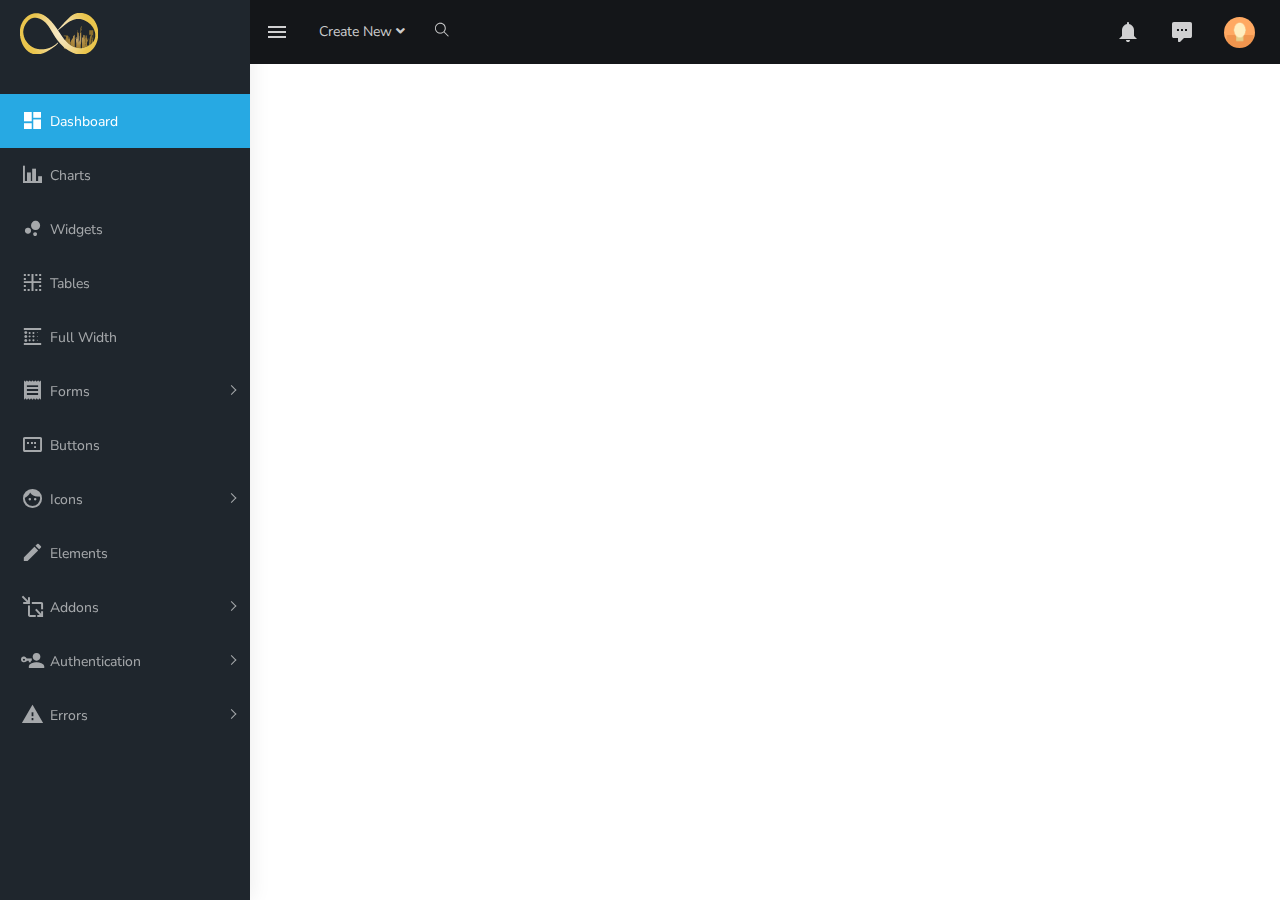
<file: admin/includes_des/ltr/index.html>
<!DOCTYPE html>
<html dir="ltr" lang="en">

<head>
    <meta charset="utf-8">
    <meta http-equiv="X-UA-Compatible" content="IE=edge">
    <!-- Tell the browser to be responsive to screen width -->
    <meta name="viewport" content="width=device-width, initial-scale=1">
    <meta name="description" content="">
    <meta name="author" content="">
    <!-- Favicon icon -->
    <link rel="icon" type="image/png" sizes="16x16" href="../../assets/images/favicon.png">
    <title>Matrix Template - The Ultimate Multipurpose admin template</title>
    <!-- Custom CSS -->
    <link href="../../assets/libs/flot/css/float-chart.css" rel="stylesheet">
    <!-- Custom CSS -->
    <link href="../../dist/css/style.min.css" rel="stylesheet">
    <!-- HTML5 Shim and Respond.js IE8 support of HTML5 elements and media queries -->
    <!-- WARNING: Respond.js doesn't work if you view the page via file:// -->
    <!--[if lt IE 9]>
    <script src="https://oss.maxcdn.com/libs/html5shiv/3.7.0/html5shiv.js"></script>
    <script src="https://oss.maxcdn.com/libs/respond.js/1.4.2/respond.min.js"></script>
<![endif]-->
</head>

<body>
    <!-- ============================================================== -->
    <!-- Preloader - style you can find in spinners.css -->
    <!-- ============================================================== -->
    <div class="preloader">
        <div class="lds-ripple">
            <div class="lds-pos"></div>
            <div class="lds-pos"></div>
        </div>
    </div>
    <!-- ============================================================== -->
    <!-- Main wrapper - style you can find in pages.scss -->
    <!-- ============================================================== -->
    <div id="main-wrapper">
        <!-- ============================================================== -->
        <!-- Topbar header - style you can find in pages.scss -->
        <!-- ============================================================== -->
        <header class="topbar" data-navbarbg="skin5">
            <nav class="navbar top-navbar navbar-expand-md navbar-dark">
                <div class="navbar-header" data-logobg="skin5">
                    <!-- This is for the sidebar toggle which is visible on mobile only -->
                    <a class="nav-toggler waves-effect waves-light d-block d-md-none" href="javascript:void(0)"><i class="ti-menu ti-close"></i></a>
                    <!-- ============================================================== -->
                    <!-- Logo -->
                    <!-- ============================================================== -->
                    <a class="navbar-brand" href="index.html">
                        <!-- Logo icon -->
                        <b class="logo-icon p-l-10">
                            <!--You can put here icon as well // <i class="wi wi-sunset"></i> //-->
                            <!-- Dark Logo icon -->
                            <img src="../../assets/images/logo-icon.png" alt="homepage" class="light-logo" />
                           
                        </b>
                        <!--End Logo icon -->
                         <!-- Logo text -->
                        
                        <!-- Logo icon -->
                        <!-- <b class="logo-icon"> -->
                            <!--You can put here icon as well // <i class="wi wi-sunset"></i> 
                            <!-- Dark Logo icon -->
                            <!-- <img src="../../assets/images/logo-text.png" alt="homepage" class="light-logo" /> -->
                            
                        <!-- </b> -->
                        <!--End Logo icon -->
                    </a>
                    <!-- ============================================================== -->
                    <!-- End Logo -->
                    <!-- ============================================================== -->
                    <!-- ============================================================== -->
                    <!-- Toggle which is visible on mobile only -->
                    <!-- ============================================================== -->
                    <a class="topbartoggler d-block d-md-none waves-effect waves-light" href="javascript:void(0)" data-toggle="collapse" data-target="#navbarSupportedContent" aria-controls="navbarSupportedContent" aria-expanded="false" aria-label="Toggle navigation"><i class="ti-more"></i></a>
                </div>
                <!-- ============================================================== -->
                <!-- End Logo -->
                <!-- ============================================================== -->
                <div class="navbar-collapse collapse" id="navbarSupportedContent" data-navbarbg="skin5">
                    <!-- ============================================================== -->
                    <!-- toggle and nav items -->
                    <!-- ============================================================== -->
                    <ul class="navbar-nav float-left mr-auto">
                        <li class="nav-item d-none d-md-block"><a class="nav-link sidebartoggler waves-effect waves-light" href="javascript:void(0)" data-sidebartype="mini-sidebar"><i class="mdi mdi-menu font-24"></i></a></li>
                        <!-- ============================================================== -->
                        <!-- create new -->
                        <!-- ============================================================== -->
                        <li class="nav-item dropdown">
                            <a class="nav-link dropdown-toggle" href="#" id="navbarDropdown" role="button" data-toggle="dropdown" aria-haspopup="true" aria-expanded="false">
                             <span class="d-none d-md-block">Create New <i class="fa fa-angle-down"></i></span>
                             <span class="d-block d-md-none"><i class="fa fa-plus"></i></span>   
                            </a>
                            <div class="dropdown-menu" aria-labelledby="navbarDropdown">
                                <a class="dropdown-item" href="#">Action</a>
                                <a class="dropdown-item" href="#">Another action</a>
                                <div class="dropdown-divider"></div>
                                <a class="dropdown-item" href="#">Something else here</a>
                            </div>
                        </li>
                        <!-- ============================================================== -->
                        <!-- Search -->
                        <!-- ============================================================== -->
                        <li class="nav-item search-box"> <a class="nav-link waves-effect waves-dark" href="javascript:void(0)"><i class="ti-search"></i></a>
                            <form class="app-search position-absolute">
                                <input type="text" class="form-control" placeholder="Search &amp; enter"> <a class="srh-btn"><i class="ti-close"></i></a>
                            </form>
                        </li>
                    </ul>
                    <!-- ============================================================== -->
                    <!-- Right side toggle and nav items -->
                    <!-- ============================================================== -->
                    <ul class="navbar-nav float-right">
                        <!-- ============================================================== -->
                        <!-- Comment -->
                        <!-- ============================================================== -->
                        <li class="nav-item dropdown">
                            <a class="nav-link dropdown-toggle waves-effect waves-dark" href="" data-toggle="dropdown" aria-haspopup="true" aria-expanded="false"> <i class="mdi mdi-bell font-24"></i>
                            </a>
                             <div class="dropdown-menu" aria-labelledby="navbarDropdown">
                                <a class="dropdown-item" href="#">Action</a>
                                <a class="dropdown-item" href="#">Another action</a>
                                <div class="dropdown-divider"></div>
                                <a class="dropdown-item" href="#">Something else here</a>
                            </div>
                        </li>
                        <!-- ============================================================== -->
                        <!-- End Comment -->
                        <!-- ============================================================== -->
                        <!-- ============================================================== -->
                        <!-- Messages -->
                        <!-- ============================================================== -->
                        <li class="nav-item dropdown">
                            <a class="nav-link dropdown-toggle waves-effect waves-dark" href="" id="2" data-toggle="dropdown" aria-haspopup="true" aria-expanded="false"> <i class="font-24 mdi mdi-comment-processing"></i>
                            </a>
                            <div class="dropdown-menu dropdown-menu-right mailbox animated bounceInDown" aria-labelledby="2">
                                <ul class="list-style-none">
                                    <li>
                                        <div class="">
                                             <!-- Message -->
                                            <a href="javascript:void(0)" class="link border-top">
                                                <div class="d-flex no-block align-items-center p-10">
                                                    <span class="btn btn-success btn-circle"><i class="ti-calendar"></i></span>
                                                    <div class="m-l-10">
                                                        <h5 class="m-b-0">Event today</h5> 
                                                        <span class="mail-desc">Just a reminder that event</span> 
                                                    </div>
                                                </div>
                                            </a>
                                            <!-- Message -->
                                            <a href="javascript:void(0)" class="link border-top">
                                                <div class="d-flex no-block align-items-center p-10">
                                                    <span class="btn btn-info btn-circle"><i class="ti-settings"></i></span>
                                                    <div class="m-l-10">
                                                        <h5 class="m-b-0">Settings</h5> 
                                                        <span class="mail-desc">You can customize this template</span> 
                                                    </div>
                                                </div>
                                            </a>
                                            <!-- Message -->
                                            <a href="javascript:void(0)" class="link border-top">
                                                <div class="d-flex no-block align-items-center p-10">
                                                    <span class="btn btn-primary btn-circle"><i class="ti-user"></i></span>
                                                    <div class="m-l-10">
                                                        <h5 class="m-b-0">Pavan kumar</h5> 
                                                        <span class="mail-desc">Just see the my admin!</span> 
                                                    </div>
                                                </div>
                                            </a>
                                            <!-- Message -->
                                            <a href="javascript:void(0)" class="link border-top">
                                                <div class="d-flex no-block align-items-center p-10">
                                                    <span class="btn btn-danger btn-circle"><i class="fa fa-link"></i></span>
                                                    <div class="m-l-10">
                                                        <h5 class="m-b-0">Luanch Admin</h5> 
                                                        <span class="mail-desc">Just see the my new admin!</span> 
                                                    </div>
                                                </div>
                                            </a>
                                        </div>
                                    </li>
                                </ul>
                            </div>
                        </li>
                        <!-- ============================================================== -->
                        <!-- End Messages -->
                        <!-- ============================================================== -->

                        <!-- ============================================================== -->
                        <!-- User profile and search -->
                        <!-- ============================================================== -->
                        <li class="nav-item dropdown">
                            <a class="nav-link dropdown-toggle text-muted waves-effect waves-dark pro-pic" href="" data-toggle="dropdown" aria-haspopup="true" aria-expanded="false"><img src="../../assets/images/users/1.jpg" alt="user" class="rounded-circle" width="31"></a>
                            <div class="dropdown-menu dropdown-menu-right user-dd animated">
                                <a class="dropdown-item" href="javascript:void(0)"><i class="ti-user m-r-5 m-l-5"></i> My Profile</a>
                                <a class="dropdown-item" href="javascript:void(0)"><i class="ti-wallet m-r-5 m-l-5"></i> My Balance</a>
                                <a class="dropdown-item" href="javascript:void(0)"><i class="ti-email m-r-5 m-l-5"></i> Inbox</a>
                                <div class="dropdown-divider"></div>
                                <a class="dropdown-item" href="javascript:void(0)"><i class="ti-settings m-r-5 m-l-5"></i> Account Setting</a>
                                <div class="dropdown-divider"></div>
                                <a class="dropdown-item" href="javascript:void(0)"><i class="fa fa-power-off m-r-5 m-l-5"></i> Logout</a>
                                <div class="dropdown-divider"></div>
                                <div class="p-l-30 p-10"><a href="javascript:void(0)" class="btn btn-sm btn-success btn-rounded">View Profile</a></div>
                            </div>
                        </li>
                        <!-- ============================================================== -->
                        <!-- User profile and search -->
                        <!-- ============================================================== -->
                    </ul>
                </div>

            </nav>
        </header>
        <!-- ============================================================== -->
        <!-- End Topbar header -->
        <!-- ============================================================== -->
        <!-- ============================================================== -->
        <!-- Left Sidebar - style you can find in sidebar.scss  -->
        <!-- ============================================================== -->
        <aside class="left-sidebar" data-sidebarbg="skin5">
            <!-- Sidebar scroll-->
            <div class="scroll-sidebar">
                <!-- Sidebar navigation-->
                <nav class="sidebar-nav">
                    <ul id="sidebarnav" class="p-t-30">
                        <li class="sidebar-item"> <a class="sidebar-link waves-effect waves-dark sidebar-link" href="index.html" aria-expanded="false"><i class="mdi mdi-view-dashboard"></i><span class="hide-menu">Dashboard</span></a></li>
                        <li class="sidebar-item"> <a class="sidebar-link waves-effect waves-dark sidebar-link" href="charts.html" aria-expanded="false"><i class="mdi mdi-chart-bar"></i><span class="hide-menu">Charts</span></a></li>
                        <li class="sidebar-item"> <a class="sidebar-link waves-effect waves-dark sidebar-link" href="widgets.html" aria-expanded="false"><i class="mdi mdi-chart-bubble"></i><span class="hide-menu">Widgets</span></a></li>
                        <li class="sidebar-item"> <a class="sidebar-link waves-effect waves-dark sidebar-link" href="tables.html" aria-expanded="false"><i class="mdi mdi-border-inside"></i><span class="hide-menu">Tables</span></a></li>
                        <li class="sidebar-item"> <a class="sidebar-link waves-effect waves-dark sidebar-link" href="grid.html" aria-expanded="false"><i class="mdi mdi-blur-linear"></i><span class="hide-menu">Full Width</span></a></li>
                        <li class="sidebar-item"> <a class="sidebar-link has-arrow waves-effect waves-dark" href="javascript:void(0)" aria-expanded="false"><i class="mdi mdi-receipt"></i><span class="hide-menu">Forms </span></a>
                            <ul aria-expanded="false" class="collapse  first-level">
                                <li class="sidebar-item"><a href="form-basic.html" class="sidebar-link"><i class="mdi mdi-note-outline"></i><span class="hide-menu"> Form Basic </span></a></li>
                                <li class="sidebar-item"><a href="form-wizard.html" class="sidebar-link"><i class="mdi mdi-note-plus"></i><span class="hide-menu"> Form Wizard </span></a></li>
                            </ul>
                        </li>
                        <li class="sidebar-item"> <a class="sidebar-link waves-effect waves-dark sidebar-link" href="pages-buttons.html" aria-expanded="false"><i class="mdi mdi-relative-scale"></i><span class="hide-menu">Buttons</span></a></li>
                        <li class="sidebar-item"> <a class="sidebar-link has-arrow waves-effect waves-dark" href="javascript:void(0)" aria-expanded="false"><i class="mdi mdi-face"></i><span class="hide-menu">Icons </span></a>
                            <ul aria-expanded="false" class="collapse  first-level">
                                <li class="sidebar-item"><a href="icon-material.html" class="sidebar-link"><i class="mdi mdi-emoticon"></i><span class="hide-menu"> Material Icons </span></a></li>
                                <li class="sidebar-item"><a href="icon-fontawesome.html" class="sidebar-link"><i class="mdi mdi-emoticon-cool"></i><span class="hide-menu"> Font Awesome Icons </span></a></li>
                            </ul>
                        </li>
                        <li class="sidebar-item"> <a class="sidebar-link waves-effect waves-dark sidebar-link" href="pages-elements.html" aria-expanded="false"><i class="mdi mdi-pencil"></i><span class="hide-menu">Elements</span></a></li>
                        <li class="sidebar-item"> <a class="sidebar-link has-arrow waves-effect waves-dark" href="javascript:void(0)" aria-expanded="false"><i class="mdi mdi-move-resize-variant"></i><span class="hide-menu">Addons </span></a>
                            <ul aria-expanded="false" class="collapse  first-level">
                                <li class="sidebar-item"><a href="index2.html" class="sidebar-link"><i class="mdi mdi-view-dashboard"></i><span class="hide-menu"> Dashboard-2 </span></a></li>
                                <li class="sidebar-item"><a href="pages-gallery.html" class="sidebar-link"><i class="mdi mdi-multiplication-box"></i><span class="hide-menu"> Gallery </span></a></li>
                                <li class="sidebar-item"><a href="pages-calendar.html" class="sidebar-link"><i class="mdi mdi-calendar-check"></i><span class="hide-menu"> Calendar </span></a></li>
                                <li class="sidebar-item"><a href="pages-invoice.html" class="sidebar-link"><i class="mdi mdi-bulletin-board"></i><span class="hide-menu"> Invoice </span></a></li>
                                <li class="sidebar-item"><a href="pages-chat.html" class="sidebar-link"><i class="mdi mdi-message-outline"></i><span class="hide-menu"> Chat Option </span></a></li>
                            </ul>
                        </li>
                        <li class="sidebar-item"> <a class="sidebar-link has-arrow waves-effect waves-dark" href="javascript:void(0)" aria-expanded="false"><i class="mdi mdi-account-key"></i><span class="hide-menu">Authentication </span></a>
                            <ul aria-expanded="false" class="collapse  first-level">
                                <li class="sidebar-item"><a href="authentication-login.html" class="sidebar-link"><i class="mdi mdi-all-inclusive"></i><span class="hide-menu"> Login </span></a></li>
                                <li class="sidebar-item"><a href="authentication-register.html" class="sidebar-link"><i class="mdi mdi-all-inclusive"></i><span class="hide-menu"> Register </span></a></li>
                            </ul>
                        </li>
                        <li class="sidebar-item"> <a class="sidebar-link has-arrow waves-effect waves-dark" href="javascript:void(0)" aria-expanded="false"><i class="mdi mdi-alert"></i><span class="hide-menu">Errors </span></a>
                            <ul aria-expanded="false" class="collapse  first-level">
                                <li class="sidebar-item"><a href="error-403.html" class="sidebar-link"><i class="mdi mdi-alert-octagon"></i><span class="hide-menu"> Error 403 </span></a></li>
                                <li class="sidebar-item"><a href="error-404.html" class="sidebar-link"><i class="mdi mdi-alert-octagon"></i><span class="hide-menu"> Error 404 </span></a></li>
                                <li class="sidebar-item"><a href="error-405.html" class="sidebar-link"><i class="mdi mdi-alert-octagon"></i><span class="hide-menu"> Error 405 </span></a></li>
                                <li class="sidebar-item"><a href="error-500.html" class="sidebar-link"><i class="mdi mdi-alert-octagon"></i><span class="hide-menu"> Error 500 </span></a></li>
                            </ul>
                        </li>
                    </ul>
                </nav>
                <!-- End Sidebar navigation -->
            </div>
            <!-- End Sidebar scroll-->
        </aside>
        <!-- ============================================================== -->
        <!-- End Left Sidebar - style you can find in sidebar.scss  -->
        <!-- ============================================================== -->
        <!-- ============================================================== -->
        <!-- Page wrapper  -->
        <!-- ============================================================== -->

        <!-- ============================================================== -->
        <!-- End Page wrapper  -->
        <!-- ============================================================== -->
    </div>
    <!-- ============================================================== -->
    <!-- End Wrapper -->
    <!-- ============================================================== -->
    <!-- ============================================================== -->
    <!-- All Jquery -->
    <!-- ============================================================== -->
    <script src="../../assets/libs/jquery/dist/jquery.min.js"></script>
    <!-- Bootstrap tether Core JavaScript -->
    <script src="../../assets/libs/popper.js/dist/umd/popper.min.js"></script>
    <script src="../../assets/libs/bootstrap/dist/js/bootstrap.min.js"></script>
    <script src="../../assets/libs/perfect-scrollbar/dist/perfect-scrollbar.jquery.min.js"></script>
    <script src="../../assets/extra-libs/sparkline/sparkline.js"></script>
    <!--Wave Effects -->
    <script src="../../dist/js/waves.js"></script>
    <!--Menu sidebar -->
    <script src="../../dist/js/sidebarmenu.js"></script>
    <!--Custom JavaScript -->
    <script src="../../dist/js/custom.min.js"></script>
    <!--This page JavaScript -->
    <!-- <script src="../../dist/js/pages/dashboards/dashboard1.js"></script> -->
    <!-- Charts js Files -->
    <script src="../../assets/libs/flot/excanvas.js"></script>
    <script src="../../assets/libs/flot/jquery.flot.js"></script>
    <script src="../../assets/libs/flot/jquery.flot.pie.js"></script>
    <script src="../../assets/libs/flot/jquery.flot.time.js"></script>
    <script src="../../assets/libs/flot/jquery.flot.stack.js"></script>
    <script src="../../assets/libs/flot/jquery.flot.crosshair.js"></script>
    <script src="../../assets/libs/flot.tooltip/js/jquery.flot.tooltip.min.js"></script>
    <script src="../../dist/js/pages/chart/chart-page-init.js"></script>

</body>

</html>
</file>
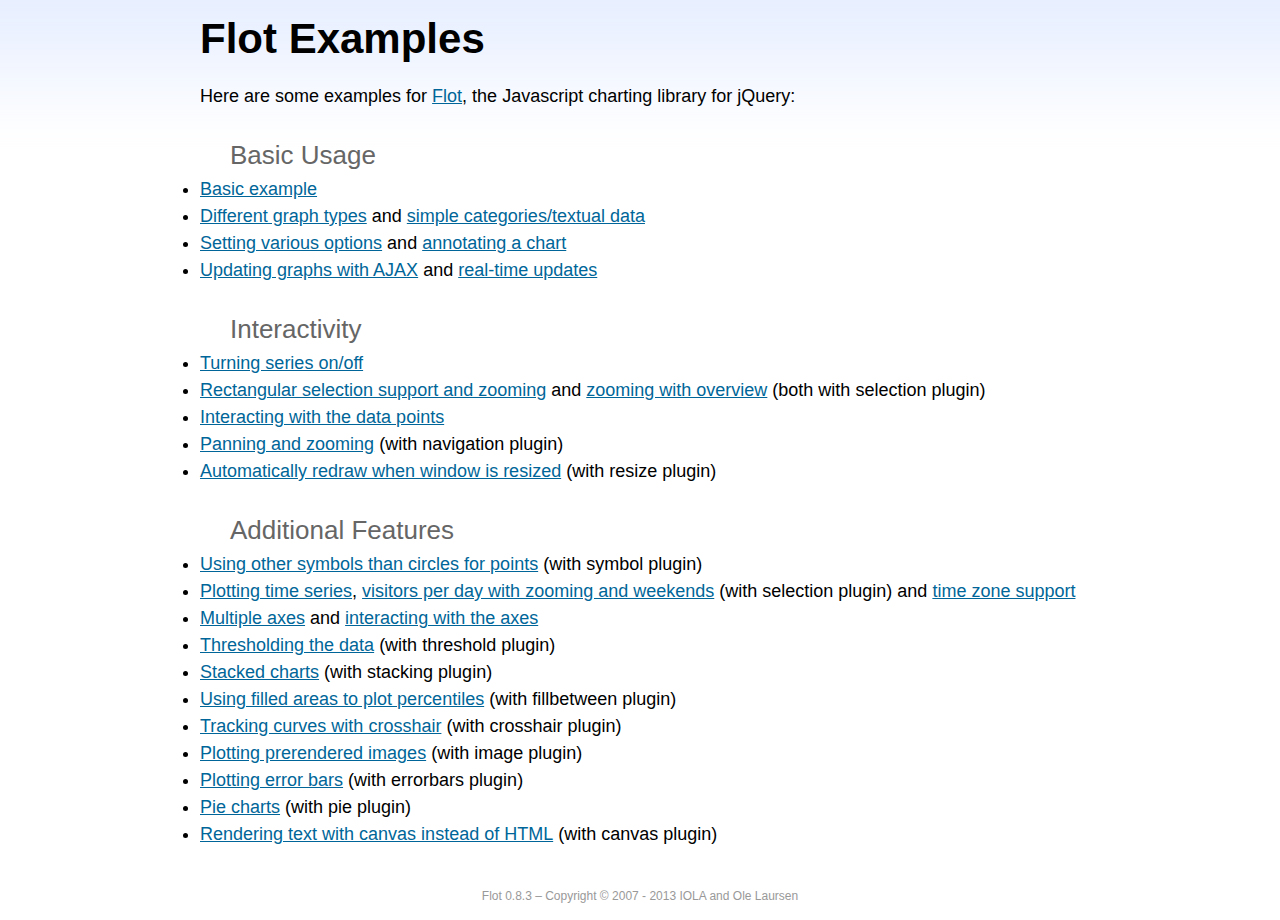
<file: admin/assets/libs/flot/examples/index.html>
<!DOCTYPE html PUBLIC "-//W3C//DTD HTML 4.01//EN" "http://www.w3.org/TR/html4/strict.dtd">
<html>
<head>
	<meta http-equiv="Content-Type" content="text/html; charset=utf-8">
	<title>Flot Examples</title>
	<link href="examples.css" rel="stylesheet" type="text/css">
	<style>

	h3 {
		margin-top: 30px;
		margin-bottom: 5px;
	}

	</style>
	<script language="javascript" type="text/javascript" src="../jquery.js"></script>
	<script language="javascript" type="text/javascript" src="../jquery.flot.js"></script>
	<script type="text/javascript">

	$(function() {

		// Add the Flot version string to the footer

		$("#footer").prepend("Flot " + $.plot.version + " &ndash; ");
	});

	</script>
</head>
<body>

	<div id="header">
		<h2>Flot Examples</h2>
	</div>

	<div id="content">

		<p>Here are some examples for <a href="http://www.flotcharts.org">Flot</a>, the Javascript charting library for jQuery:</p>

		<h3>Basic Usage</h3>

		<ul>
			<li><a href="basic-usage/index.html">Basic example</a></li>
			<li><a href="series-types/index.html">Different graph types</a> and <a href="categories/index.html">simple categories/textual data</a></li>
			<li><a href="basic-options/index.html">Setting various options</a> and <a href="annotating/index.html">annotating a chart</a></li>
			<li><a href="ajax/index.html">Updating graphs with AJAX</a> and <a href="realtime/index.html">real-time updates</a></li>
		</ul>

		<h3>Interactivity</h3>

		<ul>
			<li><a href="series-toggle/index.html">Turning series on/off</a></li>
			<li><a href="selection/index.html">Rectangular selection support and zooming</a> and <a href="zooming/index.html">zooming with overview</a> (both with selection plugin)</li>
			<li><a href="interacting/index.html">Interacting with the data points</a></li>
			<li><a href="navigate/index.html">Panning and zooming</a> (with navigation plugin)</li>
			<li><a href="resize/index.html">Automatically redraw when window is resized</a> (with resize plugin)</li>
		</ul>

		<h3>Additional Features</h3>

		<ul>
			<li><a href="symbols/index.html">Using other symbols than circles for points</a> (with symbol plugin)</li>
			<li><a href="axes-time/index.html">Plotting time series</a>, <a href="visitors/index.html">visitors per day with zooming and weekends</a> (with selection plugin) and <a href="axes-time-zones/index.html">time zone support</a></li>
			<li><a href="axes-multiple/index.html">Multiple axes</a> and <a href="axes-interacting/index.html">interacting with the axes</a></li>
			<li><a href="threshold/index.html">Thresholding the data</a> (with threshold plugin)</li>
			<li><a href="stacking/index.html">Stacked charts</a> (with stacking plugin)</li>
			<li><a href="percentiles/index.html">Using filled areas to plot percentiles</a> (with fillbetween plugin)</li>
			<li><a href="tracking/index.html">Tracking curves with crosshair</a> (with crosshair plugin)</li>
			<li><a href="image/index.html">Plotting prerendered images</a> (with image plugin)</li>
			<li><a href="series-errorbars/index.html">Plotting error bars</a> (with errorbars plugin)</li>
			<li><a href="series-pie/index.html">Pie charts</a> (with pie plugin)</li>
			<li><a href="canvas/index.html">Rendering text with canvas instead of HTML</a> (with canvas plugin)</li>
		</ul>

	</div>

	<div id="footer">
		Copyright &copy; 2007 - 2013 IOLA and Ole Laursen
	</div>

</body>
</html>
</file>
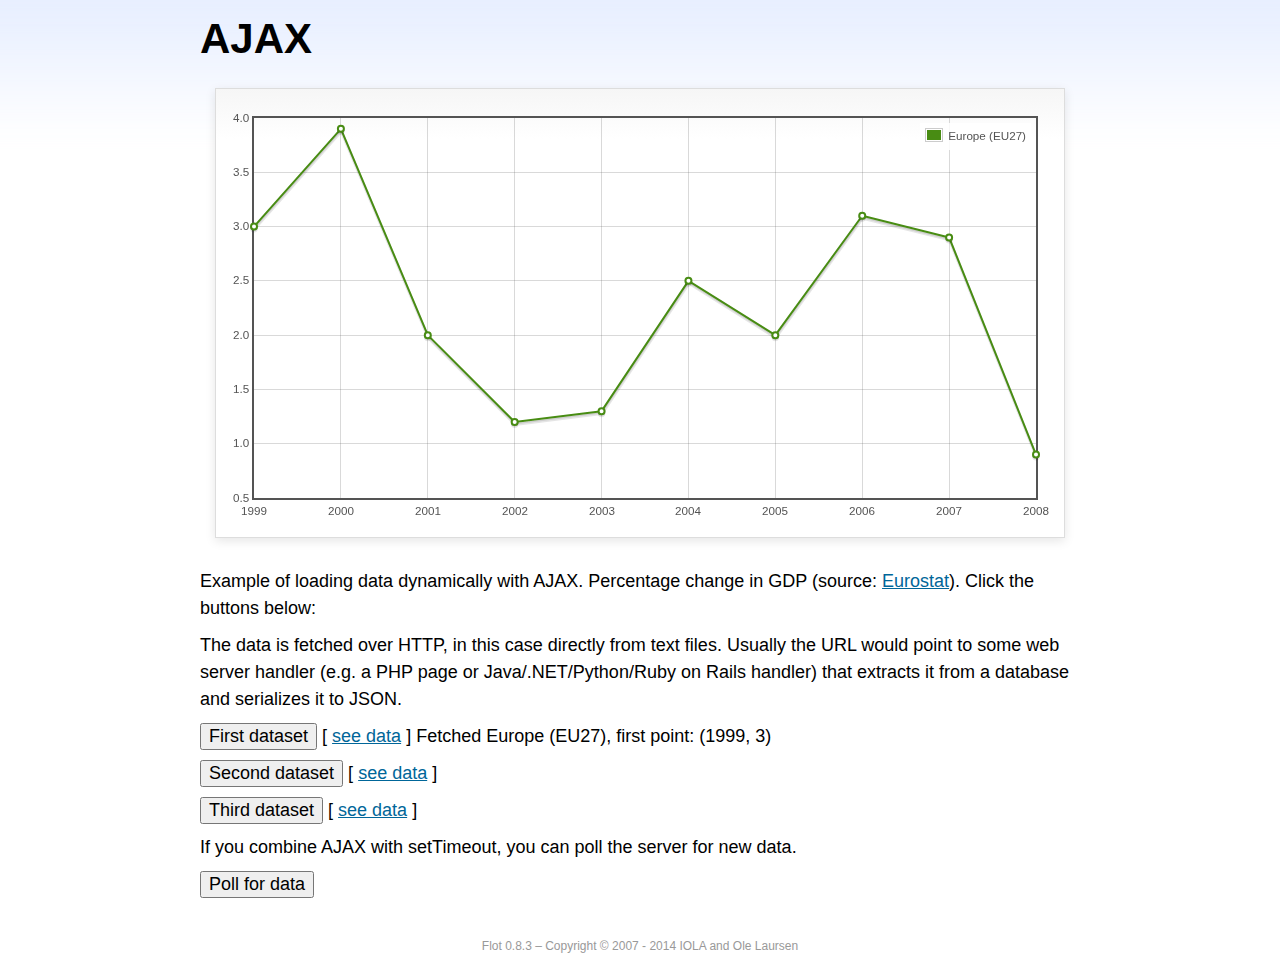
<file: admin/assets/libs/flot/examples/ajax/index.html>
<!DOCTYPE html PUBLIC "-//W3C//DTD HTML 4.01//EN" "http://www.w3.org/TR/html4/strict.dtd">
<html>
<head>
	<meta http-equiv="Content-Type" content="text/html; charset=utf-8">
	<title>Flot Examples: AJAX</title>
	<link href="../examples.css" rel="stylesheet" type="text/css">
	<!--[if lte IE 8]><script language="javascript" type="text/javascript" src="../../excanvas.min.js"></script><![endif]-->
	<script language="javascript" type="text/javascript" src="../../jquery.js"></script>
	<script language="javascript" type="text/javascript" src="../../jquery.flot.js"></script>
	<script type="text/javascript">

	$(function() {

		var options = {
			lines: {
				show: true
			},
			points: {
				show: true
			},
			xaxis: {
				tickDecimals: 0,
				tickSize: 1
			}
		};

		var data = [];

		$.plot("#placeholder", data, options);

		// Fetch one series, adding to what we already have

		var alreadyFetched = {};

		$("button.fetchSeries").click(function () {

			var button = $(this);

			// Find the URL in the link right next to us, then fetch the data

			var dataurl = button.siblings("a").attr("href");

			function onDataReceived(series) {

				// Extract the first coordinate pair; jQuery has parsed it, so
				// the data is now just an ordinary JavaScript object

				var firstcoordinate = "(" + series.data[0][0] + ", " + series.data[0][1] + ")";
				button.siblings("span").text("Fetched " + series.label + ", first point: " + firstcoordinate);

				// Push the new data onto our existing data array

				if (!alreadyFetched[series.label]) {
					alreadyFetched[series.label] = true;
					data.push(series);
				}

				$.plot("#placeholder", data, options);
			}

			$.ajax({
				url: dataurl,
				type: "GET",
				dataType: "json",
				success: onDataReceived
			});
		});

		// Initiate a recurring data update

		$("button.dataUpdate").click(function () {

			data = [];
			alreadyFetched = {};

			$.plot("#placeholder", data, options);

			var iteration = 0;

			function fetchData() {

				++iteration;

				function onDataReceived(series) {

					// Load all the data in one pass; if we only got partial
					// data we could merge it with what we already have.

					data = [ series ];
					$.plot("#placeholder", data, options);
				}

				// Normally we call the same URL - a script connected to a
				// database - but in this case we only have static example
				// files, so we need to modify the URL.

				$.ajax({
					url: "data-eu-gdp-growth-" + iteration + ".json",
					type: "GET",
					dataType: "json",
					success: onDataReceived
				});

				if (iteration < 5) {
					setTimeout(fetchData, 1000);
				} else {
					data = [];
					alreadyFetched = {};
				}
			}

			setTimeout(fetchData, 1000);
		});

		// Load the first series by default, so we don't have an empty plot

		$("button.fetchSeries:first").click();

		// Add the Flot version string to the footer

		$("#footer").prepend("Flot " + $.plot.version + " &ndash; ");
	});

	</script>
</head>
<body>

	<div id="header">
		<h2>AJAX</h2>
	</div>

	<div id="content">

		<div class="demo-container">
			<div id="placeholder" class="demo-placeholder"></div>
		</div>

		<p>Example of loading data dynamically with AJAX. Percentage change in GDP (source: <a href="http://epp.eurostat.ec.europa.eu/tgm/table.do?tab=table&init=1&plugin=1&language=en&pcode=tsieb020">Eurostat</a>). Click the buttons below:</p>

		<p>The data is fetched over HTTP, in this case directly from text files. Usually the URL would point to some web server handler (e.g. a PHP page or Java/.NET/Python/Ruby on Rails handler) that extracts it from a database and serializes it to JSON.</p>

		<p>
			<button class="fetchSeries">First dataset</button>
			[ <a href="data-eu-gdp-growth.json">see data</a> ]
			<span></span>
		</p>

		<p>
			<button class="fetchSeries">Second dataset</button>
			[ <a href="data-japan-gdp-growth.json">see data</a> ]
			<span></span>
		</p>

		<p>
			<button class="fetchSeries">Third dataset</button>
			[ <a href="data-usa-gdp-growth.json">see data</a> ]
			<span></span>
		</p>

		<p>If you combine AJAX with setTimeout, you can poll the server for new data.</p>

		<p>
			<button class="dataUpdate">Poll for data</button>
		</p>

	</div>

	<div id="footer">
		Copyright &copy; 2007 - 2014 IOLA and Ole Laursen
	</div>

</body>
</html>
</file>
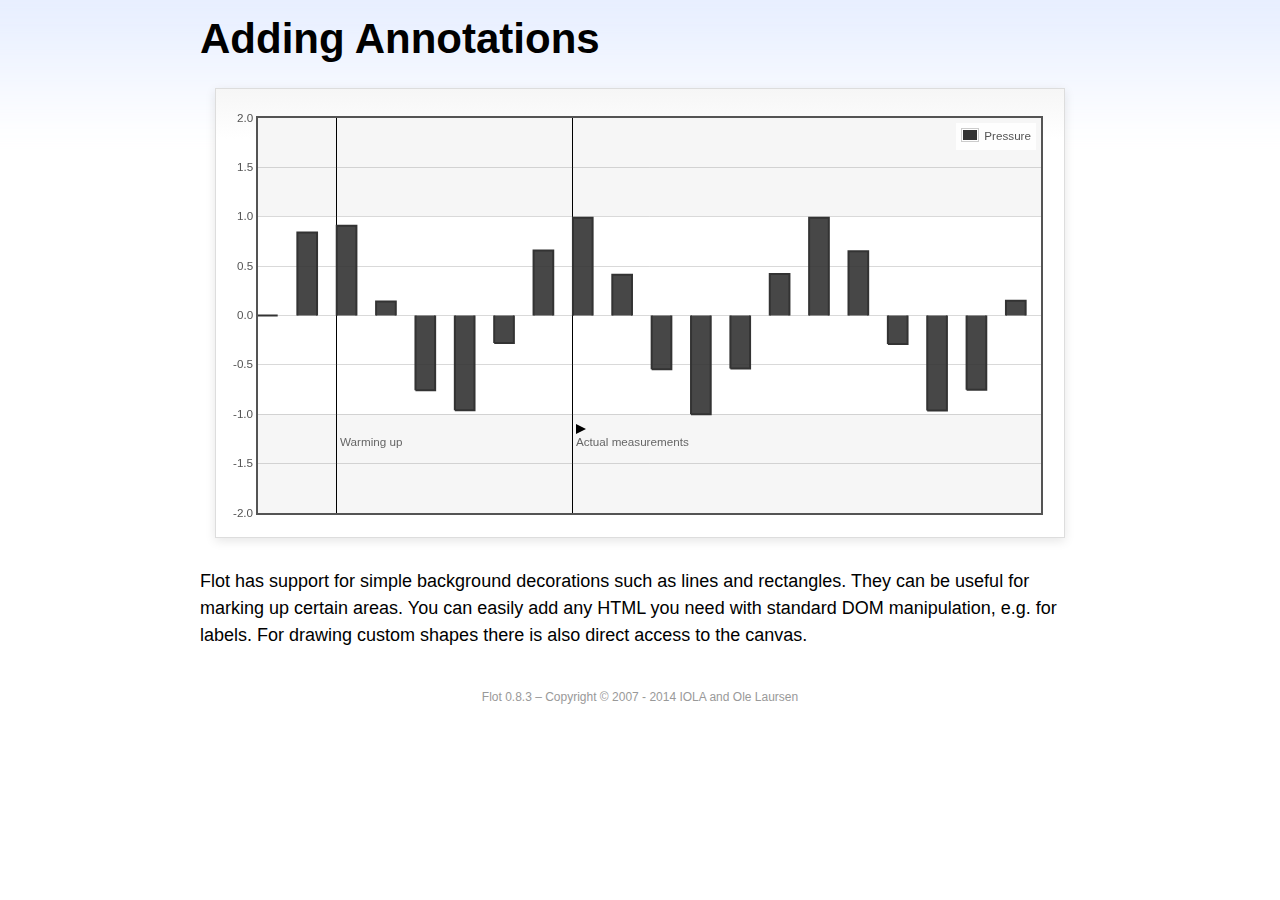
<file: admin/assets/libs/flot/examples/annotating/index.html>
<!DOCTYPE html PUBLIC "-//W3C//DTD HTML 4.01//EN" "http://www.w3.org/TR/html4/strict.dtd">
<html>
<head>
	<meta http-equiv="Content-Type" content="text/html; charset=utf-8">
	<title>Flot Examples: Adding Annotations</title>
	<link href="../examples.css" rel="stylesheet" type="text/css">
	<!--[if lte IE 8]><script language="javascript" type="text/javascript" src="../../excanvas.min.js"></script><![endif]-->
	<script language="javascript" type="text/javascript" src="../../jquery.js"></script>
	<script language="javascript" type="text/javascript" src="../../jquery.flot.js"></script>
	<script type="text/javascript">

	$(function() {

		var d1 = [];
		for (var i = 0; i < 20; ++i) {
			d1.push([i, Math.sin(i)]);
		}

		var data = [{ data: d1, label: "Pressure", color: "#333" }];

		var markings = [
			{ color: "#f6f6f6", yaxis: { from: 1 } },
			{ color: "#f6f6f6", yaxis: { to: -1 } },
			{ color: "#000", lineWidth: 1, xaxis: { from: 2, to: 2 } },
			{ color: "#000", lineWidth: 1, xaxis: { from: 8, to: 8 } }
		];

		var placeholder = $("#placeholder");

		var plot = $.plot(placeholder, data, {
			bars: { show: true, barWidth: 0.5, fill: 0.9 },
			xaxis: { ticks: [], autoscaleMargin: 0.02 },
			yaxis: { min: -2, max: 2 },
			grid: { markings: markings }
		});

		var o = plot.pointOffset({ x: 2, y: -1.2});

		// Append it to the placeholder that Flot already uses for positioning

		placeholder.append("<div style='position:absolute;left:" + (o.left + 4) + "px;top:" + o.top + "px;color:#666;font-size:smaller'>Warming up</div>");

		o = plot.pointOffset({ x: 8, y: -1.2});
		placeholder.append("<div style='position:absolute;left:" + (o.left + 4) + "px;top:" + o.top + "px;color:#666;font-size:smaller'>Actual measurements</div>");

		// Draw a little arrow on top of the last label to demonstrate canvas
		// drawing

		var ctx = plot.getCanvas().getContext("2d");
		ctx.beginPath();
		o.left += 4;
		ctx.moveTo(o.left, o.top);
		ctx.lineTo(o.left, o.top - 10);
		ctx.lineTo(o.left + 10, o.top - 5);
		ctx.lineTo(o.left, o.top);
		ctx.fillStyle = "#000";
		ctx.fill();

		// Add the Flot version string to the footer

		$("#footer").prepend("Flot " + $.plot.version + " &ndash; ");
	});

	</script>
</head>
<body>

	<div id="header">
		<h2>Adding Annotations</h2>
	</div>

	<div id="content">

		<div class="demo-container">
			<div id="placeholder" class="demo-placeholder"></div>
		</div>

		<p>Flot has support for simple background decorations such as lines and rectangles. They can be useful for marking up certain areas. You can easily add any HTML you need with standard DOM manipulation, e.g. for labels. For drawing custom shapes there is also direct access to the canvas.</p>

	</div>

	<div id="footer">
		Copyright &copy; 2007 - 2014 IOLA and Ole Laursen
	</div>

</body>
</html>
</file>
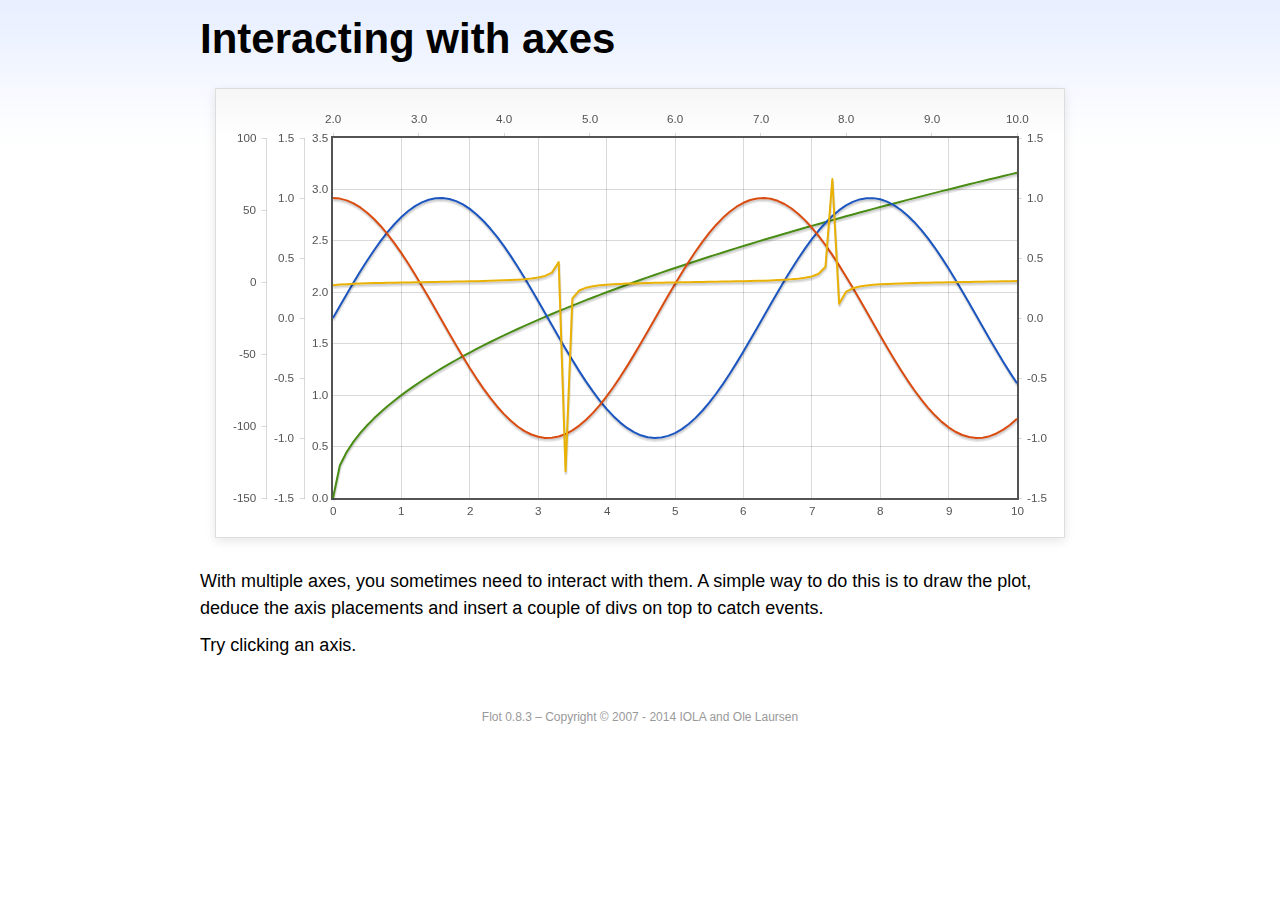
<file: admin/assets/libs/flot/examples/axes-interacting/index.html>
<!DOCTYPE html PUBLIC "-//W3C//DTD HTML 4.01//EN" "http://www.w3.org/TR/html4/strict.dtd">
<html>
<head>
	<meta http-equiv="Content-Type" content="text/html; charset=utf-8">
	<title>Flot Examples: Interacting with axes</title>
	<link href="../examples.css" rel="stylesheet" type="text/css">
	<!--[if lte IE 8]><script language="javascript" type="text/javascript" src="../../excanvas.min.js"></script><![endif]-->
	<script language="javascript" type="text/javascript" src="../../jquery.js"></script>
	<script language="javascript" type="text/javascript" src="../../jquery.flot.js"></script>
	<script type="text/javascript">

	$(function() {

		function generate(start, end, fn) {
			var res = [];
			for (var i = 0; i <= 100; ++i) {
				var x = start + i / 100 * (end - start);
				res.push([x, fn(x)]);
			}
			return res;
		}

		var data = [
			{ data: generate(0, 10, function (x) { return Math.sqrt(x);}), xaxis: 1, yaxis:1 },
			{ data: generate(0, 10, function (x) { return Math.sin(x);}), xaxis: 1, yaxis:2 },
			{ data: generate(0, 10, function (x) { return Math.cos(x);}), xaxis: 1, yaxis:3 },
			{ data: generate(2, 10, function (x) { return Math.tan(x);}), xaxis: 2, yaxis: 4 }
		];

		var plot = $.plot("#placeholder", data, {
			xaxes: [
				{ position: 'bottom' },
				{ position: 'top'}
			],
			yaxes: [
				{ position: 'left' },
				{ position: 'left' },
				{ position: 'right' },
				{ position: 'left' }
			]
		});

		// Create a div for each axis

		$.each(plot.getAxes(), function (i, axis) {
			if (!axis.show)
				return;

			var box = axis.box;

			$("<div class='axisTarget' style='position:absolute; left:" + box.left + "px; top:" + box.top + "px; width:" + box.width +  "px; height:" + box.height + "px'></div>")
				.data("axis.direction", axis.direction)
				.data("axis.n", axis.n)
				.css({ backgroundColor: "#f00", opacity: 0, cursor: "pointer" })
				.appendTo(plot.getPlaceholder())
				.hover(
					function () { $(this).css({ opacity: 0.10 }) },
					function () { $(this).css({ opacity: 0 }) }
				)
				.click(function () {
					$("#click").text("You clicked the " + axis.direction + axis.n + "axis!")
				});
		});

		// Add the Flot version string to the footer

		$("#footer").prepend("Flot " + $.plot.version + " &ndash; ");
	});

	</script>
</head>
<body>

	<div id="header">
		<h2>Interacting with axes</h2>
	</div>

	<div id="content">

		<div class="demo-container">
			<div id="placeholder" class="demo-placeholder"></div>
		</div>

		<p>With multiple axes, you sometimes need to interact with them. A simple way to do this is to draw the plot, deduce the axis placements and insert a couple of divs on top to catch events.</p>

		<p>Try clicking an axis.</p>

		<p id="click"></p>

	</div>

	<div id="footer">
		Copyright &copy; 2007 - 2014 IOLA and Ole Laursen
	</div>

</body>
</html>
</file>
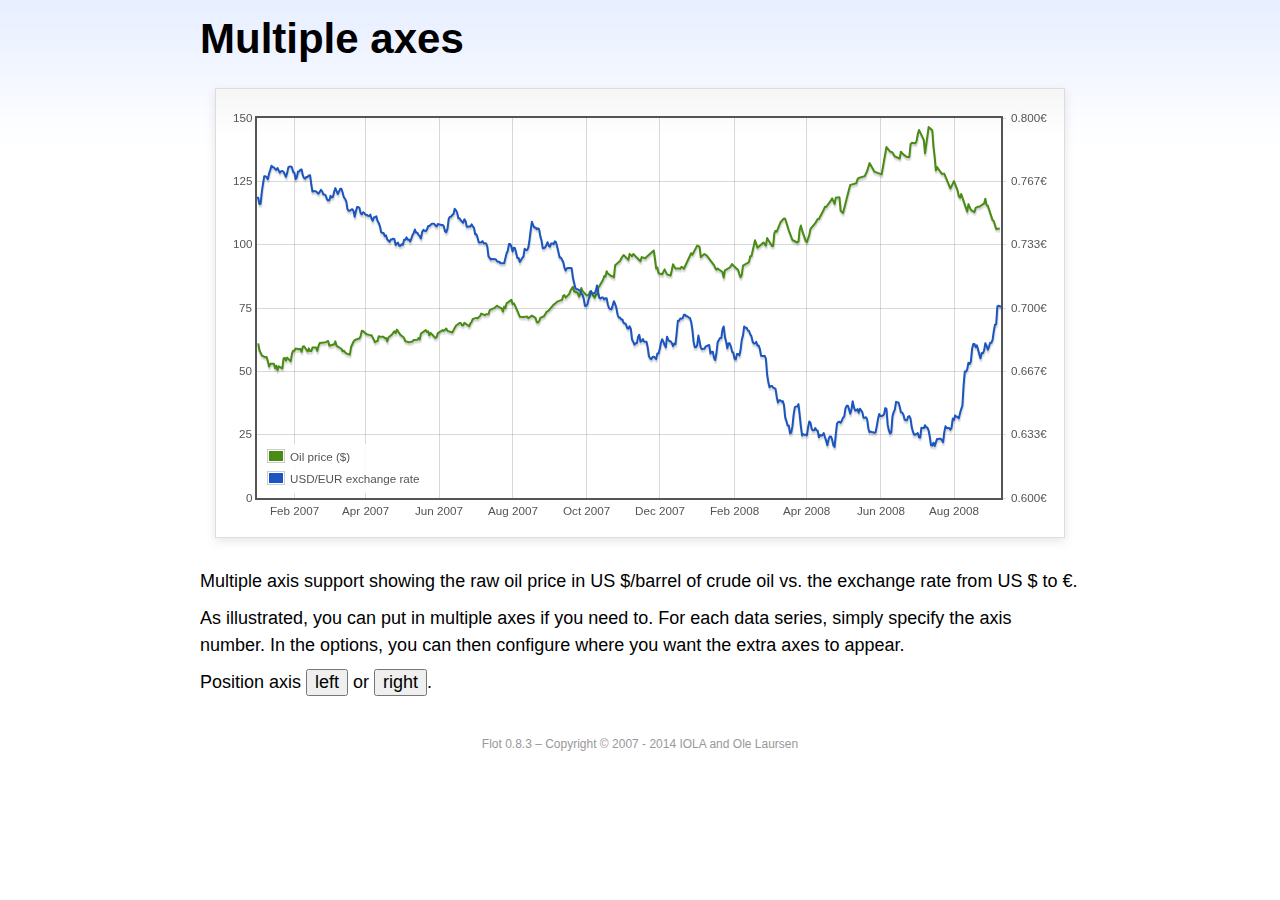
<file: admin/assets/libs/flot/examples/axes-multiple/index.html>
<!DOCTYPE html PUBLIC "-//W3C//DTD HTML 4.01//EN" "http://www.w3.org/TR/html4/strict.dtd">
<html>
<head>
	<meta http-equiv="Content-Type" content="text/html; charset=utf-8">
	<title>Flot Examples: Multiple Axes</title>
	<link href="../examples.css" rel="stylesheet" type="text/css">
	<!--[if lte IE 8]><script language="javascript" type="text/javascript" src="../../excanvas.min.js"></script><![endif]-->
	<script language="javascript" type="text/javascript" src="../../jquery.js"></script>
	<script language="javascript" type="text/javascript" src="../../jquery.flot.js"></script>
	<script language="javascript" type="text/javascript" src="../../jquery.flot.time.js"></script>
	<script type="text/javascript">

	$(function() {

		var oilprices = [[1167692400000,61.05], [1167778800000,58.32], [1167865200000,57.35], [1167951600000,56.31], [1168210800000,55.55], [1168297200000,55.64], [1168383600000,54.02], [1168470000000,51.88], [1168556400000,52.99], [1168815600000,52.99], [1168902000000,51.21], [1168988400000,52.24], [1169074800000,50.48], [1169161200000,51.99], [1169420400000,51.13], [1169506800000,55.04], [1169593200000,55.37], [1169679600000,54.23], [1169766000000,55.42], [1170025200000,54.01], [1170111600000,56.97], [1170198000000,58.14], [1170284400000,58.14], [1170370800000,59.02], [1170630000000,58.74], [1170716400000,58.88], [1170802800000,57.71], [1170889200000,59.71], [1170975600000,59.89], [1171234800000,57.81], [1171321200000,59.06], [1171407600000,58.00], [1171494000000,57.99], [1171580400000,59.39], [1171839600000,59.39], [1171926000000,58.07], [1172012400000,60.07], [1172098800000,61.14], [1172444400000,61.39], [1172530800000,61.46], [1172617200000,61.79], [1172703600000,62.00], [1172790000000,60.07], [1173135600000,60.69], [1173222000000,61.82], [1173308400000,60.05], [1173654000000,58.91], [1173740400000,57.93], [1173826800000,58.16], [1173913200000,57.55], [1173999600000,57.11], [1174258800000,56.59], [1174345200000,59.61], [1174518000000,61.69], [1174604400000,62.28], [1174860000000,62.91], [1174946400000,62.93], [1175032800000,64.03], [1175119200000,66.03], [1175205600000,65.87], [1175464800000,64.64], [1175637600000,64.38], [1175724000000,64.28], [1175810400000,64.28], [1176069600000,61.51], [1176156000000,61.89], [1176242400000,62.01], [1176328800000,63.85], [1176415200000,63.63], [1176674400000,63.61], [1176760800000,63.10], [1176847200000,63.13], [1176933600000,61.83], [1177020000000,63.38], [1177279200000,64.58], [1177452000000,65.84], [1177538400000,65.06], [1177624800000,66.46], [1177884000000,64.40], [1178056800000,63.68], [1178143200000,63.19], [1178229600000,61.93], [1178488800000,61.47], [1178575200000,61.55], [1178748000000,61.81], [1178834400000,62.37], [1179093600000,62.46], [1179180000000,63.17], [1179266400000,62.55], [1179352800000,64.94], [1179698400000,66.27], [1179784800000,65.50], [1179871200000,65.77], [1179957600000,64.18], [1180044000000,65.20], [1180389600000,63.15], [1180476000000,63.49], [1180562400000,65.08], [1180908000000,66.30], [1180994400000,65.96], [1181167200000,66.93], [1181253600000,65.98], [1181599200000,65.35], [1181685600000,66.26], [1181858400000,68.00], [1182117600000,69.09], [1182204000000,69.10], [1182290400000,68.19], [1182376800000,68.19], [1182463200000,69.14], [1182722400000,68.19], [1182808800000,67.77], [1182895200000,68.97], [1182981600000,69.57], [1183068000000,70.68], [1183327200000,71.09], [1183413600000,70.92], [1183586400000,71.81], [1183672800000,72.81], [1183932000000,72.19], [1184018400000,72.56], [1184191200000,72.50], [1184277600000,74.15], [1184623200000,75.05], [1184796000000,75.92], [1184882400000,75.57], [1185141600000,74.89], [1185228000000,73.56], [1185314400000,75.57], [1185400800000,74.95], [1185487200000,76.83], [1185832800000,78.21], [1185919200000,76.53], [1186005600000,76.86], [1186092000000,76.00], [1186437600000,71.59], [1186696800000,71.47], [1186956000000,71.62], [1187042400000,71.00], [1187301600000,71.98], [1187560800000,71.12], [1187647200000,69.47], [1187733600000,69.26], [1187820000000,69.83], [1187906400000,71.09], [1188165600000,71.73], [1188338400000,73.36], [1188511200000,74.04], [1188856800000,76.30], [1189116000000,77.49], [1189461600000,78.23], [1189548000000,79.91], [1189634400000,80.09], [1189720800000,79.10], [1189980000000,80.57], [1190066400000,81.93], [1190239200000,83.32], [1190325600000,81.62], [1190584800000,80.95], [1190671200000,79.53], [1190757600000,80.30], [1190844000000,82.88], [1190930400000,81.66], [1191189600000,80.24], [1191276000000,80.05], [1191362400000,79.94], [1191448800000,81.44], [1191535200000,81.22], [1191794400000,79.02], [1191880800000,80.26], [1191967200000,80.30], [1192053600000,83.08], [1192140000000,83.69], [1192399200000,86.13], [1192485600000,87.61], [1192572000000,87.40], [1192658400000,89.47], [1192744800000,88.60], [1193004000000,87.56], [1193090400000,87.56], [1193176800000,87.10], [1193263200000,91.86], [1193612400000,93.53], [1193698800000,94.53], [1193871600000,95.93], [1194217200000,93.98], [1194303600000,96.37], [1194476400000,95.46], [1194562800000,96.32], [1195081200000,93.43], [1195167600000,95.10], [1195426800000,94.64], [1195513200000,95.10], [1196031600000,97.70], [1196118000000,94.42], [1196204400000,90.62], [1196290800000,91.01], [1196377200000,88.71], [1196636400000,88.32], [1196809200000,90.23], [1196982000000,88.28], [1197241200000,87.86], [1197327600000,90.02], [1197414000000,92.25], [1197586800000,90.63], [1197846000000,90.63], [1197932400000,90.49], [1198018800000,91.24], [1198105200000,91.06], [1198191600000,90.49], [1198710000000,96.62], [1198796400000,96.00], [1199142000000,99.62], [1199314800000,99.18], [1199401200000,95.09], [1199660400000,96.33], [1199833200000,95.67], [1200351600000,91.90], [1200438000000,90.84], [1200524400000,90.13], [1200610800000,90.57], [1200956400000,89.21], [1201042800000,86.99], [1201129200000,89.85], [1201474800000,90.99], [1201561200000,91.64], [1201647600000,92.33], [1201734000000,91.75], [1202079600000,90.02], [1202166000000,88.41], [1202252400000,87.14], [1202338800000,88.11], [1202425200000,91.77], [1202770800000,92.78], [1202857200000,93.27], [1202943600000,95.46], [1203030000000,95.46], [1203289200000,101.74], [1203462000000,98.81], [1203894000000,100.88], [1204066800000,99.64], [1204153200000,102.59], [1204239600000,101.84], [1204498800000,99.52], [1204585200000,99.52], [1204671600000,104.52], [1204758000000,105.47], [1204844400000,105.15], [1205103600000,108.75], [1205276400000,109.92], [1205362800000,110.33], [1205449200000,110.21], [1205708400000,105.68], [1205967600000,101.84], [1206313200000,100.86], [1206399600000,101.22], [1206486000000,105.90], [1206572400000,107.58], [1206658800000,105.62], [1206914400000,101.58], [1207000800000,100.98], [1207173600000,103.83], [1207260000000,106.23], [1207605600000,108.50], [1207778400000,110.11], [1207864800000,110.14], [1208210400000,113.79], [1208296800000,114.93], [1208383200000,114.86], [1208728800000,117.48], [1208815200000,118.30], [1208988000000,116.06], [1209074400000,118.52], [1209333600000,118.75], [1209420000000,113.46], [1209592800000,112.52], [1210024800000,121.84], [1210111200000,123.53], [1210197600000,123.69], [1210543200000,124.23], [1210629600000,125.80], [1210716000000,126.29], [1211148000000,127.05], [1211320800000,129.07], [1211493600000,132.19], [1211839200000,128.85], [1212357600000,127.76], [1212703200000,138.54], [1212962400000,136.80], [1213135200000,136.38], [1213308000000,134.86], [1213653600000,134.01], [1213740000000,136.68], [1213912800000,135.65], [1214172000000,134.62], [1214258400000,134.62], [1214344800000,134.62], [1214431200000,139.64], [1214517600000,140.21], [1214776800000,140.00], [1214863200000,140.97], [1214949600000,143.57], [1215036000000,145.29], [1215381600000,141.37], [1215468000000,136.04], [1215727200000,146.40], [1215986400000,145.18], [1216072800000,138.74], [1216159200000,134.60], [1216245600000,129.29], [1216332000000,130.65], [1216677600000,127.95], [1216850400000,127.95], [1217282400000,122.19], [1217455200000,124.08], [1217541600000,125.10], [1217800800000,121.41], [1217887200000,119.17], [1217973600000,118.58], [1218060000000,120.02], [1218405600000,114.45], [1218492000000,113.01], [1218578400000,116.00], [1218751200000,113.77], [1219010400000,112.87], [1219096800000,114.53], [1219269600000,114.98], [1219356000000,114.98], [1219701600000,116.27], [1219788000000,118.15], [1219874400000,115.59], [1219960800000,115.46], [1220306400000,109.71], [1220392800000,109.35], [1220565600000,106.23], [1220824800000,106.34]];

		var exchangerates = [[1167606000000,0.7580], [1167692400000,0.7580], [1167778800000,0.75470], [1167865200000,0.75490], [1167951600000,0.76130], [1168038000000,0.76550], [1168124400000,0.76930], [1168210800000,0.76940], [1168297200000,0.76880], [1168383600000,0.76780], [1168470000000,0.77080], [1168556400000,0.77270], [1168642800000,0.77490], [1168729200000,0.77410], [1168815600000,0.77410], [1168902000000,0.77320], [1168988400000,0.77270], [1169074800000,0.77370], [1169161200000,0.77240], [1169247600000,0.77120], [1169334000000,0.7720], [1169420400000,0.77210], [1169506800000,0.77170], [1169593200000,0.77040], [1169679600000,0.7690], [1169766000000,0.77110], [1169852400000,0.7740], [1169938800000,0.77450], [1170025200000,0.77450], [1170111600000,0.7740], [1170198000000,0.77160], [1170284400000,0.77130], [1170370800000,0.76780], [1170457200000,0.76880], [1170543600000,0.77180], [1170630000000,0.77180], [1170716400000,0.77280], [1170802800000,0.77290], [1170889200000,0.76980], [1170975600000,0.76850], [1171062000000,0.76810], [1171148400000,0.7690], [1171234800000,0.7690], [1171321200000,0.76980], [1171407600000,0.76990], [1171494000000,0.76510], [1171580400000,0.76130], [1171666800000,0.76160], [1171753200000,0.76140], [1171839600000,0.76140], [1171926000000,0.76070], [1172012400000,0.76020], [1172098800000,0.76110], [1172185200000,0.76220], [1172271600000,0.76150], [1172358000000,0.75980], [1172444400000,0.75980], [1172530800000,0.75920], [1172617200000,0.75730], [1172703600000,0.75660], [1172790000000,0.75670], [1172876400000,0.75910], [1172962800000,0.75820], [1173049200000,0.75850], [1173135600000,0.76130], [1173222000000,0.76310], [1173308400000,0.76150], [1173394800000,0.760], [1173481200000,0.76130], [1173567600000,0.76270], [1173654000000,0.76270], [1173740400000,0.76080], [1173826800000,0.75830], [1173913200000,0.75750], [1173999600000,0.75620], [1174086000000,0.7520], [1174172400000,0.75120], [1174258800000,0.75120], [1174345200000,0.75170], [1174431600000,0.7520], [1174518000000,0.75110], [1174604400000,0.7480], [1174690800000,0.75090], [1174777200000,0.75310], [1174860000000,0.75310], [1174946400000,0.75270], [1175032800000,0.74980], [1175119200000,0.74930], [1175205600000,0.75040], [1175292000000,0.750], [1175378400000,0.74910], [1175464800000,0.74910], [1175551200000,0.74850], [1175637600000,0.74840], [1175724000000,0.74920], [1175810400000,0.74710], [1175896800000,0.74590], [1175983200000,0.74770], [1176069600000,0.74770], [1176156000000,0.74830], [1176242400000,0.74580], [1176328800000,0.74480], [1176415200000,0.7430], [1176501600000,0.73990], [1176588000000,0.73950], [1176674400000,0.73950], [1176760800000,0.73780], [1176847200000,0.73820], [1176933600000,0.73620], [1177020000000,0.73550], [1177106400000,0.73480], [1177192800000,0.73610], [1177279200000,0.73610], [1177365600000,0.73650], [1177452000000,0.73620], [1177538400000,0.73310], [1177624800000,0.73390], [1177711200000,0.73440], [1177797600000,0.73270], [1177884000000,0.73270], [1177970400000,0.73360], [1178056800000,0.73330], [1178143200000,0.73590], [1178229600000,0.73590], [1178316000000,0.73720], [1178402400000,0.7360], [1178488800000,0.7360], [1178575200000,0.7350], [1178661600000,0.73650], [1178748000000,0.73840], [1178834400000,0.73950], [1178920800000,0.74130], [1179007200000,0.73970], [1179093600000,0.73960], [1179180000000,0.73850], [1179266400000,0.73780], [1179352800000,0.73660], [1179439200000,0.740], [1179525600000,0.74110], [1179612000000,0.74060], [1179698400000,0.74050], [1179784800000,0.74140], [1179871200000,0.74310], [1179957600000,0.74310], [1180044000000,0.74380], [1180130400000,0.74430], [1180216800000,0.74430], [1180303200000,0.74430], [1180389600000,0.74340], [1180476000000,0.74290], [1180562400000,0.74420], [1180648800000,0.7440], [1180735200000,0.74390], [1180821600000,0.74370], [1180908000000,0.74370], [1180994400000,0.74290], [1181080800000,0.74030], [1181167200000,0.73990], [1181253600000,0.74180], [1181340000000,0.74680], [1181426400000,0.7480], [1181512800000,0.7480], [1181599200000,0.7490], [1181685600000,0.74940], [1181772000000,0.75220], [1181858400000,0.75150], [1181944800000,0.75020], [1182031200000,0.74720], [1182117600000,0.74720], [1182204000000,0.74620], [1182290400000,0.74550], [1182376800000,0.74490], [1182463200000,0.74670], [1182549600000,0.74580], [1182636000000,0.74270], [1182722400000,0.74270], [1182808800000,0.7430], [1182895200000,0.74290], [1182981600000,0.7440], [1183068000000,0.7430], [1183154400000,0.74220], [1183240800000,0.73880], [1183327200000,0.73880], [1183413600000,0.73690], [1183500000000,0.73450], [1183586400000,0.73450], [1183672800000,0.73450], [1183759200000,0.73520], [1183845600000,0.73410], [1183932000000,0.73410], [1184018400000,0.7340], [1184104800000,0.73240], [1184191200000,0.72720], [1184277600000,0.72640], [1184364000000,0.72550], [1184450400000,0.72580], [1184536800000,0.72580], [1184623200000,0.72560], [1184709600000,0.72570], [1184796000000,0.72470], [1184882400000,0.72430], [1184968800000,0.72440], [1185055200000,0.72350], [1185141600000,0.72350], [1185228000000,0.72350], [1185314400000,0.72350], [1185400800000,0.72620], [1185487200000,0.72880], [1185573600000,0.73010], [1185660000000,0.73370], [1185746400000,0.73370], [1185832800000,0.73240], [1185919200000,0.72970], [1186005600000,0.73170], [1186092000000,0.73150], [1186178400000,0.72880], [1186264800000,0.72630], [1186351200000,0.72630], [1186437600000,0.72420], [1186524000000,0.72530], [1186610400000,0.72640], [1186696800000,0.7270], [1186783200000,0.73120], [1186869600000,0.73050], [1186956000000,0.73050], [1187042400000,0.73180], [1187128800000,0.73580], [1187215200000,0.74090], [1187301600000,0.74540], [1187388000000,0.74370], [1187474400000,0.74240], [1187560800000,0.74240], [1187647200000,0.74150], [1187733600000,0.74190], [1187820000000,0.74140], [1187906400000,0.73770], [1187992800000,0.73550], [1188079200000,0.73150], [1188165600000,0.73150], [1188252000000,0.7320], [1188338400000,0.73320], [1188424800000,0.73460], [1188511200000,0.73280], [1188597600000,0.73230], [1188684000000,0.7340], [1188770400000,0.7340], [1188856800000,0.73360], [1188943200000,0.73510], [1189029600000,0.73460], [1189116000000,0.73210], [1189202400000,0.72940], [1189288800000,0.72660], [1189375200000,0.72660], [1189461600000,0.72540], [1189548000000,0.72420], [1189634400000,0.72130], [1189720800000,0.71970], [1189807200000,0.72090], [1189893600000,0.7210], [1189980000000,0.7210], [1190066400000,0.7210], [1190152800000,0.72090], [1190239200000,0.71590], [1190325600000,0.71330], [1190412000000,0.71050], [1190498400000,0.70990], [1190584800000,0.70990], [1190671200000,0.70930], [1190757600000,0.70930], [1190844000000,0.70760], [1190930400000,0.7070], [1191016800000,0.70490], [1191103200000,0.70120], [1191189600000,0.70110], [1191276000000,0.70190], [1191362400000,0.70460], [1191448800000,0.70630], [1191535200000,0.70890], [1191621600000,0.70770], [1191708000000,0.70770], [1191794400000,0.70770], [1191880800000,0.70910], [1191967200000,0.71180], [1192053600000,0.70790], [1192140000000,0.70530], [1192226400000,0.7050], [1192312800000,0.70550], [1192399200000,0.70550], [1192485600000,0.70450], [1192572000000,0.70510], [1192658400000,0.70510], [1192744800000,0.70170], [1192831200000,0.70], [1192917600000,0.69950], [1193004000000,0.69940], [1193090400000,0.70140], [1193176800000,0.70360], [1193263200000,0.70210], [1193349600000,0.70020], [1193436000000,0.69670], [1193522400000,0.6950], [1193612400000,0.6950], [1193698800000,0.69390], [1193785200000,0.6940], [1193871600000,0.69220], [1193958000000,0.69190], [1194044400000,0.69140], [1194130800000,0.68940], [1194217200000,0.68910], [1194303600000,0.69040], [1194390000000,0.6890], [1194476400000,0.68340], [1194562800000,0.68230], [1194649200000,0.68070], [1194735600000,0.68150], [1194822000000,0.68150], [1194908400000,0.68470], [1194994800000,0.68590], [1195081200000,0.68220], [1195167600000,0.68270], [1195254000000,0.68370], [1195340400000,0.68230], [1195426800000,0.68220], [1195513200000,0.68220], [1195599600000,0.67920], [1195686000000,0.67460], [1195772400000,0.67350], [1195858800000,0.67310], [1195945200000,0.67420], [1196031600000,0.67440], [1196118000000,0.67390], [1196204400000,0.67310], [1196290800000,0.67610], [1196377200000,0.67610], [1196463600000,0.67850], [1196550000000,0.68180], [1196636400000,0.68360], [1196722800000,0.68230], [1196809200000,0.68050], [1196895600000,0.67930], [1196982000000,0.68490], [1197068400000,0.68330], [1197154800000,0.68250], [1197241200000,0.68250], [1197327600000,0.68160], [1197414000000,0.67990], [1197500400000,0.68130], [1197586800000,0.68090], [1197673200000,0.68680], [1197759600000,0.69330], [1197846000000,0.69330], [1197932400000,0.69450], [1198018800000,0.69440], [1198105200000,0.69460], [1198191600000,0.69640], [1198278000000,0.69650], [1198364400000,0.69560], [1198450800000,0.69560], [1198537200000,0.6950], [1198623600000,0.69480], [1198710000000,0.69280], [1198796400000,0.68870], [1198882800000,0.68240], [1198969200000,0.67940], [1199055600000,0.67940], [1199142000000,0.68030], [1199228400000,0.68550], [1199314800000,0.68240], [1199401200000,0.67910], [1199487600000,0.67830], [1199574000000,0.67850], [1199660400000,0.67850], [1199746800000,0.67970], [1199833200000,0.680], [1199919600000,0.68030], [1200006000000,0.68050], [1200092400000,0.6760], [1200178800000,0.6770], [1200265200000,0.6770], [1200351600000,0.67360], [1200438000000,0.67260], [1200524400000,0.67640], [1200610800000,0.68210], [1200697200000,0.68310], [1200783600000,0.68420], [1200870000000,0.68420], [1200956400000,0.68870], [1201042800000,0.69030], [1201129200000,0.68480], [1201215600000,0.68240], [1201302000000,0.67880], [1201388400000,0.68140], [1201474800000,0.68140], [1201561200000,0.67970], [1201647600000,0.67690], [1201734000000,0.67650], [1201820400000,0.67330], [1201906800000,0.67290], [1201993200000,0.67580], [1202079600000,0.67580], [1202166000000,0.6750], [1202252400000,0.6780], [1202338800000,0.68330], [1202425200000,0.68560], [1202511600000,0.69030], [1202598000000,0.68960], [1202684400000,0.68960], [1202770800000,0.68820], [1202857200000,0.68790], [1202943600000,0.68620], [1203030000000,0.68520], [1203116400000,0.68230], [1203202800000,0.68130], [1203289200000,0.68130], [1203375600000,0.68220], [1203462000000,0.68020], [1203548400000,0.68020], [1203634800000,0.67840], [1203721200000,0.67480], [1203807600000,0.67470], [1203894000000,0.67470], [1203980400000,0.67480], [1204066800000,0.67330], [1204153200000,0.6650], [1204239600000,0.66110], [1204326000000,0.65830], [1204412400000,0.6590], [1204498800000,0.6590], [1204585200000,0.65810], [1204671600000,0.65780], [1204758000000,0.65740], [1204844400000,0.65320], [1204930800000,0.65020], [1205017200000,0.65140], [1205103600000,0.65140], [1205190000000,0.65070], [1205276400000,0.6510], [1205362800000,0.64890], [1205449200000,0.64240], [1205535600000,0.64060], [1205622000000,0.63820], [1205708400000,0.63820], [1205794800000,0.63410], [1205881200000,0.63440], [1205967600000,0.63780], [1206054000000,0.64390], [1206140400000,0.64780], [1206226800000,0.64810], [1206313200000,0.64810], [1206399600000,0.64940], [1206486000000,0.64380], [1206572400000,0.63770], [1206658800000,0.63290], [1206745200000,0.63360], [1206831600000,0.63330], [1206914400000,0.63330], [1207000800000,0.6330], [1207087200000,0.63710], [1207173600000,0.64030], [1207260000000,0.63960], [1207346400000,0.63640], [1207432800000,0.63560], [1207519200000,0.63560], [1207605600000,0.63680], [1207692000000,0.63570], [1207778400000,0.63540], [1207864800000,0.6320], [1207951200000,0.63320], [1208037600000,0.63280], [1208124000000,0.63310], [1208210400000,0.63420], [1208296800000,0.63210], [1208383200000,0.63020], [1208469600000,0.62780], [1208556000000,0.63080], [1208642400000,0.63240], [1208728800000,0.63240], [1208815200000,0.63070], [1208901600000,0.62770], [1208988000000,0.62690], [1209074400000,0.63350], [1209160800000,0.63920], [1209247200000,0.640], [1209333600000,0.64010], [1209420000000,0.63960], [1209506400000,0.64070], [1209592800000,0.64230], [1209679200000,0.64290], [1209765600000,0.64720], [1209852000000,0.64850], [1209938400000,0.64860], [1210024800000,0.64670], [1210111200000,0.64440], [1210197600000,0.64670], [1210284000000,0.65090], [1210370400000,0.64780], [1210456800000,0.64610], [1210543200000,0.64610], [1210629600000,0.64680], [1210716000000,0.64490], [1210802400000,0.6470], [1210888800000,0.64610], [1210975200000,0.64520], [1211061600000,0.64220], [1211148000000,0.64220], [1211234400000,0.64250], [1211320800000,0.64140], [1211407200000,0.63660], [1211493600000,0.63460], [1211580000000,0.6350], [1211666400000,0.63460], [1211752800000,0.63460], [1211839200000,0.63430], [1211925600000,0.63460], [1212012000000,0.63790], [1212098400000,0.64160], [1212184800000,0.64420], [1212271200000,0.64310], [1212357600000,0.64310], [1212444000000,0.64350], [1212530400000,0.6440], [1212616800000,0.64730], [1212703200000,0.64690], [1212789600000,0.63860], [1212876000000,0.63560], [1212962400000,0.6340], [1213048800000,0.63460], [1213135200000,0.6430], [1213221600000,0.64520], [1213308000000,0.64670], [1213394400000,0.65060], [1213480800000,0.65040], [1213567200000,0.65030], [1213653600000,0.64810], [1213740000000,0.64510], [1213826400000,0.6450], [1213912800000,0.64410], [1213999200000,0.64140], [1214085600000,0.64090], [1214172000000,0.64090], [1214258400000,0.64280], [1214344800000,0.64310], [1214431200000,0.64180], [1214517600000,0.63710], [1214604000000,0.63490], [1214690400000,0.63330], [1214776800000,0.63340], [1214863200000,0.63380], [1214949600000,0.63420], [1215036000000,0.6320], [1215122400000,0.63180], [1215208800000,0.6370], [1215295200000,0.63680], [1215381600000,0.63680], [1215468000000,0.63830], [1215554400000,0.63710], [1215640800000,0.63710], [1215727200000,0.63550], [1215813600000,0.6320], [1215900000000,0.62770], [1215986400000,0.62760], [1216072800000,0.62910], [1216159200000,0.62740], [1216245600000,0.62930], [1216332000000,0.63110], [1216418400000,0.6310], [1216504800000,0.63120], [1216591200000,0.63120], [1216677600000,0.63040], [1216764000000,0.62940], [1216850400000,0.63480], [1216936800000,0.63780], [1217023200000,0.63680], [1217109600000,0.63680], [1217196000000,0.63680], [1217282400000,0.6360], [1217368800000,0.6370], [1217455200000,0.64180], [1217541600000,0.64110], [1217628000000,0.64350], [1217714400000,0.64270], [1217800800000,0.64270], [1217887200000,0.64190], [1217973600000,0.64460], [1218060000000,0.64680], [1218146400000,0.64870], [1218232800000,0.65940], [1218319200000,0.66660], [1218405600000,0.66660], [1218492000000,0.66780], [1218578400000,0.67120], [1218664800000,0.67050], [1218751200000,0.67180], [1218837600000,0.67840], [1218924000000,0.68110], [1219010400000,0.68110], [1219096800000,0.67940], [1219183200000,0.68040], [1219269600000,0.67810], [1219356000000,0.67560], [1219442400000,0.67350], [1219528800000,0.67630], [1219615200000,0.67620], [1219701600000,0.67770], [1219788000000,0.68150], [1219874400000,0.68020], [1219960800000,0.6780], [1220047200000,0.67960], [1220133600000,0.68170], [1220220000000,0.68170], [1220306400000,0.68320], [1220392800000,0.68770], [1220479200000,0.69120], [1220565600000,0.69140], [1220652000000,0.70090], [1220738400000,0.70120], [1220824800000,0.7010], [1220911200000,0.70050]];

		function euroFormatter(v, axis) {
			return v.toFixed(axis.tickDecimals) + "€";
		}

		function doPlot(position) {
			$.plot("#placeholder", [
				{ data: oilprices, label: "Oil price ($)" },
				{ data: exchangerates, label: "USD/EUR exchange rate", yaxis: 2 }
			], {
				xaxes: [ { mode: "time" } ],
				yaxes: [ { min: 0 }, {
					// align if we are to the right
					alignTicksWithAxis: position == "right" ? 1 : null,
					position: position,
					tickFormatter: euroFormatter
				} ],
				legend: { position: "sw" }
			});
		}

		doPlot("right");

		$("button").click(function () {
			doPlot($(this).text());
		});

		// Add the Flot version string to the footer

		$("#footer").prepend("Flot " + $.plot.version + " &ndash; ");
	});

	</script>
</head>
<body>

	<div id="header">
		<h2>Multiple axes</h2>
	</div>

	<div id="content">

		<div class="demo-container">
			<div id="placeholder" class="demo-placeholder"></div>
		</div>

		<p>Multiple axis support showing the raw oil price in US $/barrel of crude oil vs. the exchange rate from US $ to €.</p>

		<p>As illustrated, you can put in multiple axes if you need to. For each data series, simply specify the axis number. In the options, you can then configure where you want the extra axes to appear.</p>

		<p>Position axis <button>left</button> or <button>right</button>.</p>

	</div>

	<div id="footer">
		Copyright &copy; 2007 - 2014 IOLA and Ole Laursen
	</div>

</body>
</html>
</file>
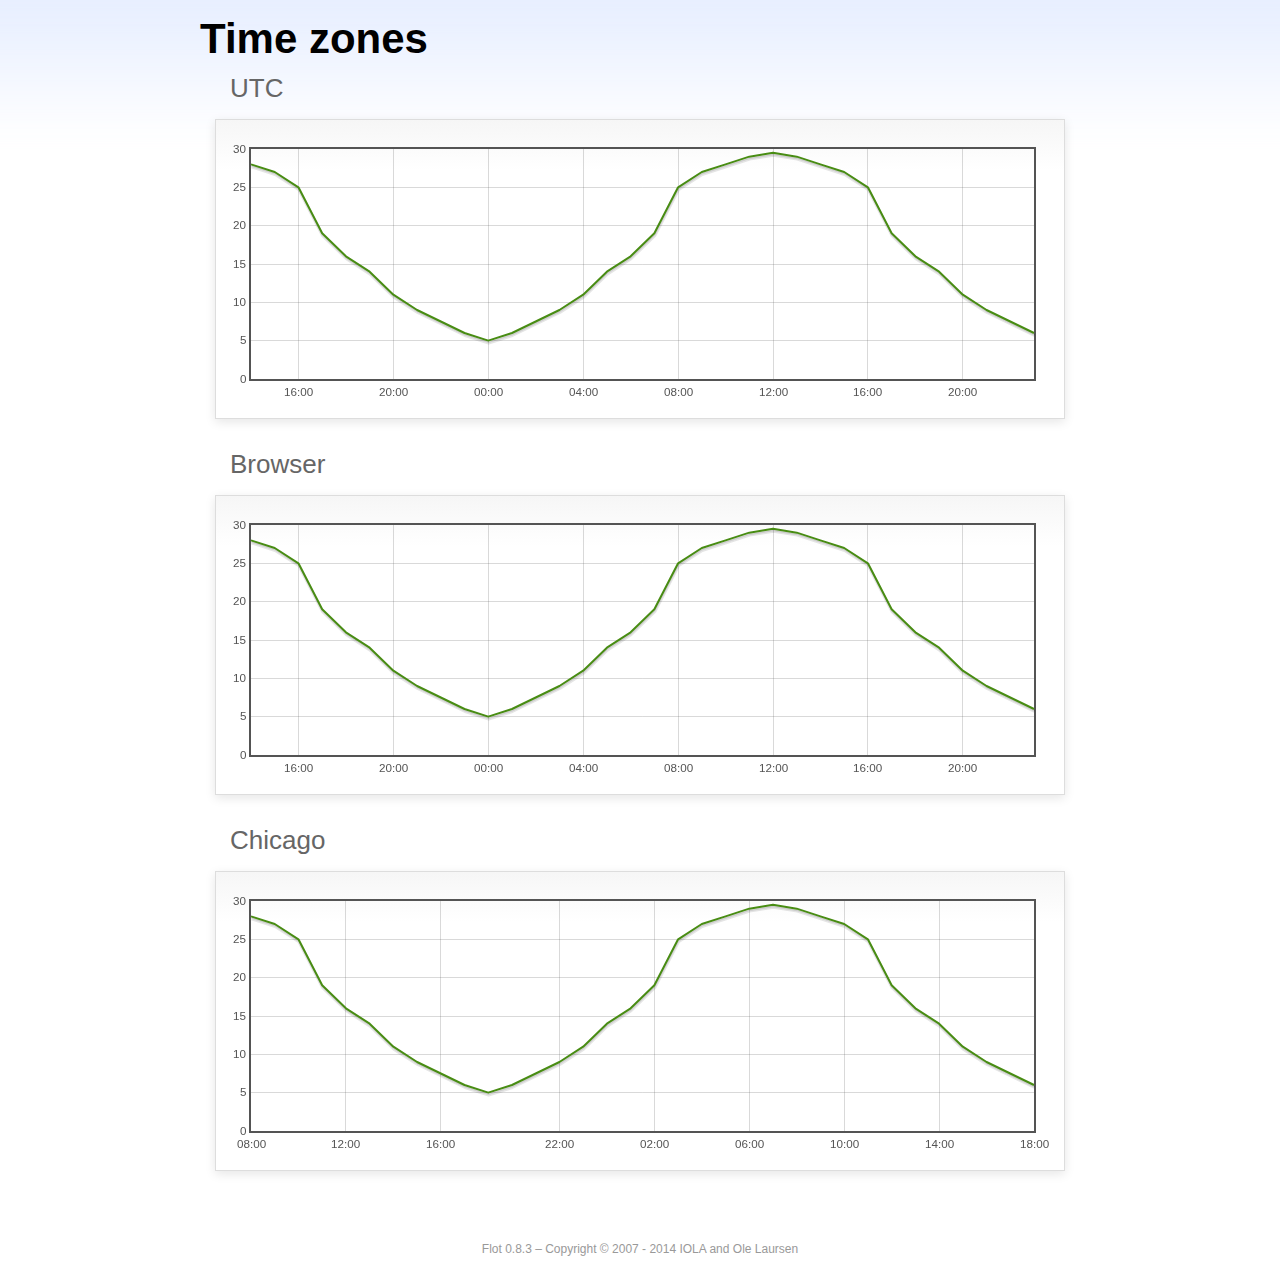
<file: admin/assets/libs/flot/examples/axes-time-zones/index.html>
<!DOCTYPE html PUBLIC "-//W3C//DTD HTML 4.01//EN" "http://www.w3.org/TR/html4/strict.dtd">
<html>
<head>
	<meta http-equiv="Content-Type" content="text/html; charset=utf-8">
	<title>Flot Examples: Time zones</title>
	<link href="../examples.css" rel="stylesheet" type="text/css">
	<!--[if lte IE 8]><script language="javascript" type="text/javascript" src="../../excanvas.min.js"></script><![endif]-->
	<script language="javascript" type="text/javascript" src="../../jquery.js"></script>
	<script language="javascript" type="text/javascript" src="../../jquery.flot.js"></script>
	<script language="javascript" type="text/javascript" src="../../jquery.flot.time.js"></script>
	<script language="javascript" type="text/javascript" src="date.js"></script>
	<script type="text/javascript">

	$(function() {

		timezoneJS.timezone.zoneFileBasePath = "tz";
		timezoneJS.timezone.defaultZoneFile = [];
		timezoneJS.timezone.init({async: false});

		var d = [
			[Date.UTC(2011, 2, 12, 14, 0, 0), 28],
			[Date.UTC(2011, 2, 12, 15, 0, 0), 27],
			[Date.UTC(2011, 2, 12, 16, 0, 0), 25],
			[Date.UTC(2011, 2, 12, 17, 0, 0), 19],
			[Date.UTC(2011, 2, 12, 18, 0, 0), 16],
			[Date.UTC(2011, 2, 12, 19, 0, 0), 14],
			[Date.UTC(2011, 2, 12, 20, 0, 0), 11],
			[Date.UTC(2011, 2, 12, 21, 0, 0), 9],
			[Date.UTC(2011, 2, 12, 22, 0, 0), 7.5],
			[Date.UTC(2011, 2, 12, 23, 0, 0), 6],
			[Date.UTC(2011, 2, 13, 0, 0, 0), 5],
			[Date.UTC(2011, 2, 13, 1, 0, 0), 6],
			[Date.UTC(2011, 2, 13, 2, 0, 0), 7.5],
			[Date.UTC(2011, 2, 13, 3, 0, 0), 9],
			[Date.UTC(2011, 2, 13, 4, 0, 0), 11],
			[Date.UTC(2011, 2, 13, 5, 0, 0), 14],
			[Date.UTC(2011, 2, 13, 6, 0, 0), 16],
			[Date.UTC(2011, 2, 13, 7, 0, 0), 19],
			[Date.UTC(2011, 2, 13, 8, 0, 0), 25],
			[Date.UTC(2011, 2, 13, 9, 0, 0), 27],
			[Date.UTC(2011, 2, 13, 10, 0, 0), 28],
			[Date.UTC(2011, 2, 13, 11, 0, 0), 29],
			[Date.UTC(2011, 2, 13, 12, 0, 0), 29.5],
			[Date.UTC(2011, 2, 13, 13, 0, 0), 29],
			[Date.UTC(2011, 2, 13, 14, 0, 0), 28],
			[Date.UTC(2011, 2, 13, 15, 0, 0), 27],
			[Date.UTC(2011, 2, 13, 16, 0, 0), 25],
			[Date.UTC(2011, 2, 13, 17, 0, 0), 19],
			[Date.UTC(2011, 2, 13, 18, 0, 0), 16],
			[Date.UTC(2011, 2, 13, 19, 0, 0), 14],
			[Date.UTC(2011, 2, 13, 20, 0, 0), 11],
			[Date.UTC(2011, 2, 13, 21, 0, 0), 9],
			[Date.UTC(2011, 2, 13, 22, 0, 0), 7.5],
			[Date.UTC(2011, 2, 13, 23, 0, 0), 6]
		];

		var plot = $.plot("#placeholderUTC", [d], {
			xaxis: {
				mode: "time"
			}
		});

		var plot = $.plot("#placeholderLocal", [d], {
			xaxis: {
				mode: "time",
				timezone: "browser"
			}
		});

		var plot = $.plot("#placeholderChicago", [d], {
			xaxis: {
				mode: "time",
				timezone: "America/Chicago"
			}
		});

		// Add the Flot version string to the footer

		$("#footer").prepend("Flot " + $.plot.version + " &ndash; ");
	});

	</script>
</head>
<body>

	<div id="header">
		<h2>Time zones</h2>
	</div>

	<div id="content">

		<h3>UTC</h3>
		<div class="demo-container" style="height: 300px;">
			<div id="placeholderUTC" class="demo-placeholder"></div>
		</div>

		<h3>Browser</h3>
		<div class="demo-container" style="height: 300px;">
			<div id="placeholderLocal" class="demo-placeholder"></div>
		</div>

		<h3>Chicago</h3>
		<div class="demo-container" style="height: 300px;">
			<div id="placeholderChicago" class="demo-placeholder"></div>
		</div>

	</div>

	<div id="footer">
		Copyright &copy; 2007 - 2014 IOLA and Ole Laursen
	</div>

</body>
</html>
</file>
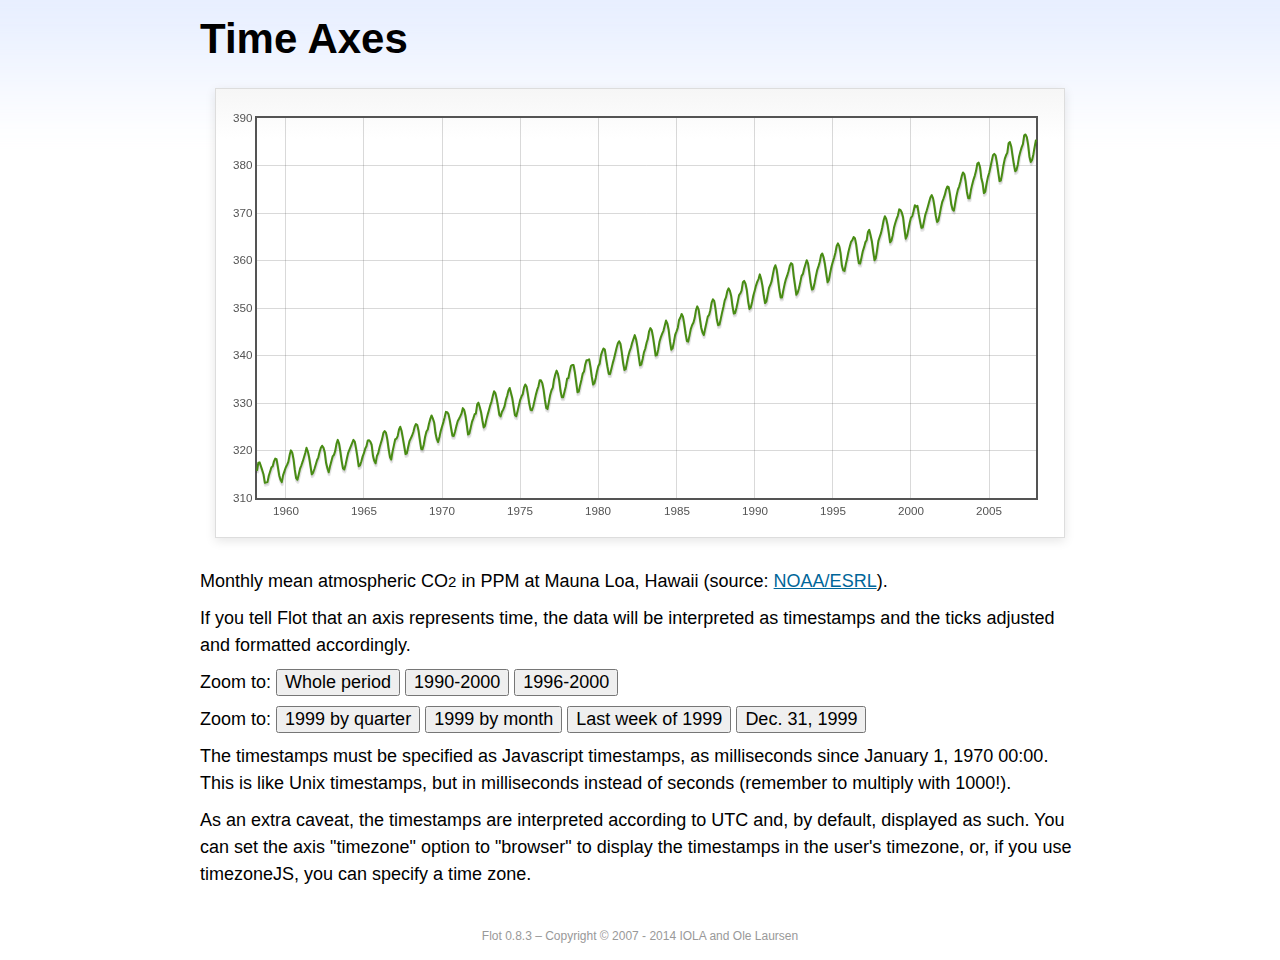
<file: admin/assets/libs/flot/examples/axes-time/index.html>
<!DOCTYPE html PUBLIC "-//W3C//DTD HTML 4.01//EN" "http://www.w3.org/TR/html4/strict.dtd">
<html>
<head>
	<meta http-equiv="Content-Type" content="text/html; charset=utf-8">
	<title>Flot Examples: Time Axes</title>
	<link href="../examples.css" rel="stylesheet" type="text/css">
	<!--[if lte IE 8]><script language="javascript" type="text/javascript" src="../../excanvas.min.js"></script><![endif]-->
	<script language="javascript" type="text/javascript" src="../../jquery.js"></script>
	<script language="javascript" type="text/javascript" src="../../jquery.flot.js"></script>
	<script language="javascript" type="text/javascript" src="../../jquery.flot.time.js"></script>
	<script type="text/javascript">

	$(function() {

		var d = [[-373597200000, 315.71], [-370918800000, 317.45], [-368326800000, 317.50], [-363056400000, 315.86], [-360378000000, 314.93], [-357699600000, 313.19], [-352429200000, 313.34], [-349837200000, 314.67], [-347158800000, 315.58], [-344480400000, 316.47], [-342061200000, 316.65], [-339382800000, 317.71], [-336790800000, 318.29], [-334112400000, 318.16], [-331520400000, 316.55], [-328842000000, 314.80], [-326163600000, 313.84], [-323571600000, 313.34], [-320893200000, 314.81], [-318301200000, 315.59], [-315622800000, 316.43], [-312944400000, 316.97], [-310438800000, 317.58], [-307760400000, 319.03], [-305168400000, 320.03], [-302490000000, 319.59], [-299898000000, 318.18], [-297219600000, 315.91], [-294541200000, 314.16], [-291949200000, 313.83], [-289270800000, 315.00], [-286678800000, 316.19], [-284000400000, 316.89], [-281322000000, 317.70], [-278902800000, 318.54], [-276224400000, 319.48], [-273632400000, 320.58], [-270954000000, 319.78], [-268362000000, 318.58], [-265683600000, 316.79], [-263005200000, 314.99], [-260413200000, 315.31], [-257734800000, 316.10], [-255142800000, 317.01], [-252464400000, 317.94], [-249786000000, 318.56], [-247366800000, 319.69], [-244688400000, 320.58], [-242096400000, 321.01], [-239418000000, 320.61], [-236826000000, 319.61], [-234147600000, 317.40], [-231469200000, 316.26], [-228877200000, 315.42], [-226198800000, 316.69], [-223606800000, 317.69], [-220928400000, 318.74], [-218250000000, 319.08], [-215830800000, 319.86], [-213152400000, 321.39], [-210560400000, 322.24], [-207882000000, 321.47], [-205290000000, 319.74], [-202611600000, 317.77], [-199933200000, 316.21], [-197341200000, 315.99], [-194662800000, 317.07], [-192070800000, 318.36], [-189392400000, 319.57], [-178938000000, 322.23], [-176259600000, 321.89], [-173667600000, 320.44], [-170989200000, 318.70], [-168310800000, 316.70], [-165718800000, 316.87], [-163040400000, 317.68], [-160448400000, 318.71], [-157770000000, 319.44], [-155091600000, 320.44], [-152672400000, 320.89], [-149994000000, 322.13], [-147402000000, 322.16], [-144723600000, 321.87], [-142131600000, 321.21], [-139453200000, 318.87], [-136774800000, 317.81], [-134182800000, 317.30], [-131504400000, 318.87], [-128912400000, 319.42], [-126234000000, 320.62], [-123555600000, 321.59], [-121136400000, 322.39], [-118458000000, 323.70], [-115866000000, 324.07], [-113187600000, 323.75], [-110595600000, 322.40], [-107917200000, 320.37], [-105238800000, 318.64], [-102646800000, 318.10], [-99968400000, 319.79], [-97376400000, 321.03], [-94698000000, 322.33], [-92019600000, 322.50], [-89600400000, 323.04], [-86922000000, 324.42], [-84330000000, 325.00], [-81651600000, 324.09], [-79059600000, 322.55], [-76381200000, 320.92], [-73702800000, 319.26], [-71110800000, 319.39], [-68432400000, 320.72], [-65840400000, 321.96], [-63162000000, 322.57], [-60483600000, 323.15], [-57978000000, 323.89], [-55299600000, 325.02], [-52707600000, 325.57], [-50029200000, 325.36], [-47437200000, 324.14], [-44758800000, 322.11], [-42080400000, 320.33], [-39488400000, 320.25], [-36810000000, 321.32], [-34218000000, 322.90], [-31539600000, 324.00], [-28861200000, 324.42], [-26442000000, 325.64], [-23763600000, 326.66], [-21171600000, 327.38], [-18493200000, 326.70], [-15901200000, 325.89], [-13222800000, 323.67], [-10544400000, 322.38], [-7952400000, 321.78], [-5274000000, 322.85], [-2682000000, 324.12], [-3600000, 325.06], [2674800000, 325.98], [5094000000, 326.93], [7772400000, 328.13], [10364400000, 328.07], [13042800000, 327.66], [15634800000, 326.35], [18313200000, 324.69], [20991600000, 323.10], [23583600000, 323.07], [26262000000, 324.01], [28854000000, 325.13], [31532400000, 326.17], [34210800000, 326.68], [36630000000, 327.18], [39308400000, 327.78], [41900400000, 328.92], [44578800000, 328.57], [47170800000, 327.37], [49849200000, 325.43], [52527600000, 323.36], [55119600000, 323.56], [57798000000, 324.80], [60390000000, 326.01], [63068400000, 326.77], [65746800000, 327.63], [68252400000, 327.75], [70930800000, 329.72], [73522800000, 330.07], [76201200000, 329.09], [78793200000, 328.05], [81471600000, 326.32], [84150000000, 324.84], [86742000000, 325.20], [89420400000, 326.50], [92012400000, 327.55], [94690800000, 328.54], [97369200000, 329.56], [99788400000, 330.30], [102466800000, 331.50], [105058800000, 332.48], [107737200000, 332.07], [110329200000, 330.87], [113007600000, 329.31], [115686000000, 327.51], [118278000000, 327.18], [120956400000, 328.16], [123548400000, 328.64], [126226800000, 329.35], [128905200000, 330.71], [131324400000, 331.48], [134002800000, 332.65], [136594800000, 333.16], [139273200000, 332.06], [141865200000, 330.99], [144543600000, 329.17], [147222000000, 327.41], [149814000000, 327.20], [152492400000, 328.33], [155084400000, 329.50], [157762800000, 330.68], [160441200000, 331.41], [162860400000, 331.85], [165538800000, 333.29], [168130800000, 333.91], [170809200000, 333.40], [173401200000, 331.78], [176079600000, 329.88], [178758000000, 328.57], [181350000000, 328.46], [184028400000, 329.26], [189298800000, 331.71], [191977200000, 332.76], [194482800000, 333.48], [197161200000, 334.78], [199753200000, 334.78], [202431600000, 334.17], [205023600000, 332.78], [207702000000, 330.64], [210380400000, 328.95], [212972400000, 328.77], [215650800000, 330.23], [218242800000, 331.69], [220921200000, 332.70], [223599600000, 333.24], [226018800000, 334.96], [228697200000, 336.04], [231289200000, 336.82], [233967600000, 336.13], [236559600000, 334.73], [239238000000, 332.52], [241916400000, 331.19], [244508400000, 331.19], [247186800000, 332.35], [249778800000, 333.47], [252457200000, 335.11], [255135600000, 335.26], [257554800000, 336.60], [260233200000, 337.77], [262825200000, 338.00], [265503600000, 337.99], [268095600000, 336.48], [270774000000, 334.37], [273452400000, 332.27], [276044400000, 332.41], [278722800000, 333.76], [281314800000, 334.83], [283993200000, 336.21], [286671600000, 336.64], [289090800000, 338.12], [291769200000, 339.02], [294361200000, 339.02], [297039600000, 339.20], [299631600000, 337.58], [302310000000, 335.55], [304988400000, 333.89], [307580400000, 334.14], [310258800000, 335.26], [312850800000, 336.71], [315529200000, 337.81], [318207600000, 338.29], [320713200000, 340.04], [323391600000, 340.86], [325980000000, 341.47], [328658400000, 341.26], [331250400000, 339.29], [333928800000, 337.60], [336607200000, 336.12], [339202800000, 336.08], [341881200000, 337.22], [344473200000, 338.34], [347151600000, 339.36], [349830000000, 340.51], [352249200000, 341.57], [354924000000, 342.56], [357516000000, 343.01], [360194400000, 342.47], [362786400000, 340.71], [365464800000, 338.52], [368143200000, 336.96], [370738800000, 337.13], [373417200000, 338.58], [376009200000, 339.89], [378687600000, 340.93], [381366000000, 341.69], [383785200000, 342.69], [389052000000, 344.30], [391730400000, 343.43], [394322400000, 341.88], [397000800000, 339.89], [399679200000, 337.95], [402274800000, 338.10], [404953200000, 339.27], [407545200000, 340.67], [410223600000, 341.42], [412902000000, 342.68], [415321200000, 343.46], [417996000000, 345.10], [420588000000, 345.76], [423266400000, 345.36], [425858400000, 343.91], [428536800000, 342.05], [431215200000, 340.00], [433810800000, 340.12], [436489200000, 341.33], [439081200000, 342.94], [441759600000, 343.87], [444438000000, 344.60], [446943600000, 345.20], [452210400000, 347.36], [454888800000, 346.74], [457480800000, 345.41], [460159200000, 343.01], [462837600000, 341.23], [465433200000, 341.52], [468111600000, 342.86], [470703600000, 344.41], [473382000000, 345.09], [476060400000, 345.89], [478479600000, 347.49], [481154400000, 348.00], [483746400000, 348.75], [486424800000, 348.19], [489016800000, 346.54], [491695200000, 344.63], [494373600000, 343.03], [496969200000, 342.92], [499647600000, 344.24], [502239600000, 345.62], [504918000000, 346.43], [507596400000, 346.94], [510015600000, 347.88], [512690400000, 349.57], [515282400000, 350.35], [517960800000, 349.72], [520552800000, 347.78], [523231200000, 345.86], [525909600000, 344.84], [528505200000, 344.32], [531183600000, 345.67], [533775600000, 346.88], [536454000000, 348.19], [539132400000, 348.55], [541551600000, 349.52], [544226400000, 351.12], [546818400000, 351.84], [549496800000, 351.49], [552088800000, 349.82], [554767200000, 347.63], [557445600000, 346.38], [560041200000, 346.49], [562719600000, 347.75], [565311600000, 349.03], [567990000000, 350.20], [570668400000, 351.61], [573174000000, 352.22], [575848800000, 353.53], [578440800000, 354.14], [581119200000, 353.62], [583711200000, 352.53], [586389600000, 350.41], [589068000000, 348.84], [591663600000, 348.94], [594342000000, 350.04], [596934000000, 351.29], [599612400000, 352.72], [602290800000, 353.10], [604710000000, 353.65], [607384800000, 355.43], [609976800000, 355.70], [612655200000, 355.11], [615247200000, 353.79], [617925600000, 351.42], [620604000000, 349.81], [623199600000, 350.11], [625878000000, 351.26], [628470000000, 352.63], [631148400000, 353.64], [633826800000, 354.72], [636246000000, 355.49], [638920800000, 356.09], [641512800000, 357.08], [644191200000, 356.11], [646783200000, 354.70], [649461600000, 352.68], [652140000000, 351.05], [654735600000, 351.36], [657414000000, 352.81], [660006000000, 354.22], [662684400000, 354.85], [665362800000, 355.66], [667782000000, 357.04], [670456800000, 358.40], [673048800000, 359.00], [675727200000, 357.99], [678319200000, 356.00], [680997600000, 353.78], [683676000000, 352.20], [686271600000, 352.22], [688950000000, 353.70], [691542000000, 354.98], [694220400000, 356.09], [696898800000, 356.85], [699404400000, 357.73], [702079200000, 358.91], [704671200000, 359.45], [707349600000, 359.19], [709941600000, 356.72], [712620000000, 354.79], [715298400000, 352.79], [717894000000, 353.20], [720572400000, 354.15], [723164400000, 355.39], [725842800000, 356.77], [728521200000, 357.17], [730940400000, 358.26], [733615200000, 359.16], [736207200000, 360.07], [738885600000, 359.41], [741477600000, 357.44], [744156000000, 355.30], [746834400000, 353.87], [749430000000, 354.04], [752108400000, 355.27], [754700400000, 356.70], [757378800000, 358.00], [760057200000, 358.81], [762476400000, 359.68], [765151200000, 361.13], [767743200000, 361.48], [770421600000, 360.60], [773013600000, 359.20], [775692000000, 357.23], [778370400000, 355.42], [780966000000, 355.89], [783644400000, 357.41], [786236400000, 358.74], [788914800000, 359.73], [791593200000, 360.61], [794012400000, 361.58], [796687200000, 363.05], [799279200000, 363.62], [801957600000, 363.03], [804549600000, 361.55], [807228000000, 358.94], [809906400000, 357.93], [812502000000, 357.80], [815180400000, 359.22], [817772400000, 360.44], [820450800000, 361.83], [823129200000, 362.95], [825634800000, 363.91], [828309600000, 364.28], [830901600000, 364.94], [833580000000, 364.70], [836172000000, 363.31], [838850400000, 361.15], [841528800000, 359.40], [844120800000, 359.34], [846802800000, 360.62], [849394800000, 361.96], [852073200000, 362.81], [854751600000, 363.87], [857170800000, 364.25], [859845600000, 366.02], [862437600000, 366.46], [865116000000, 365.32], [867708000000, 364.07], [870386400000, 361.95], [873064800000, 360.06], [875656800000, 360.49], [878338800000, 362.19], [880930800000, 364.12], [883609200000, 364.99], [886287600000, 365.82], [888706800000, 366.95], [891381600000, 368.42], [893973600000, 369.33], [896652000000, 368.78], [899244000000, 367.59], [901922400000, 365.84], [904600800000, 363.83], [907192800000, 364.18], [909874800000, 365.34], [912466800000, 366.93], [915145200000, 367.94], [917823600000, 368.82], [920242800000, 369.46], [922917600000, 370.77], [925509600000, 370.66], [928188000000, 370.10], [930780000000, 369.08], [933458400000, 366.66], [936136800000, 364.60], [938728800000, 365.17], [941410800000, 366.51], [944002800000, 367.89], [946681200000, 369.04], [949359600000, 369.35], [951865200000, 370.38], [954540000000, 371.63], [957132000000, 371.32], [959810400000, 371.53], [962402400000, 369.75], [965080800000, 368.23], [967759200000, 366.87], [970351200000, 366.94], [973033200000, 368.27], [975625200000, 369.64], [978303600000, 370.46], [980982000000, 371.44], [983401200000, 372.37], [986076000000, 373.33], [988668000000, 373.77], [991346400000, 373.09], [993938400000, 371.51], [996616800000, 369.55], [999295200000, 368.12], [1001887200000, 368.38], [1004569200000, 369.66], [1007161200000, 371.11], [1009839600000, 372.36], [1012518000000, 373.09], [1014937200000, 373.81], [1017612000000, 374.93], [1020204000000, 375.58], [1022882400000, 375.44], [1025474400000, 373.86], [1028152800000, 371.77], [1030831200000, 370.73], [1033423200000, 370.50], [1036105200000, 372.18], [1038697200000, 373.70], [1041375600000, 374.92], [1044054000000, 375.62], [1046473200000, 376.51], [1049148000000, 377.75], [1051740000000, 378.54], [1054418400000, 378.20], [1057010400000, 376.68], [1059688800000, 374.43], [1062367200000, 373.11], [1064959200000, 373.10], [1067641200000, 374.77], [1070233200000, 375.97], [1072911600000, 377.03], [1075590000000, 377.87], [1078095600000, 378.88], [1080770400000, 380.42], [1083362400000, 380.62], [1086040800000, 379.70], [1088632800000, 377.43], [1091311200000, 376.32], [1093989600000, 374.19], [1096581600000, 374.47], [1099263600000, 376.15], [1101855600000, 377.51], [1104534000000, 378.43], [1107212400000, 379.70], [1109631600000, 380.92], [1112306400000, 382.18], [1114898400000, 382.45], [1117576800000, 382.14], [1120168800000, 380.60], [1122847200000, 378.64], [1125525600000, 376.73], [1128117600000, 376.84], [1130799600000, 378.29], [1133391600000, 380.06], [1136070000000, 381.40], [1138748400000, 382.20], [1141167600000, 382.66], [1143842400000, 384.69], [1146434400000, 384.94], [1149112800000, 384.01], [1151704800000, 382.14], [1154383200000, 380.31], [1157061600000, 378.81], [1159653600000, 379.03], [1162335600000, 380.17], [1164927600000, 381.85], [1167606000000, 382.94], [1170284400000, 383.86], [1172703600000, 384.49], [1175378400000, 386.37], [1177970400000, 386.54], [1180648800000, 385.98], [1183240800000, 384.36], [1185919200000, 381.85], [1188597600000, 380.74], [1191189600000, 381.15], [1193871600000, 382.38], [1196463600000, 383.94], [1199142000000, 385.44]]; 

		$.plot("#placeholder", [d], {
			xaxis: { mode: "time" }
		});

		$("#whole").click(function () {
			$.plot("#placeholder", [d], {
				xaxis: { mode: "time" }
			});
		});

		$("#nineties").click(function () {
			$.plot("#placeholder", [d], {
				xaxis: {
					mode: "time",
					min: (new Date(1990, 0, 1)).getTime(),
					max: (new Date(2000, 0, 1)).getTime()
				}
			});
		});

		$("#latenineties").click(function () {
			$.plot("#placeholder", [d], {
				xaxis: {
					mode: "time",
					minTickSize: [1, "year"],
					min: (new Date(1996, 0, 1)).getTime(),
					max: (new Date(2000, 0, 1)).getTime()
				}
			});
		});

		$("#ninetyninequarters").click(function () {
			$.plot("#placeholder", [d], {
				xaxis: {
					mode: "time",
					minTickSize: [1, "quarter"],
					min: (new Date(1999, 0, 1)).getTime(),
					max: (new Date(2000, 0, 1)).getTime()
				}
			});
		});

		$("#ninetynine").click(function () {
			$.plot("#placeholder", [d], {
				xaxis: {
					mode: "time",
					minTickSize: [1, "month"],
					min: (new Date(1999, 0, 1)).getTime(),
					max: (new Date(2000, 0, 1)).getTime()
				}
			});
		});

		$("#lastweekninetynine").click(function () {
			$.plot("#placeholder", [d], {
				xaxis: {
					mode: "time",
					minTickSize: [1, "day"],
					min: (new Date(1999, 11, 25)).getTime(),
					max: (new Date(2000, 0, 1)).getTime(),
					timeformat: "%a"
				}
			});
		});

		$("#lastdayninetynine").click(function () {
			$.plot("#placeholder", [d], {
				xaxis: {
					mode: "time",
					minTickSize: [1, "hour"],
					min: (new Date(1999, 11, 31)).getTime(),
					max: (new Date(2000, 0, 1)).getTime(),
					twelveHourClock: true
				}
			});
		});

		// Add the Flot version string to the footer

		$("#footer").prepend("Flot " + $.plot.version + " &ndash; ");
	});

	</script>
</head>
<body>

	<div id="header">
		<h2>Time Axes</h2>
	</div>

	<div id="content">

		<div class="demo-container">
			<div id="placeholder" class="demo-placeholder"></div>
		</div>

		<p>Monthly mean atmospheric CO<sub>2</sub> in PPM at Mauna Loa, Hawaii (source: <a href="http://www.esrl.noaa.gov/gmd/ccgg/trends/">NOAA/ESRL</a>).</p>

		<p>If you tell Flot that an axis represents time, the data will be interpreted as timestamps and the ticks adjusted and formatted accordingly.</p>

		<p>Zoom to: <button id="whole">Whole period</button>
		<button id="nineties">1990-2000</button>
		<button id="latenineties">1996-2000</button></p>

		<p>Zoom to: <button id="ninetyninequarters">1999 by quarter</button>
		<button id="ninetynine">1999 by month</button>
		<button id="lastweekninetynine">Last week of 1999</button>
		<button id="lastdayninetynine">Dec. 31, 1999</button></p>

		<p>The timestamps must be specified as Javascript timestamps, as milliseconds since January 1, 1970 00:00. This is like Unix timestamps, but in milliseconds instead of seconds (remember to multiply with 1000!).</p>

		<p>As an extra caveat, the timestamps are interpreted according to UTC and, by default, displayed as such. You can set the axis "timezone" option to "browser" to display the timestamps in the user's timezone, or, if you use timezoneJS, you can specify a time zone.</p>

	</div>

	<div id="footer">
		Copyright &copy; 2007 - 2014 IOLA and Ole Laursen
	</div>

</body>
</html>
</file>
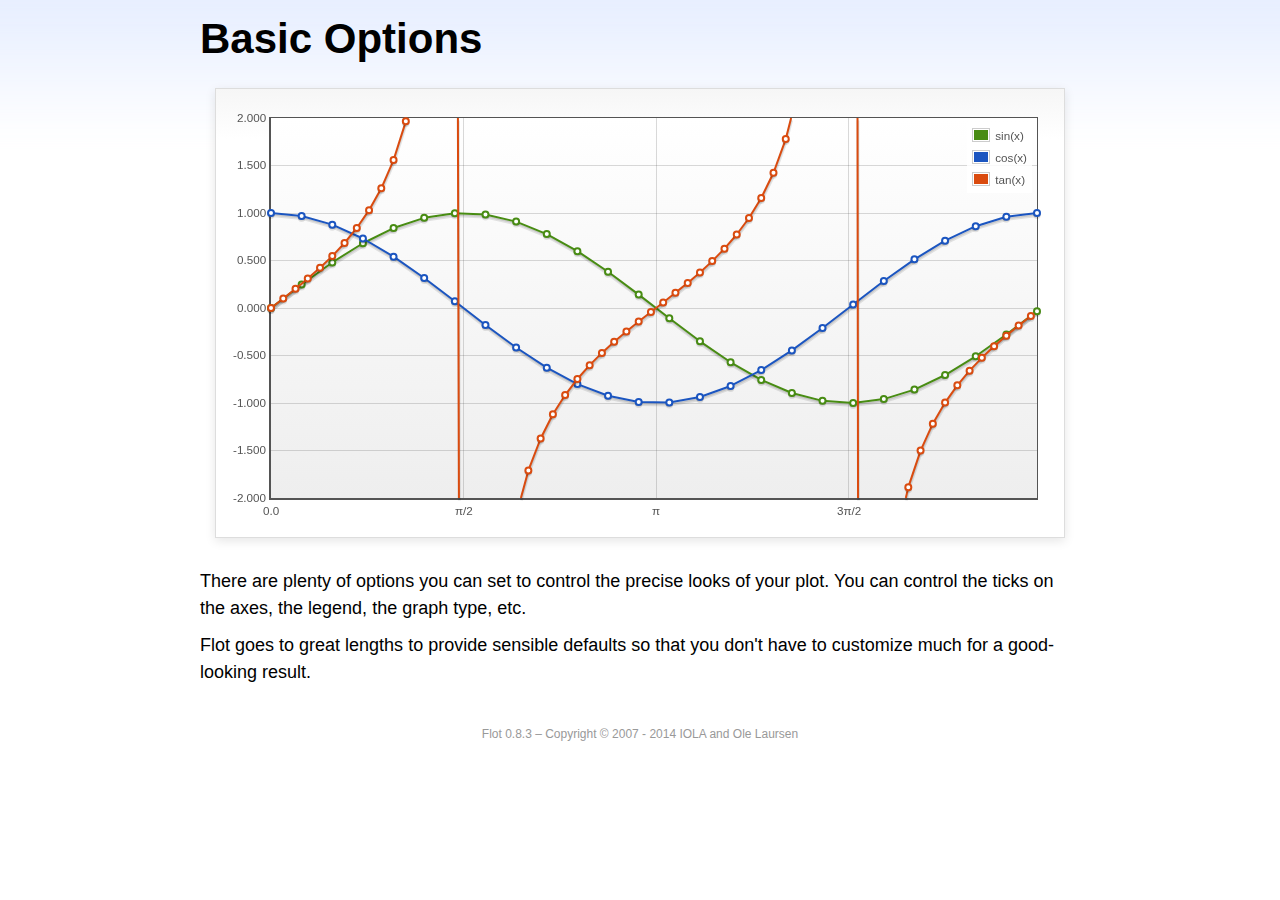
<file: admin/assets/libs/flot/examples/basic-options/index.html>
<!DOCTYPE html PUBLIC "-//W3C//DTD HTML 4.01//EN" "http://www.w3.org/TR/html4/strict.dtd">
<html>
<head>
	<meta http-equiv="Content-Type" content="text/html; charset=utf-8">
	<title>Flot Examples: Basic Options</title>
	<link href="../examples.css" rel="stylesheet" type="text/css">
	<!--[if lte IE 8]><script language="javascript" type="text/javascript" src="../../excanvas.min.js"></script><![endif]-->
	<script language="javascript" type="text/javascript" src="../../jquery.js"></script>
	<script language="javascript" type="text/javascript" src="../../jquery.flot.js"></script>
	<script type="text/javascript">

	$(function () {

		var d1 = [];
		for (var i = 0; i < Math.PI * 2; i += 0.25) {
			d1.push([i, Math.sin(i)]);
		}

		var d2 = [];
		for (var i = 0; i < Math.PI * 2; i += 0.25) {
			d2.push([i, Math.cos(i)]);
		}

		var d3 = [];
		for (var i = 0; i < Math.PI * 2; i += 0.1) {
			d3.push([i, Math.tan(i)]);
		}

		$.plot("#placeholder", [
			{ label: "sin(x)", data: d1 },
			{ label: "cos(x)", data: d2 },
			{ label: "tan(x)", data: d3 }
		], {
			series: {
				lines: { show: true },
				points: { show: true }
			},
			xaxis: {
				ticks: [
					0, [ Math.PI/2, "\u03c0/2" ], [ Math.PI, "\u03c0" ],
					[ Math.PI * 3/2, "3\u03c0/2" ], [ Math.PI * 2, "2\u03c0" ]
				]
			},
			yaxis: {
				ticks: 10,
				min: -2,
				max: 2,
				tickDecimals: 3
			},
			grid: {
				backgroundColor: { colors: [ "#fff", "#eee" ] },
				borderWidth: {
					top: 1,
					right: 1,
					bottom: 2,
					left: 2
				}
			}
		});

		// Add the Flot version string to the footer

		$("#footer").prepend("Flot " + $.plot.version + " &ndash; ");
	});

	</script>
</head>
<body>

	<div id="header">
		<h2>Basic Options</h2>
	</div>

	<div id="content">

		<div class="demo-container">
			<div id="placeholder" class="demo-placeholder"></div>
		</div>

		<p>There are plenty of options you can set to control the precise looks of your plot. You can control the ticks on the axes, the legend, the graph type, etc.</p>

		<p>Flot goes to great lengths to provide sensible defaults so that you don't have to customize much for a good-looking result.</p>

	</div>

	<div id="footer">
		Copyright &copy; 2007 - 2014 IOLA and Ole Laursen
	</div>

</body>
</html>
</file>
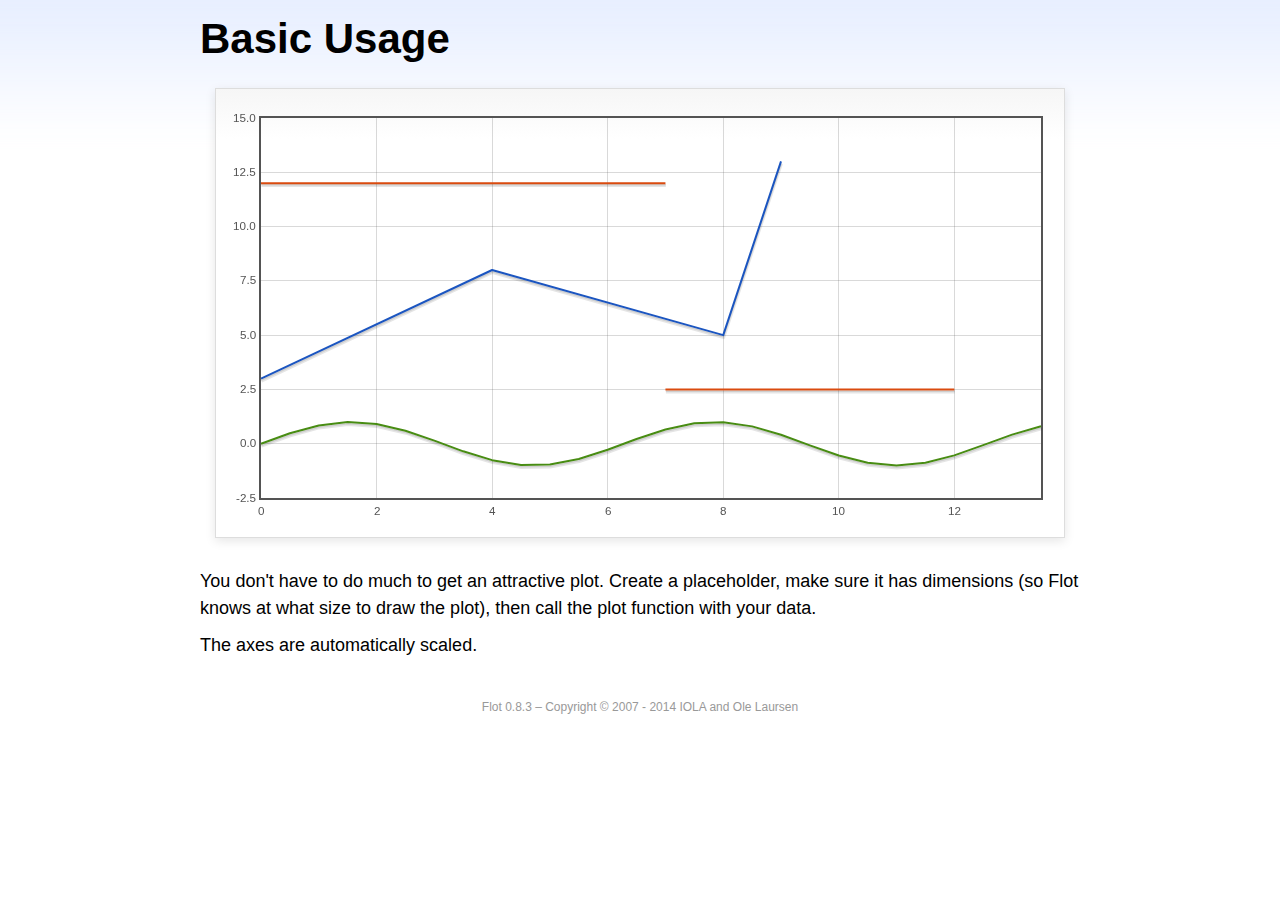
<file: admin/assets/libs/flot/examples/basic-usage/index.html>
<!DOCTYPE html PUBLIC "-//W3C//DTD HTML 4.01//EN" "http://www.w3.org/TR/html4/strict.dtd">
<html>
<head>
	<meta http-equiv="Content-Type" content="text/html; charset=utf-8">
	<title>Flot Examples: Basic Usage</title>
	<link href="../examples.css" rel="stylesheet" type="text/css">
	<!--[if lte IE 8]><script language="javascript" type="text/javascript" src="../../excanvas.min.js"></script><![endif]-->
	<script language="javascript" type="text/javascript" src="../../jquery.js"></script>
	<script language="javascript" type="text/javascript" src="../../jquery.flot.js"></script>
	<script type="text/javascript">

	$(function() {

		var d1 = [];
		for (var i = 0; i < 14; i += 0.5) {
			d1.push([i, Math.sin(i)]);
		}

		var d2 = [[0, 3], [4, 8], [8, 5], [9, 13]];

		// A null signifies separate line segments

		var d3 = [[0, 12], [7, 12], null, [7, 2.5], [12, 2.5]];

		$.plot("#placeholder", [ d1, d2, d3 ]);

		// Add the Flot version string to the footer

		$("#footer").prepend("Flot " + $.plot.version + " &ndash; ");
	});

	</script>
</head>
<body>

	<div id="header">
		<h2>Basic Usage</h2>
	</div>

	<div id="content">

		<div class="demo-container">
			<div id="placeholder" class="demo-placeholder"></div>
		</div>

		<p>You don't have to do much to get an attractive plot.  Create a placeholder, make sure it has dimensions (so Flot knows at what size to draw the plot), then call the plot function with your data.</p>

		<p>The axes are automatically scaled.</p>

	</div>

	<div id="footer">
		Copyright &copy; 2007 - 2014 IOLA and Ole Laursen
	</div>

</body>
</html>
</file>
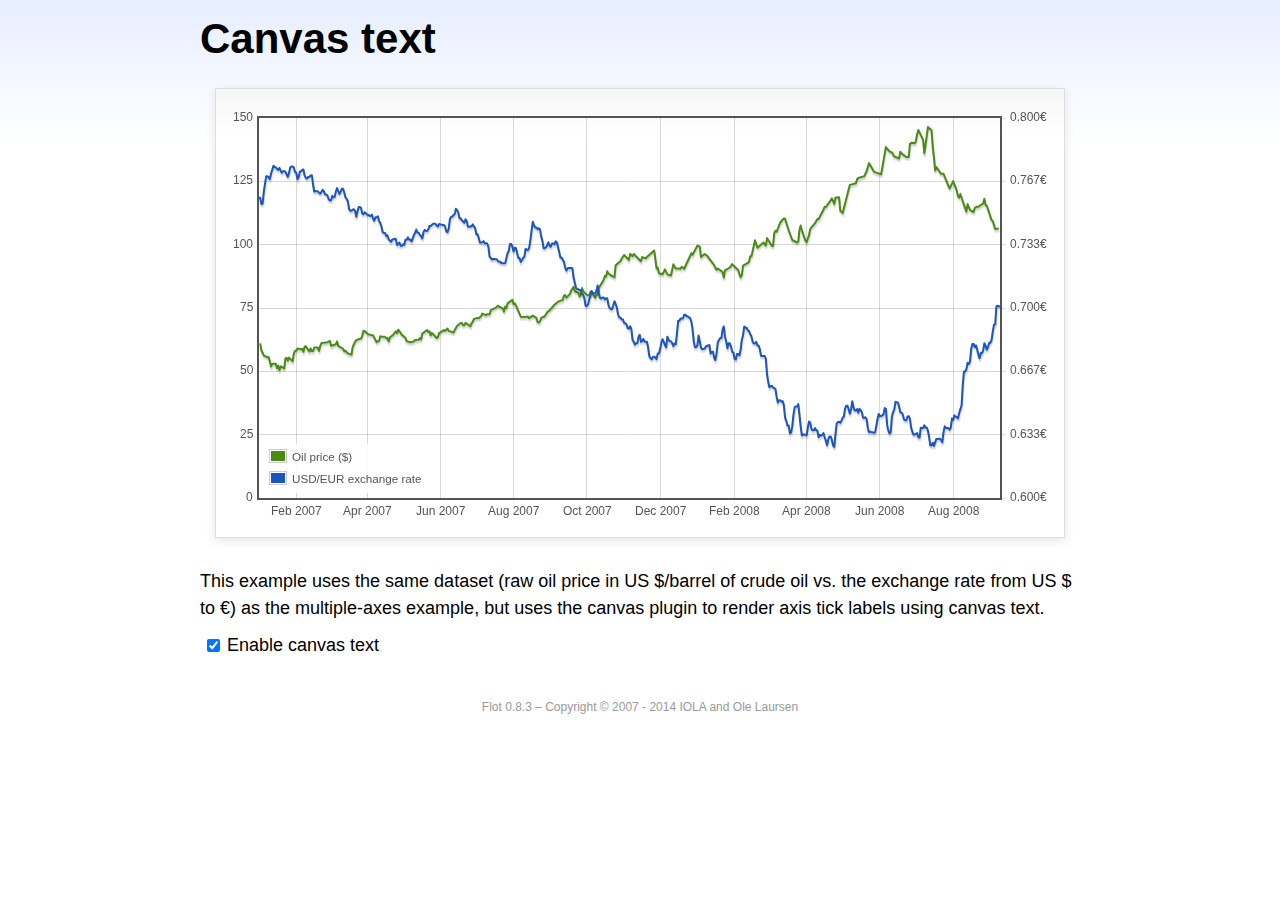
<file: admin/assets/libs/flot/examples/canvas/index.html>
<!DOCTYPE html PUBLIC "-//W3C//DTD HTML 4.01//EN" "http://www.w3.org/TR/html4/strict.dtd">
<html>
<head>
	<meta http-equiv="Content-Type" content="text/html; charset=utf-8">
	<title>Flot Examples: Canvas text</title>
	<link href="../examples.css" rel="stylesheet" type="text/css">
	<!--[if lte IE 8]><script language="javascript" type="text/javascript" src="../../excanvas.min.js"></script><![endif]-->
	<script language="javascript" type="text/javascript" src="../../jquery.js"></script>
	<script language="javascript" type="text/javascript" src="../../jquery.flot.js"></script>
	<script language="javascript" type="text/javascript" src="../../jquery.flot.time.js"></script>
	<script language="javascript" type="text/javascript" src="../../jquery.flot.canvas.js"></script>
	<script type="text/javascript">

	$(function() {

		var oilPrices = [[1167692400000,61.05], [1167778800000,58.32], [1167865200000,57.35], [1167951600000,56.31], [1168210800000,55.55], [1168297200000,55.64], [1168383600000,54.02], [1168470000000,51.88], [1168556400000,52.99], [1168815600000,52.99], [1168902000000,51.21], [1168988400000,52.24], [1169074800000,50.48], [1169161200000,51.99], [1169420400000,51.13], [1169506800000,55.04], [1169593200000,55.37], [1169679600000,54.23], [1169766000000,55.42], [1170025200000,54.01], [1170111600000,56.97], [1170198000000,58.14], [1170284400000,58.14], [1170370800000,59.02], [1170630000000,58.74], [1170716400000,58.88], [1170802800000,57.71], [1170889200000,59.71], [1170975600000,59.89], [1171234800000,57.81], [1171321200000,59.06], [1171407600000,58.00], [1171494000000,57.99], [1171580400000,59.39], [1171839600000,59.39], [1171926000000,58.07], [1172012400000,60.07], [1172098800000,61.14], [1172444400000,61.39], [1172530800000,61.46], [1172617200000,61.79], [1172703600000,62.00], [1172790000000,60.07], [1173135600000,60.69], [1173222000000,61.82], [1173308400000,60.05], [1173654000000,58.91], [1173740400000,57.93], [1173826800000,58.16], [1173913200000,57.55], [1173999600000,57.11], [1174258800000,56.59], [1174345200000,59.61], [1174518000000,61.69], [1174604400000,62.28], [1174860000000,62.91], [1174946400000,62.93], [1175032800000,64.03], [1175119200000,66.03], [1175205600000,65.87], [1175464800000,64.64], [1175637600000,64.38], [1175724000000,64.28], [1175810400000,64.28], [1176069600000,61.51], [1176156000000,61.89], [1176242400000,62.01], [1176328800000,63.85], [1176415200000,63.63], [1176674400000,63.61], [1176760800000,63.10], [1176847200000,63.13], [1176933600000,61.83], [1177020000000,63.38], [1177279200000,64.58], [1177452000000,65.84], [1177538400000,65.06], [1177624800000,66.46], [1177884000000,64.40], [1178056800000,63.68], [1178143200000,63.19], [1178229600000,61.93], [1178488800000,61.47], [1178575200000,61.55], [1178748000000,61.81], [1178834400000,62.37], [1179093600000,62.46], [1179180000000,63.17], [1179266400000,62.55], [1179352800000,64.94], [1179698400000,66.27], [1179784800000,65.50], [1179871200000,65.77], [1179957600000,64.18], [1180044000000,65.20], [1180389600000,63.15], [1180476000000,63.49], [1180562400000,65.08], [1180908000000,66.30], [1180994400000,65.96], [1181167200000,66.93], [1181253600000,65.98], [1181599200000,65.35], [1181685600000,66.26], [1181858400000,68.00], [1182117600000,69.09], [1182204000000,69.10], [1182290400000,68.19], [1182376800000,68.19], [1182463200000,69.14], [1182722400000,68.19], [1182808800000,67.77], [1182895200000,68.97], [1182981600000,69.57], [1183068000000,70.68], [1183327200000,71.09], [1183413600000,70.92], [1183586400000,71.81], [1183672800000,72.81], [1183932000000,72.19], [1184018400000,72.56], [1184191200000,72.50], [1184277600000,74.15], [1184623200000,75.05], [1184796000000,75.92], [1184882400000,75.57], [1185141600000,74.89], [1185228000000,73.56], [1185314400000,75.57], [1185400800000,74.95], [1185487200000,76.83], [1185832800000,78.21], [1185919200000,76.53], [1186005600000,76.86], [1186092000000,76.00], [1186437600000,71.59], [1186696800000,71.47], [1186956000000,71.62], [1187042400000,71.00], [1187301600000,71.98], [1187560800000,71.12], [1187647200000,69.47], [1187733600000,69.26], [1187820000000,69.83], [1187906400000,71.09], [1188165600000,71.73], [1188338400000,73.36], [1188511200000,74.04], [1188856800000,76.30], [1189116000000,77.49], [1189461600000,78.23], [1189548000000,79.91], [1189634400000,80.09], [1189720800000,79.10], [1189980000000,80.57], [1190066400000,81.93], [1190239200000,83.32], [1190325600000,81.62], [1190584800000,80.95], [1190671200000,79.53], [1190757600000,80.30], [1190844000000,82.88], [1190930400000,81.66], [1191189600000,80.24], [1191276000000,80.05], [1191362400000,79.94], [1191448800000,81.44], [1191535200000,81.22], [1191794400000,79.02], [1191880800000,80.26], [1191967200000,80.30], [1192053600000,83.08], [1192140000000,83.69], [1192399200000,86.13], [1192485600000,87.61], [1192572000000,87.40], [1192658400000,89.47], [1192744800000,88.60], [1193004000000,87.56], [1193090400000,87.56], [1193176800000,87.10], [1193263200000,91.86], [1193612400000,93.53], [1193698800000,94.53], [1193871600000,95.93], [1194217200000,93.98], [1194303600000,96.37], [1194476400000,95.46], [1194562800000,96.32], [1195081200000,93.43], [1195167600000,95.10], [1195426800000,94.64], [1195513200000,95.10], [1196031600000,97.70], [1196118000000,94.42], [1196204400000,90.62], [1196290800000,91.01], [1196377200000,88.71], [1196636400000,88.32], [1196809200000,90.23], [1196982000000,88.28], [1197241200000,87.86], [1197327600000,90.02], [1197414000000,92.25], [1197586800000,90.63], [1197846000000,90.63], [1197932400000,90.49], [1198018800000,91.24], [1198105200000,91.06], [1198191600000,90.49], [1198710000000,96.62], [1198796400000,96.00], [1199142000000,99.62], [1199314800000,99.18], [1199401200000,95.09], [1199660400000,96.33], [1199833200000,95.67], [1200351600000,91.90], [1200438000000,90.84], [1200524400000,90.13], [1200610800000,90.57], [1200956400000,89.21], [1201042800000,86.99], [1201129200000,89.85], [1201474800000,90.99], [1201561200000,91.64], [1201647600000,92.33], [1201734000000,91.75], [1202079600000,90.02], [1202166000000,88.41], [1202252400000,87.14], [1202338800000,88.11], [1202425200000,91.77], [1202770800000,92.78], [1202857200000,93.27], [1202943600000,95.46], [1203030000000,95.46], [1203289200000,101.74], [1203462000000,98.81], [1203894000000,100.88], [1204066800000,99.64], [1204153200000,102.59], [1204239600000,101.84], [1204498800000,99.52], [1204585200000,99.52], [1204671600000,104.52], [1204758000000,105.47], [1204844400000,105.15], [1205103600000,108.75], [1205276400000,109.92], [1205362800000,110.33], [1205449200000,110.21], [1205708400000,105.68], [1205967600000,101.84], [1206313200000,100.86], [1206399600000,101.22], [1206486000000,105.90], [1206572400000,107.58], [1206658800000,105.62], [1206914400000,101.58], [1207000800000,100.98], [1207173600000,103.83], [1207260000000,106.23], [1207605600000,108.50], [1207778400000,110.11], [1207864800000,110.14], [1208210400000,113.79], [1208296800000,114.93], [1208383200000,114.86], [1208728800000,117.48], [1208815200000,118.30], [1208988000000,116.06], [1209074400000,118.52], [1209333600000,118.75], [1209420000000,113.46], [1209592800000,112.52], [1210024800000,121.84], [1210111200000,123.53], [1210197600000,123.69], [1210543200000,124.23], [1210629600000,125.80], [1210716000000,126.29], [1211148000000,127.05], [1211320800000,129.07], [1211493600000,132.19], [1211839200000,128.85], [1212357600000,127.76], [1212703200000,138.54], [1212962400000,136.80], [1213135200000,136.38], [1213308000000,134.86], [1213653600000,134.01], [1213740000000,136.68], [1213912800000,135.65], [1214172000000,134.62], [1214258400000,134.62], [1214344800000,134.62], [1214431200000,139.64], [1214517600000,140.21], [1214776800000,140.00], [1214863200000,140.97], [1214949600000,143.57], [1215036000000,145.29], [1215381600000,141.37], [1215468000000,136.04], [1215727200000,146.40], [1215986400000,145.18], [1216072800000,138.74], [1216159200000,134.60], [1216245600000,129.29], [1216332000000,130.65], [1216677600000,127.95], [1216850400000,127.95], [1217282400000,122.19], [1217455200000,124.08], [1217541600000,125.10], [1217800800000,121.41], [1217887200000,119.17], [1217973600000,118.58], [1218060000000,120.02], [1218405600000,114.45], [1218492000000,113.01], [1218578400000,116.00], [1218751200000,113.77], [1219010400000,112.87], [1219096800000,114.53], [1219269600000,114.98], [1219356000000,114.98], [1219701600000,116.27], [1219788000000,118.15], [1219874400000,115.59], [1219960800000,115.46], [1220306400000,109.71], [1220392800000,109.35], [1220565600000,106.23], [1220824800000,106.34]];

		var exchangeRates = [[1167606000000,0.7580], [1167692400000,0.7580], [1167778800000,0.75470], [1167865200000,0.75490], [1167951600000,0.76130], [1168038000000,0.76550], [1168124400000,0.76930], [1168210800000,0.76940], [1168297200000,0.76880], [1168383600000,0.76780], [1168470000000,0.77080], [1168556400000,0.77270], [1168642800000,0.77490], [1168729200000,0.77410], [1168815600000,0.77410], [1168902000000,0.77320], [1168988400000,0.77270], [1169074800000,0.77370], [1169161200000,0.77240], [1169247600000,0.77120], [1169334000000,0.7720], [1169420400000,0.77210], [1169506800000,0.77170], [1169593200000,0.77040], [1169679600000,0.7690], [1169766000000,0.77110], [1169852400000,0.7740], [1169938800000,0.77450], [1170025200000,0.77450], [1170111600000,0.7740], [1170198000000,0.77160], [1170284400000,0.77130], [1170370800000,0.76780], [1170457200000,0.76880], [1170543600000,0.77180], [1170630000000,0.77180], [1170716400000,0.77280], [1170802800000,0.77290], [1170889200000,0.76980], [1170975600000,0.76850], [1171062000000,0.76810], [1171148400000,0.7690], [1171234800000,0.7690], [1171321200000,0.76980], [1171407600000,0.76990], [1171494000000,0.76510], [1171580400000,0.76130], [1171666800000,0.76160], [1171753200000,0.76140], [1171839600000,0.76140], [1171926000000,0.76070], [1172012400000,0.76020], [1172098800000,0.76110], [1172185200000,0.76220], [1172271600000,0.76150], [1172358000000,0.75980], [1172444400000,0.75980], [1172530800000,0.75920], [1172617200000,0.75730], [1172703600000,0.75660], [1172790000000,0.75670], [1172876400000,0.75910], [1172962800000,0.75820], [1173049200000,0.75850], [1173135600000,0.76130], [1173222000000,0.76310], [1173308400000,0.76150], [1173394800000,0.760], [1173481200000,0.76130], [1173567600000,0.76270], [1173654000000,0.76270], [1173740400000,0.76080], [1173826800000,0.75830], [1173913200000,0.75750], [1173999600000,0.75620], [1174086000000,0.7520], [1174172400000,0.75120], [1174258800000,0.75120], [1174345200000,0.75170], [1174431600000,0.7520], [1174518000000,0.75110], [1174604400000,0.7480], [1174690800000,0.75090], [1174777200000,0.75310], [1174860000000,0.75310], [1174946400000,0.75270], [1175032800000,0.74980], [1175119200000,0.74930], [1175205600000,0.75040], [1175292000000,0.750], [1175378400000,0.74910], [1175464800000,0.74910], [1175551200000,0.74850], [1175637600000,0.74840], [1175724000000,0.74920], [1175810400000,0.74710], [1175896800000,0.74590], [1175983200000,0.74770], [1176069600000,0.74770], [1176156000000,0.74830], [1176242400000,0.74580], [1176328800000,0.74480], [1176415200000,0.7430], [1176501600000,0.73990], [1176588000000,0.73950], [1176674400000,0.73950], [1176760800000,0.73780], [1176847200000,0.73820], [1176933600000,0.73620], [1177020000000,0.73550], [1177106400000,0.73480], [1177192800000,0.73610], [1177279200000,0.73610], [1177365600000,0.73650], [1177452000000,0.73620], [1177538400000,0.73310], [1177624800000,0.73390], [1177711200000,0.73440], [1177797600000,0.73270], [1177884000000,0.73270], [1177970400000,0.73360], [1178056800000,0.73330], [1178143200000,0.73590], [1178229600000,0.73590], [1178316000000,0.73720], [1178402400000,0.7360], [1178488800000,0.7360], [1178575200000,0.7350], [1178661600000,0.73650], [1178748000000,0.73840], [1178834400000,0.73950], [1178920800000,0.74130], [1179007200000,0.73970], [1179093600000,0.73960], [1179180000000,0.73850], [1179266400000,0.73780], [1179352800000,0.73660], [1179439200000,0.740], [1179525600000,0.74110], [1179612000000,0.74060], [1179698400000,0.74050], [1179784800000,0.74140], [1179871200000,0.74310], [1179957600000,0.74310], [1180044000000,0.74380], [1180130400000,0.74430], [1180216800000,0.74430], [1180303200000,0.74430], [1180389600000,0.74340], [1180476000000,0.74290], [1180562400000,0.74420], [1180648800000,0.7440], [1180735200000,0.74390], [1180821600000,0.74370], [1180908000000,0.74370], [1180994400000,0.74290], [1181080800000,0.74030], [1181167200000,0.73990], [1181253600000,0.74180], [1181340000000,0.74680], [1181426400000,0.7480], [1181512800000,0.7480], [1181599200000,0.7490], [1181685600000,0.74940], [1181772000000,0.75220], [1181858400000,0.75150], [1181944800000,0.75020], [1182031200000,0.74720], [1182117600000,0.74720], [1182204000000,0.74620], [1182290400000,0.74550], [1182376800000,0.74490], [1182463200000,0.74670], [1182549600000,0.74580], [1182636000000,0.74270], [1182722400000,0.74270], [1182808800000,0.7430], [1182895200000,0.74290], [1182981600000,0.7440], [1183068000000,0.7430], [1183154400000,0.74220], [1183240800000,0.73880], [1183327200000,0.73880], [1183413600000,0.73690], [1183500000000,0.73450], [1183586400000,0.73450], [1183672800000,0.73450], [1183759200000,0.73520], [1183845600000,0.73410], [1183932000000,0.73410], [1184018400000,0.7340], [1184104800000,0.73240], [1184191200000,0.72720], [1184277600000,0.72640], [1184364000000,0.72550], [1184450400000,0.72580], [1184536800000,0.72580], [1184623200000,0.72560], [1184709600000,0.72570], [1184796000000,0.72470], [1184882400000,0.72430], [1184968800000,0.72440], [1185055200000,0.72350], [1185141600000,0.72350], [1185228000000,0.72350], [1185314400000,0.72350], [1185400800000,0.72620], [1185487200000,0.72880], [1185573600000,0.73010], [1185660000000,0.73370], [1185746400000,0.73370], [1185832800000,0.73240], [1185919200000,0.72970], [1186005600000,0.73170], [1186092000000,0.73150], [1186178400000,0.72880], [1186264800000,0.72630], [1186351200000,0.72630], [1186437600000,0.72420], [1186524000000,0.72530], [1186610400000,0.72640], [1186696800000,0.7270], [1186783200000,0.73120], [1186869600000,0.73050], [1186956000000,0.73050], [1187042400000,0.73180], [1187128800000,0.73580], [1187215200000,0.74090], [1187301600000,0.74540], [1187388000000,0.74370], [1187474400000,0.74240], [1187560800000,0.74240], [1187647200000,0.74150], [1187733600000,0.74190], [1187820000000,0.74140], [1187906400000,0.73770], [1187992800000,0.73550], [1188079200000,0.73150], [1188165600000,0.73150], [1188252000000,0.7320], [1188338400000,0.73320], [1188424800000,0.73460], [1188511200000,0.73280], [1188597600000,0.73230], [1188684000000,0.7340], [1188770400000,0.7340], [1188856800000,0.73360], [1188943200000,0.73510], [1189029600000,0.73460], [1189116000000,0.73210], [1189202400000,0.72940], [1189288800000,0.72660], [1189375200000,0.72660], [1189461600000,0.72540], [1189548000000,0.72420], [1189634400000,0.72130], [1189720800000,0.71970], [1189807200000,0.72090], [1189893600000,0.7210], [1189980000000,0.7210], [1190066400000,0.7210], [1190152800000,0.72090], [1190239200000,0.71590], [1190325600000,0.71330], [1190412000000,0.71050], [1190498400000,0.70990], [1190584800000,0.70990], [1190671200000,0.70930], [1190757600000,0.70930], [1190844000000,0.70760], [1190930400000,0.7070], [1191016800000,0.70490], [1191103200000,0.70120], [1191189600000,0.70110], [1191276000000,0.70190], [1191362400000,0.70460], [1191448800000,0.70630], [1191535200000,0.70890], [1191621600000,0.70770], [1191708000000,0.70770], [1191794400000,0.70770], [1191880800000,0.70910], [1191967200000,0.71180], [1192053600000,0.70790], [1192140000000,0.70530], [1192226400000,0.7050], [1192312800000,0.70550], [1192399200000,0.70550], [1192485600000,0.70450], [1192572000000,0.70510], [1192658400000,0.70510], [1192744800000,0.70170], [1192831200000,0.70], [1192917600000,0.69950], [1193004000000,0.69940], [1193090400000,0.70140], [1193176800000,0.70360], [1193263200000,0.70210], [1193349600000,0.70020], [1193436000000,0.69670], [1193522400000,0.6950], [1193612400000,0.6950], [1193698800000,0.69390], [1193785200000,0.6940], [1193871600000,0.69220], [1193958000000,0.69190], [1194044400000,0.69140], [1194130800000,0.68940], [1194217200000,0.68910], [1194303600000,0.69040], [1194390000000,0.6890], [1194476400000,0.68340], [1194562800000,0.68230], [1194649200000,0.68070], [1194735600000,0.68150], [1194822000000,0.68150], [1194908400000,0.68470], [1194994800000,0.68590], [1195081200000,0.68220], [1195167600000,0.68270], [1195254000000,0.68370], [1195340400000,0.68230], [1195426800000,0.68220], [1195513200000,0.68220], [1195599600000,0.67920], [1195686000000,0.67460], [1195772400000,0.67350], [1195858800000,0.67310], [1195945200000,0.67420], [1196031600000,0.67440], [1196118000000,0.67390], [1196204400000,0.67310], [1196290800000,0.67610], [1196377200000,0.67610], [1196463600000,0.67850], [1196550000000,0.68180], [1196636400000,0.68360], [1196722800000,0.68230], [1196809200000,0.68050], [1196895600000,0.67930], [1196982000000,0.68490], [1197068400000,0.68330], [1197154800000,0.68250], [1197241200000,0.68250], [1197327600000,0.68160], [1197414000000,0.67990], [1197500400000,0.68130], [1197586800000,0.68090], [1197673200000,0.68680], [1197759600000,0.69330], [1197846000000,0.69330], [1197932400000,0.69450], [1198018800000,0.69440], [1198105200000,0.69460], [1198191600000,0.69640], [1198278000000,0.69650], [1198364400000,0.69560], [1198450800000,0.69560], [1198537200000,0.6950], [1198623600000,0.69480], [1198710000000,0.69280], [1198796400000,0.68870], [1198882800000,0.68240], [1198969200000,0.67940], [1199055600000,0.67940], [1199142000000,0.68030], [1199228400000,0.68550], [1199314800000,0.68240], [1199401200000,0.67910], [1199487600000,0.67830], [1199574000000,0.67850], [1199660400000,0.67850], [1199746800000,0.67970], [1199833200000,0.680], [1199919600000,0.68030], [1200006000000,0.68050], [1200092400000,0.6760], [1200178800000,0.6770], [1200265200000,0.6770], [1200351600000,0.67360], [1200438000000,0.67260], [1200524400000,0.67640], [1200610800000,0.68210], [1200697200000,0.68310], [1200783600000,0.68420], [1200870000000,0.68420], [1200956400000,0.68870], [1201042800000,0.69030], [1201129200000,0.68480], [1201215600000,0.68240], [1201302000000,0.67880], [1201388400000,0.68140], [1201474800000,0.68140], [1201561200000,0.67970], [1201647600000,0.67690], [1201734000000,0.67650], [1201820400000,0.67330], [1201906800000,0.67290], [1201993200000,0.67580], [1202079600000,0.67580], [1202166000000,0.6750], [1202252400000,0.6780], [1202338800000,0.68330], [1202425200000,0.68560], [1202511600000,0.69030], [1202598000000,0.68960], [1202684400000,0.68960], [1202770800000,0.68820], [1202857200000,0.68790], [1202943600000,0.68620], [1203030000000,0.68520], [1203116400000,0.68230], [1203202800000,0.68130], [1203289200000,0.68130], [1203375600000,0.68220], [1203462000000,0.68020], [1203548400000,0.68020], [1203634800000,0.67840], [1203721200000,0.67480], [1203807600000,0.67470], [1203894000000,0.67470], [1203980400000,0.67480], [1204066800000,0.67330], [1204153200000,0.6650], [1204239600000,0.66110], [1204326000000,0.65830], [1204412400000,0.6590], [1204498800000,0.6590], [1204585200000,0.65810], [1204671600000,0.65780], [1204758000000,0.65740], [1204844400000,0.65320], [1204930800000,0.65020], [1205017200000,0.65140], [1205103600000,0.65140], [1205190000000,0.65070], [1205276400000,0.6510], [1205362800000,0.64890], [1205449200000,0.64240], [1205535600000,0.64060], [1205622000000,0.63820], [1205708400000,0.63820], [1205794800000,0.63410], [1205881200000,0.63440], [1205967600000,0.63780], [1206054000000,0.64390], [1206140400000,0.64780], [1206226800000,0.64810], [1206313200000,0.64810], [1206399600000,0.64940], [1206486000000,0.64380], [1206572400000,0.63770], [1206658800000,0.63290], [1206745200000,0.63360], [1206831600000,0.63330], [1206914400000,0.63330], [1207000800000,0.6330], [1207087200000,0.63710], [1207173600000,0.64030], [1207260000000,0.63960], [1207346400000,0.63640], [1207432800000,0.63560], [1207519200000,0.63560], [1207605600000,0.63680], [1207692000000,0.63570], [1207778400000,0.63540], [1207864800000,0.6320], [1207951200000,0.63320], [1208037600000,0.63280], [1208124000000,0.63310], [1208210400000,0.63420], [1208296800000,0.63210], [1208383200000,0.63020], [1208469600000,0.62780], [1208556000000,0.63080], [1208642400000,0.63240], [1208728800000,0.63240], [1208815200000,0.63070], [1208901600000,0.62770], [1208988000000,0.62690], [1209074400000,0.63350], [1209160800000,0.63920], [1209247200000,0.640], [1209333600000,0.64010], [1209420000000,0.63960], [1209506400000,0.64070], [1209592800000,0.64230], [1209679200000,0.64290], [1209765600000,0.64720], [1209852000000,0.64850], [1209938400000,0.64860], [1210024800000,0.64670], [1210111200000,0.64440], [1210197600000,0.64670], [1210284000000,0.65090], [1210370400000,0.64780], [1210456800000,0.64610], [1210543200000,0.64610], [1210629600000,0.64680], [1210716000000,0.64490], [1210802400000,0.6470], [1210888800000,0.64610], [1210975200000,0.64520], [1211061600000,0.64220], [1211148000000,0.64220], [1211234400000,0.64250], [1211320800000,0.64140], [1211407200000,0.63660], [1211493600000,0.63460], [1211580000000,0.6350], [1211666400000,0.63460], [1211752800000,0.63460], [1211839200000,0.63430], [1211925600000,0.63460], [1212012000000,0.63790], [1212098400000,0.64160], [1212184800000,0.64420], [1212271200000,0.64310], [1212357600000,0.64310], [1212444000000,0.64350], [1212530400000,0.6440], [1212616800000,0.64730], [1212703200000,0.64690], [1212789600000,0.63860], [1212876000000,0.63560], [1212962400000,0.6340], [1213048800000,0.63460], [1213135200000,0.6430], [1213221600000,0.64520], [1213308000000,0.64670], [1213394400000,0.65060], [1213480800000,0.65040], [1213567200000,0.65030], [1213653600000,0.64810], [1213740000000,0.64510], [1213826400000,0.6450], [1213912800000,0.64410], [1213999200000,0.64140], [1214085600000,0.64090], [1214172000000,0.64090], [1214258400000,0.64280], [1214344800000,0.64310], [1214431200000,0.64180], [1214517600000,0.63710], [1214604000000,0.63490], [1214690400000,0.63330], [1214776800000,0.63340], [1214863200000,0.63380], [1214949600000,0.63420], [1215036000000,0.6320], [1215122400000,0.63180], [1215208800000,0.6370], [1215295200000,0.63680], [1215381600000,0.63680], [1215468000000,0.63830], [1215554400000,0.63710], [1215640800000,0.63710], [1215727200000,0.63550], [1215813600000,0.6320], [1215900000000,0.62770], [1215986400000,0.62760], [1216072800000,0.62910], [1216159200000,0.62740], [1216245600000,0.62930], [1216332000000,0.63110], [1216418400000,0.6310], [1216504800000,0.63120], [1216591200000,0.63120], [1216677600000,0.63040], [1216764000000,0.62940], [1216850400000,0.63480], [1216936800000,0.63780], [1217023200000,0.63680], [1217109600000,0.63680], [1217196000000,0.63680], [1217282400000,0.6360], [1217368800000,0.6370], [1217455200000,0.64180], [1217541600000,0.64110], [1217628000000,0.64350], [1217714400000,0.64270], [1217800800000,0.64270], [1217887200000,0.64190], [1217973600000,0.64460], [1218060000000,0.64680], [1218146400000,0.64870], [1218232800000,0.65940], [1218319200000,0.66660], [1218405600000,0.66660], [1218492000000,0.66780], [1218578400000,0.67120], [1218664800000,0.67050], [1218751200000,0.67180], [1218837600000,0.67840], [1218924000000,0.68110], [1219010400000,0.68110], [1219096800000,0.67940], [1219183200000,0.68040], [1219269600000,0.67810], [1219356000000,0.67560], [1219442400000,0.67350], [1219528800000,0.67630], [1219615200000,0.67620], [1219701600000,0.67770], [1219788000000,0.68150], [1219874400000,0.68020], [1219960800000,0.6780], [1220047200000,0.67960], [1220133600000,0.68170], [1220220000000,0.68170], [1220306400000,0.68320], [1220392800000,0.68770], [1220479200000,0.69120], [1220565600000,0.69140], [1220652000000,0.70090], [1220738400000,0.70120], [1220824800000,0.7010], [1220911200000,0.70050]];

		var data = [
			{ data: oilPrices, label: "Oil price ($)" },
			{ data: exchangeRates, label: "USD/EUR exchange rate", yaxis: 2 }
		];

		var options = {
			canvas: true,
			xaxes: [ { mode: "time" } ],
			yaxes: [ { min: 0 }, {
				position: "right",
				alignTicksWithAxis: 1,
				tickFormatter: function(value, axis) {
					return value.toFixed(axis.tickDecimals) + "€";
				}
			} ],
			legend: { position: "sw" }
		}

		$.plot("#placeholder", data, options);

		$("input").change(function () {
			options.canvas = $(this).is(":checked");
			$.plot("#placeholder", data, options);
		});

		// Add the Flot version string to the footer

		$("#footer").prepend("Flot " + $.plot.version + " &ndash; ");
	});

	</script>
</head>
<body>

	<div id="header">
		<h2>Canvas text</h2>
	</div>

	<div id="content">

		<div class="demo-container">
			<div id="placeholder" class="demo-placeholder"></div>
		</div>

		<p>This example uses the same dataset (raw oil price in US $/barrel of crude oil vs. the exchange rate from US $ to €) as the multiple-axes example, but uses the canvas plugin to render axis tick labels using canvas text.</p>

		<p><input type="checkbox" checked="checked">Enable canvas text</input></p>

	</div>

	<div id="footer">
		Copyright &copy; 2007 - 2014 IOLA and Ole Laursen
	</div>

</body>
</html>
</file>
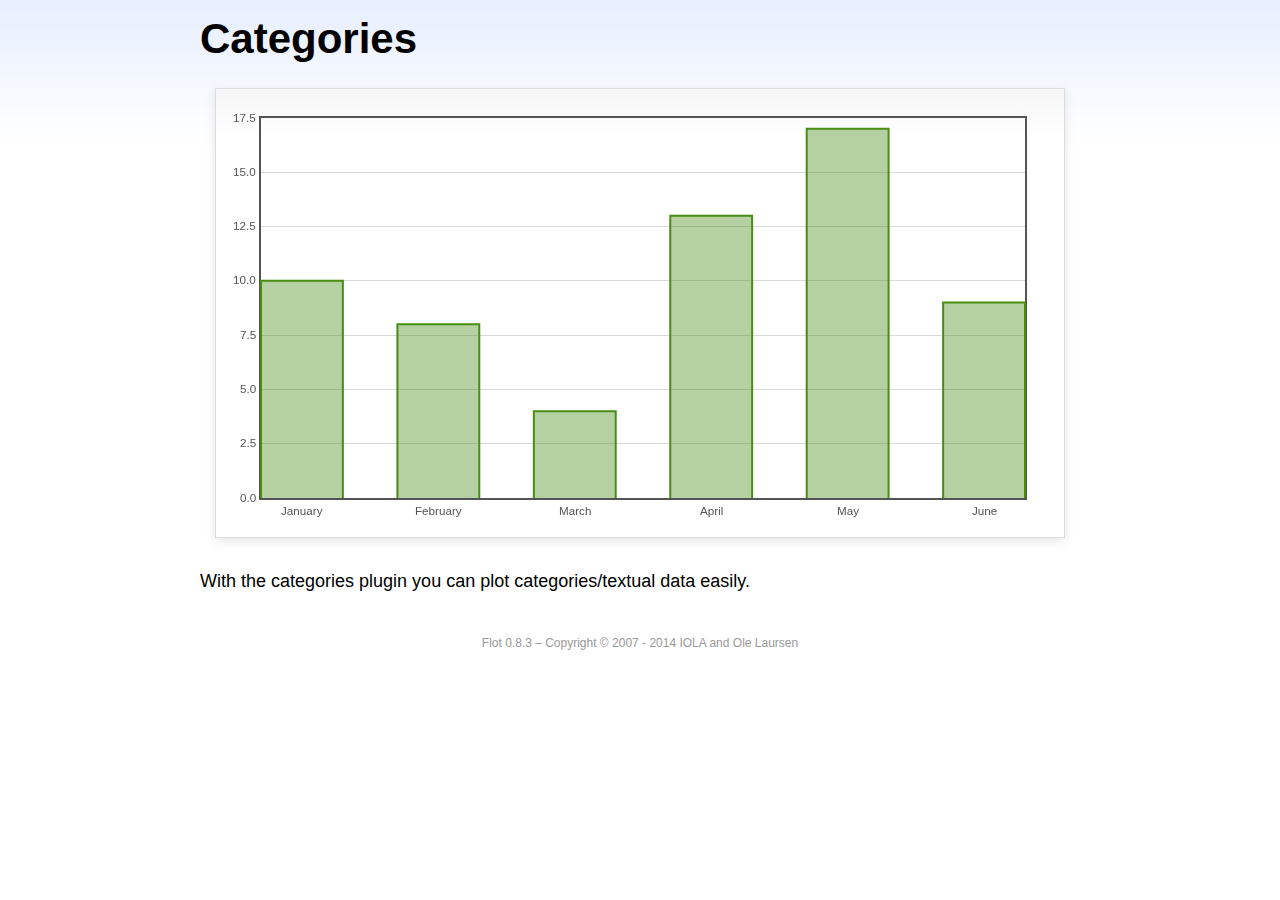
<file: admin/assets/libs/flot/examples/categories/index.html>
<!DOCTYPE html PUBLIC "-//W3C//DTD HTML 4.01//EN" "http://www.w3.org/TR/html4/strict.dtd">
<html>
<head>
	<meta http-equiv="Content-Type" content="text/html; charset=utf-8">
	<title>Flot Examples: Categories</title>
	<link href="../examples.css" rel="stylesheet" type="text/css">
	<!--[if lte IE 8]><script language="javascript" type="text/javascript" src="../../excanvas.min.js"></script><![endif]-->
	<script language="javascript" type="text/javascript" src="../../jquery.js"></script>
	<script language="javascript" type="text/javascript" src="../../jquery.flot.js"></script>
	<script language="javascript" type="text/javascript" src="../../jquery.flot.categories.js"></script>
	<script type="text/javascript">

	$(function() {

		var data = [ ["January", 10], ["February", 8], ["March", 4], ["April", 13], ["May", 17], ["June", 9] ];

		$.plot("#placeholder", [ data ], {
			series: {
				bars: {
					show: true,
					barWidth: 0.6,
					align: "center"
				}
			},
			xaxis: {
				mode: "categories",
				tickLength: 0
			}
		});

		// Add the Flot version string to the footer

		$("#footer").prepend("Flot " + $.plot.version + " &ndash; ");
	});

	</script>
</head>
<body>

	<div id="header">
		<h2>Categories</h2>
	</div>

	<div id="content">

		<div class="demo-container">
			<div id="placeholder" class="demo-placeholder"></div>
		</div>

		<p>With the categories plugin you can plot categories/textual data easily.</p>

	</div>

	<div id="footer">
		Copyright &copy; 2007 - 2014 IOLA and Ole Laursen
	</div>

</body>
</html>
</file>
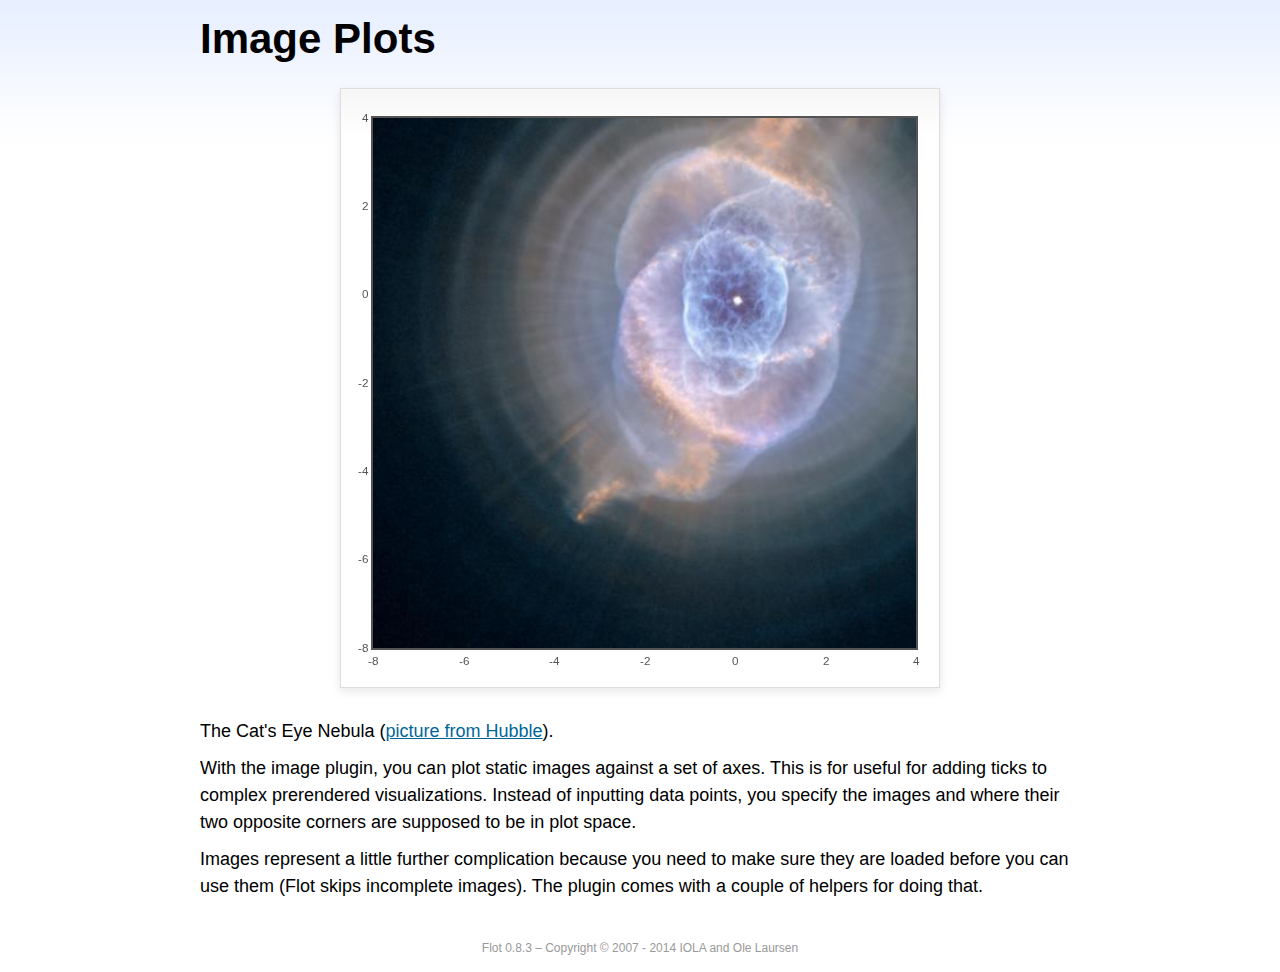
<file: admin/assets/libs/flot/examples/image/index.html>
<!DOCTYPE html PUBLIC "-//W3C//DTD HTML 4.01//EN" "http://www.w3.org/TR/html4/strict.dtd">
<html>
<head>
	<meta http-equiv="Content-Type" content="text/html; charset=utf-8">
	<title>Flot Examples: Image Plots</title>
	<link href="../examples.css" rel="stylesheet" type="text/css">
	<!--[if lte IE 8]><script language="javascript" type="text/javascript" src="../../excanvas.min.js"></script><![endif]-->
	<script language="javascript" type="text/javascript" src="../../jquery.js"></script>
	<script language="javascript" type="text/javascript" src="../../jquery.flot.js"></script>
	<script language="javascript" type="text/javascript" src="../../jquery.flot.image.js"></script>
	<script type="text/javascript">

	$(function() {

		var data = [[["hs-2004-27-a-large-web.jpg", -10, -10, 10, 10]]];

		var options = {
			series: {
				images: {
					show: true
				}
			},
			xaxis: {
				min: -8,
				max: 4
			},
			yaxis: {
				min: -8,
				max: 4
			}
		};

		$.plot.image.loadDataImages(data, options, function () {
			$.plot("#placeholder", data, options);
		});

		// Add the Flot version string to the footer

		$("#footer").prepend("Flot " + $.plot.version + " &ndash; ");
	});

	</script>
</head>
<body>

	<div id="header">
		<h2>Image Plots</h2>
	</div>

	<div id="content">

		<div class="demo-container" style="width:600px;height:600px;">
			<div id="placeholder" class="demo-placeholder"></div>
		</div>

		<p>The Cat's Eye Nebula (<a href="http://hubblesite.org/gallery/album/nebula/pr2004027a/">picture from Hubble</a>).</p>

		<p>With the image plugin, you can plot static images against a set of axes. This is for useful for adding ticks to complex prerendered visualizations. Instead of inputting data points, you specify the images and where their two opposite corners are supposed to be in plot space.</p>

		<p>Images represent a little further complication because you need to make sure they are loaded before you can use them (Flot skips incomplete images). The plugin comes with a couple of helpers for doing that.</p>

	</div>

	<div id="footer">
		Copyright &copy; 2007 - 2014 IOLA and Ole Laursen
	</div>

</body>
</html>
</file>
<file: admin/assets/libs/flot/css/float-chart.css>
/*
Template Name: Admin Template
Author: Wrappixel

File: scss
*/
@import url("https://fonts.googleapis.com/css?family=Rubik:300,400,500,600,700");
/*Theme Colors*/
/**
 * Table Of Content
 *
 * 	1. Color system
 *	2. Options
 *	3. Body
 *	4. Typography
 *	5. Breadcrumbs
 *	6. Cards
 *	7. Dropdowns
 *	8. Buttons
 *	9. Typography
 *	10. Progress bars
 *	11. Tables
 *	12. Forms
 *	14. Component
 */
/*============================================================== 
 flot chart
 ============================================================== */
.flot-chart {
  display: block;
  height: 300px; }

.flot-chart-content {
  width: 100%;
  height: 100%; }
</file>
<file: admin/assets/libs/flot/examples/examples.css>
* {	padding: 0; margin: 0; vertical-align: top; }

body {
	background: url(background.png) repeat-x;
	font: 18px/1.5em "proxima-nova", Helvetica, Arial, sans-serif;
}

a {	color: #069; }
a:hover { color: #28b; }

h2 {
	margin-top: 15px;
	font: normal 32px "omnes-pro", Helvetica, Arial, sans-serif;
}

h3 {
	margin-left: 30px;
	font: normal 26px "omnes-pro", Helvetica, Arial, sans-serif;
	color: #666;
}

p {
	margin-top: 10px;
}

button {
	font-size: 18px;
	padding: 1px 7px;
}

input {
	font-size: 18px;
}

input[type=checkbox] {
	margin: 7px;
}

#header {
	position: relative;
	width: 900px;
	margin: auto;
}

#header h2 {
	margin-left: 10px;
	vertical-align: middle;
	font-size: 42px;
	font-weight: bold;
	text-decoration: none;
	color: #000;
}

#content {
	width: 880px;
	margin: 0 auto;
	padding: 10px;
}

#footer {
	margin-top: 25px;
	margin-bottom: 10px;
	text-align: center;
	font-size: 12px;
	color: #999;
}

.demo-container {
	box-sizing: border-box;
	width: 850px;
	height: 450px;
	padding: 20px 15px 15px 15px;
	margin: 15px auto 30px auto;
	border: 1px solid #ddd;
	background: #fff;
	background: linear-gradient(#f6f6f6 0, #fff 50px);
	background: -o-linear-gradient(#f6f6f6 0, #fff 50px);
	background: -ms-linear-gradient(#f6f6f6 0, #fff 50px);
	background: -moz-linear-gradient(#f6f6f6 0, #fff 50px);
	background: -webkit-linear-gradient(#f6f6f6 0, #fff 50px);
	box-shadow: 0 3px 10px rgba(0,0,0,0.15);
	-o-box-shadow: 0 3px 10px rgba(0,0,0,0.1);
	-ms-box-shadow: 0 3px 10px rgba(0,0,0,0.1);
	-moz-box-shadow: 0 3px 10px rgba(0,0,0,0.1);
	-webkit-box-shadow: 0 3px 10px rgba(0,0,0,0.1);
}

.demo-placeholder {
	width: 100%;
	height: 100%;
	font-size: 14px;
	line-height: 1.2em;
}

.legend table {
	border-spacing: 5px;
}
</file>
<file: admin/dist/css/style.min.css>
@import url("https://fonts.googleapis.com/css?family=Nunito+Sans:300,400,600,700,800");@import url("https://fonts.googleapis.com/css?family=Nunito+Sans:300,400,600,700,800");@import url("https://fonts.googleapis.com/css?family=Nunito+Sans:300,400,600,700,800");@import url(icons/font-awesome/css/fontawesome-all.css);@import url(icons/themify-icons/themify-icons.css);@import url(icons/material-design-iconic-font/css/materialdesignicons.min.css);.search-box .app-search .form-control{border-radius:0px}.topbar .dropdown-menu .with-arrow>span{transform:rotate(45deg);-ms-transform:rotate(45deg);-webkit-transform:rotate(45deg);-o-transform:rotate(45deg);-moz-transform:rotate(45deg)}
/*!
 * Bootstrap v4.1.0 (https://getbootstrap.com/)
 * Copyright 2011-2018 The Bootstrap Authors
 * Copyright 2011-2018 Twitter, Inc.
 * Licensed under MIT (https://github.com/twbs/bootstrap/blob/master/LICENSE)
 */:root{--blue:#2255a4;--indigo:#6610f2;--purple:#7460ee;--pink:#f74d4d;--red:#da542e;--orange:#fb8c00;--yellow:#ffb848;--green:#28b779;--teal:#20c997;--cyan:#27a9e3;--white:#fff;--gray:#6c757d;--gray-dark:#343a40;--blue:#2255a4;--indigo:#6610f2;--purple:#7460ee;--pink:#f74d4d;--red:#da542e;--orange:#fb8c00;--yellow:#ffb848;--green:#28b779;--teal:#20c997;--cyan:#27a9e3;--white:#fff;--gray:#6c757d;--primary:#7460ee;--secondary:#6c757d;--success:#28b779;--info:#2255a4;--warning:#ffb848;--danger:#da542e;--light:#f8f9fa;--dark:#343a40;--cyan:#27a9e3;--orange:#fb8c00;--purple:#7460ee;--breakpoint-xs:0;--breakpoint-sm:576px;--breakpoint-md:768px;--breakpoint-lg:992px;--breakpoint-xl:1600px;--font-family-sans-serif:"Nunito Sans", sans-serif;--font-family-monospace:SFMono-Regular, Menlo, Monaco, Consolas, "Liberation Mono", "Courier New", monospace}*,:after,:before{-webkit-box-sizing:border-box;box-sizing:border-box}html{font-family:sans-serif;line-height:1.15;-webkit-text-size-adjust:100%;-ms-text-size-adjust:100%;-ms-overflow-style:scrollbar;-webkit-tap-highlight-color:transparent}@-ms-viewport{width:device-width}article,aside,dialog,figcaption,figure,footer,header,hgroup,main,nav,section{display:block}body{margin:0;font-family:"Nunito Sans", sans-serif;font-size:0.875rem;font-weight:400;line-height:1.5;color:#3e5569;text-align:left;background-color:#eeeeee}[tabindex="-1"]:focus{outline:0!important}hr{-webkit-box-sizing:content-box;box-sizing:content-box;height:0;overflow:visible}h1,h2,h3,h4,h5,h6{margin-top:0;margin-bottom:0.5rem}p{margin-top:0;margin-bottom:1rem}abbr[data-original-title],abbr[title]{text-decoration:underline;-webkit-text-decoration:underline dotted;text-decoration:underline dotted;cursor:help;border-bottom:0}address{margin-bottom:1rem;font-style:normal;line-height:inherit}dl,ol,ul{margin-top:0;margin-bottom:1rem}ol ol,ol ul,ul ol,ul ul{margin-bottom:0}dt{font-weight:800}dd{margin-bottom:.5rem;margin-left:0}blockquote{margin:0 0 1rem}dfn{font-style:italic}b,strong{font-weight:bolder}small{font-size:80%}sub,sup{position:relative;font-size:75%;line-height:0;vertical-align:baseline}sub{bottom:-.25em}sup{top:-.5em}a{color:#7460ee;text-decoration:none;background-color:transparent;-webkit-text-decoration-skip:objects}a:hover{color:#381be7;text-decoration:underline}a:not([href]):not([tabindex]){color:inherit;text-decoration:none}a:not([href]):not([tabindex]):focus,a:not([href]):not([tabindex]):hover{color:inherit;text-decoration:none}a:not([href]):not([tabindex]):focus{outline:0}code,kbd,pre,samp{font-family:monospace, monospace;font-size:1em}pre{margin-top:0;margin-bottom:1rem;overflow:auto;-ms-overflow-style:scrollbar}figure{margin:0 0 1rem}img{vertical-align:middle;border-style:none}svg:not(:root){overflow:hidden}table{border-collapse:collapse}caption{padding-top:1rem;padding-bottom:1rem;color:#a1aab2;text-align:left;caption-side:bottom}th{text-align:inherit}label{display:inline-block;margin-bottom:0.5rem}button{border-radius:0}button:focus{outline:1px dotted;outline:5px auto -webkit-focus-ring-color}button,input,optgroup,select,textarea{margin:0;font-family:inherit;font-size:inherit;line-height:inherit}button,input{overflow:visible}button,select{text-transform:none}[type=reset],[type=submit],button,html [type=button]{-webkit-appearance:button}[type=button]::-moz-focus-inner,[type=reset]::-moz-focus-inner,[type=submit]::-moz-focus-inner,button::-moz-focus-inner{padding:0;border-style:none}input[type=checkbox],input[type=radio]{-webkit-box-sizing:border-box;box-sizing:border-box;padding:0}input[type=date],input[type=datetime-local],input[type=month],input[type=time]{-webkit-appearance:listbox}textarea{overflow:auto;resize:vertical}fieldset{min-width:0;padding:0;margin:0;border:0}legend{display:block;width:100%;max-width:100%;padding:0;margin-bottom:.5rem;font-size:1.5rem;line-height:inherit;color:inherit;white-space:normal}progress{vertical-align:baseline}[type=number]::-webkit-inner-spin-button,[type=number]::-webkit-outer-spin-button{height:auto}[type=search]{outline-offset:-2px;-webkit-appearance:none}[type=search]::-webkit-search-cancel-button,[type=search]::-webkit-search-decoration{-webkit-appearance:none}::-webkit-file-upload-button{font:inherit;-webkit-appearance:button}output{display:inline-block}summary{display:list-item;cursor:pointer}template{display:none}[hidden]{display:none!important}.h1,.h2,.h3,.h4,.h5,.h6,h1,h2,h3,h4,h5,h6{margin-bottom:0.5rem;font-family:inherit;font-weight:700;line-height:1.2;color:inherit}.h1,h1{font-size:36px}.h2,h2{font-size:30px}.h3,h3{font-size:24px}.h4,h4{font-size:18px}.h5,h5{font-size:16px}.h6,h6{font-size:14px}.lead{font-size:1.09375rem;font-weight:300}.display-1{font-size:6rem;font-weight:300;line-height:1.2}.display-2{font-size:5.5rem;font-weight:300;line-height:1.2}.display-3{font-size:4.5rem;font-weight:300;line-height:1.2}.display-4{font-size:3.5rem;font-weight:300;line-height:1.2}hr{margin-top:1rem;margin-bottom:1rem;border:0;border-top:1px solid rgba(0, 0, 0, 0.1)}.small,small{font-size:80%;font-weight:400}.mark,mark{padding:0.2em;background-color:#fcf8e3}.list-unstyled{padding-left:0;list-style:none}.list-inline{padding-left:0;list-style:none}.list-inline-item{display:inline-block}.list-inline-item:not(:last-child){margin-right:0.5rem}.initialism{font-size:90%;text-transform:uppercase}.blockquote{margin-bottom:1rem;font-size:1.09375rem}.blockquote-footer{display:block;font-size:80%;color:#6c757d}.blockquote-footer:before{content:"\2014 \00A0"}.img-fluid{max-width:100%;height:auto}.img-thumbnail{padding:0.25rem;background-color:#eeeeee;border:1px solid #dee2e6;border-radius:2px;max-width:100%;height:auto}.figure{display:inline-block}.figure-img{margin-bottom:0.5rem;line-height:1}.figure-caption{font-size:90%;color:#6c757d}code,kbd,pre,samp{font-family:SFMono-Regular, Menlo, Monaco, Consolas, "Liberation Mono", "Courier New", monospace}code{font-size:87.5%;color:#f74d4d;word-break:break-word}a>code{color:inherit}kbd{padding:0.2rem 0.4rem;font-size:87.5%;color:#fff;background-color:#212529;border-radius:1px}kbd kbd{padding:0;font-size:100%;font-weight:800}pre{display:block;font-size:87.5%;color:#212529}pre code{font-size:inherit;color:inherit;word-break:normal}.pre-scrollable{max-height:340px;overflow-y:scroll}.container{width:100%;padding-right:10px;padding-left:10px;margin-right:auto;margin-left:auto}@media (min-width:576px){.container{max-width:540px}}@media (min-width:768px){.container{max-width:720px}}@media (min-width:992px){.container{max-width:960px}}@media (min-width:1600px){.container{max-width:1140px}}.container-fluid{width:100%;padding-right:10px;padding-left:10px;margin-right:auto;margin-left:auto}.row{display:-webkit-box;display:-ms-flexbox;display:flex;-ms-flex-wrap:wrap;flex-wrap:wrap;margin-right:-10px;margin-left:-10px}.no-gutters{margin-right:0;margin-left:0}.no-gutters>.col,.no-gutters>[class*=col-]{padding-right:0;padding-left:0}.col,.col-1,.col-2,.col-3,.col-4,.col-5,.col-6,.col-7,.col-8,.col-9,.col-10,.col-11,.col-12,.col-auto,.col-lg,.col-lg-1,.col-lg-2,.col-lg-3,.col-lg-4,.col-lg-5,.col-lg-6,.col-lg-7,.col-lg-8,.col-lg-9,.col-lg-10,.col-lg-11,.col-lg-12,.col-lg-auto,.col-md,.col-md-1,.col-md-2,.col-md-3,.col-md-4,.col-md-5,.col-md-6,.col-md-7,.col-md-8,.col-md-9,.col-md-10,.col-md-11,.col-md-12,.col-md-auto,.col-sm,.col-sm-1,.col-sm-2,.col-sm-3,.col-sm-4,.col-sm-5,.col-sm-6,.col-sm-7,.col-sm-8,.col-sm-9,.col-sm-10,.col-sm-11,.col-sm-12,.col-sm-auto,.col-xl,.col-xl-1,.col-xl-2,.col-xl-3,.col-xl-4,.col-xl-5,.col-xl-6,.col-xl-7,.col-xl-8,.col-xl-9,.col-xl-10,.col-xl-11,.col-xl-12,.col-xl-auto{position:relative;width:100%;min-height:1px;padding-right:10px;padding-left:10px}.col{-ms-flex-preferred-size:0;flex-basis:0;-webkit-box-flex:1;-ms-flex-positive:1;flex-grow:1;max-width:100%}.col-auto{-webkit-box-flex:0;-ms-flex:0 0 auto;flex:0 0 auto;width:auto;max-width:none}.col-1{-webkit-box-flex:0;-ms-flex:0 0 8.33333%;flex:0 0 8.33333%;max-width:8.33333%}.col-2{-webkit-box-flex:0;-ms-flex:0 0 16.66667%;flex:0 0 16.66667%;max-width:16.66667%}.col-3{-webkit-box-flex:0;-ms-flex:0 0 25%;flex:0 0 25%;max-width:25%}.col-4{-webkit-box-flex:0;-ms-flex:0 0 33.33333%;flex:0 0 33.33333%;max-width:33.33333%}.col-5{-webkit-box-flex:0;-ms-flex:0 0 41.66667%;flex:0 0 41.66667%;max-width:41.66667%}.col-6{-webkit-box-flex:0;-ms-flex:0 0 50%;flex:0 0 50%;max-width:50%}.col-7{-webkit-box-flex:0;-ms-flex:0 0 58.33333%;flex:0 0 58.33333%;max-width:58.33333%}.col-8{-webkit-box-flex:0;-ms-flex:0 0 66.66667%;flex:0 0 66.66667%;max-width:66.66667%}.col-9{-webkit-box-flex:0;-ms-flex:0 0 75%;flex:0 0 75%;max-width:75%}.col-10{-webkit-box-flex:0;-ms-flex:0 0 83.33333%;flex:0 0 83.33333%;max-width:83.33333%}.col-11{-webkit-box-flex:0;-ms-flex:0 0 91.66667%;flex:0 0 91.66667%;max-width:91.66667%}.col-12{-webkit-box-flex:0;-ms-flex:0 0 100%;flex:0 0 100%;max-width:100%}.order-first{-webkit-box-ordinal-group:0;-ms-flex-order:-1;order:-1}.order-last{-webkit-box-ordinal-group:14;-ms-flex-order:13;order:13}.order-0{-webkit-box-ordinal-group:1;-ms-flex-order:0;order:0}.order-1{-webkit-box-ordinal-group:2;-ms-flex-order:1;order:1}.order-2{-webkit-box-ordinal-group:3;-ms-flex-order:2;order:2}.order-3{-webkit-box-ordinal-group:4;-ms-flex-order:3;order:3}.order-4{-webkit-box-ordinal-group:5;-ms-flex-order:4;order:4}.order-5{-webkit-box-ordinal-group:6;-ms-flex-order:5;order:5}.order-6{-webkit-box-ordinal-group:7;-ms-flex-order:6;order:6}.order-7{-webkit-box-ordinal-group:8;-ms-flex-order:7;order:7}.order-8{-webkit-box-ordinal-group:9;-ms-flex-order:8;order:8}.order-9{-webkit-box-ordinal-group:10;-ms-flex-order:9;order:9}.order-10{-webkit-box-ordinal-group:11;-ms-flex-order:10;order:10}.order-11{-webkit-box-ordinal-group:12;-ms-flex-order:11;order:11}.order-12{-webkit-box-ordinal-group:13;-ms-flex-order:12;order:12}.offset-1{margin-left:8.33333%}.offset-2{margin-left:16.66667%}.offset-3{margin-left:25%}.offset-4{margin-left:33.33333%}.offset-5{margin-left:41.66667%}.offset-6{margin-left:50%}.offset-7{margin-left:58.33333%}.offset-8{margin-left:66.66667%}.offset-9{margin-left:75%}.offset-10{margin-left:83.33333%}.offset-11{margin-left:91.66667%}@media (min-width:576px){.col-sm{-ms-flex-preferred-size:0;flex-basis:0;-webkit-box-flex:1;-ms-flex-positive:1;flex-grow:1;max-width:100%}.col-sm-auto{-webkit-box-flex:0;-ms-flex:0 0 auto;flex:0 0 auto;width:auto;max-width:none}.col-sm-1{-webkit-box-flex:0;-ms-flex:0 0 8.33333%;flex:0 0 8.33333%;max-width:8.33333%}.col-sm-2{-webkit-box-flex:0;-ms-flex:0 0 16.66667%;flex:0 0 16.66667%;max-width:16.66667%}.col-sm-3{-webkit-box-flex:0;-ms-flex:0 0 25%;flex:0 0 25%;max-width:25%}.col-sm-4{-webkit-box-flex:0;-ms-flex:0 0 33.33333%;flex:0 0 33.33333%;max-width:33.33333%}.col-sm-5{-webkit-box-flex:0;-ms-flex:0 0 41.66667%;flex:0 0 41.66667%;max-width:41.66667%}.col-sm-6{-webkit-box-flex:0;-ms-flex:0 0 50%;flex:0 0 50%;max-width:50%}.col-sm-7{-webkit-box-flex:0;-ms-flex:0 0 58.33333%;flex:0 0 58.33333%;max-width:58.33333%}.col-sm-8{-webkit-box-flex:0;-ms-flex:0 0 66.66667%;flex:0 0 66.66667%;max-width:66.66667%}.col-sm-9{-webkit-box-flex:0;-ms-flex:0 0 75%;flex:0 0 75%;max-width:75%}.col-sm-10{-webkit-box-flex:0;-ms-flex:0 0 83.33333%;flex:0 0 83.33333%;max-width:83.33333%}.col-sm-11{-webkit-box-flex:0;-ms-flex:0 0 91.66667%;flex:0 0 91.66667%;max-width:91.66667%}.col-sm-12{-webkit-box-flex:0;-ms-flex:0 0 100%;flex:0 0 100%;max-width:100%}.order-sm-first{-webkit-box-ordinal-group:0;-ms-flex-order:-1;order:-1}.order-sm-last{-webkit-box-ordinal-group:14;-ms-flex-order:13;order:13}.order-sm-0{-webkit-box-ordinal-group:1;-ms-flex-order:0;order:0}.order-sm-1{-webkit-box-ordinal-group:2;-ms-flex-order:1;order:1}.order-sm-2{-webkit-box-ordinal-group:3;-ms-flex-order:2;order:2}.order-sm-3{-webkit-box-ordinal-group:4;-ms-flex-order:3;order:3}.order-sm-4{-webkit-box-ordinal-group:5;-ms-flex-order:4;order:4}.order-sm-5{-webkit-box-ordinal-group:6;-ms-flex-order:5;order:5}.order-sm-6{-webkit-box-ordinal-group:7;-ms-flex-order:6;order:6}.order-sm-7{-webkit-box-ordinal-group:8;-ms-flex-order:7;order:7}.order-sm-8{-webkit-box-ordinal-group:9;-ms-flex-order:8;order:8}.order-sm-9{-webkit-box-ordinal-group:10;-ms-flex-order:9;order:9}.order-sm-10{-webkit-box-ordinal-group:11;-ms-flex-order:10;order:10}.order-sm-11{-webkit-box-ordinal-group:12;-ms-flex-order:11;order:11}.order-sm-12{-webkit-box-ordinal-group:13;-ms-flex-order:12;order:12}.offset-sm-0{margin-left:0}.offset-sm-1{margin-left:8.33333%}.offset-sm-2{margin-left:16.66667%}.offset-sm-3{margin-left:25%}.offset-sm-4{margin-left:33.33333%}.offset-sm-5{margin-left:41.66667%}.offset-sm-6{margin-left:50%}.offset-sm-7{margin-left:58.33333%}.offset-sm-8{margin-left:66.66667%}.offset-sm-9{margin-left:75%}.offset-sm-10{margin-left:83.33333%}.offset-sm-11{margin-left:91.66667%}}@media (min-width:768px){.col-md{-ms-flex-preferred-size:0;flex-basis:0;-webkit-box-flex:1;-ms-flex-positive:1;flex-grow:1;max-width:100%}.col-md-auto{-webkit-box-flex:0;-ms-flex:0 0 auto;flex:0 0 auto;width:auto;max-width:none}.col-md-1{-webkit-box-flex:0;-ms-flex:0 0 8.33333%;flex:0 0 8.33333%;max-width:8.33333%}.col-md-2{-webkit-box-flex:0;-ms-flex:0 0 16.66667%;flex:0 0 16.66667%;max-width:16.66667%}.col-md-3{-webkit-box-flex:0;-ms-flex:0 0 25%;flex:0 0 25%;max-width:25%}.col-md-4{-webkit-box-flex:0;-ms-flex:0 0 33.33333%;flex:0 0 33.33333%;max-width:33.33333%}.col-md-5{-webkit-box-flex:0;-ms-flex:0 0 41.66667%;flex:0 0 41.66667%;max-width:41.66667%}.col-md-6{-webkit-box-flex:0;-ms-flex:0 0 50%;flex:0 0 50%;max-width:50%}.col-md-7{-webkit-box-flex:0;-ms-flex:0 0 58.33333%;flex:0 0 58.33333%;max-width:58.33333%}.col-md-8{-webkit-box-flex:0;-ms-flex:0 0 66.66667%;flex:0 0 66.66667%;max-width:66.66667%}.col-md-9{-webkit-box-flex:0;-ms-flex:0 0 75%;flex:0 0 75%;max-width:75%}.col-md-10{-webkit-box-flex:0;-ms-flex:0 0 83.33333%;flex:0 0 83.33333%;max-width:83.33333%}.col-md-11{-webkit-box-flex:0;-ms-flex:0 0 91.66667%;flex:0 0 91.66667%;max-width:91.66667%}.col-md-12{-webkit-box-flex:0;-ms-flex:0 0 100%;flex:0 0 100%;max-width:100%}.order-md-first{-webkit-box-ordinal-group:0;-ms-flex-order:-1;order:-1}.order-md-last{-webkit-box-ordinal-group:14;-ms-flex-order:13;order:13}.order-md-0{-webkit-box-ordinal-group:1;-ms-flex-order:0;order:0}.order-md-1{-webkit-box-ordinal-group:2;-ms-flex-order:1;order:1}.order-md-2{-webkit-box-ordinal-group:3;-ms-flex-order:2;order:2}.order-md-3{-webkit-box-ordinal-group:4;-ms-flex-order:3;order:3}.order-md-4{-webkit-box-ordinal-group:5;-ms-flex-order:4;order:4}.order-md-5{-webkit-box-ordinal-group:6;-ms-flex-order:5;order:5}.order-md-6{-webkit-box-ordinal-group:7;-ms-flex-order:6;order:6}.order-md-7{-webkit-box-ordinal-group:8;-ms-flex-order:7;order:7}.order-md-8{-webkit-box-ordinal-group:9;-ms-flex-order:8;order:8}.order-md-9{-webkit-box-ordinal-group:10;-ms-flex-order:9;order:9}.order-md-10{-webkit-box-ordinal-group:11;-ms-flex-order:10;order:10}.order-md-11{-webkit-box-ordinal-group:12;-ms-flex-order:11;order:11}.order-md-12{-webkit-box-ordinal-group:13;-ms-flex-order:12;order:12}.offset-md-0{margin-left:0}.offset-md-1{margin-left:8.33333%}.offset-md-2{margin-left:16.66667%}.offset-md-3{margin-left:25%}.offset-md-4{margin-left:33.33333%}.offset-md-5{margin-left:41.66667%}.offset-md-6{margin-left:50%}.offset-md-7{margin-left:58.33333%}.offset-md-8{margin-left:66.66667%}.offset-md-9{margin-left:75%}.offset-md-10{margin-left:83.33333%}.offset-md-11{margin-left:91.66667%}}@media (min-width:992px){.col-lg{-ms-flex-preferred-size:0;flex-basis:0;-webkit-box-flex:1;-ms-flex-positive:1;flex-grow:1;max-width:100%}.col-lg-auto{-webkit-box-flex:0;-ms-flex:0 0 auto;flex:0 0 auto;width:auto;max-width:none}.col-lg-1{-webkit-box-flex:0;-ms-flex:0 0 8.33333%;flex:0 0 8.33333%;max-width:8.33333%}.col-lg-2{-webkit-box-flex:0;-ms-flex:0 0 16.66667%;flex:0 0 16.66667%;max-width:16.66667%}.col-lg-3{-webkit-box-flex:0;-ms-flex:0 0 25%;flex:0 0 25%;max-width:25%}.col-lg-4{-webkit-box-flex:0;-ms-flex:0 0 33.33333%;flex:0 0 33.33333%;max-width:33.33333%}.col-lg-5{-webkit-box-flex:0;-ms-flex:0 0 41.66667%;flex:0 0 41.66667%;max-width:41.66667%}.col-lg-6{-webkit-box-flex:0;-ms-flex:0 0 50%;flex:0 0 50%;max-width:50%}.col-lg-7{-webkit-box-flex:0;-ms-flex:0 0 58.33333%;flex:0 0 58.33333%;max-width:58.33333%}.col-lg-8{-webkit-box-flex:0;-ms-flex:0 0 66.66667%;flex:0 0 66.66667%;max-width:66.66667%}.col-lg-9{-webkit-box-flex:0;-ms-flex:0 0 75%;flex:0 0 75%;max-width:75%}.col-lg-10{-webkit-box-flex:0;-ms-flex:0 0 83.33333%;flex:0 0 83.33333%;max-width:83.33333%}.col-lg-11{-webkit-box-flex:0;-ms-flex:0 0 91.66667%;flex:0 0 91.66667%;max-width:91.66667%}.col-lg-12{-webkit-box-flex:0;-ms-flex:0 0 100%;flex:0 0 100%;max-width:100%}.order-lg-first{-webkit-box-ordinal-group:0;-ms-flex-order:-1;order:-1}.order-lg-last{-webkit-box-ordinal-group:14;-ms-flex-order:13;order:13}.order-lg-0{-webkit-box-ordinal-group:1;-ms-flex-order:0;order:0}.order-lg-1{-webkit-box-ordinal-group:2;-ms-flex-order:1;order:1}.order-lg-2{-webkit-box-ordinal-group:3;-ms-flex-order:2;order:2}.order-lg-3{-webkit-box-ordinal-group:4;-ms-flex-order:3;order:3}.order-lg-4{-webkit-box-ordinal-group:5;-ms-flex-order:4;order:4}.order-lg-5{-webkit-box-ordinal-group:6;-ms-flex-order:5;order:5}.order-lg-6{-webkit-box-ordinal-group:7;-ms-flex-order:6;order:6}.order-lg-7{-webkit-box-ordinal-group:8;-ms-flex-order:7;order:7}.order-lg-8{-webkit-box-ordinal-group:9;-ms-flex-order:8;order:8}.order-lg-9{-webkit-box-ordinal-group:10;-ms-flex-order:9;order:9}.order-lg-10{-webkit-box-ordinal-group:11;-ms-flex-order:10;order:10}.order-lg-11{-webkit-box-ordinal-group:12;-ms-flex-order:11;order:11}.order-lg-12{-webkit-box-ordinal-group:13;-ms-flex-order:12;order:12}.offset-lg-0{margin-left:0}.offset-lg-1{margin-left:8.33333%}.offset-lg-2{margin-left:16.66667%}.offset-lg-3{margin-left:25%}.offset-lg-4{margin-left:33.33333%}.offset-lg-5{margin-left:41.66667%}.offset-lg-6{margin-left:50%}.offset-lg-7{margin-left:58.33333%}.offset-lg-8{margin-left:66.66667%}.offset-lg-9{margin-left:75%}.offset-lg-10{margin-left:83.33333%}.offset-lg-11{margin-left:91.66667%}}@media (min-width:1600px){.col-xl{-ms-flex-preferred-size:0;flex-basis:0;-webkit-box-flex:1;-ms-flex-positive:1;flex-grow:1;max-width:100%}.col-xl-auto{-webkit-box-flex:0;-ms-flex:0 0 auto;flex:0 0 auto;width:auto;max-width:none}.col-xl-1{-webkit-box-flex:0;-ms-flex:0 0 8.33333%;flex:0 0 8.33333%;max-width:8.33333%}.col-xl-2{-webkit-box-flex:0;-ms-flex:0 0 16.66667%;flex:0 0 16.66667%;max-width:16.66667%}.col-xl-3{-webkit-box-flex:0;-ms-flex:0 0 25%;flex:0 0 25%;max-width:25%}.col-xl-4{-webkit-box-flex:0;-ms-flex:0 0 33.33333%;flex:0 0 33.33333%;max-width:33.33333%}.col-xl-5{-webkit-box-flex:0;-ms-flex:0 0 41.66667%;flex:0 0 41.66667%;max-width:41.66667%}.col-xl-6{-webkit-box-flex:0;-ms-flex:0 0 50%;flex:0 0 50%;max-width:50%}.col-xl-7{-webkit-box-flex:0;-ms-flex:0 0 58.33333%;flex:0 0 58.33333%;max-width:58.33333%}.col-xl-8{-webkit-box-flex:0;-ms-flex:0 0 66.66667%;flex:0 0 66.66667%;max-width:66.66667%}.col-xl-9{-webkit-box-flex:0;-ms-flex:0 0 75%;flex:0 0 75%;max-width:75%}.col-xl-10{-webkit-box-flex:0;-ms-flex:0 0 83.33333%;flex:0 0 83.33333%;max-width:83.33333%}.col-xl-11{-webkit-box-flex:0;-ms-flex:0 0 91.66667%;flex:0 0 91.66667%;max-width:91.66667%}.col-xl-12{-webkit-box-flex:0;-ms-flex:0 0 100%;flex:0 0 100%;max-width:100%}.order-xl-first{-webkit-box-ordinal-group:0;-ms-flex-order:-1;order:-1}.order-xl-last{-webkit-box-ordinal-group:14;-ms-flex-order:13;order:13}.order-xl-0{-webkit-box-ordinal-group:1;-ms-flex-order:0;order:0}.order-xl-1{-webkit-box-ordinal-group:2;-ms-flex-order:1;order:1}.order-xl-2{-webkit-box-ordinal-group:3;-ms-flex-order:2;order:2}.order-xl-3{-webkit-box-ordinal-group:4;-ms-flex-order:3;order:3}.order-xl-4{-webkit-box-ordinal-group:5;-ms-flex-order:4;order:4}.order-xl-5{-webkit-box-ordinal-group:6;-ms-flex-order:5;order:5}.order-xl-6{-webkit-box-ordinal-group:7;-ms-flex-order:6;order:6}.order-xl-7{-webkit-box-ordinal-group:8;-ms-flex-order:7;order:7}.order-xl-8{-webkit-box-ordinal-group:9;-ms-flex-order:8;order:8}.order-xl-9{-webkit-box-ordinal-group:10;-ms-flex-order:9;order:9}.order-xl-10{-webkit-box-ordinal-group:11;-ms-flex-order:10;order:10}.order-xl-11{-webkit-box-ordinal-group:12;-ms-flex-order:11;order:11}.order-xl-12{-webkit-box-ordinal-group:13;-ms-flex-order:12;order:12}.offset-xl-0{margin-left:0}.offset-xl-1{margin-left:8.33333%}.offset-xl-2{margin-left:16.66667%}.offset-xl-3{margin-left:25%}.offset-xl-4{margin-left:33.33333%}.offset-xl-5{margin-left:41.66667%}.offset-xl-6{margin-left:50%}.offset-xl-7{margin-left:58.33333%}.offset-xl-8{margin-left:66.66667%}.offset-xl-9{margin-left:75%}.offset-xl-10{margin-left:83.33333%}.offset-xl-11{margin-left:91.66667%}}.table{width:100%;max-width:100%;margin-bottom:1rem;background-color:transparent}.table td,.table th{padding:1rem;vertical-align:top;border-top:1px solid #dee2e6}.table thead th{vertical-align:bottom;border-bottom:2px solid #dee2e6}.table tbody+tbody{border-top:2px solid #dee2e6}.table .table{background-color:#eeeeee}.table-sm td,.table-sm th{padding:0.3rem}.table-bordered{border:1px solid #dee2e6}.table-bordered td,.table-bordered th{border:1px solid #dee2e6}.table-bordered thead td,.table-bordered thead th{border-bottom-width:2px}.table-borderless tbody+tbody,.table-borderless td,.table-borderless th,.table-borderless thead th{border:0}.table-striped tbody tr:nth-of-type(odd){background-color:rgba(0, 0, 0, 0.05)}.table-hover tbody tr:hover{background-color:#f8f9fa}.table-primary,.table-primary>td,.table-primary>th{background-color:#d8d2fa}.table-hover .table-primary:hover{background-color:#c4bbf7}.table-hover .table-primary:hover>td,.table-hover .table-primary:hover>th{background-color:#c4bbf7}.table-secondary,.table-secondary>td,.table-secondary>th{background-color:#d6d8db}.table-hover .table-secondary:hover{background-color:#c8cbcf}.table-hover .table-secondary:hover>td,.table-hover .table-secondary:hover>th{background-color:#c8cbcf}.table-success,.table-success>td,.table-success>th{background-color:#c3ebd9}.table-hover .table-success:hover{background-color:#b0e5cd}.table-hover .table-success:hover>td,.table-hover .table-success:hover>th{background-color:#b0e5cd}.table-info,.table-info>td,.table-info>th{background-color:#c1cfe6}.table-hover .table-info:hover{background-color:#afc1df}.table-hover .table-info:hover>td,.table-hover .table-info:hover>th{background-color:#afc1df}.table-warning,.table-warning>td,.table-warning>th{background-color:#ffebcc}.table-hover .table-warning:hover{background-color:#ffe1b3}.table-hover .table-warning:hover>td,.table-hover .table-warning:hover>th{background-color:#ffe1b3}.table-danger,.table-danger>td,.table-danger>th{background-color:#f5cfc4}.table-hover .table-danger:hover{background-color:#f1bdae}.table-hover .table-danger:hover>td,.table-hover .table-danger:hover>th{background-color:#f1bdae}.table-light,.table-light>td,.table-light>th{background-color:#fdfdfe}.table-hover .table-light:hover{background-color:#ececf6}.table-hover .table-light:hover>td,.table-hover .table-light:hover>th{background-color:#ececf6}.table-dark,.table-dark>td,.table-dark>th{background-color:#c6c8ca}.table-hover .table-dark:hover{background-color:#b9bbbe}.table-hover .table-dark:hover>td,.table-hover .table-dark:hover>th{background-color:#b9bbbe}.table-cyan,.table-cyan>td,.table-cyan>th{background-color:#c3e7f7}.table-hover .table-cyan:hover{background-color:#addef4}.table-hover .table-cyan:hover>td,.table-hover .table-cyan:hover>th{background-color:#addef4}.table-orange,.table-orange>td,.table-orange>th{background-color:#fedfb8}.table-hover .table-orange:hover{background-color:#fed49f}.table-hover .table-orange:hover>td,.table-hover .table-orange:hover>th{background-color:#fed49f}.table-purple,.table-purple>td,.table-purple>th{background-color:#d8d2fa}.table-hover .table-purple:hover{background-color:#c4bbf7}.table-hover .table-purple:hover>td,.table-hover .table-purple:hover>th{background-color:#c4bbf7}.table-active,.table-active>td,.table-active>th{background-color:#f8f9fa}.table-hover .table-active:hover{background-color:#e9ecef}.table-hover .table-active:hover>td,.table-hover .table-active:hover>th{background-color:#e9ecef}.table .thead-dark th{color:#eeeeee;background-color:#212529;border-color:#32383e}.table .thead-light th{color:#4F5467;background-color:#e9ecef;border-color:#dee2e6}.table-dark{color:#eeeeee;background-color:#212529}.table-dark td,.table-dark th,.table-dark thead th{border-color:#32383e}.table-dark.table-bordered{border:0}.table-dark.table-striped tbody tr:nth-of-type(odd){background-color:rgba(255, 255, 255, 0.05)}.table-dark.table-hover tbody tr:hover{background-color:rgba(255, 255, 255, 0.075)}@media (max-width:575.98px){.table-responsive-sm{display:block;width:100%;overflow-x:auto;-webkit-overflow-scrolling:touch;-ms-overflow-style:-ms-autohiding-scrollbar}.table-responsive-sm>.table-bordered{border:0}}@media (max-width:767.98px){.table-responsive-md{display:block;width:100%;overflow-x:auto;-webkit-overflow-scrolling:touch;-ms-overflow-style:-ms-autohiding-scrollbar}.table-responsive-md>.table-bordered{border:0}}@media (max-width:991.98px){.table-responsive-lg{display:block;width:100%;overflow-x:auto;-webkit-overflow-scrolling:touch;-ms-overflow-style:-ms-autohiding-scrollbar}.table-responsive-lg>.table-bordered{border:0}}@media (max-width:1599.98px){.table-responsive-xl{display:block;width:100%;overflow-x:auto;-webkit-overflow-scrolling:touch;-ms-overflow-style:-ms-autohiding-scrollbar}.table-responsive-xl>.table-bordered{border:0}}.table-responsive{display:block;width:100%;overflow-x:auto;-webkit-overflow-scrolling:touch;-ms-overflow-style:-ms-autohiding-scrollbar}.table-responsive>.table-bordered{border:0}.form-control{display:block;width:100%;padding:0.375rem 0.75rem;font-size:0.875rem;line-height:1.5;color:#4F5467;background-color:#fff;background-clip:padding-box;border:1px solid #e9ecef;border-radius:2px;-webkit-transition:border-color 0.15s ease-in-out, -webkit-box-shadow 0.15s ease-in-out;transition:border-color 0.15s ease-in-out, -webkit-box-shadow 0.15s ease-in-out;-o-transition:border-color 0.15s ease-in-out, box-shadow 0.15s ease-in-out;transition:border-color 0.15s ease-in-out, box-shadow 0.15s ease-in-out;transition:border-color 0.15s ease-in-out, box-shadow 0.15s ease-in-out, -webkit-box-shadow 0.15s ease-in-out}@media screen and (prefers-reduced-motion:reduce){.form-control{-webkit-transition:none;-o-transition:none;transition:none}}.form-control::-ms-expand{background-color:transparent;border:0}.form-control:focus{color:#4F5467;background-color:#fff;border-color:rgba(0, 0, 0, 0.25);outline:0;-webkit-box-shadow:transparent;box-shadow:transparent}.form-control::-webkit-input-placeholder{color:#6c757d;opacity:1}.form-control:-ms-input-placeholder{color:#6c757d;opacity:1}.form-control::-ms-input-placeholder{color:#6c757d;opacity:1}.form-control::placeholder{color:#6c757d;opacity:1}.form-control:disabled,.form-control[readonly]{background-color:#e9ecef;opacity:1}select.form-control:not([size]):not([multiple]){height:calc(2.0625rem + 2px)}select.form-control:focus::-ms-value{color:#4F5467;background-color:#fff}.form-control-file,.form-control-range{display:block;width:100%}.col-form-label{padding-top:calc(0.375rem + 1px);padding-bottom:calc(0.375rem + 1px);margin-bottom:0;font-size:inherit;line-height:1.5}.col-form-label-lg{padding-top:calc(0.5rem + 1px);padding-bottom:calc(0.5rem + 1px);font-size:1.09375rem;line-height:1.5}.col-form-label-sm{padding-top:calc(0.25rem + 1px);padding-bottom:calc(0.25rem + 1px);font-size:0.76563rem;line-height:1.5}.form-control-plaintext{display:block;width:100%;padding-top:0.375rem;padding-bottom:0.375rem;margin-bottom:0;line-height:1.5;color:#3e5569;background-color:transparent;border:solid transparent;border-width:1px 0}.form-control-plaintext.form-control-lg,.form-control-plaintext.form-control-sm,.input-group-lg>.form-control-plaintext.form-control,.input-group-lg>.input-group-append>.form-control-plaintext.btn,.input-group-lg>.input-group-append>.form-control-plaintext.input-group-text,.input-group-lg>.input-group-prepend>.form-control-plaintext.btn,.input-group-lg>.input-group-prepend>.form-control-plaintext.input-group-text,.input-group-sm>.form-control-plaintext.form-control,.input-group-sm>.input-group-append>.form-control-plaintext.btn,.input-group-sm>.input-group-append>.form-control-plaintext.input-group-text,.input-group-sm>.input-group-prepend>.form-control-plaintext.btn,.input-group-sm>.input-group-prepend>.form-control-plaintext.input-group-text{padding-right:0;padding-left:0}.form-control-sm,.input-group-sm>.form-control,.input-group-sm>.input-group-append>.btn,.input-group-sm>.input-group-append>.input-group-text,.input-group-sm>.input-group-prepend>.btn,.input-group-sm>.input-group-prepend>.input-group-text{padding:0.25rem 0.5rem;font-size:0.76563rem;line-height:1.5;border-radius:1px}.input-group-sm>.input-group-append>select.btn:not([size]):not([multiple]),.input-group-sm>.input-group-append>select.input-group-text:not([size]):not([multiple]),.input-group-sm>.input-group-prepend>select.btn:not([size]):not([multiple]),.input-group-sm>.input-group-prepend>select.input-group-text:not([size]):not([multiple]),.input-group-sm>select.form-control:not([size]):not([multiple]),select.form-control-sm:not([size]):not([multiple]){height:calc(1.64844rem + 2px)}.form-control-lg,.input-group-lg>.form-control,.input-group-lg>.input-group-append>.btn,.input-group-lg>.input-group-append>.input-group-text,.input-group-lg>.input-group-prepend>.btn,.input-group-lg>.input-group-prepend>.input-group-text{padding:0.5rem 1rem;font-size:1.09375rem;line-height:1.5;border-radius:2px}.input-group-lg>.input-group-append>select.btn:not([size]):not([multiple]),.input-group-lg>.input-group-append>select.input-group-text:not([size]):not([multiple]),.input-group-lg>.input-group-prepend>select.btn:not([size]):not([multiple]),.input-group-lg>.input-group-prepend>select.input-group-text:not([size]):not([multiple]),.input-group-lg>select.form-control:not([size]):not([multiple]),select.form-control-lg:not([size]):not([multiple]){height:calc(2.64063rem + 2px)}.form-group{margin-bottom:1rem}.form-text{display:block;margin-top:0.25rem}.form-row{display:-webkit-box;display:-ms-flexbox;display:flex;-ms-flex-wrap:wrap;flex-wrap:wrap;margin-right:-5px;margin-left:-5px}.form-row>.col,.form-row>[class*=col-]{padding-right:5px;padding-left:5px}.form-check{position:relative;display:block;padding-left:1.25rem}.form-check-input{position:absolute;margin-top:0.3rem;margin-left:-1.25rem}.form-check-input:disabled~.form-check-label{color:#a1aab2}.form-check-label{margin-bottom:0}.form-check-inline{display:-webkit-inline-box;display:-ms-inline-flexbox;display:inline-flex;-webkit-box-align:center;-ms-flex-align:center;align-items:center;padding-left:0;margin-right:0.75rem}.form-check-inline .form-check-input{position:static;margin-top:0;margin-right:0.3125rem;margin-left:0}.valid-feedback{display:none;width:100%;margin-top:0.25rem;font-size:80%;color:#28b779}.valid-tooltip{position:absolute;top:100%;z-index:5;display:none;max-width:100%;padding:.5rem;margin-top:.1rem;font-size:.875rem;line-height:1;color:#fff;background-color:rgba(40, 183, 121, 0.8);border-radius:.2rem}.custom-select.is-valid,.form-control.is-valid,.was-validated .custom-select:valid,.was-validated .form-control:valid{border-color:#28b779}.custom-select.is-valid:focus,.form-control.is-valid:focus,.was-validated .custom-select:valid:focus,.was-validated .form-control:valid:focus{border-color:#28b779;-webkit-box-shadow:0 0 0 0.2rem rgba(40, 183, 121, 0.25);box-shadow:0 0 0 0.2rem rgba(40, 183, 121, 0.25)}.custom-select.is-valid~.valid-feedback,.custom-select.is-valid~.valid-tooltip,.form-control.is-valid~.valid-feedback,.form-control.is-valid~.valid-tooltip,.was-validated .custom-select:valid~.valid-feedback,.was-validated .custom-select:valid~.valid-tooltip,.was-validated .form-control:valid~.valid-feedback,.was-validated .form-control:valid~.valid-tooltip{display:block}.form-check-input.is-valid~.form-check-label,.was-validated .form-check-input:valid~.form-check-label{color:#28b779}.form-check-input.is-valid~.valid-feedback,.form-check-input.is-valid~.valid-tooltip,.was-validated .form-check-input:valid~.valid-feedback,.was-validated .form-check-input:valid~.valid-tooltip{display:block}.custom-control-input.is-valid~.custom-control-label,.was-validated .custom-control-input:valid~.custom-control-label{color:#28b779}.custom-control-input.is-valid~.custom-control-label:before,.was-validated .custom-control-input:valid~.custom-control-label:before{background-color:#7ce2b6}.custom-control-input.is-valid~.valid-feedback,.custom-control-input.is-valid~.valid-tooltip,.was-validated .custom-control-input:valid~.valid-feedback,.was-validated .custom-control-input:valid~.valid-tooltip{display:block}.custom-control-input.is-valid:checked~.custom-control-label:before,.was-validated .custom-control-input:valid:checked~.custom-control-label:before{background-color:#3dd593}.custom-control-input.is-valid:focus~.custom-control-label:before,.was-validated .custom-control-input:valid:focus~.custom-control-label:before{-webkit-box-shadow:0 0 0 1px #eeeeee, 0 0 0 0.2rem rgba(40, 183, 121, 0.25);box-shadow:0 0 0 1px #eeeeee, 0 0 0 0.2rem rgba(40, 183, 121, 0.25)}.custom-file-input.is-valid~.custom-file-label,.was-validated .custom-file-input:valid~.custom-file-label{border-color:#28b779}.custom-file-input.is-valid~.custom-file-label:before,.was-validated .custom-file-input:valid~.custom-file-label:before{border-color:inherit}.custom-file-input.is-valid~.valid-feedback,.custom-file-input.is-valid~.valid-tooltip,.was-validated .custom-file-input:valid~.valid-feedback,.was-validated .custom-file-input:valid~.valid-tooltip{display:block}.custom-file-input.is-valid:focus~.custom-file-label,.was-validated .custom-file-input:valid:focus~.custom-file-label{-webkit-box-shadow:0 0 0 0.2rem rgba(40, 183, 121, 0.25);box-shadow:0 0 0 0.2rem rgba(40, 183, 121, 0.25)}.invalid-feedback{display:none;width:100%;margin-top:0.25rem;font-size:80%;color:#da542e}.invalid-tooltip{position:absolute;top:100%;z-index:5;display:none;max-width:100%;padding:.5rem;margin-top:.1rem;font-size:.875rem;line-height:1;color:#fff;background-color:rgba(218, 84, 46, 0.8);border-radius:.2rem}.custom-select.is-invalid,.form-control.is-invalid,.was-validated .custom-select:invalid,.was-validated .form-control:invalid{border-color:#da542e}.custom-select.is-invalid:focus,.form-control.is-invalid:focus,.was-validated .custom-select:invalid:focus,.was-validated .form-control:invalid:focus{border-color:#da542e;-webkit-box-shadow:0 0 0 0.2rem rgba(218, 84, 46, 0.25);box-shadow:0 0 0 0.2rem rgba(218, 84, 46, 0.25)}.custom-select.is-invalid~.invalid-feedback,.custom-select.is-invalid~.invalid-tooltip,.form-control.is-invalid~.invalid-feedback,.form-control.is-invalid~.invalid-tooltip,.was-validated .custom-select:invalid~.invalid-feedback,.was-validated .custom-select:invalid~.invalid-tooltip,.was-validated .form-control:invalid~.invalid-feedback,.was-validated .form-control:invalid~.invalid-tooltip{display:block}.form-check-input.is-invalid~.form-check-label,.was-validated .form-check-input:invalid~.form-check-label{color:#da542e}.form-check-input.is-invalid~.invalid-feedback,.form-check-input.is-invalid~.invalid-tooltip,.was-validated .form-check-input:invalid~.invalid-feedback,.was-validated .form-check-input:invalid~.invalid-tooltip{display:block}.custom-control-input.is-invalid~.custom-control-label,.was-validated .custom-control-input:invalid~.custom-control-label{color:#da542e}.custom-control-input.is-invalid~.custom-control-label:before,.was-validated .custom-control-input:invalid~.custom-control-label:before{background-color:#edad9a}.custom-control-input.is-invalid~.invalid-feedback,.custom-control-input.is-invalid~.invalid-tooltip,.was-validated .custom-control-input:invalid~.invalid-feedback,.was-validated .custom-control-input:invalid~.invalid-tooltip{display:block}.custom-control-input.is-invalid:checked~.custom-control-label:before,.was-validated .custom-control-input:invalid:checked~.custom-control-label:before{background-color:#e27759}.custom-control-input.is-invalid:focus~.custom-control-label:before,.was-validated .custom-control-input:invalid:focus~.custom-control-label:before{-webkit-box-shadow:0 0 0 1px #eeeeee, 0 0 0 0.2rem rgba(218, 84, 46, 0.25);box-shadow:0 0 0 1px #eeeeee, 0 0 0 0.2rem rgba(218, 84, 46, 0.25)}.custom-file-input.is-invalid~.custom-file-label,.was-validated .custom-file-input:invalid~.custom-file-label{border-color:#da542e}.custom-file-input.is-invalid~.custom-file-label:before,.was-validated .custom-file-input:invalid~.custom-file-label:before{border-color:inherit}.custom-file-input.is-invalid~.invalid-feedback,.custom-file-input.is-invalid~.invalid-tooltip,.was-validated .custom-file-input:invalid~.invalid-feedback,.was-validated .custom-file-input:invalid~.invalid-tooltip{display:block}.custom-file-input.is-invalid:focus~.custom-file-label,.was-validated .custom-file-input:invalid:focus~.custom-file-label{-webkit-box-shadow:0 0 0 0.2rem rgba(218, 84, 46, 0.25);box-shadow:0 0 0 0.2rem rgba(218, 84, 46, 0.25)}.form-inline{display:-webkit-box;display:-ms-flexbox;display:flex;-webkit-box-orient:horizontal;-webkit-box-direction:normal;-ms-flex-flow:row wrap;flex-flow:row wrap;-webkit-box-align:center;-ms-flex-align:center;align-items:center}.form-inline .form-check{width:100%}@media (min-width:576px){.form-inline label{display:-webkit-box;display:-ms-flexbox;display:flex;-webkit-box-align:center;-ms-flex-align:center;align-items:center;-webkit-box-pack:center;-ms-flex-pack:center;justify-content:center;margin-bottom:0}.form-inline .form-group{display:-webkit-box;display:-ms-flexbox;display:flex;-webkit-box-flex:0;-ms-flex:0 0 auto;flex:0 0 auto;-webkit-box-orient:horizontal;-webkit-box-direction:normal;-ms-flex-flow:row wrap;flex-flow:row wrap;-webkit-box-align:center;-ms-flex-align:center;align-items:center;margin-bottom:0}.form-inline .form-control{display:inline-block;width:auto;vertical-align:middle}.form-inline .form-control-plaintext{display:inline-block}.form-inline .custom-select,.form-inline .input-group{width:auto}.form-inline .form-check{display:-webkit-box;display:-ms-flexbox;display:flex;-webkit-box-align:center;-ms-flex-align:center;align-items:center;-webkit-box-pack:center;-ms-flex-pack:center;justify-content:center;width:auto;padding-left:0}.form-inline .form-check-input{position:relative;margin-top:0;margin-right:0.25rem;margin-left:0}.form-inline .custom-control{-webkit-box-align:center;-ms-flex-align:center;align-items:center;-webkit-box-pack:center;-ms-flex-pack:center;justify-content:center}.form-inline .custom-control-label{margin-bottom:0}}.btn{display:inline-block;font-weight:400;text-align:center;white-space:nowrap;vertical-align:middle;-webkit-user-select:none;-moz-user-select:none;-ms-user-select:none;user-select:none;border:1px solid transparent;padding:0.375rem 0.75rem;font-size:0.875rem;line-height:1.5;border-radius:2px;-webkit-transition:color 0.15s ease-in-out, background-color 0.15s ease-in-out, border-color 0.15s ease-in-out, -webkit-box-shadow 0.15s ease-in-out;transition:color 0.15s ease-in-out, background-color 0.15s ease-in-out, border-color 0.15s ease-in-out, -webkit-box-shadow 0.15s ease-in-out;-o-transition:color 0.15s ease-in-out, background-color 0.15s ease-in-out, border-color 0.15s ease-in-out, box-shadow 0.15s ease-in-out;transition:color 0.15s ease-in-out, background-color 0.15s ease-in-out, border-color 0.15s ease-in-out, box-shadow 0.15s ease-in-out;transition:color 0.15s ease-in-out, background-color 0.15s ease-in-out, border-color 0.15s ease-in-out, box-shadow 0.15s ease-in-out, -webkit-box-shadow 0.15s ease-in-out}@media screen and (prefers-reduced-motion:reduce){.btn{-webkit-transition:none;-o-transition:none;transition:none}}.btn:focus,.btn:hover{text-decoration:none}.btn.focus,.btn:focus{outline:0;-webkit-box-shadow:transparent;box-shadow:transparent}.btn.disabled,.btn:disabled{opacity:0.65}.btn:not(:disabled):not(.disabled){cursor:pointer}.btn:not(:disabled):not(.disabled).active,.btn:not(:disabled):not(.disabled):active{background-image:none}a.btn.disabled,fieldset:disabled a.btn{pointer-events:none}.btn-primary{color:#fff;background-color:#7460ee;border-color:#7460ee}.btn-primary:hover{color:#fff;background-color:#563dea;border-color:#4c32e9}.btn-primary.focus,.btn-primary:focus{-webkit-box-shadow:0 0 0 0.2rem rgba(116, 96, 238, 0.5);box-shadow:0 0 0 0.2rem rgba(116, 96, 238, 0.5)}.btn-primary.disabled,.btn-primary:disabled{color:#fff;background-color:#7460ee;border-color:#7460ee}.btn-primary:not(:disabled):not(.disabled).active,.btn-primary:not(:disabled):not(.disabled):active,.show>.btn-primary.dropdown-toggle{color:#fff;background-color:#4c32e9;border-color:#4226e8}.btn-primary:not(:disabled):not(.disabled).active:focus,.btn-primary:not(:disabled):not(.disabled):active:focus,.show>.btn-primary.dropdown-toggle:focus{-webkit-box-shadow:0 0 0 0.2rem rgba(116, 96, 238, 0.5);box-shadow:0 0 0 0.2rem rgba(116, 96, 238, 0.5)}.btn-secondary{color:#fff;background-color:#6c757d;border-color:#6c757d}.btn-secondary:hover{color:#fff;background-color:#5a6268;border-color:#545b62}.btn-secondary.focus,.btn-secondary:focus{-webkit-box-shadow:0 0 0 0.2rem rgba(108, 117, 125, 0.5);box-shadow:0 0 0 0.2rem rgba(108, 117, 125, 0.5)}.btn-secondary.disabled,.btn-secondary:disabled{color:#fff;background-color:#6c757d;border-color:#6c757d}.btn-secondary:not(:disabled):not(.disabled).active,.btn-secondary:not(:disabled):not(.disabled):active,.show>.btn-secondary.dropdown-toggle{color:#fff;background-color:#545b62;border-color:#4e555b}.btn-secondary:not(:disabled):not(.disabled).active:focus,.btn-secondary:not(:disabled):not(.disabled):active:focus,.show>.btn-secondary.dropdown-toggle:focus{-webkit-box-shadow:0 0 0 0.2rem rgba(108, 117, 125, 0.5);box-shadow:0 0 0 0.2rem rgba(108, 117, 125, 0.5)}.btn-success{color:#fff;background-color:#28b779;border-color:#28b779}.btn-success:hover{color:#fff;background-color:#219864;border-color:#1f8d5d}.btn-success.focus,.btn-success:focus{-webkit-box-shadow:0 0 0 0.2rem rgba(40, 183, 121, 0.5);box-shadow:0 0 0 0.2rem rgba(40, 183, 121, 0.5)}.btn-success.disabled,.btn-success:disabled{color:#fff;background-color:#28b779;border-color:#28b779}.btn-success:not(:disabled):not(.disabled).active,.btn-success:not(:disabled):not(.disabled):active,.show>.btn-success.dropdown-toggle{color:#fff;background-color:#1f8d5d;border-color:#1d8356}.btn-success:not(:disabled):not(.disabled).active:focus,.btn-success:not(:disabled):not(.disabled):active:focus,.show>.btn-success.dropdown-toggle:focus{-webkit-box-shadow:0 0 0 0.2rem rgba(40, 183, 121, 0.5);box-shadow:0 0 0 0.2rem rgba(40, 183, 121, 0.5)}.btn-info{color:#fff;background-color:#2255a4;border-color:#2255a4}.btn-info:hover{color:#fff;background-color:#1b4584;border-color:#193f7a}.btn-info.focus,.btn-info:focus{-webkit-box-shadow:0 0 0 0.2rem rgba(34, 85, 164, 0.5);box-shadow:0 0 0 0.2rem rgba(34, 85, 164, 0.5)}.btn-info.disabled,.btn-info:disabled{color:#fff;background-color:#2255a4;border-color:#2255a4}.btn-info:not(:disabled):not(.disabled).active,.btn-info:not(:disabled):not(.disabled):active,.show>.btn-info.dropdown-toggle{color:#fff;background-color:#193f7a;border-color:#173a6f}.btn-info:not(:disabled):not(.disabled).active:focus,.btn-info:not(:disabled):not(.disabled):active:focus,.show>.btn-info.dropdown-toggle:focus{-webkit-box-shadow:0 0 0 0.2rem rgba(34, 85, 164, 0.5);box-shadow:0 0 0 0.2rem rgba(34, 85, 164, 0.5)}.btn-warning{color:#212529;background-color:#ffb848;border-color:#ffb848}.btn-warning:hover{color:#212529;background-color:#ffa922;border-color:#ffa415}.btn-warning.focus,.btn-warning:focus{-webkit-box-shadow:0 0 0 0.2rem rgba(255, 184, 72, 0.5);box-shadow:0 0 0 0.2rem rgba(255, 184, 72, 0.5)}.btn-warning.disabled,.btn-warning:disabled{color:#212529;background-color:#ffb848;border-color:#ffb848}.btn-warning:not(:disabled):not(.disabled).active,.btn-warning:not(:disabled):not(.disabled):active,.show>.btn-warning.dropdown-toggle{color:#212529;background-color:#ffa415;border-color:#ff9f08}.btn-warning:not(:disabled):not(.disabled).active:focus,.btn-warning:not(:disabled):not(.disabled):active:focus,.show>.btn-warning.dropdown-toggle:focus{-webkit-box-shadow:0 0 0 0.2rem rgba(255, 184, 72, 0.5);box-shadow:0 0 0 0.2rem rgba(255, 184, 72, 0.5)}.btn-danger{color:#fff;background-color:#da542e;border-color:#da542e}.btn-danger:hover{color:#fff;background-color:#c04522;border-color:#b54120}.btn-danger.focus,.btn-danger:focus{-webkit-box-shadow:0 0 0 0.2rem rgba(218, 84, 46, 0.5);box-shadow:0 0 0 0.2rem rgba(218, 84, 46, 0.5)}.btn-danger.disabled,.btn-danger:disabled{color:#fff;background-color:#da542e;border-color:#da542e}.btn-danger:not(:disabled):not(.disabled).active,.btn-danger:not(:disabled):not(.disabled):active,.show>.btn-danger.dropdown-toggle{color:#fff;background-color:#b54120;border-color:#aa3d1e}.btn-danger:not(:disabled):not(.disabled).active:focus,.btn-danger:not(:disabled):not(.disabled):active:focus,.show>.btn-danger.dropdown-toggle:focus{-webkit-box-shadow:0 0 0 0.2rem rgba(218, 84, 46, 0.5);box-shadow:0 0 0 0.2rem rgba(218, 84, 46, 0.5)}.btn-light{color:#212529;background-color:#f8f9fa;border-color:#f8f9fa}.btn-light:hover{color:#212529;background-color:#e2e6ea;border-color:#dae0e5}.btn-light.focus,.btn-light:focus{-webkit-box-shadow:0 0 0 0.2rem rgba(248, 249, 250, 0.5);box-shadow:0 0 0 0.2rem rgba(248, 249, 250, 0.5)}.btn-light.disabled,.btn-light:disabled{color:#212529;background-color:#f8f9fa;border-color:#f8f9fa}.btn-light:not(:disabled):not(.disabled).active,.btn-light:not(:disabled):not(.disabled):active,.show>.btn-light.dropdown-toggle{color:#212529;background-color:#dae0e5;border-color:#d3d9df}.btn-light:not(:disabled):not(.disabled).active:focus,.btn-light:not(:disabled):not(.disabled):active:focus,.show>.btn-light.dropdown-toggle:focus{-webkit-box-shadow:0 0 0 0.2rem rgba(248, 249, 250, 0.5);box-shadow:0 0 0 0.2rem rgba(248, 249, 250, 0.5)}.btn-dark{color:#fff;background-color:#343a40;border-color:#343a40}.btn-dark:hover{color:#fff;background-color:#23272b;border-color:#1d2124}.btn-dark.focus,.btn-dark:focus{-webkit-box-shadow:0 0 0 0.2rem rgba(52, 58, 64, 0.5);box-shadow:0 0 0 0.2rem rgba(52, 58, 64, 0.5)}.btn-dark.disabled,.btn-dark:disabled{color:#fff;background-color:#343a40;border-color:#343a40}.btn-dark:not(:disabled):not(.disabled).active,.btn-dark:not(:disabled):not(.disabled):active,.show>.btn-dark.dropdown-toggle{color:#fff;background-color:#1d2124;border-color:#171a1d}.btn-dark:not(:disabled):not(.disabled).active:focus,.btn-dark:not(:disabled):not(.disabled):active:focus,.show>.btn-dark.dropdown-toggle:focus{-webkit-box-shadow:0 0 0 0.2rem rgba(52, 58, 64, 0.5);box-shadow:0 0 0 0.2rem rgba(52, 58, 64, 0.5)}.btn-cyan{color:#fff;background-color:#27a9e3;border-color:#27a9e3}.btn-cyan:hover{color:#fff;background-color:#1a93ca;border-color:#198bbe}.btn-cyan.focus,.btn-cyan:focus{-webkit-box-shadow:0 0 0 0.2rem rgba(39, 169, 227, 0.5);box-shadow:0 0 0 0.2rem rgba(39, 169, 227, 0.5)}.btn-cyan.disabled,.btn-cyan:disabled{color:#fff;background-color:#27a9e3;border-color:#27a9e3}.btn-cyan:not(:disabled):not(.disabled).active,.btn-cyan:not(:disabled):not(.disabled):active,.show>.btn-cyan.dropdown-toggle{color:#fff;background-color:#198bbe;border-color:#1783b3}.btn-cyan:not(:disabled):not(.disabled).active:focus,.btn-cyan:not(:disabled):not(.disabled):active:focus,.show>.btn-cyan.dropdown-toggle:focus{-webkit-box-shadow:0 0 0 0.2rem rgba(39, 169, 227, 0.5);box-shadow:0 0 0 0.2rem rgba(39, 169, 227, 0.5)}.btn-orange{color:#212529;background-color:#fb8c00;border-color:#fb8c00}.btn-orange:hover{color:#fff;background-color:#d57700;border-color:#c87000}.btn-orange.focus,.btn-orange:focus{-webkit-box-shadow:0 0 0 0.2rem rgba(251, 140, 0, 0.5);box-shadow:0 0 0 0.2rem rgba(251, 140, 0, 0.5)}.btn-orange.disabled,.btn-orange:disabled{color:#212529;background-color:#fb8c00;border-color:#fb8c00}.btn-orange:not(:disabled):not(.disabled).active,.btn-orange:not(:disabled):not(.disabled):active,.show>.btn-orange.dropdown-toggle{color:#fff;background-color:#c87000;border-color:#bb6800}.btn-orange:not(:disabled):not(.disabled).active:focus,.btn-orange:not(:disabled):not(.disabled):active:focus,.show>.btn-orange.dropdown-toggle:focus{-webkit-box-shadow:0 0 0 0.2rem rgba(251, 140, 0, 0.5);box-shadow:0 0 0 0.2rem rgba(251, 140, 0, 0.5)}.btn-purple{color:#fff;background-color:#7460ee;border-color:#7460ee}.btn-purple:hover{color:#fff;background-color:#563dea;border-color:#4c32e9}.btn-purple.focus,.btn-purple:focus{-webkit-box-shadow:0 0 0 0.2rem rgba(116, 96, 238, 0.5);box-shadow:0 0 0 0.2rem rgba(116, 96, 238, 0.5)}.btn-purple.disabled,.btn-purple:disabled{color:#fff;background-color:#7460ee;border-color:#7460ee}.btn-purple:not(:disabled):not(.disabled).active,.btn-purple:not(:disabled):not(.disabled):active,.show>.btn-purple.dropdown-toggle{color:#fff;background-color:#4c32e9;border-color:#4226e8}.btn-purple:not(:disabled):not(.disabled).active:focus,.btn-purple:not(:disabled):not(.disabled):active:focus,.show>.btn-purple.dropdown-toggle:focus{-webkit-box-shadow:0 0 0 0.2rem rgba(116, 96, 238, 0.5);box-shadow:0 0 0 0.2rem rgba(116, 96, 238, 0.5)}.btn-outline-primary{color:#7460ee;background-color:transparent;background-image:none;border-color:#7460ee}.btn-outline-primary:hover{color:#fff;background-color:#7460ee;border-color:#7460ee}.btn-outline-primary.focus,.btn-outline-primary:focus{-webkit-box-shadow:0 0 0 0.2rem rgba(116, 96, 238, 0.5);box-shadow:0 0 0 0.2rem rgba(116, 96, 238, 0.5)}.btn-outline-primary.disabled,.btn-outline-primary:disabled{color:#7460ee;background-color:transparent}.btn-outline-primary:not(:disabled):not(.disabled).active,.btn-outline-primary:not(:disabled):not(.disabled):active,.show>.btn-outline-primary.dropdown-toggle{color:#fff;background-color:#7460ee;border-color:#7460ee}.btn-outline-primary:not(:disabled):not(.disabled).active:focus,.btn-outline-primary:not(:disabled):not(.disabled):active:focus,.show>.btn-outline-primary.dropdown-toggle:focus{-webkit-box-shadow:0 0 0 0.2rem rgba(116, 96, 238, 0.5);box-shadow:0 0 0 0.2rem rgba(116, 96, 238, 0.5)}.btn-outline-secondary{color:#6c757d;background-color:transparent;background-image:none;border-color:#6c757d}.btn-outline-secondary:hover{color:#fff;background-color:#6c757d;border-color:#6c757d}.btn-outline-secondary.focus,.btn-outline-secondary:focus{-webkit-box-shadow:0 0 0 0.2rem rgba(108, 117, 125, 0.5);box-shadow:0 0 0 0.2rem rgba(108, 117, 125, 0.5)}.btn-outline-secondary.disabled,.btn-outline-secondary:disabled{color:#6c757d;background-color:transparent}.btn-outline-secondary:not(:disabled):not(.disabled).active,.btn-outline-secondary:not(:disabled):not(.disabled):active,.show>.btn-outline-secondary.dropdown-toggle{color:#fff;background-color:#6c757d;border-color:#6c757d}.btn-outline-secondary:not(:disabled):not(.disabled).active:focus,.btn-outline-secondary:not(:disabled):not(.disabled):active:focus,.show>.btn-outline-secondary.dropdown-toggle:focus{-webkit-box-shadow:0 0 0 0.2rem rgba(108, 117, 125, 0.5);box-shadow:0 0 0 0.2rem rgba(108, 117, 125, 0.5)}.btn-outline-success{color:#28b779;background-color:transparent;background-image:none;border-color:#28b779}.btn-outline-success:hover{color:#fff;background-color:#28b779;border-color:#28b779}.btn-outline-success.focus,.btn-outline-success:focus{-webkit-box-shadow:0 0 0 0.2rem rgba(40, 183, 121, 0.5);box-shadow:0 0 0 0.2rem rgba(40, 183, 121, 0.5)}.btn-outline-success.disabled,.btn-outline-success:disabled{color:#28b779;background-color:transparent}.btn-outline-success:not(:disabled):not(.disabled).active,.btn-outline-success:not(:disabled):not(.disabled):active,.show>.btn-outline-success.dropdown-toggle{color:#fff;background-color:#28b779;border-color:#28b779}.btn-outline-success:not(:disabled):not(.disabled).active:focus,.btn-outline-success:not(:disabled):not(.disabled):active:focus,.show>.btn-outline-success.dropdown-toggle:focus{-webkit-box-shadow:0 0 0 0.2rem rgba(40, 183, 121, 0.5);box-shadow:0 0 0 0.2rem rgba(40, 183, 121, 0.5)}.btn-outline-info{color:#2255a4;background-color:transparent;background-image:none;border-color:#2255a4}.btn-outline-info:hover{color:#fff;background-color:#2255a4;border-color:#2255a4}.btn-outline-info.focus,.btn-outline-info:focus{-webkit-box-shadow:0 0 0 0.2rem rgba(34, 85, 164, 0.5);box-shadow:0 0 0 0.2rem rgba(34, 85, 164, 0.5)}.btn-outline-info.disabled,.btn-outline-info:disabled{color:#2255a4;background-color:transparent}.btn-outline-info:not(:disabled):not(.disabled).active,.btn-outline-info:not(:disabled):not(.disabled):active,.show>.btn-outline-info.dropdown-toggle{color:#fff;background-color:#2255a4;border-color:#2255a4}.btn-outline-info:not(:disabled):not(.disabled).active:focus,.btn-outline-info:not(:disabled):not(.disabled):active:focus,.show>.btn-outline-info.dropdown-toggle:focus{-webkit-box-shadow:0 0 0 0.2rem rgba(34, 85, 164, 0.5);box-shadow:0 0 0 0.2rem rgba(34, 85, 164, 0.5)}.btn-outline-warning{color:#ffb848;background-color:transparent;background-image:none;border-color:#ffb848}.btn-outline-warning:hover{color:#212529;background-color:#ffb848;border-color:#ffb848}.btn-outline-warning.focus,.btn-outline-warning:focus{-webkit-box-shadow:0 0 0 0.2rem rgba(255, 184, 72, 0.5);box-shadow:0 0 0 0.2rem rgba(255, 184, 72, 0.5)}.btn-outline-warning.disabled,.btn-outline-warning:disabled{color:#ffb848;background-color:transparent}.btn-outline-warning:not(:disabled):not(.disabled).active,.btn-outline-warning:not(:disabled):not(.disabled):active,.show>.btn-outline-warning.dropdown-toggle{color:#212529;background-color:#ffb848;border-color:#ffb848}.btn-outline-warning:not(:disabled):not(.disabled).active:focus,.btn-outline-warning:not(:disabled):not(.disabled):active:focus,.show>.btn-outline-warning.dropdown-toggle:focus{-webkit-box-shadow:0 0 0 0.2rem rgba(255, 184, 72, 0.5);box-shadow:0 0 0 0.2rem rgba(255, 184, 72, 0.5)}.btn-outline-danger{color:#da542e;background-color:transparent;background-image:none;border-color:#da542e}.btn-outline-danger:hover{color:#fff;background-color:#da542e;border-color:#da542e}.btn-outline-danger.focus,.btn-outline-danger:focus{-webkit-box-shadow:0 0 0 0.2rem rgba(218, 84, 46, 0.5);box-shadow:0 0 0 0.2rem rgba(218, 84, 46, 0.5)}.btn-outline-danger.disabled,.btn-outline-danger:disabled{color:#da542e;background-color:transparent}.btn-outline-danger:not(:disabled):not(.disabled).active,.btn-outline-danger:not(:disabled):not(.disabled):active,.show>.btn-outline-danger.dropdown-toggle{color:#fff;background-color:#da542e;border-color:#da542e}.btn-outline-danger:not(:disabled):not(.disabled).active:focus,.btn-outline-danger:not(:disabled):not(.disabled):active:focus,.show>.btn-outline-danger.dropdown-toggle:focus{-webkit-box-shadow:0 0 0 0.2rem rgba(218, 84, 46, 0.5);box-shadow:0 0 0 0.2rem rgba(218, 84, 46, 0.5)}.btn-outline-light{color:#f8f9fa;background-color:transparent;background-image:none;border-color:#f8f9fa}.btn-outline-light:hover{color:#212529;background-color:#f8f9fa;border-color:#f8f9fa}.btn-outline-light.focus,.btn-outline-light:focus{-webkit-box-shadow:0 0 0 0.2rem rgba(248, 249, 250, 0.5);box-shadow:0 0 0 0.2rem rgba(248, 249, 250, 0.5)}.btn-outline-light.disabled,.btn-outline-light:disabled{color:#f8f9fa;background-color:transparent}.btn-outline-light:not(:disabled):not(.disabled).active,.btn-outline-light:not(:disabled):not(.disabled):active,.show>.btn-outline-light.dropdown-toggle{color:#212529;background-color:#f8f9fa;border-color:#f8f9fa}.btn-outline-light:not(:disabled):not(.disabled).active:focus,.btn-outline-light:not(:disabled):not(.disabled):active:focus,.show>.btn-outline-light.dropdown-toggle:focus{-webkit-box-shadow:0 0 0 0.2rem rgba(248, 249, 250, 0.5);box-shadow:0 0 0 0.2rem rgba(248, 249, 250, 0.5)}.btn-outline-dark{color:#343a40;background-color:transparent;background-image:none;border-color:#343a40}.btn-outline-dark:hover{color:#fff;background-color:#343a40;border-color:#343a40}.btn-outline-dark.focus,.btn-outline-dark:focus{-webkit-box-shadow:0 0 0 0.2rem rgba(52, 58, 64, 0.5);box-shadow:0 0 0 0.2rem rgba(52, 58, 64, 0.5)}.btn-outline-dark.disabled,.btn-outline-dark:disabled{color:#343a40;background-color:transparent}.btn-outline-dark:not(:disabled):not(.disabled).active,.btn-outline-dark:not(:disabled):not(.disabled):active,.show>.btn-outline-dark.dropdown-toggle{color:#fff;background-color:#343a40;border-color:#343a40}.btn-outline-dark:not(:disabled):not(.disabled).active:focus,.btn-outline-dark:not(:disabled):not(.disabled):active:focus,.show>.btn-outline-dark.dropdown-toggle:focus{-webkit-box-shadow:0 0 0 0.2rem rgba(52, 58, 64, 0.5);box-shadow:0 0 0 0.2rem rgba(52, 58, 64, 0.5)}.btn-outline-cyan{color:#27a9e3;background-color:transparent;background-image:none;border-color:#27a9e3}.btn-outline-cyan:hover{color:#fff;background-color:#27a9e3;border-color:#27a9e3}.btn-outline-cyan.focus,.btn-outline-cyan:focus{-webkit-box-shadow:0 0 0 0.2rem rgba(39, 169, 227, 0.5);box-shadow:0 0 0 0.2rem rgba(39, 169, 227, 0.5)}.btn-outline-cyan.disabled,.btn-outline-cyan:disabled{color:#27a9e3;background-color:transparent}.btn-outline-cyan:not(:disabled):not(.disabled).active,.btn-outline-cyan:not(:disabled):not(.disabled):active,.show>.btn-outline-cyan.dropdown-toggle{color:#fff;background-color:#27a9e3;border-color:#27a9e3}.btn-outline-cyan:not(:disabled):not(.disabled).active:focus,.btn-outline-cyan:not(:disabled):not(.disabled):active:focus,.show>.btn-outline-cyan.dropdown-toggle:focus{-webkit-box-shadow:0 0 0 0.2rem rgba(39, 169, 227, 0.5);box-shadow:0 0 0 0.2rem rgba(39, 169, 227, 0.5)}.btn-outline-orange{color:#fb8c00;background-color:transparent;background-image:none;border-color:#fb8c00}.btn-outline-orange:hover{color:#212529;background-color:#fb8c00;border-color:#fb8c00}.btn-outline-orange.focus,.btn-outline-orange:focus{-webkit-box-shadow:0 0 0 0.2rem rgba(251, 140, 0, 0.5);box-shadow:0 0 0 0.2rem rgba(251, 140, 0, 0.5)}.btn-outline-orange.disabled,.btn-outline-orange:disabled{color:#fb8c00;background-color:transparent}.btn-outline-orange:not(:disabled):not(.disabled).active,.btn-outline-orange:not(:disabled):not(.disabled):active,.show>.btn-outline-orange.dropdown-toggle{color:#212529;background-color:#fb8c00;border-color:#fb8c00}.btn-outline-orange:not(:disabled):not(.disabled).active:focus,.btn-outline-orange:not(:disabled):not(.disabled):active:focus,.show>.btn-outline-orange.dropdown-toggle:focus{-webkit-box-shadow:0 0 0 0.2rem rgba(251, 140, 0, 0.5);box-shadow:0 0 0 0.2rem rgba(251, 140, 0, 0.5)}.btn-outline-purple{color:#7460ee;background-color:transparent;background-image:none;border-color:#7460ee}.btn-outline-purple:hover{color:#fff;background-color:#7460ee;border-color:#7460ee}.btn-outline-purple.focus,.btn-outline-purple:focus{-webkit-box-shadow:0 0 0 0.2rem rgba(116, 96, 238, 0.5);box-shadow:0 0 0 0.2rem rgba(116, 96, 238, 0.5)}.btn-outline-purple.disabled,.btn-outline-purple:disabled{color:#7460ee;background-color:transparent}.btn-outline-purple:not(:disabled):not(.disabled).active,.btn-outline-purple:not(:disabled):not(.disabled):active,.show>.btn-outline-purple.dropdown-toggle{color:#fff;background-color:#7460ee;border-color:#7460ee}.btn-outline-purple:not(:disabled):not(.disabled).active:focus,.btn-outline-purple:not(:disabled):not(.disabled):active:focus,.show>.btn-outline-purple.dropdown-toggle:focus{-webkit-box-shadow:0 0 0 0.2rem rgba(116, 96, 238, 0.5);box-shadow:0 0 0 0.2rem rgba(116, 96, 238, 0.5)}.btn-link{font-weight:400;color:#7460ee;background-color:transparent}.btn-link:hover{color:#381be7;text-decoration:underline;background-color:transparent;border-color:transparent}.btn-link.focus,.btn-link:focus{text-decoration:underline;border-color:transparent;-webkit-box-shadow:none;box-shadow:none}.btn-link.disabled,.btn-link:disabled{color:#6c757d;pointer-events:none}.btn-group-lg>.btn,.btn-lg{padding:0.5rem 1rem;font-size:1.09375rem;line-height:1.5;border-radius:2px}.btn-group-sm>.btn,.btn-sm{padding:0.25rem 0.5rem;font-size:0.76563rem;line-height:1.5;border-radius:1px}.btn-block{display:block;width:100%}.btn-block+.btn-block{margin-top:0.5rem}input[type=button].btn-block,input[type=reset].btn-block,input[type=submit].btn-block{width:100%}.fade{-webkit-transition:opacity 0.15s linear;-o-transition:opacity 0.15s linear;transition:opacity 0.15s linear}@media screen and (prefers-reduced-motion:reduce){.fade{-webkit-transition:none;-o-transition:none;transition:none}}.fade:not(.show){opacity:0}.collapse:not(.show){display:none}.collapsing{position:relative;height:0;overflow:hidden;-webkit-transition:height 0.35s ease;-o-transition:height 0.35s ease;transition:height 0.35s ease}@media screen and (prefers-reduced-motion:reduce){.collapsing{-webkit-transition:none;-o-transition:none;transition:none}}.dropdown,.dropleft,.dropright,.dropup{position:relative}.dropdown-toggle:after{display:inline-block;width:0;height:0;margin-left:0.255em;vertical-align:0.255em;content:"";border-top:0.3em solid;border-right:0.3em solid transparent;border-bottom:0;border-left:0.3em solid transparent}.dropdown-toggle:empty:after{margin-left:0}.dropdown-menu{position:absolute;top:100%;left:0;z-index:1000;display:none;float:left;min-width:10rem;padding:0.5rem 0;margin:0.125rem 0 0;font-size:0.875rem;color:#3e5569;text-align:left;list-style:none;background-color:#fff;background-clip:padding-box;border:1px solid #e9ecef;border-radius:2px}.dropdown-menu-right{right:0;left:auto}.dropup .dropdown-menu{top:auto;bottom:100%;margin-top:0;margin-bottom:0.125rem}.dropup .dropdown-toggle:after{display:inline-block;width:0;height:0;margin-left:0.255em;vertical-align:0.255em;content:"";border-top:0;border-right:0.3em solid transparent;border-bottom:0.3em solid;border-left:0.3em solid transparent}.dropup .dropdown-toggle:empty:after{margin-left:0}.dropright .dropdown-menu{top:0;right:auto;left:100%;margin-top:0;margin-left:0.125rem}.dropright .dropdown-toggle:after{display:inline-block;width:0;height:0;margin-left:0.255em;vertical-align:0.255em;content:"";border-top:0.3em solid transparent;border-right:0;border-bottom:0.3em solid transparent;border-left:0.3em solid}.dropright .dropdown-toggle:empty:after{margin-left:0}.dropright .dropdown-toggle:after{vertical-align:0}.dropleft .dropdown-menu{top:0;right:100%;left:auto;margin-top:0;margin-right:0.125rem}.dropleft .dropdown-toggle:after{display:inline-block;width:0;height:0;margin-left:0.255em;vertical-align:0.255em;content:""}.dropleft .dropdown-toggle:after{display:none}.dropleft .dropdown-toggle:before{display:inline-block;width:0;height:0;margin-right:0.255em;vertical-align:0.255em;content:"";border-top:0.3em solid transparent;border-right:0.3em solid;border-bottom:0.3em solid transparent}.dropleft .dropdown-toggle:empty:after{margin-left:0}.dropleft .dropdown-toggle:before{vertical-align:0}.dropdown-menu[x-placement^=bottom],.dropdown-menu[x-placement^=left],.dropdown-menu[x-placement^=right],.dropdown-menu[x-placement^=top]{right:auto;bottom:auto}.dropdown-divider{height:0;margin:0.5rem 0;overflow:hidden;border-top:1px solid #f8f9fa}.dropdown-item{display:block;width:100%;padding:0.65rem 1rem;clear:both;font-weight:400;color:#212529;text-align:inherit;white-space:nowrap;background-color:transparent;border:0}.dropdown-item:focus,.dropdown-item:hover{color:#16181b;text-decoration:none;background-color:#f8f9fa}.dropdown-item.active,.dropdown-item:active{color:#fff;text-decoration:none;background-color:#2962FF}.dropdown-item.disabled,.dropdown-item:disabled{color:#6c757d;background-color:transparent}.dropdown-menu.show{display:block}.dropdown-header{display:block;padding:0.5rem 1rem;margin-bottom:0;font-size:0.76563rem;color:#6c757d;white-space:nowrap}.dropdown-item-text{display:block;padding:0.65rem 1rem;color:#212529}.btn-group,.btn-group-vertical{position:relative;display:-webkit-inline-box;display:-ms-inline-flexbox;display:inline-flex;vertical-align:middle}.btn-group-vertical>.btn,.btn-group>.btn{position:relative;-webkit-box-flex:0;-ms-flex:0 1 auto;flex:0 1 auto}.btn-group-vertical>.btn:hover,.btn-group>.btn:hover{z-index:1}.btn-group-vertical>.btn.active,.btn-group-vertical>.btn:active,.btn-group-vertical>.btn:focus,.btn-group>.btn.active,.btn-group>.btn:active,.btn-group>.btn:focus{z-index:1}.btn-group-vertical .btn+.btn,.btn-group-vertical .btn+.btn-group,.btn-group-vertical .btn-group+.btn,.btn-group-vertical .btn-group+.btn-group,.btn-group .btn+.btn,.btn-group .btn+.btn-group,.btn-group .btn-group+.btn,.btn-group .btn-group+.btn-group{margin-left:-1px}.btn-toolbar{display:-webkit-box;display:-ms-flexbox;display:flex;-ms-flex-wrap:wrap;flex-wrap:wrap;-webkit-box-pack:start;-ms-flex-pack:start;justify-content:flex-start}.btn-toolbar .input-group{width:auto}.btn-group>.btn:first-child{margin-left:0}.btn-group>.btn-group:not(:last-child)>.btn,.btn-group>.btn:not(:last-child):not(.dropdown-toggle){border-top-right-radius:0;border-bottom-right-radius:0}.btn-group>.btn-group:not(:first-child)>.btn,.btn-group>.btn:not(:first-child){border-top-left-radius:0;border-bottom-left-radius:0}.dropdown-toggle-split{padding-right:0.5625rem;padding-left:0.5625rem}.dropdown-toggle-split:after,.dropright .dropdown-toggle-split:after,.dropup .dropdown-toggle-split:after{margin-left:0}.dropleft .dropdown-toggle-split:before{margin-right:0}.btn-group-sm>.btn+.dropdown-toggle-split,.btn-sm+.dropdown-toggle-split{padding-right:0.375rem;padding-left:0.375rem}.btn-group-lg>.btn+.dropdown-toggle-split,.btn-lg+.dropdown-toggle-split{padding-right:0.75rem;padding-left:0.75rem}.btn-group-vertical{-webkit-box-orient:vertical;-webkit-box-direction:normal;-ms-flex-direction:column;flex-direction:column;-webkit-box-align:start;-ms-flex-align:start;align-items:flex-start;-webkit-box-pack:center;-ms-flex-pack:center;justify-content:center}.btn-group-vertical .btn,.btn-group-vertical .btn-group{width:100%}.btn-group-vertical>.btn+.btn,.btn-group-vertical>.btn+.btn-group,.btn-group-vertical>.btn-group+.btn,.btn-group-vertical>.btn-group+.btn-group{margin-top:-1px;margin-left:0}.btn-group-vertical>.btn-group:not(:last-child)>.btn,.btn-group-vertical>.btn:not(:last-child):not(.dropdown-toggle){border-bottom-right-radius:0;border-bottom-left-radius:0}.btn-group-vertical>.btn-group:not(:first-child)>.btn,.btn-group-vertical>.btn:not(:first-child){border-top-left-radius:0;border-top-right-radius:0}.btn-group-toggle>.btn,.btn-group-toggle>.btn-group>.btn{margin-bottom:0}.btn-group-toggle>.btn-group>.btn input[type=checkbox],.btn-group-toggle>.btn-group>.btn input[type=radio],.btn-group-toggle>.btn input[type=checkbox],.btn-group-toggle>.btn input[type=radio]{position:absolute;clip:rect(0, 0, 0, 0);pointer-events:none}.input-group{position:relative;display:-webkit-box;display:-ms-flexbox;display:flex;-ms-flex-wrap:wrap;flex-wrap:wrap;-webkit-box-align:stretch;-ms-flex-align:stretch;align-items:stretch;width:100%}.input-group>.custom-file,.input-group>.custom-select,.input-group>.form-control{position:relative;-webkit-box-flex:1;-ms-flex:1 1 auto;flex:1 1 auto;width:1%;margin-bottom:0}.input-group>.custom-file:focus,.input-group>.custom-select:focus,.input-group>.form-control:focus{z-index:3}.input-group>.custom-file+.custom-file,.input-group>.custom-file+.custom-select,.input-group>.custom-file+.form-control,.input-group>.custom-select+.custom-file,.input-group>.custom-select+.custom-select,.input-group>.custom-select+.form-control,.input-group>.form-control+.custom-file,.input-group>.form-control+.custom-select,.input-group>.form-control+.form-control{margin-left:-1px}.input-group>.custom-select:not(:last-child),.input-group>.form-control:not(:last-child){border-top-right-radius:0;border-bottom-right-radius:0}.input-group>.custom-select:not(:first-child),.input-group>.form-control:not(:first-child){border-top-left-radius:0;border-bottom-left-radius:0}.input-group>.custom-file{display:-webkit-box;display:-ms-flexbox;display:flex;-webkit-box-align:center;-ms-flex-align:center;align-items:center}.input-group>.custom-file:not(:last-child) .custom-file-label,.input-group>.custom-file:not(:last-child) .custom-file-label:after{border-top-right-radius:0;border-bottom-right-radius:0}.input-group>.custom-file:not(:first-child) .custom-file-label,.input-group>.custom-file:not(:first-child) .custom-file-label:after{border-top-left-radius:0;border-bottom-left-radius:0}.input-group-append,.input-group-prepend{display:-webkit-box;display:-ms-flexbox;display:flex}.input-group-append .btn,.input-group-prepend .btn{position:relative;z-index:2}.input-group-append .btn+.btn,.input-group-append .btn+.input-group-text,.input-group-append .input-group-text+.btn,.input-group-append .input-group-text+.input-group-text,.input-group-prepend .btn+.btn,.input-group-prepend .btn+.input-group-text,.input-group-prepend .input-group-text+.btn,.input-group-prepend .input-group-text+.input-group-text{margin-left:-1px}.input-group-prepend{margin-right:-1px}.input-group-append{margin-left:-1px}.input-group-text{display:-webkit-box;display:-ms-flexbox;display:flex;-webkit-box-align:center;-ms-flex-align:center;align-items:center;padding:0.375rem 0.75rem;margin-bottom:0;font-size:0.875rem;font-weight:400;line-height:1.5;color:#4F5467;text-align:center;white-space:nowrap;background-color:#f8f9fa;border:1px solid #e9ecef;border-radius:2px}.input-group-text input[type=checkbox],.input-group-text input[type=radio]{margin-top:0}.input-group>.input-group-append:last-child>.btn:not(:last-child):not(.dropdown-toggle),.input-group>.input-group-append:last-child>.input-group-text:not(:last-child),.input-group>.input-group-append:not(:last-child)>.btn,.input-group>.input-group-append:not(:last-child)>.input-group-text,.input-group>.input-group-prepend>.btn,.input-group>.input-group-prepend>.input-group-text{border-top-right-radius:0;border-bottom-right-radius:0}.input-group>.input-group-append>.btn,.input-group>.input-group-append>.input-group-text,.input-group>.input-group-prepend:first-child>.btn:not(:first-child),.input-group>.input-group-prepend:first-child>.input-group-text:not(:first-child),.input-group>.input-group-prepend:not(:first-child)>.btn,.input-group>.input-group-prepend:not(:first-child)>.input-group-text{border-top-left-radius:0;border-bottom-left-radius:0}.custom-control{position:relative;display:block;min-height:1.5rem;padding-left:1.5rem}.custom-control-inline{display:-webkit-inline-box;display:-ms-inline-flexbox;display:inline-flex;margin-right:1rem}.custom-control-input{position:absolute;z-index:-1;opacity:0}.custom-control-input:checked~.custom-control-label:before{color:#fff;background-color:#2962FF}.custom-control-input:focus~.custom-control-label:before{-webkit-box-shadow:0 0 0 1px #eeeeee, transparent;box-shadow:0 0 0 1px #eeeeee, transparent}.custom-control-input:active~.custom-control-label:before{color:#fff;background-color:black}.custom-control-input:disabled~.custom-control-label{color:#6c757d}.custom-control-input:disabled~.custom-control-label:before{background-color:#e9ecef}.custom-control-label{margin-bottom:0}.custom-control-label:before{position:absolute;top:0.25rem;left:0;display:block;width:1rem;height:1rem;pointer-events:none;content:"";-webkit-user-select:none;-moz-user-select:none;-ms-user-select:none;user-select:none;background-color:#dee2e6}.custom-control-label:after{position:absolute;top:0.25rem;left:0;display:block;width:1rem;height:1rem;content:"";background-repeat:no-repeat;background-position:center center;background-size:50% 50%}.custom-checkbox .custom-control-label:before{border-radius:2px}.custom-checkbox .custom-control-input:checked~.custom-control-label:before{background-color:#2962FF}.custom-checkbox .custom-control-input:checked~.custom-control-label:after{background-image:url("data:image/svg+xml;charset=utf8,%3Csvg xmlns='http://www.w3.org/2000/svg' viewBox='0 0 8 8'%3E%3Cpath fill='%23fff' d='M6.564.75l-3.59 3.612-1.538-1.55L0 4.26 2.974 7.25 8 2.193z'/%3E%3C/svg%3E")}.custom-checkbox .custom-control-input:indeterminate~.custom-control-label:before{background-color:#2962FF}.custom-checkbox .custom-control-input:indeterminate~.custom-control-label:after{background-image:url("data:image/svg+xml;charset=utf8,%3Csvg xmlns='http://www.w3.org/2000/svg' viewBox='0 0 4 4'%3E%3Cpath stroke='%23fff' d='M0 2h4'/%3E%3C/svg%3E")}.custom-checkbox .custom-control-input:disabled:checked~.custom-control-label:before{background-color:rgba(116, 96, 238, 0.5)}.custom-checkbox .custom-control-input:disabled:indeterminate~.custom-control-label:before{background-color:rgba(116, 96, 238, 0.5)}.custom-radio .custom-control-label:before{border-radius:50%}.custom-radio .custom-control-input:checked~.custom-control-label:before{background-color:#2962FF}.custom-radio .custom-control-input:checked~.custom-control-label:after{background-image:url("data:image/svg+xml;charset=utf8,%3Csvg xmlns='http://www.w3.org/2000/svg' viewBox='-4 -4 8 8'%3E%3Ccircle r='3' fill='%23fff'/%3E%3C/svg%3E")}.custom-radio .custom-control-input:disabled:checked~.custom-control-label:before{background-color:rgba(116, 96, 238, 0.5)}.custom-select{display:inline-block;width:100%;height:calc(2.0625rem + 2px);padding:0.375rem 1.75rem 0.375rem 0.75rem;line-height:1.5;color:#4F5467;vertical-align:middle;background:#fff url(../../assets/images/custom-select.png) no-repeat right 0.75rem center;background-size:8px 10px;border:1px solid #e9ecef;border-radius:2px;-webkit-appearance:none;-moz-appearance:none;appearance:none}.custom-select:focus{border-color:rgba(0, 0, 0, 0.25);outline:0;-webkit-box-shadow:transparent;box-shadow:transparent}.custom-select:focus::-ms-value{color:#4F5467;background-color:#fff}.custom-select[multiple],.custom-select[size]:not([size="1"]){height:auto;padding-right:0.75rem;background-image:none}.custom-select:disabled{color:#6c757d;background-color:#e9ecef}.custom-select::-ms-expand{opacity:0}.custom-select-sm{height:calc(1.64844rem + 2px);padding-top:0.375rem;padding-bottom:0.375rem;font-size:75%}.custom-select-lg{height:calc(2.64063rem + 2px);padding-top:0.375rem;padding-bottom:0.375rem;font-size:125%}.custom-file{position:relative;display:inline-block;width:100%;height:calc(2.0625rem + 2px);margin-bottom:0}.custom-file-input{position:relative;z-index:2;width:100%;height:calc(2.0625rem + 2px);margin:0;opacity:0}.custom-file-input:focus~.custom-file-label{border-color:rgba(0, 0, 0, 0.25);-webkit-box-shadow:transparent;box-shadow:transparent}.custom-file-input:focus~.custom-file-label:after{border-color:rgba(0, 0, 0, 0.25)}.custom-file-input:lang(en)~.custom-file-label:after{content:"Browse"}.custom-file-label{position:absolute;top:0;right:0;left:0;z-index:1;height:calc(2.0625rem + 2px);padding:0.375rem 0.75rem;line-height:1.5;color:#4F5467;background-color:#fff;border:1px solid #e9ecef;border-radius:2px}.custom-file-label:after{position:absolute;top:0;right:0;bottom:0;z-index:3;display:block;height:calc(calc(2.0625rem + 2px) - 1px * 2);padding:0.375rem 0.75rem;line-height:1.5;color:#4F5467;content:"Browse";background-color:#f8f9fa;border-left:1px solid #e9ecef;border-radius:0 2px 2px 0}.custom-range{width:100%;padding-left:0;background-color:transparent;-webkit-appearance:none;-moz-appearance:none;appearance:none}.custom-range:focus{outline:none}.custom-range::-moz-focus-outer{border:0}.custom-range::-webkit-slider-thumb{width:1rem;height:1rem;margin-top:-0.25rem;background-color:#2962FF;border:0;border-radius:1rem;-webkit-appearance:none;appearance:none}.custom-range::-webkit-slider-thumb:focus{outline:none;-webkit-box-shadow:0 0 0 1px #eeeeee, transparent;box-shadow:0 0 0 1px #eeeeee, transparent}.custom-range::-webkit-slider-thumb:active{background-color:#dce5ff}.custom-range::-webkit-slider-runnable-track{width:100%;height:0.5rem;color:transparent;cursor:pointer;background-color:#dee2e6;border-color:transparent;border-radius:1rem}.custom-range::-moz-range-thumb{width:1rem;height:1rem;background-color:#2962FF;border:0;border-radius:1rem;-moz-appearance:none;appearance:none}.custom-range::-moz-range-thumb:focus{outline:none;box-shadow:0 0 0 1px #eeeeee, transparent}.custom-range::-moz-range-thumb:active{background-color:#dce5ff}.custom-range::-moz-range-track{width:100%;height:0.5rem;color:transparent;cursor:pointer;background-color:#dee2e6;border-color:transparent;border-radius:1rem}.custom-range::-ms-thumb{width:1rem;height:1rem;background-color:#2962FF;border:0;border-radius:1rem;appearance:none}.custom-range::-ms-thumb:focus{outline:none;box-shadow:0 0 0 1px #eeeeee, transparent}.custom-range::-ms-thumb:active{background-color:#dce5ff}.custom-range::-ms-track{width:100%;height:0.5rem;color:transparent;cursor:pointer;background-color:transparent;border-color:transparent;border-width:0.5rem}.custom-range::-ms-fill-lower{background-color:#dee2e6;border-radius:1rem}.custom-range::-ms-fill-upper{margin-right:15px;background-color:#dee2e6;border-radius:1rem}.nav{display:-webkit-box;display:-ms-flexbox;display:flex;-ms-flex-wrap:wrap;flex-wrap:wrap;padding-left:0;margin-bottom:0;list-style:none}.nav-link{display:block;padding:0.5rem 1rem}.nav-link:focus,.nav-link:hover{text-decoration:none}.nav-link.disabled{color:#6c757d}.nav-tabs{border-bottom:1px solid #dee2e6}.nav-tabs .nav-item{margin-bottom:-1px}.nav-tabs .nav-link{border:1px solid transparent;border-top-left-radius:2px;border-top-right-radius:2px}.nav-tabs .nav-link:focus,.nav-tabs .nav-link:hover{border-color:#e9ecef #e9ecef #dee2e6}.nav-tabs .nav-link.disabled{color:#6c757d;background-color:transparent;border-color:transparent}.nav-tabs .nav-item.show .nav-link,.nav-tabs .nav-link.active{color:#4F5467;background-color:#fff;border-color:#dee2e6 #dee2e6 #fff}.nav-tabs .dropdown-menu{margin-top:-1px;border-top-left-radius:0;border-top-right-radius:0}.nav-pills .nav-link{border-radius:2px}.nav-pills .nav-link.active,.nav-pills .show>.nav-link{color:#fff;background-color:#2962FF}.nav-fill .nav-item{-webkit-box-flex:1;-ms-flex:1 1 auto;flex:1 1 auto;text-align:center}.nav-justified .nav-item{-ms-flex-preferred-size:0;flex-basis:0;-webkit-box-flex:1;-ms-flex-positive:1;flex-grow:1;text-align:center}.tab-content>.tab-pane{display:none}.tab-content>.active{display:block}.navbar{position:relative;display:-webkit-box;display:-ms-flexbox;display:flex;-ms-flex-wrap:wrap;flex-wrap:wrap;-webkit-box-align:center;-ms-flex-align:center;align-items:center;-webkit-box-pack:justify;-ms-flex-pack:justify;justify-content:space-between;padding:0.5rem 1rem}.navbar>.container,.navbar>.container-fluid{display:-webkit-box;display:-ms-flexbox;display:flex;-ms-flex-wrap:wrap;flex-wrap:wrap;-webkit-box-align:center;-ms-flex-align:center;align-items:center;-webkit-box-pack:justify;-ms-flex-pack:justify;justify-content:space-between}.navbar-brand{display:inline-block;padding-top:0.33594rem;padding-bottom:0.33594rem;margin-right:1rem;font-size:1.09375rem;line-height:inherit;white-space:nowrap}.navbar-brand:focus,.navbar-brand:hover{text-decoration:none}.navbar-nav{display:-webkit-box;display:-ms-flexbox;display:flex;-webkit-box-orient:vertical;-webkit-box-direction:normal;-ms-flex-direction:column;flex-direction:column;padding-left:0;margin-bottom:0;list-style:none}.navbar-nav .nav-link{padding-right:0;padding-left:0}.navbar-nav .dropdown-menu{position:static;float:none}.navbar-text{display:inline-block;padding-top:0.5rem;padding-bottom:0.5rem}.navbar-collapse{-ms-flex-preferred-size:100%;flex-basis:100%;-webkit-box-flex:1;-ms-flex-positive:1;flex-grow:1;-webkit-box-align:center;-ms-flex-align:center;align-items:center}.navbar-toggler{padding:0.25rem 0.75rem;font-size:1.09375rem;line-height:1;background-color:transparent;border:1px solid transparent;border-radius:2px}.navbar-toggler:focus,.navbar-toggler:hover{text-decoration:none}.navbar-toggler:not(:disabled):not(.disabled){cursor:pointer}.navbar-toggler-icon{display:inline-block;width:1.5em;height:1.5em;vertical-align:middle;content:"";background:no-repeat center center;background-size:100% 100%}@media (max-width:575.98px){.navbar-expand-sm>.container,.navbar-expand-sm>.container-fluid{padding-right:0;padding-left:0}}@media (min-width:576px){.navbar-expand-sm{-webkit-box-orient:horizontal;-webkit-box-direction:normal;-ms-flex-flow:row nowrap;flex-flow:row nowrap;-webkit-box-pack:start;-ms-flex-pack:start;justify-content:flex-start}.navbar-expand-sm .navbar-nav{-webkit-box-orient:horizontal;-webkit-box-direction:normal;-ms-flex-direction:row;flex-direction:row}.navbar-expand-sm .navbar-nav .dropdown-menu{position:absolute}.navbar-expand-sm .navbar-nav .nav-link{padding-right:0.5rem;padding-left:0.5rem}.navbar-expand-sm>.container,.navbar-expand-sm>.container-fluid{-ms-flex-wrap:nowrap;flex-wrap:nowrap}.navbar-expand-sm .navbar-collapse{display:-webkit-box!important;display:-ms-flexbox!important;display:flex!important;-ms-flex-preferred-size:auto;flex-basis:auto}.navbar-expand-sm .navbar-toggler{display:none}}@media (max-width:767.98px){.navbar-expand-md>.container,.navbar-expand-md>.container-fluid{padding-right:0;padding-left:0}}@media (min-width:768px){.navbar-expand-md{-webkit-box-orient:horizontal;-webkit-box-direction:normal;-ms-flex-flow:row nowrap;flex-flow:row nowrap;-webkit-box-pack:start;-ms-flex-pack:start;justify-content:flex-start}.navbar-expand-md .navbar-nav{-webkit-box-orient:horizontal;-webkit-box-direction:normal;-ms-flex-direction:row;flex-direction:row}.navbar-expand-md .navbar-nav .dropdown-menu{position:absolute}.navbar-expand-md .navbar-nav .nav-link{padding-right:0.5rem;padding-left:0.5rem}.navbar-expand-md>.container,.navbar-expand-md>.container-fluid{-ms-flex-wrap:nowrap;flex-wrap:nowrap}.navbar-expand-md .navbar-collapse{display:-webkit-box!important;display:-ms-flexbox!important;display:flex!important;-ms-flex-preferred-size:auto;flex-basis:auto}.navbar-expand-md .navbar-toggler{display:none}}@media (max-width:991.98px){.navbar-expand-lg>.container,.navbar-expand-lg>.container-fluid{padding-right:0;padding-left:0}}@media (min-width:992px){.navbar-expand-lg{-webkit-box-orient:horizontal;-webkit-box-direction:normal;-ms-flex-flow:row nowrap;flex-flow:row nowrap;-webkit-box-pack:start;-ms-flex-pack:start;justify-content:flex-start}.navbar-expand-lg .navbar-nav{-webkit-box-orient:horizontal;-webkit-box-direction:normal;-ms-flex-direction:row;flex-direction:row}.navbar-expand-lg .navbar-nav .dropdown-menu{position:absolute}.navbar-expand-lg .navbar-nav .nav-link{padding-right:0.5rem;padding-left:0.5rem}.navbar-expand-lg>.container,.navbar-expand-lg>.container-fluid{-ms-flex-wrap:nowrap;flex-wrap:nowrap}.navbar-expand-lg .navbar-collapse{display:-webkit-box!important;display:-ms-flexbox!important;display:flex!important;-ms-flex-preferred-size:auto;flex-basis:auto}.navbar-expand-lg .navbar-toggler{display:none}}@media (max-width:1599.98px){.navbar-expand-xl>.container,.navbar-expand-xl>.container-fluid{padding-right:0;padding-left:0}}@media (min-width:1600px){.navbar-expand-xl{-webkit-box-orient:horizontal;-webkit-box-direction:normal;-ms-flex-flow:row nowrap;flex-flow:row nowrap;-webkit-box-pack:start;-ms-flex-pack:start;justify-content:flex-start}.navbar-expand-xl .navbar-nav{-webkit-box-orient:horizontal;-webkit-box-direction:normal;-ms-flex-direction:row;flex-direction:row}.navbar-expand-xl .navbar-nav .dropdown-menu{position:absolute}.navbar-expand-xl .navbar-nav .nav-link{padding-right:0.5rem;padding-left:0.5rem}.navbar-expand-xl>.container,.navbar-expand-xl>.container-fluid{-ms-flex-wrap:nowrap;flex-wrap:nowrap}.navbar-expand-xl .navbar-collapse{display:-webkit-box!important;display:-ms-flexbox!important;display:flex!important;-ms-flex-preferred-size:auto;flex-basis:auto}.navbar-expand-xl .navbar-toggler{display:none}}.navbar-expand{-webkit-box-orient:horizontal;-webkit-box-direction:normal;-ms-flex-flow:row nowrap;flex-flow:row nowrap;-webkit-box-pack:start;-ms-flex-pack:start;justify-content:flex-start}.navbar-expand>.container,.navbar-expand>.container-fluid{padding-right:0;padding-left:0}.navbar-expand .navbar-nav{-webkit-box-orient:horizontal;-webkit-box-direction:normal;-ms-flex-direction:row;flex-direction:row}.navbar-expand .navbar-nav .dropdown-menu{position:absolute}.navbar-expand .navbar-nav .nav-link{padding-right:0.5rem;padding-left:0.5rem}.navbar-expand>.container,.navbar-expand>.container-fluid{-ms-flex-wrap:nowrap;flex-wrap:nowrap}.navbar-expand .navbar-collapse{display:-webkit-box!important;display:-ms-flexbox!important;display:flex!important;-ms-flex-preferred-size:auto;flex-basis:auto}.navbar-expand .navbar-toggler{display:none}.navbar-light .navbar-brand{color:rgba(0, 0, 0, 0.9)}.navbar-light .navbar-brand:focus,.navbar-light .navbar-brand:hover{color:rgba(0, 0, 0, 0.9)}.navbar-light .navbar-nav .nav-link{color:rgba(0, 0, 0, 0.5)}.navbar-light .navbar-nav .nav-link:focus,.navbar-light .navbar-nav .nav-link:hover{color:rgba(0, 0, 0, 0.7)}.navbar-light .navbar-nav .nav-link.disabled{color:rgba(0, 0, 0, 0.3)}.navbar-light .navbar-nav .active>.nav-link,.navbar-light .navbar-nav .nav-link.active,.navbar-light .navbar-nav .nav-link.show,.navbar-light .navbar-nav .show>.nav-link{color:rgba(0, 0, 0, 0.9)}.navbar-light .navbar-toggler{color:rgba(0, 0, 0, 0.5);border-color:rgba(0, 0, 0, 0.1)}.navbar-light .navbar-toggler-icon{background-image:url("data:image/svg+xml;charset=utf8,%3Csvg viewBox='0 0 30 30' xmlns='http://www.w3.org/2000/svg'%3E%3Cpath stroke='rgba(0, 0, 0, 0.5)' stroke-width='2' stroke-linecap='round' stroke-miterlimit='10' d='M4 7h22M4 15h22M4 23h22'/%3E%3C/svg%3E")}.navbar-light .navbar-text{color:rgba(0, 0, 0, 0.5)}.navbar-light .navbar-text a{color:rgba(0, 0, 0, 0.9)}.navbar-light .navbar-text a:focus,.navbar-light .navbar-text a:hover{color:rgba(0, 0, 0, 0.9)}.navbar-dark .navbar-brand{color:#fff}.navbar-dark .navbar-brand:focus,.navbar-dark .navbar-brand:hover{color:#fff}.navbar-dark .navbar-nav .nav-link{color:rgba(255, 255, 255, 0.8)}.navbar-dark .navbar-nav .nav-link:focus,.navbar-dark .navbar-nav .nav-link:hover{color:white}.navbar-dark .navbar-nav .nav-link.disabled{color:rgba(255, 255, 255, 0.25)}.navbar-dark .navbar-nav .active>.nav-link,.navbar-dark .navbar-nav .nav-link.active,.navbar-dark .navbar-nav .nav-link.show,.navbar-dark .navbar-nav .show>.nav-link{color:#fff}.navbar-dark .navbar-toggler{color:rgba(255, 255, 255, 0.8);border-color:rgba(255, 255, 255, 0.1)}.navbar-dark .navbar-toggler-icon{background-image:url("data:image/svg+xml;charset=utf8,%3Csvg viewBox='0 0 30 30' xmlns='http://www.w3.org/2000/svg'%3E%3Cpath stroke='rgba(255, 255, 255, 0.8)' stroke-width='2' stroke-linecap='round' stroke-miterlimit='10' d='M4 7h22M4 15h22M4 23h22'/%3E%3C/svg%3E")}.navbar-dark .navbar-text{color:rgba(255, 255, 255, 0.8)}.navbar-dark .navbar-text a{color:#fff}.navbar-dark .navbar-text a:focus,.navbar-dark .navbar-text a:hover{color:#fff}.card{position:relative;display:-webkit-box;display:-ms-flexbox;display:flex;-webkit-box-orient:vertical;-webkit-box-direction:normal;-ms-flex-direction:column;flex-direction:column;min-width:0;word-wrap:break-word;background-color:#fff;background-clip:border-box;border:0px solid transparent;border-radius:0px}.card>hr{margin-right:0;margin-left:0}.card>.list-group:first-child .list-group-item:first-child{border-top-left-radius:0px;border-top-right-radius:0px}.card>.list-group:last-child .list-group-item:last-child{border-bottom-right-radius:0px;border-bottom-left-radius:0px}.card-body{-webkit-box-flex:1;-ms-flex:1 1 auto;flex:1 1 auto;padding:1.25rem}.card-title{margin-bottom:0.75rem}.card-subtitle{margin-top:-0.375rem;margin-bottom:0}.card-text:last-child{margin-bottom:0}.card-link:hover{text-decoration:none}.card-link+.card-link{margin-left:1.25rem}.card-header{padding:0.75rem 1.25rem;margin-bottom:0;background-color:rgba(0, 0, 0, 0.03);border-bottom:0px solid transparent}.card-header:first-child{border-radius:calc(0px - 0px) calc(0px - 0px) 0 0}.card-header+.list-group .list-group-item:first-child{border-top:0}.card-footer{padding:0.75rem 1.25rem;background-color:rgba(0, 0, 0, 0.03);border-top:0px solid transparent}.card-footer:last-child{border-radius:0 0 calc(0px - 0px) calc(0px - 0px)}.card-header-tabs{margin-right:-0.625rem;margin-bottom:-0.75rem;margin-left:-0.625rem;border-bottom:0}.card-header-pills{margin-right:-0.625rem;margin-left:-0.625rem}.card-img-overlay{position:absolute;top:0;right:0;bottom:0;left:0;padding:1.25rem}.card-img{width:100%;border-radius:calc(0px - 0px)}.card-img-top{width:100%;border-top-left-radius:calc(0px - 0px);border-top-right-radius:calc(0px - 0px)}.card-img-bottom{width:100%;border-bottom-right-radius:calc(0px - 0px);border-bottom-left-radius:calc(0px - 0px)}.card-deck{display:-webkit-box;display:-ms-flexbox;display:flex;-webkit-box-orient:vertical;-webkit-box-direction:normal;-ms-flex-direction:column;flex-direction:column}.card-deck .card{margin-bottom:10px}@media (min-width:576px){.card-deck{-webkit-box-orient:horizontal;-webkit-box-direction:normal;-ms-flex-flow:row wrap;flex-flow:row wrap;margin-right:-10px;margin-left:-10px}.card-deck .card{display:-webkit-box;display:-ms-flexbox;display:flex;-webkit-box-flex:1;-ms-flex:1 0 0%;flex:1 0 0%;-webkit-box-orient:vertical;-webkit-box-direction:normal;-ms-flex-direction:column;flex-direction:column;margin-right:10px;margin-bottom:0;margin-left:10px}}.card-group{display:-webkit-box;display:-ms-flexbox;display:flex;-webkit-box-orient:vertical;-webkit-box-direction:normal;-ms-flex-direction:column;flex-direction:column}.card-group>.card{margin-bottom:10px}@media (min-width:576px){.card-group{-webkit-box-orient:horizontal;-webkit-box-direction:normal;-ms-flex-flow:row wrap;flex-flow:row wrap}.card-group>.card{-webkit-box-flex:1;-ms-flex:1 0 0%;flex:1 0 0%;margin-bottom:0}.card-group>.card+.card{margin-left:0;border-left:0}.card-group>.card:first-child{border-top-right-radius:0;border-bottom-right-radius:0}.card-group>.card:first-child .card-header,.card-group>.card:first-child .card-img-top{border-top-right-radius:0}.card-group>.card:first-child .card-footer,.card-group>.card:first-child .card-img-bottom{border-bottom-right-radius:0}.card-group>.card:last-child{border-top-left-radius:0;border-bottom-left-radius:0}.card-group>.card:last-child .card-header,.card-group>.card:last-child .card-img-top{border-top-left-radius:0}.card-group>.card:last-child .card-footer,.card-group>.card:last-child .card-img-bottom{border-bottom-left-radius:0}.card-group>.card:only-child{border-radius:0px}.card-group>.card:only-child .card-header,.card-group>.card:only-child .card-img-top{border-top-left-radius:0px;border-top-right-radius:0px}.card-group>.card:only-child .card-footer,.card-group>.card:only-child .card-img-bottom{border-bottom-right-radius:0px;border-bottom-left-radius:0px}.card-group>.card:not(:first-child):not(:last-child):not(:only-child){border-radius:0}.card-group>.card:not(:first-child):not(:last-child):not(:only-child) .card-footer,.card-group>.card:not(:first-child):not(:last-child):not(:only-child) .card-header,.card-group>.card:not(:first-child):not(:last-child):not(:only-child) .card-img-bottom,.card-group>.card:not(:first-child):not(:last-child):not(:only-child) .card-img-top{border-radius:0}}.card-columns .card{margin-bottom:0.75rem}@media (min-width:576px){.card-columns{-webkit-column-count:3;column-count:3;-webkit-column-gap:1.25rem;column-gap:1.25rem;orphans:1;widows:1}.card-columns .card{display:inline-block;width:100%}}.accordion .card:not(:first-of-type):not(:last-of-type){border-bottom:0;border-radius:0}.accordion .card:not(:first-of-type) .card-header:first-child{border-radius:0}.accordion .card:first-of-type{border-bottom:0;border-bottom-right-radius:0;border-bottom-left-radius:0}.accordion .card:last-of-type{border-top-left-radius:0;border-top-right-radius:0}.breadcrumb{display:-webkit-box;display:-ms-flexbox;display:flex;-ms-flex-wrap:wrap;flex-wrap:wrap;padding:0.75rem 1rem;margin-bottom:1.5rem;list-style:none;background-color:#eeeeee;border-radius:2px}.breadcrumb-item+.breadcrumb-item{padding-left:0.5rem}.breadcrumb-item+.breadcrumb-item:before{display:inline-block;padding-right:0.5rem;color:#6c757d;content:"/"}.breadcrumb-item+.breadcrumb-item:hover:before{text-decoration:underline}.breadcrumb-item+.breadcrumb-item:hover:before{text-decoration:none}.breadcrumb-item.active{color:#6c757d}.pagination{display:-webkit-box;display:-ms-flexbox;display:flex;padding-left:0;list-style:none;border-radius:2px}.page-link{position:relative;display:block;padding:0.5rem 0.75rem;margin-left:-1px;line-height:1.25;color:#7460ee;background-color:#fff;border:1px solid #dee2e6}.page-link:hover{z-index:2;color:#381be7;text-decoration:none;background-color:#e9ecef;border-color:#dee2e6}.page-link:focus{z-index:2;outline:0;-webkit-box-shadow:transparent;box-shadow:transparent}.page-link:not(:disabled):not(.disabled){cursor:pointer}.page-item:first-child .page-link{margin-left:0;border-top-left-radius:2px;border-bottom-left-radius:2px}.page-item:last-child .page-link{border-top-right-radius:2px;border-bottom-right-radius:2px}.page-item.active .page-link{z-index:1;color:#fff;background-color:#2962FF;border-color:#2962FF}.page-item.disabled .page-link{color:#6c757d;pointer-events:none;cursor:auto;background-color:#fff;border-color:#dee2e6}.pagination-lg .page-link{padding:0.75rem 1.5rem;font-size:1.09375rem;line-height:1.5}.pagination-lg .page-item:first-child .page-link{border-top-left-radius:2px;border-bottom-left-radius:2px}.pagination-lg .page-item:last-child .page-link{border-top-right-radius:2px;border-bottom-right-radius:2px}.pagination-sm .page-link{padding:0.25rem 0.5rem;font-size:0.76563rem;line-height:1.5}.pagination-sm .page-item:first-child .page-link{border-top-left-radius:1px;border-bottom-left-radius:1px}.pagination-sm .page-item:last-child .page-link{border-top-right-radius:1px;border-bottom-right-radius:1px}.badge{display:inline-block;padding:0.25em 0.4em;font-size:75%;font-weight:800;line-height:1;text-align:center;white-space:nowrap;vertical-align:baseline;border-radius:2px}.badge:empty{display:none}.btn .badge{position:relative;top:-1px}.badge-pill{padding-right:0.2em;padding-left:0.2em;border-radius:10rem}.badge-primary{color:#fff;background-color:#7460ee}.badge-primary[href]:focus,.badge-primary[href]:hover{color:#fff;text-decoration:none;background-color:#4c32e9}.badge-secondary{color:#fff;background-color:#6c757d}.badge-secondary[href]:focus,.badge-secondary[href]:hover{color:#fff;text-decoration:none;background-color:#545b62}.badge-success{color:#fff;background-color:#28b779}.badge-success[href]:focus,.badge-success[href]:hover{color:#fff;text-decoration:none;background-color:#1f8d5d}.badge-info{color:#fff;background-color:#2255a4}.badge-info[href]:focus,.badge-info[href]:hover{color:#fff;text-decoration:none;background-color:#193f7a}.badge-warning{color:#212529;background-color:#ffb848}.badge-warning[href]:focus,.badge-warning[href]:hover{color:#212529;text-decoration:none;background-color:#ffa415}.badge-danger{color:#fff;background-color:#da542e}.badge-danger[href]:focus,.badge-danger[href]:hover{color:#fff;text-decoration:none;background-color:#b54120}.badge-light{color:#212529;background-color:#f8f9fa}.badge-light[href]:focus,.badge-light[href]:hover{color:#212529;text-decoration:none;background-color:#dae0e5}.badge-dark{color:#fff;background-color:#343a40}.badge-dark[href]:focus,.badge-dark[href]:hover{color:#fff;text-decoration:none;background-color:#1d2124}.badge-cyan{color:#fff;background-color:#27a9e3}.badge-cyan[href]:focus,.badge-cyan[href]:hover{color:#fff;text-decoration:none;background-color:#198bbe}.badge-orange{color:#212529;background-color:#fb8c00}.badge-orange[href]:focus,.badge-orange[href]:hover{color:#212529;text-decoration:none;background-color:#c87000}.badge-purple{color:#fff;background-color:#7460ee}.badge-purple[href]:focus,.badge-purple[href]:hover{color:#fff;text-decoration:none;background-color:#4c32e9}.jumbotron{padding:2rem 1rem;margin-bottom:2rem;background-color:#e9ecef;border-radius:2px}@media (min-width:576px){.jumbotron{padding:4rem 2rem}}.jumbotron-fluid{padding-right:0;padding-left:0;border-radius:0}.alert{position:relative;padding:0.75rem 1.25rem;margin-bottom:1rem;border:1px solid transparent;border-radius:2px}.alert-heading{color:inherit}.alert-link{font-weight:800}.alert-dismissible{padding-right:3.8125rem}.alert-dismissible .close{position:absolute;top:0;right:0;padding:0.75rem 1.25rem;color:inherit}.alert-primary{color:#3c327c;background-color:#e3dffc;border-color:#d8d2fa}.alert-primary hr{border-top-color:#c4bbf7}.alert-primary .alert-link{color:#2a2358}.alert-secondary{color:#383d41;background-color:#e2e3e5;border-color:#d6d8db}.alert-secondary hr{border-top-color:#c8cbcf}.alert-secondary .alert-link{color:#202326}.alert-success{color:#155f3f;background-color:#d4f1e4;border-color:#c3ebd9}.alert-success hr{border-top-color:#b0e5cd}.alert-success .alert-link{color:#0c3523}.alert-info{color:#122c55;background-color:#d3dded;border-color:#c1cfe6}.alert-info hr{border-top-color:#afc1df}.alert-info .alert-link{color:#09162b}.alert-warning{color:#856025;background-color:#fff1da;border-color:#ffebcc}.alert-warning hr{border-top-color:#ffe1b3}.alert-warning .alert-link{color:#5d431a}.alert-danger{color:#712c18;background-color:#f8ddd5;border-color:#f5cfc4}.alert-danger hr{border-top-color:#f1bdae}.alert-danger .alert-link{color:#471c0f}.alert-light{color:#818182;background-color:#fefefe;border-color:#fdfdfe}.alert-light hr{border-top-color:#ececf6}.alert-light .alert-link{color:#686868}.alert-dark{color:#1b1e21;background-color:#d6d8d9;border-color:#c6c8ca}.alert-dark hr{border-top-color:#b9bbbe}.alert-dark .alert-link{color:#040505}.alert-cyan{color:#145876;background-color:#d4eef9;border-color:#c3e7f7}.alert-cyan hr{border-top-color:#addef4}.alert-cyan .alert-link{color:#0d374a}.alert-orange{color:#834900;background-color:#fee8cc;border-color:#fedfb8}.alert-orange hr{border-top-color:#fed49f}.alert-orange .alert-link{color:#502d00}.alert-purple{color:#3c327c;background-color:#e3dffc;border-color:#d8d2fa}.alert-purple hr{border-top-color:#c4bbf7}.alert-purple .alert-link{color:#2a2358}@-webkit-keyframes progress-bar-stripes{0%{background-position:5px 0}to{background-position:0 0}}@keyframes progress-bar-stripes{0%{background-position:5px 0}to{background-position:0 0}}.progress{display:-webkit-box;display:-ms-flexbox;display:flex;height:5px;overflow:hidden;font-size:0.65625rem;background-color:#f8f9fa;border-radius:2px}.progress-bar{display:-webkit-box;display:-ms-flexbox;display:flex;-webkit-box-orient:vertical;-webkit-box-direction:normal;-ms-flex-direction:column;flex-direction:column;-webkit-box-pack:center;-ms-flex-pack:center;justify-content:center;color:#fff;text-align:center;white-space:nowrap;background-color:#7460ee;-webkit-transition:width 0.6s ease;-o-transition:width 0.6s ease;transition:width 0.6s ease}@media screen and (prefers-reduced-motion:reduce){.progress-bar{-webkit-transition:none;-o-transition:none;transition:none}}.progress-bar-striped{background-image:-webkit-linear-gradient(45deg, rgba(255, 255, 255, 0.15) 25%, transparent 25%, transparent 50%, rgba(255, 255, 255, 0.15) 50%, rgba(255, 255, 255, 0.15) 75%, transparent 75%, transparent);background-image:-o-linear-gradient(45deg, rgba(255, 255, 255, 0.15) 25%, transparent 25%, transparent 50%, rgba(255, 255, 255, 0.15) 50%, rgba(255, 255, 255, 0.15) 75%, transparent 75%, transparent);background-image:linear-gradient(45deg, rgba(255, 255, 255, 0.15) 25%, transparent 25%, transparent 50%, rgba(255, 255, 255, 0.15) 50%, rgba(255, 255, 255, 0.15) 75%, transparent 75%, transparent);background-size:5px 5px}.progress-bar-animated{-webkit-animation:progress-bar-stripes 1s linear infinite;animation:progress-bar-stripes 1s linear infinite}.media{display:-webkit-box;display:-ms-flexbox;display:flex;-webkit-box-align:start;-ms-flex-align:start;align-items:flex-start}.media-body{-webkit-box-flex:1;-ms-flex:1;flex:1}.list-group{display:-webkit-box;display:-ms-flexbox;display:flex;-webkit-box-orient:vertical;-webkit-box-direction:normal;-ms-flex-direction:column;flex-direction:column;padding-left:0;margin-bottom:0}.list-group-item-action{width:100%;color:#4F5467;text-align:inherit}.list-group-item-action:focus,.list-group-item-action:hover{color:#4F5467;text-decoration:none;background-color:#f8f9fa}.list-group-item-action:active{color:#3e5569;background-color:#e9ecef}.list-group-item{position:relative;display:block;padding:0.75rem 1.25rem;margin-bottom:-1px;background-color:#fff;border:1px solid rgba(0, 0, 0, 0.125)}.list-group-item:first-child{border-top-left-radius:2px;border-top-right-radius:2px}.list-group-item:last-child{margin-bottom:0;border-bottom-right-radius:2px;border-bottom-left-radius:2px}.list-group-item:focus,.list-group-item:hover{z-index:1;text-decoration:none}.list-group-item.disabled,.list-group-item:disabled{color:#6c757d;background-color:#fff}.list-group-item.active{z-index:2;color:#fff;background-color:#2962FF;border-color:#2962FF}.list-group-flush .list-group-item{border-right:0;border-left:0;border-radius:0}.list-group-flush:first-child .list-group-item:first-child{border-top:0}.list-group-flush:last-child .list-group-item:last-child{border-bottom:0}.list-group-item-primary{color:#3c327c;background-color:#d8d2fa}.list-group-item-primary.list-group-item-action:focus,.list-group-item-primary.list-group-item-action:hover{color:#3c327c;background-color:#c4bbf7}.list-group-item-primary.list-group-item-action.active{color:#fff;background-color:#3c327c;border-color:#3c327c}.list-group-item-secondary{color:#383d41;background-color:#d6d8db}.list-group-item-secondary.list-group-item-action:focus,.list-group-item-secondary.list-group-item-action:hover{color:#383d41;background-color:#c8cbcf}.list-group-item-secondary.list-group-item-action.active{color:#fff;background-color:#383d41;border-color:#383d41}.list-group-item-success{color:#155f3f;background-color:#c3ebd9}.list-group-item-success.list-group-item-action:focus,.list-group-item-success.list-group-item-action:hover{color:#155f3f;background-color:#b0e5cd}.list-group-item-success.list-group-item-action.active{color:#fff;background-color:#155f3f;border-color:#155f3f}.list-group-item-info{color:#122c55;background-color:#c1cfe6}.list-group-item-info.list-group-item-action:focus,.list-group-item-info.list-group-item-action:hover{color:#122c55;background-color:#afc1df}.list-group-item-info.list-group-item-action.active{color:#fff;background-color:#122c55;border-color:#122c55}.list-group-item-warning{color:#856025;background-color:#ffebcc}.list-group-item-warning.list-group-item-action:focus,.list-group-item-warning.list-group-item-action:hover{color:#856025;background-color:#ffe1b3}.list-group-item-warning.list-group-item-action.active{color:#fff;background-color:#856025;border-color:#856025}.list-group-item-danger{color:#712c18;background-color:#f5cfc4}.list-group-item-danger.list-group-item-action:focus,.list-group-item-danger.list-group-item-action:hover{color:#712c18;background-color:#f1bdae}.list-group-item-danger.list-group-item-action.active{color:#fff;background-color:#712c18;border-color:#712c18}.list-group-item-light{color:#818182;background-color:#fdfdfe}.list-group-item-light.list-group-item-action:focus,.list-group-item-light.list-group-item-action:hover{color:#818182;background-color:#ececf6}.list-group-item-light.list-group-item-action.active{color:#fff;background-color:#818182;border-color:#818182}.list-group-item-dark{color:#1b1e21;background-color:#c6c8ca}.list-group-item-dark.list-group-item-action:focus,.list-group-item-dark.list-group-item-action:hover{color:#1b1e21;background-color:#b9bbbe}.list-group-item-dark.list-group-item-action.active{color:#fff;background-color:#1b1e21;border-color:#1b1e21}.list-group-item-cyan{color:#145876;background-color:#c3e7f7}.list-group-item-cyan.list-group-item-action:focus,.list-group-item-cyan.list-group-item-action:hover{color:#145876;background-color:#addef4}.list-group-item-cyan.list-group-item-action.active{color:#fff;background-color:#145876;border-color:#145876}.list-group-item-orange{color:#834900;background-color:#fedfb8}.list-group-item-orange.list-group-item-action:focus,.list-group-item-orange.list-group-item-action:hover{color:#834900;background-color:#fed49f}.list-group-item-orange.list-group-item-action.active{color:#fff;background-color:#834900;border-color:#834900}.list-group-item-purple{color:#3c327c;background-color:#d8d2fa}.list-group-item-purple.list-group-item-action:focus,.list-group-item-purple.list-group-item-action:hover{color:#3c327c;background-color:#c4bbf7}.list-group-item-purple.list-group-item-action.active{color:#fff;background-color:#3c327c;border-color:#3c327c}.close{float:right;font-size:1.3125rem;font-weight:800;line-height:1;color:#000;text-shadow:0 1px 0 #fff;opacity:.5}.close:focus,.close:hover{color:#000;text-decoration:none;opacity:.75}.close:not(:disabled):not(.disabled){cursor:pointer}button.close{padding:0;background-color:transparent;border:0;-webkit-appearance:none}.modal-open{overflow:hidden}.modal{position:fixed;top:0;right:0;bottom:0;left:0;z-index:1050;display:none;overflow:hidden;outline:0}.modal-open .modal{overflow-x:hidden;overflow-y:auto}.modal-dialog{position:relative;width:auto;margin:0.5rem;pointer-events:none}.modal.fade .modal-dialog{-webkit-transition:-webkit-transform 0.3s ease-out;transition:-webkit-transform 0.3s ease-out;-o-transition:transform 0.3s ease-out;transition:transform 0.3s ease-out;transition:transform 0.3s ease-out, -webkit-transform 0.3s ease-out;-webkit-transform:translate(0, -25%);-ms-transform:translate(0, -25%);transform:translate(0, -25%)}@media screen and (prefers-reduced-motion:reduce){.modal.fade .modal-dialog{-webkit-transition:none;-o-transition:none;transition:none}}.modal.show .modal-dialog{-webkit-transform:translate(0, 0);-ms-transform:translate(0, 0);transform:translate(0, 0)}.modal-dialog-centered{display:-webkit-box;display:-ms-flexbox;display:flex;-webkit-box-align:center;-ms-flex-align:center;align-items:center;min-height:calc(100% - (0.5rem * 2))}.modal-content{position:relative;display:-webkit-box;display:-ms-flexbox;display:flex;-webkit-box-orient:vertical;-webkit-box-direction:normal;-ms-flex-direction:column;flex-direction:column;width:100%;pointer-events:auto;background-color:#fff;background-clip:padding-box;border:1px solid rgba(0, 0, 0, 0.2);border-radius:2px;outline:0}.modal-backdrop{position:fixed;top:0;right:0;bottom:0;left:0;z-index:1040;background-color:#000}.modal-backdrop.fade{opacity:0}.modal-backdrop.show{opacity:0.5}.modal-header{display:-webkit-box;display:-ms-flexbox;display:flex;-webkit-box-align:start;-ms-flex-align:start;align-items:flex-start;-webkit-box-pack:justify;-ms-flex-pack:justify;justify-content:space-between;padding:1rem;border-bottom:1px solid #e9ecef;border-top-left-radius:2px;border-top-right-radius:2px}.modal-header .close{padding:1rem;margin:-1rem -1rem -1rem auto}.modal-title{margin-bottom:0;line-height:1.5}.modal-body{position:relative;-webkit-box-flex:1;-ms-flex:1 1 auto;flex:1 1 auto;padding:1rem}.modal-footer{display:-webkit-box;display:-ms-flexbox;display:flex;-webkit-box-align:center;-ms-flex-align:center;align-items:center;-webkit-box-pack:end;-ms-flex-pack:end;justify-content:flex-end;padding:1rem;border-top:1px solid #e9ecef}.modal-footer>:not(:first-child){margin-left:.25rem}.modal-footer>:not(:last-child){margin-right:.25rem}.modal-scrollbar-measure{position:absolute;top:-9999px;width:50px;height:50px;overflow:scroll}@media (min-width:576px){.modal-dialog{max-width:500px;margin:1.75rem auto}.modal-dialog-centered{min-height:calc(100% - (1.75rem * 2))}.modal-sm{max-width:300px}}@media (min-width:992px){.modal-lg{max-width:800px}}.tooltip{position:absolute;z-index:1070;display:block;margin:0;font-family:"Nunito Sans", sans-serif;font-style:normal;font-weight:400;line-height:1.5;text-align:left;text-align:start;text-decoration:none;text-shadow:none;text-transform:none;letter-spacing:normal;word-break:normal;word-spacing:normal;white-space:normal;line-break:auto;font-size:0.76563rem;word-wrap:break-word;opacity:0}.tooltip.show{opacity:0.9}.tooltip .arrow{position:absolute;display:block;width:0.8rem;height:0.4rem}.tooltip .arrow:before{position:absolute;content:"";border-color:transparent;border-style:solid}.bs-tooltip-auto[x-placement^=top],.bs-tooltip-top{padding:0.4rem 0}.bs-tooltip-auto[x-placement^=top] .arrow,.bs-tooltip-top .arrow{bottom:0}.bs-tooltip-auto[x-placement^=top] .arrow:before,.bs-tooltip-top .arrow:before{top:0;border-width:0.4rem 0.4rem 0;border-top-color:#000}.bs-tooltip-auto[x-placement^=right],.bs-tooltip-right{padding:0 0.4rem}.bs-tooltip-auto[x-placement^=right] .arrow,.bs-tooltip-right .arrow{left:0;width:0.4rem;height:0.8rem}.bs-tooltip-auto[x-placement^=right] .arrow:before,.bs-tooltip-right .arrow:before{right:0;border-width:0.4rem 0.4rem 0.4rem 0;border-right-color:#000}.bs-tooltip-auto[x-placement^=bottom],.bs-tooltip-bottom{padding:0.4rem 0}.bs-tooltip-auto[x-placement^=bottom] .arrow,.bs-tooltip-bottom .arrow{top:0}.bs-tooltip-auto[x-placement^=bottom] .arrow:before,.bs-tooltip-bottom .arrow:before{bottom:0;border-width:0 0.4rem 0.4rem;border-bottom-color:#000}.bs-tooltip-auto[x-placement^=left],.bs-tooltip-left{padding:0 0.4rem}.bs-tooltip-auto[x-placement^=left] .arrow,.bs-tooltip-left .arrow{right:0;width:0.4rem;height:0.8rem}.bs-tooltip-auto[x-placement^=left] .arrow:before,.bs-tooltip-left .arrow:before{left:0;border-width:0.4rem 0 0.4rem 0.4rem;border-left-color:#000}.tooltip-inner{max-width:200px;padding:0.25rem 0.5rem;color:#fff;text-align:center;background-color:#000;border-radius:2px}.popover{position:absolute;top:0;left:0;z-index:1060;display:block;max-width:276px;font-family:"Nunito Sans", sans-serif;font-style:normal;font-weight:400;line-height:1.5;text-align:left;text-align:start;text-decoration:none;text-shadow:none;text-transform:none;letter-spacing:normal;word-break:normal;word-spacing:normal;white-space:normal;line-break:auto;font-size:0.76563rem;word-wrap:break-word;background-color:#fff;background-clip:padding-box;border:1px solid rgba(0, 0, 0, 0.2);border-radius:2px}.popover .arrow{position:absolute;display:block;width:1rem;height:0.5rem;margin:0 2px}.popover .arrow:after,.popover .arrow:before{position:absolute;display:block;content:"";border-color:transparent;border-style:solid}.bs-popover-auto[x-placement^=top],.bs-popover-top{margin-bottom:0.5rem}.bs-popover-auto[x-placement^=top] .arrow,.bs-popover-top .arrow{bottom:calc((0.5rem + 1px) * -1)}.bs-popover-auto[x-placement^=top] .arrow:after,.bs-popover-auto[x-placement^=top] .arrow:before,.bs-popover-top .arrow:after,.bs-popover-top .arrow:before{border-width:0.5rem 0.5rem 0}.bs-popover-auto[x-placement^=top] .arrow:before,.bs-popover-top .arrow:before{bottom:0;border-top-color:rgba(0, 0, 0, 0.25)}.bs-popover-auto[x-placement^=top] .arrow:after,.bs-popover-top .arrow:after{bottom:1px;border-top-color:#fff}.bs-popover-auto[x-placement^=right],.bs-popover-right{margin-left:0.5rem}.bs-popover-auto[x-placement^=right] .arrow,.bs-popover-right .arrow{left:calc((0.5rem + 1px) * -1);width:0.5rem;height:1rem;margin:2px 0}.bs-popover-auto[x-placement^=right] .arrow:after,.bs-popover-auto[x-placement^=right] .arrow:before,.bs-popover-right .arrow:after,.bs-popover-right .arrow:before{border-width:0.5rem 0.5rem 0.5rem 0}.bs-popover-auto[x-placement^=right] .arrow:before,.bs-popover-right .arrow:before{left:0;border-right-color:rgba(0, 0, 0, 0.25)}.bs-popover-auto[x-placement^=right] .arrow:after,.bs-popover-right .arrow:after{left:1px;border-right-color:#fff}.bs-popover-auto[x-placement^=bottom],.bs-popover-bottom{margin-top:0.5rem}.bs-popover-auto[x-placement^=bottom] .arrow,.bs-popover-bottom .arrow{top:calc((0.5rem + 1px) * -1)}.bs-popover-auto[x-placement^=bottom] .arrow:after,.bs-popover-auto[x-placement^=bottom] .arrow:before,.bs-popover-bottom .arrow:after,.bs-popover-bottom .arrow:before{border-width:0 0.5rem 0.5rem 0.5rem}.bs-popover-auto[x-placement^=bottom] .arrow:before,.bs-popover-bottom .arrow:before{top:0;border-bottom-color:rgba(0, 0, 0, 0.25)}.bs-popover-auto[x-placement^=bottom] .arrow:after,.bs-popover-bottom .arrow:after{top:1px;border-bottom-color:#fff}.bs-popover-auto[x-placement^=bottom] .popover-header:before,.bs-popover-bottom .popover-header:before{position:absolute;top:0;left:50%;display:block;width:1rem;margin-left:-0.5rem;content:"";border-bottom:1px solid #f7f7f7}.bs-popover-auto[x-placement^=left],.bs-popover-left{margin-right:0.5rem}.bs-popover-auto[x-placement^=left] .arrow,.bs-popover-left .arrow{right:calc((0.5rem + 1px) * -1);width:0.5rem;height:1rem;margin:2px 0}.bs-popover-auto[x-placement^=left] .arrow:after,.bs-popover-auto[x-placement^=left] .arrow:before,.bs-popover-left .arrow:after,.bs-popover-left .arrow:before{border-width:0.5rem 0 0.5rem 0.5rem}.bs-popover-auto[x-placement^=left] .arrow:before,.bs-popover-left .arrow:before{right:0;border-left-color:rgba(0, 0, 0, 0.25)}.bs-popover-auto[x-placement^=left] .arrow:after,.bs-popover-left .arrow:after{right:1px;border-left-color:#fff}.popover-header{padding:0.5rem 0.75rem;margin-bottom:0;font-size:0.875rem;color:inherit;background-color:#f7f7f7;border-bottom:1px solid #ebebeb;border-top-left-radius:calc(2px - 1px);border-top-right-radius:calc(2px - 1px)}.popover-header:empty{display:none}.popover-body{padding:0.5rem 0.75rem;color:#3e5569}.carousel{position:relative}.carousel-inner{position:relative;width:100%;overflow:hidden}.carousel-item{position:relative;display:none;-webkit-box-align:center;-ms-flex-align:center;align-items:center;width:100%;-webkit-transition:-webkit-transform 0.6s ease;transition:-webkit-transform 0.6s ease;-o-transition:transform 0.6s ease;transition:transform 0.6s ease;transition:transform 0.6s ease, -webkit-transform 0.6s ease;-webkit-backface-visibility:hidden;backface-visibility:hidden;-webkit-perspective:1000px;perspective:1000px}@media screen and (prefers-reduced-motion:reduce){.carousel-item{-webkit-transition:none;-o-transition:none;transition:none}}.carousel-item-next,.carousel-item-prev,.carousel-item.active{display:block}.carousel-item-next,.carousel-item-prev{position:absolute;top:0}.carousel-item-next.carousel-item-left,.carousel-item-prev.carousel-item-right{-webkit-transform:translateX(0);-ms-transform:translateX(0);transform:translateX(0)}@supports ((-webkit-transform-style:preserve-3d) or (transform-style:preserve-3d)){.carousel-item-next.carousel-item-left,.carousel-item-prev.carousel-item-right{-webkit-transform:translate3d(0, 0, 0);transform:translate3d(0, 0, 0)}}.active.carousel-item-right,.carousel-item-next{-webkit-transform:translateX(100%);-ms-transform:translateX(100%);transform:translateX(100%)}@supports ((-webkit-transform-style:preserve-3d) or (transform-style:preserve-3d)){.active.carousel-item-right,.carousel-item-next{-webkit-transform:translate3d(100%, 0, 0);transform:translate3d(100%, 0, 0)}}.active.carousel-item-left,.carousel-item-prev{-webkit-transform:translateX(-100%);-ms-transform:translateX(-100%);transform:translateX(-100%)}@supports ((-webkit-transform-style:preserve-3d) or (transform-style:preserve-3d)){.active.carousel-item-left,.carousel-item-prev{-webkit-transform:translate3d(-100%, 0, 0);transform:translate3d(-100%, 0, 0)}}.carousel-fade .carousel-item{opacity:0;-webkit-transition-duration:.6s;-o-transition-duration:.6s;transition-duration:.6s;-webkit-transition-property:opacity;-o-transition-property:opacity;transition-property:opacity}.carousel-fade .carousel-item-next.carousel-item-left,.carousel-fade .carousel-item-prev.carousel-item-right,.carousel-fade .carousel-item.active{opacity:1}.carousel-fade .active.carousel-item-left,.carousel-fade .active.carousel-item-right{opacity:0}.carousel-fade .active.carousel-item-left,.carousel-fade .active.carousel-item-prev,.carousel-fade .carousel-item-next,.carousel-fade .carousel-item-prev,.carousel-fade .carousel-item.active{-webkit-transform:translateX(0);-ms-transform:translateX(0);transform:translateX(0)}@supports ((-webkit-transform-style:preserve-3d) or (transform-style:preserve-3d)){.carousel-fade .active.carousel-item-left,.carousel-fade .active.carousel-item-prev,.carousel-fade .carousel-item-next,.carousel-fade .carousel-item-prev,.carousel-fade .carousel-item.active{-webkit-transform:translate3d(0, 0, 0);transform:translate3d(0, 0, 0)}}.carousel-control-next,.carousel-control-prev{position:absolute;top:0;bottom:0;display:-webkit-box;display:-ms-flexbox;display:flex;-webkit-box-align:center;-ms-flex-align:center;align-items:center;-webkit-box-pack:center;-ms-flex-pack:center;justify-content:center;width:15%;color:#fff;text-align:center;opacity:0.5}.carousel-control-next:focus,.carousel-control-next:hover,.carousel-control-prev:focus,.carousel-control-prev:hover{color:#fff;text-decoration:none;outline:0;opacity:.9}.carousel-control-prev{left:0}.carousel-control-next{right:0}.carousel-control-next-icon,.carousel-control-prev-icon{display:inline-block;width:20px;height:20px;background:transparent no-repeat center center;background-size:100% 100%}.carousel-control-prev-icon{background-image:url("data:image/svg+xml;charset=utf8,%3Csvg xmlns='http://www.w3.org/2000/svg' fill='%23fff' viewBox='0 0 8 8'%3E%3Cpath d='M5.25 0l-4 4 4 4 1.5-1.5-2.5-2.5 2.5-2.5-1.5-1.5z'/%3E%3C/svg%3E")}.carousel-control-next-icon{background-image:url("data:image/svg+xml;charset=utf8,%3Csvg xmlns='http://www.w3.org/2000/svg' fill='%23fff' viewBox='0 0 8 8'%3E%3Cpath d='M2.75 0l-1.5 1.5 2.5 2.5-2.5 2.5 1.5 1.5 4-4-4-4z'/%3E%3C/svg%3E")}.carousel-indicators{position:absolute;right:0;bottom:10px;left:0;z-index:15;display:-webkit-box;display:-ms-flexbox;display:flex;-webkit-box-pack:center;-ms-flex-pack:center;justify-content:center;padding-left:0;margin-right:15%;margin-left:15%;list-style:none}.carousel-indicators li{position:relative;-webkit-box-flex:0;-ms-flex:0 1 auto;flex:0 1 auto;width:30px;height:3px;margin-right:3px;margin-left:3px;text-indent:-999px;background-color:rgba(255, 255, 255, 0.5)}.carousel-indicators li:before{position:absolute;top:-10px;left:0;display:inline-block;width:100%;height:10px;content:""}.carousel-indicators li:after{position:absolute;bottom:-10px;left:0;display:inline-block;width:100%;height:10px;content:""}.carousel-indicators .active{background-color:#fff}.carousel-caption{position:absolute;right:15%;bottom:20px;left:15%;z-index:10;padding-top:20px;padding-bottom:20px;color:#fff;text-align:center}.align-baseline{vertical-align:baseline!important}.align-top{vertical-align:top!important}.align-middle{vertical-align:middle!important}.align-bottom{vertical-align:bottom!important}.align-text-bottom{vertical-align:text-bottom!important}.align-text-top{vertical-align:text-top!important}.bg-primary{background-color:#7460ee!important}a.bg-primary:focus,a.bg-primary:hover,button.bg-primary:focus,button.bg-primary:hover{background-color:#4c32e9!important}.bg-secondary{background-color:#6c757d!important}a.bg-secondary:focus,a.bg-secondary:hover,button.bg-secondary:focus,button.bg-secondary:hover{background-color:#545b62!important}.bg-success{background-color:#28b779!important}a.bg-success:focus,a.bg-success:hover,button.bg-success:focus,button.bg-success:hover{background-color:#1f8d5d!important}.bg-info{background-color:#2255a4!important}a.bg-info:focus,a.bg-info:hover,button.bg-info:focus,button.bg-info:hover{background-color:#193f7a!important}.bg-warning{background-color:#ffb848!important}a.bg-warning:focus,a.bg-warning:hover,button.bg-warning:focus,button.bg-warning:hover{background-color:#ffa415!important}.bg-danger{background-color:#da542e!important}a.bg-danger:focus,a.bg-danger:hover,button.bg-danger:focus,button.bg-danger:hover{background-color:#b54120!important}.bg-light{background-color:#f8f9fa!important}a.bg-light:focus,a.bg-light:hover,button.bg-light:focus,button.bg-light:hover{background-color:#dae0e5!important}.bg-dark{background-color:#343a40!important}a.bg-dark:focus,a.bg-dark:hover,button.bg-dark:focus,button.bg-dark:hover{background-color:#1d2124!important}.bg-cyan{background-color:#27a9e3!important}a.bg-cyan:focus,a.bg-cyan:hover,button.bg-cyan:focus,button.bg-cyan:hover{background-color:#198bbe!important}.bg-orange{background-color:#fb8c00!important}a.bg-orange:focus,a.bg-orange:hover,button.bg-orange:focus,button.bg-orange:hover{background-color:#c87000!important}.bg-purple{background-color:#7460ee!important}a.bg-purple:focus,a.bg-purple:hover,button.bg-purple:focus,button.bg-purple:hover{background-color:#4c32e9!important}.bg-white{background-color:#fff!important}.bg-transparent{background-color:transparent!important}.border{border:1px solid #e9ecef!important}.border-top{border-top:1px solid #e9ecef!important}.border-right{border-right:1px solid #e9ecef!important}.border-bottom{border-bottom:1px solid #e9ecef!important}.border-left{border-left:1px solid #e9ecef!important}.border-0{border:0!important}.border-top-0{border-top:0!important}.border-right-0{border-right:0!important}.border-bottom-0{border-bottom:0!important}.border-left-0{border-left:0!important}.border-primary{border-color:#7460ee!important}.border-secondary{border-color:#6c757d!important}.border-success{border-color:#28b779!important}.border-info{border-color:#2255a4!important}.border-warning{border-color:#ffb848!important}.border-danger{border-color:#da542e!important}.border-light{border-color:#f8f9fa!important}.border-dark{border-color:#343a40!important}.border-cyan{border-color:#27a9e3!important}.border-orange{border-color:#fb8c00!important}.border-purple{border-color:#7460ee!important}.border-white{border-color:#fff!important}.rounded{border-radius:2px!important}.rounded-top{border-top-left-radius:2px!important;border-top-right-radius:2px!important}.rounded-right{border-top-right-radius:2px!important;border-bottom-right-radius:2px!important}.rounded-bottom{border-bottom-right-radius:2px!important;border-bottom-left-radius:2px!important}.rounded-left{border-top-left-radius:2px!important;border-bottom-left-radius:2px!important}.rounded-circle{border-radius:50%!important}.rounded-0{border-radius:0!important}.clearfix:after{display:block;clear:both;content:""}.d-none{display:none!important}.d-inline{display:inline!important}.d-inline-block{display:inline-block!important}.d-block{display:block!important}.d-table{display:table!important}.d-table-row{display:table-row!important}.d-table-cell{display:table-cell!important}.d-flex{display:-webkit-box!important;display:-ms-flexbox!important;display:flex!important}.d-inline-flex{display:-webkit-inline-box!important;display:-ms-inline-flexbox!important;display:inline-flex!important}@media (min-width:576px){.d-sm-none{display:none!important}.d-sm-inline{display:inline!important}.d-sm-inline-block{display:inline-block!important}.d-sm-block{display:block!important}.d-sm-table{display:table!important}.d-sm-table-row{display:table-row!important}.d-sm-table-cell{display:table-cell!important}.d-sm-flex{display:-webkit-box!important;display:-ms-flexbox!important;display:flex!important}.d-sm-inline-flex{display:-webkit-inline-box!important;display:-ms-inline-flexbox!important;display:inline-flex!important}}@media (min-width:768px){.d-md-none{display:none!important}.d-md-inline{display:inline!important}.d-md-inline-block{display:inline-block!important}.d-md-block{display:block!important}.d-md-table{display:table!important}.d-md-table-row{display:table-row!important}.d-md-table-cell{display:table-cell!important}.d-md-flex{display:-webkit-box!important;display:-ms-flexbox!important;display:flex!important}.d-md-inline-flex{display:-webkit-inline-box!important;display:-ms-inline-flexbox!important;display:inline-flex!important}}@media (min-width:992px){.d-lg-none{display:none!important}.d-lg-inline{display:inline!important}.d-lg-inline-block{display:inline-block!important}.d-lg-block{display:block!important}.d-lg-table{display:table!important}.d-lg-table-row{display:table-row!important}.d-lg-table-cell{display:table-cell!important}.d-lg-flex{display:-webkit-box!important;display:-ms-flexbox!important;display:flex!important}.d-lg-inline-flex{display:-webkit-inline-box!important;display:-ms-inline-flexbox!important;display:inline-flex!important}}@media (min-width:1600px){.d-xl-none{display:none!important}.d-xl-inline{display:inline!important}.d-xl-inline-block{display:inline-block!important}.d-xl-block{display:block!important}.d-xl-table{display:table!important}.d-xl-table-row{display:table-row!important}.d-xl-table-cell{display:table-cell!important}.d-xl-flex{display:-webkit-box!important;display:-ms-flexbox!important;display:flex!important}.d-xl-inline-flex{display:-webkit-inline-box!important;display:-ms-inline-flexbox!important;display:inline-flex!important}}@media print{.d-print-none{display:none!important}.d-print-inline{display:inline!important}.d-print-inline-block{display:inline-block!important}.d-print-block{display:block!important}.d-print-table{display:table!important}.d-print-table-row{display:table-row!important}.d-print-table-cell{display:table-cell!important}.d-print-flex{display:-webkit-box!important;display:-ms-flexbox!important;display:flex!important}.d-print-inline-flex{display:-webkit-inline-box!important;display:-ms-inline-flexbox!important;display:inline-flex!important}}.embed-responsive{position:relative;display:block;width:100%;padding:0;overflow:hidden}.embed-responsive:before{display:block;content:""}.embed-responsive .embed-responsive-item,.embed-responsive embed,.embed-responsive iframe,.embed-responsive object,.embed-responsive video{position:absolute;top:0;bottom:0;left:0;width:100%;height:100%;border:0}.embed-responsive-21by9:before{padding-top:42.85714%}.embed-responsive-16by9:before{padding-top:56.25%}.embed-responsive-4by3:before{padding-top:75%}.embed-responsive-1by1:before{padding-top:100%}.flex-row{-webkit-box-orient:horizontal!important;-webkit-box-direction:normal!important;-ms-flex-direction:row!important;flex-direction:row!important}.flex-column{-webkit-box-orient:vertical!important;-webkit-box-direction:normal!important;-ms-flex-direction:column!important;flex-direction:column!important}.flex-row-reverse{-webkit-box-orient:horizontal!important;-webkit-box-direction:reverse!important;-ms-flex-direction:row-reverse!important;flex-direction:row-reverse!important}.flex-column-reverse{-webkit-box-orient:vertical!important;-webkit-box-direction:reverse!important;-ms-flex-direction:column-reverse!important;flex-direction:column-reverse!important}.flex-wrap{-ms-flex-wrap:wrap!important;flex-wrap:wrap!important}.flex-nowrap{-ms-flex-wrap:nowrap!important;flex-wrap:nowrap!important}.flex-wrap-reverse{-ms-flex-wrap:wrap-reverse!important;flex-wrap:wrap-reverse!important}.flex-fill{-webkit-box-flex:1!important;-ms-flex:1 1 auto!important;flex:1 1 auto!important}.flex-grow-0{-webkit-box-flex:0!important;-ms-flex-positive:0!important;flex-grow:0!important}.flex-grow-1{-webkit-box-flex:1!important;-ms-flex-positive:1!important;flex-grow:1!important}.flex-shrink-0{-ms-flex-negative:0!important;flex-shrink:0!important}.flex-shrink-1{-ms-flex-negative:1!important;flex-shrink:1!important}.justify-content-start{-webkit-box-pack:start!important;-ms-flex-pack:start!important;justify-content:flex-start!important}.justify-content-end{-webkit-box-pack:end!important;-ms-flex-pack:end!important;justify-content:flex-end!important}.justify-content-center{-webkit-box-pack:center!important;-ms-flex-pack:center!important;justify-content:center!important}.justify-content-between{-webkit-box-pack:justify!important;-ms-flex-pack:justify!important;justify-content:space-between!important}.justify-content-around{-ms-flex-pack:distribute!important;justify-content:space-around!important}.align-items-start{-webkit-box-align:start!important;-ms-flex-align:start!important;align-items:flex-start!important}.align-items-end{-webkit-box-align:end!important;-ms-flex-align:end!important;align-items:flex-end!important}.align-items-center{-webkit-box-align:center!important;-ms-flex-align:center!important;align-items:center!important}.align-items-baseline{-webkit-box-align:baseline!important;-ms-flex-align:baseline!important;align-items:baseline!important}.align-items-stretch{-webkit-box-align:stretch!important;-ms-flex-align:stretch!important;align-items:stretch!important}.align-content-start{-ms-flex-line-pack:start!important;align-content:flex-start!important}.align-content-end{-ms-flex-line-pack:end!important;align-content:flex-end!important}.align-content-center{-ms-flex-line-pack:center!important;align-content:center!important}.align-content-between{-ms-flex-line-pack:justify!important;align-content:space-between!important}.align-content-around{-ms-flex-line-pack:distribute!important;align-content:space-around!important}.align-content-stretch{-ms-flex-line-pack:stretch!important;align-content:stretch!important}.align-self-auto{-ms-flex-item-align:auto!important;align-self:auto!important}.align-self-start{-ms-flex-item-align:start!important;align-self:flex-start!important}.align-self-end{-ms-flex-item-align:end!important;align-self:flex-end!important}.align-self-center{-ms-flex-item-align:center!important;align-self:center!important}.align-self-baseline{-ms-flex-item-align:baseline!important;align-self:baseline!important}.align-self-stretch{-ms-flex-item-align:stretch!important;align-self:stretch!important}@media (min-width:576px){.flex-sm-row{-webkit-box-orient:horizontal!important;-webkit-box-direction:normal!important;-ms-flex-direction:row!important;flex-direction:row!important}.flex-sm-column{-webkit-box-orient:vertical!important;-webkit-box-direction:normal!important;-ms-flex-direction:column!important;flex-direction:column!important}.flex-sm-row-reverse{-webkit-box-orient:horizontal!important;-webkit-box-direction:reverse!important;-ms-flex-direction:row-reverse!important;flex-direction:row-reverse!important}.flex-sm-column-reverse{-webkit-box-orient:vertical!important;-webkit-box-direction:reverse!important;-ms-flex-direction:column-reverse!important;flex-direction:column-reverse!important}.flex-sm-wrap{-ms-flex-wrap:wrap!important;flex-wrap:wrap!important}.flex-sm-nowrap{-ms-flex-wrap:nowrap!important;flex-wrap:nowrap!important}.flex-sm-wrap-reverse{-ms-flex-wrap:wrap-reverse!important;flex-wrap:wrap-reverse!important}.flex-sm-fill{-webkit-box-flex:1!important;-ms-flex:1 1 auto!important;flex:1 1 auto!important}.flex-sm-grow-0{-webkit-box-flex:0!important;-ms-flex-positive:0!important;flex-grow:0!important}.flex-sm-grow-1{-webkit-box-flex:1!important;-ms-flex-positive:1!important;flex-grow:1!important}.flex-sm-shrink-0{-ms-flex-negative:0!important;flex-shrink:0!important}.flex-sm-shrink-1{-ms-flex-negative:1!important;flex-shrink:1!important}.justify-content-sm-start{-webkit-box-pack:start!important;-ms-flex-pack:start!important;justify-content:flex-start!important}.justify-content-sm-end{-webkit-box-pack:end!important;-ms-flex-pack:end!important;justify-content:flex-end!important}.justify-content-sm-center{-webkit-box-pack:center!important;-ms-flex-pack:center!important;justify-content:center!important}.justify-content-sm-between{-webkit-box-pack:justify!important;-ms-flex-pack:justify!important;justify-content:space-between!important}.justify-content-sm-around{-ms-flex-pack:distribute!important;justify-content:space-around!important}.align-items-sm-start{-webkit-box-align:start!important;-ms-flex-align:start!important;align-items:flex-start!important}.align-items-sm-end{-webkit-box-align:end!important;-ms-flex-align:end!important;align-items:flex-end!important}.align-items-sm-center{-webkit-box-align:center!important;-ms-flex-align:center!important;align-items:center!important}.align-items-sm-baseline{-webkit-box-align:baseline!important;-ms-flex-align:baseline!important;align-items:baseline!important}.align-items-sm-stretch{-webkit-box-align:stretch!important;-ms-flex-align:stretch!important;align-items:stretch!important}.align-content-sm-start{-ms-flex-line-pack:start!important;align-content:flex-start!important}.align-content-sm-end{-ms-flex-line-pack:end!important;align-content:flex-end!important}.align-content-sm-center{-ms-flex-line-pack:center!important;align-content:center!important}.align-content-sm-between{-ms-flex-line-pack:justify!important;align-content:space-between!important}.align-content-sm-around{-ms-flex-line-pack:distribute!important;align-content:space-around!important}.align-content-sm-stretch{-ms-flex-line-pack:stretch!important;align-content:stretch!important}.align-self-sm-auto{-ms-flex-item-align:auto!important;align-self:auto!important}.align-self-sm-start{-ms-flex-item-align:start!important;align-self:flex-start!important}.align-self-sm-end{-ms-flex-item-align:end!important;align-self:flex-end!important}.align-self-sm-center{-ms-flex-item-align:center!important;align-self:center!important}.align-self-sm-baseline{-ms-flex-item-align:baseline!important;align-self:baseline!important}.align-self-sm-stretch{-ms-flex-item-align:stretch!important;align-self:stretch!important}}@media (min-width:768px){.flex-md-row{-webkit-box-orient:horizontal!important;-webkit-box-direction:normal!important;-ms-flex-direction:row!important;flex-direction:row!important}.flex-md-column{-webkit-box-orient:vertical!important;-webkit-box-direction:normal!important;-ms-flex-direction:column!important;flex-direction:column!important}.flex-md-row-reverse{-webkit-box-orient:horizontal!important;-webkit-box-direction:reverse!important;-ms-flex-direction:row-reverse!important;flex-direction:row-reverse!important}.flex-md-column-reverse{-webkit-box-orient:vertical!important;-webkit-box-direction:reverse!important;-ms-flex-direction:column-reverse!important;flex-direction:column-reverse!important}.flex-md-wrap{-ms-flex-wrap:wrap!important;flex-wrap:wrap!important}.flex-md-nowrap{-ms-flex-wrap:nowrap!important;flex-wrap:nowrap!important}.flex-md-wrap-reverse{-ms-flex-wrap:wrap-reverse!important;flex-wrap:wrap-reverse!important}.flex-md-fill{-webkit-box-flex:1!important;-ms-flex:1 1 auto!important;flex:1 1 auto!important}.flex-md-grow-0{-webkit-box-flex:0!important;-ms-flex-positive:0!important;flex-grow:0!important}.flex-md-grow-1{-webkit-box-flex:1!important;-ms-flex-positive:1!important;flex-grow:1!important}.flex-md-shrink-0{-ms-flex-negative:0!important;flex-shrink:0!important}.flex-md-shrink-1{-ms-flex-negative:1!important;flex-shrink:1!important}.justify-content-md-start{-webkit-box-pack:start!important;-ms-flex-pack:start!important;justify-content:flex-start!important}.justify-content-md-end{-webkit-box-pack:end!important;-ms-flex-pack:end!important;justify-content:flex-end!important}.justify-content-md-center{-webkit-box-pack:center!important;-ms-flex-pack:center!important;justify-content:center!important}.justify-content-md-between{-webkit-box-pack:justify!important;-ms-flex-pack:justify!important;justify-content:space-between!important}.justify-content-md-around{-ms-flex-pack:distribute!important;justify-content:space-around!important}.align-items-md-start{-webkit-box-align:start!important;-ms-flex-align:start!important;align-items:flex-start!important}.align-items-md-end{-webkit-box-align:end!important;-ms-flex-align:end!important;align-items:flex-end!important}.align-items-md-center{-webkit-box-align:center!important;-ms-flex-align:center!important;align-items:center!important}.align-items-md-baseline{-webkit-box-align:baseline!important;-ms-flex-align:baseline!important;align-items:baseline!important}.align-items-md-stretch{-webkit-box-align:stretch!important;-ms-flex-align:stretch!important;align-items:stretch!important}.align-content-md-start{-ms-flex-line-pack:start!important;align-content:flex-start!important}.align-content-md-end{-ms-flex-line-pack:end!important;align-content:flex-end!important}.align-content-md-center{-ms-flex-line-pack:center!important;align-content:center!important}.align-content-md-between{-ms-flex-line-pack:justify!important;align-content:space-between!important}.align-content-md-around{-ms-flex-line-pack:distribute!important;align-content:space-around!important}.align-content-md-stretch{-ms-flex-line-pack:stretch!important;align-content:stretch!important}.align-self-md-auto{-ms-flex-item-align:auto!important;align-self:auto!important}.align-self-md-start{-ms-flex-item-align:start!important;align-self:flex-start!important}.align-self-md-end{-ms-flex-item-align:end!important;align-self:flex-end!important}.align-self-md-center{-ms-flex-item-align:center!important;align-self:center!important}.align-self-md-baseline{-ms-flex-item-align:baseline!important;align-self:baseline!important}.align-self-md-stretch{-ms-flex-item-align:stretch!important;align-self:stretch!important}}@media (min-width:992px){.flex-lg-row{-webkit-box-orient:horizontal!important;-webkit-box-direction:normal!important;-ms-flex-direction:row!important;flex-direction:row!important}.flex-lg-column{-webkit-box-orient:vertical!important;-webkit-box-direction:normal!important;-ms-flex-direction:column!important;flex-direction:column!important}.flex-lg-row-reverse{-webkit-box-orient:horizontal!important;-webkit-box-direction:reverse!important;-ms-flex-direction:row-reverse!important;flex-direction:row-reverse!important}.flex-lg-column-reverse{-webkit-box-orient:vertical!important;-webkit-box-direction:reverse!important;-ms-flex-direction:column-reverse!important;flex-direction:column-reverse!important}.flex-lg-wrap{-ms-flex-wrap:wrap!important;flex-wrap:wrap!important}.flex-lg-nowrap{-ms-flex-wrap:nowrap!important;flex-wrap:nowrap!important}.flex-lg-wrap-reverse{-ms-flex-wrap:wrap-reverse!important;flex-wrap:wrap-reverse!important}.flex-lg-fill{-webkit-box-flex:1!important;-ms-flex:1 1 auto!important;flex:1 1 auto!important}.flex-lg-grow-0{-webkit-box-flex:0!important;-ms-flex-positive:0!important;flex-grow:0!important}.flex-lg-grow-1{-webkit-box-flex:1!important;-ms-flex-positive:1!important;flex-grow:1!important}.flex-lg-shrink-0{-ms-flex-negative:0!important;flex-shrink:0!important}.flex-lg-shrink-1{-ms-flex-negative:1!important;flex-shrink:1!important}.justify-content-lg-start{-webkit-box-pack:start!important;-ms-flex-pack:start!important;justify-content:flex-start!important}.justify-content-lg-end{-webkit-box-pack:end!important;-ms-flex-pack:end!important;justify-content:flex-end!important}.justify-content-lg-center{-webkit-box-pack:center!important;-ms-flex-pack:center!important;justify-content:center!important}.justify-content-lg-between{-webkit-box-pack:justify!important;-ms-flex-pack:justify!important;justify-content:space-between!important}.justify-content-lg-around{-ms-flex-pack:distribute!important;justify-content:space-around!important}.align-items-lg-start{-webkit-box-align:start!important;-ms-flex-align:start!important;align-items:flex-start!important}.align-items-lg-end{-webkit-box-align:end!important;-ms-flex-align:end!important;align-items:flex-end!important}.align-items-lg-center{-webkit-box-align:center!important;-ms-flex-align:center!important;align-items:center!important}.align-items-lg-baseline{-webkit-box-align:baseline!important;-ms-flex-align:baseline!important;align-items:baseline!important}.align-items-lg-stretch{-webkit-box-align:stretch!important;-ms-flex-align:stretch!important;align-items:stretch!important}.align-content-lg-start{-ms-flex-line-pack:start!important;align-content:flex-start!important}.align-content-lg-end{-ms-flex-line-pack:end!important;align-content:flex-end!important}.align-content-lg-center{-ms-flex-line-pack:center!important;align-content:center!important}.align-content-lg-between{-ms-flex-line-pack:justify!important;align-content:space-between!important}.align-content-lg-around{-ms-flex-line-pack:distribute!important;align-content:space-around!important}.align-content-lg-stretch{-ms-flex-line-pack:stretch!important;align-content:stretch!important}.align-self-lg-auto{-ms-flex-item-align:auto!important;align-self:auto!important}.align-self-lg-start{-ms-flex-item-align:start!important;align-self:flex-start!important}.align-self-lg-end{-ms-flex-item-align:end!important;align-self:flex-end!important}.align-self-lg-center{-ms-flex-item-align:center!important;align-self:center!important}.align-self-lg-baseline{-ms-flex-item-align:baseline!important;align-self:baseline!important}.align-self-lg-stretch{-ms-flex-item-align:stretch!important;align-self:stretch!important}}@media (min-width:1600px){.flex-xl-row{-webkit-box-orient:horizontal!important;-webkit-box-direction:normal!important;-ms-flex-direction:row!important;flex-direction:row!important}.flex-xl-column{-webkit-box-orient:vertical!important;-webkit-box-direction:normal!important;-ms-flex-direction:column!important;flex-direction:column!important}.flex-xl-row-reverse{-webkit-box-orient:horizontal!important;-webkit-box-direction:reverse!important;-ms-flex-direction:row-reverse!important;flex-direction:row-reverse!important}.flex-xl-column-reverse{-webkit-box-orient:vertical!important;-webkit-box-direction:reverse!important;-ms-flex-direction:column-reverse!important;flex-direction:column-reverse!important}.flex-xl-wrap{-ms-flex-wrap:wrap!important;flex-wrap:wrap!important}.flex-xl-nowrap{-ms-flex-wrap:nowrap!important;flex-wrap:nowrap!important}.flex-xl-wrap-reverse{-ms-flex-wrap:wrap-reverse!important;flex-wrap:wrap-reverse!important}.flex-xl-fill{-webkit-box-flex:1!important;-ms-flex:1 1 auto!important;flex:1 1 auto!important}.flex-xl-grow-0{-webkit-box-flex:0!important;-ms-flex-positive:0!important;flex-grow:0!important}.flex-xl-grow-1{-webkit-box-flex:1!important;-ms-flex-positive:1!important;flex-grow:1!important}.flex-xl-shrink-0{-ms-flex-negative:0!important;flex-shrink:0!important}.flex-xl-shrink-1{-ms-flex-negative:1!important;flex-shrink:1!important}.justify-content-xl-start{-webkit-box-pack:start!important;-ms-flex-pack:start!important;justify-content:flex-start!important}.justify-content-xl-end{-webkit-box-pack:end!important;-ms-flex-pack:end!important;justify-content:flex-end!important}.justify-content-xl-center{-webkit-box-pack:center!important;-ms-flex-pack:center!important;justify-content:center!important}.justify-content-xl-between{-webkit-box-pack:justify!important;-ms-flex-pack:justify!important;justify-content:space-between!important}.justify-content-xl-around{-ms-flex-pack:distribute!important;justify-content:space-around!important}.align-items-xl-start{-webkit-box-align:start!important;-ms-flex-align:start!important;align-items:flex-start!important}.align-items-xl-end{-webkit-box-align:end!important;-ms-flex-align:end!important;align-items:flex-end!important}.align-items-xl-center{-webkit-box-align:center!important;-ms-flex-align:center!important;align-items:center!important}.align-items-xl-baseline{-webkit-box-align:baseline!important;-ms-flex-align:baseline!important;align-items:baseline!important}.align-items-xl-stretch{-webkit-box-align:stretch!important;-ms-flex-align:stretch!important;align-items:stretch!important}.align-content-xl-start{-ms-flex-line-pack:start!important;align-content:flex-start!important}.align-content-xl-end{-ms-flex-line-pack:end!important;align-content:flex-end!important}.align-content-xl-center{-ms-flex-line-pack:center!important;align-content:center!important}.align-content-xl-between{-ms-flex-line-pack:justify!important;align-content:space-between!important}.align-content-xl-around{-ms-flex-line-pack:distribute!important;align-content:space-around!important}.align-content-xl-stretch{-ms-flex-line-pack:stretch!important;align-content:stretch!important}.align-self-xl-auto{-ms-flex-item-align:auto!important;align-self:auto!important}.align-self-xl-start{-ms-flex-item-align:start!important;align-self:flex-start!important}.align-self-xl-end{-ms-flex-item-align:end!important;align-self:flex-end!important}.align-self-xl-center{-ms-flex-item-align:center!important;align-self:center!important}.align-self-xl-baseline{-ms-flex-item-align:baseline!important;align-self:baseline!important}.align-self-xl-stretch{-ms-flex-item-align:stretch!important;align-self:stretch!important}}.float-left{float:left!important}.float-right{float:right!important}.float-none{float:none!important}@media (min-width:576px){.float-sm-left{float:left!important}.float-sm-right{float:right!important}.float-sm-none{float:none!important}}@media (min-width:768px){.float-md-left{float:left!important}.float-md-right{float:right!important}.float-md-none{float:none!important}}@media (min-width:992px){.float-lg-left{float:left!important}.float-lg-right{float:right!important}.float-lg-none{float:none!important}}@media (min-width:1600px){.float-xl-left{float:left!important}.float-xl-right{float:right!important}.float-xl-none{float:none!important}}.position-static{position:static!important}.position-relative{position:relative!important}.position-absolute{position:absolute!important}.position-fixed{position:fixed!important}.position-sticky{position:-webkit-sticky!important;position:sticky!important}.fixed-top{position:fixed;top:0;right:0;left:0;z-index:1030}.fixed-bottom{position:fixed;right:0;bottom:0;left:0;z-index:1030}@supports ((position:-webkit-sticky) or (position:sticky)){.sticky-top{position:-webkit-sticky;position:sticky;top:0;z-index:1020}}.sr-only{position:absolute;width:1px;height:1px;padding:0;overflow:hidden;clip:rect(0, 0, 0, 0);white-space:nowrap;border:0}.sr-only-focusable:active,.sr-only-focusable:focus{position:static;width:auto;height:auto;overflow:visible;clip:auto;white-space:normal}.shadow-sm{-webkit-box-shadow:0 0.125rem 0.25rem rgba(0, 0, 0, 0.075)!important;box-shadow:0 0.125rem 0.25rem rgba(0, 0, 0, 0.075)!important}.shadow{-webkit-box-shadow:0 0.5rem 1rem rgba(0, 0, 0, 0.15)!important;box-shadow:0 0.5rem 1rem rgba(0, 0, 0, 0.15)!important}.shadow-lg{-webkit-box-shadow:0 1rem 3rem rgba(0, 0, 0, 0.175)!important;box-shadow:0 1rem 3rem rgba(0, 0, 0, 0.175)!important}.shadow-none{-webkit-box-shadow:none!important;box-shadow:none!important}.w-25{width:25%!important}.w-50{width:50%!important}.w-75{width:75%!important}.w-100{width:100%!important}.w-auto{width:auto!important}.h-25{height:25%!important}.h-50{height:50%!important}.h-75{height:75%!important}.h-100{height:100%!important}.h-auto{height:auto!important}.mw-100{max-width:100%!important}.mh-100{max-height:100%!important}.m-0{margin:0!important}.mt-0,.my-0{margin-top:0!important}.mr-0,.mx-0{margin-right:0!important}.mb-0,.my-0{margin-bottom:0!important}.ml-0,.mx-0{margin-left:0!important}.m-1{margin:0.25rem!important}.mt-1,.my-1{margin-top:0.25rem!important}.mr-1,.mx-1{margin-right:0.25rem!important}.mb-1,.my-1{margin-bottom:0.25rem!important}.ml-1,.mx-1{margin-left:0.25rem!important}.m-2{margin:0.5rem!important}.mt-2,.my-2{margin-top:0.5rem!important}.mr-2,.mx-2{margin-right:0.5rem!important}.mb-2,.my-2{margin-bottom:0.5rem!important}.ml-2,.mx-2{margin-left:0.5rem!important}.m-3{margin:1rem!important}.mt-3,.my-3{margin-top:1rem!important}.mr-3,.mx-3{margin-right:1rem!important}.mb-3,.my-3{margin-bottom:1rem!important}.ml-3,.mx-3{margin-left:1rem!important}.m-4{margin:1.5rem!important}.mt-4,.my-4{margin-top:1.5rem!important}.mr-4,.mx-4{margin-right:1.5rem!important}.mb-4,.my-4{margin-bottom:1.5rem!important}.ml-4,.mx-4{margin-left:1.5rem!important}.m-5{margin:3rem!important}.mt-5,.my-5{margin-top:3rem!important}.mr-5,.mx-5{margin-right:3rem!important}.mb-5,.my-5{margin-bottom:3rem!important}.ml-5,.mx-5{margin-left:3rem!important}.p-0{padding:0!important}.pt-0,.py-0{padding-top:0!important}.pr-0,.px-0{padding-right:0!important}.pb-0,.py-0{padding-bottom:0!important}.pl-0,.px-0{padding-left:0!important}.p-1{padding:0.25rem!important}.pt-1,.py-1{padding-top:0.25rem!important}.pr-1,.px-1{padding-right:0.25rem!important}.pb-1,.py-1{padding-bottom:0.25rem!important}.pl-1,.px-1{padding-left:0.25rem!important}.p-2{padding:0.5rem!important}.pt-2,.py-2{padding-top:0.5rem!important}.pr-2,.px-2{padding-right:0.5rem!important}.pb-2,.py-2{padding-bottom:0.5rem!important}.pl-2,.px-2{padding-left:0.5rem!important}.p-3{padding:1rem!important}.pt-3,.py-3{padding-top:1rem!important}.pr-3,.px-3{padding-right:1rem!important}.pb-3,.py-3{padding-bottom:1rem!important}.pl-3,.px-3{padding-left:1rem!important}.p-4{padding:1.5rem!important}.pt-4,.py-4{padding-top:1.5rem!important}.pr-4,.px-4{padding-right:1.5rem!important}.pb-4,.py-4{padding-bottom:1.5rem!important}.pl-4,.px-4{padding-left:1.5rem!important}.p-5{padding:3rem!important}.pt-5,.py-5{padding-top:3rem!important}.pr-5,.px-5{padding-right:3rem!important}.pb-5,.py-5{padding-bottom:3rem!important}.pl-5,.px-5{padding-left:3rem!important}.m-auto{margin:auto!important}.mt-auto,.my-auto{margin-top:auto!important}.mr-auto,.mx-auto{margin-right:auto!important}.mb-auto,.my-auto{margin-bottom:auto!important}.ml-auto,.mx-auto{margin-left:auto!important}@media (min-width:576px){.m-sm-0{margin:0!important}.mt-sm-0,.my-sm-0{margin-top:0!important}.mr-sm-0,.mx-sm-0{margin-right:0!important}.mb-sm-0,.my-sm-0{margin-bottom:0!important}.ml-sm-0,.mx-sm-0{margin-left:0!important}.m-sm-1{margin:0.25rem!important}.mt-sm-1,.my-sm-1{margin-top:0.25rem!important}.mr-sm-1,.mx-sm-1{margin-right:0.25rem!important}.mb-sm-1,.my-sm-1{margin-bottom:0.25rem!important}.ml-sm-1,.mx-sm-1{margin-left:0.25rem!important}.m-sm-2{margin:0.5rem!important}.mt-sm-2,.my-sm-2{margin-top:0.5rem!important}.mr-sm-2,.mx-sm-2{margin-right:0.5rem!important}.mb-sm-2,.my-sm-2{margin-bottom:0.5rem!important}.ml-sm-2,.mx-sm-2{margin-left:0.5rem!important}.m-sm-3{margin:1rem!important}.mt-sm-3,.my-sm-3{margin-top:1rem!important}.mr-sm-3,.mx-sm-3{margin-right:1rem!important}.mb-sm-3,.my-sm-3{margin-bottom:1rem!important}.ml-sm-3,.mx-sm-3{margin-left:1rem!important}.m-sm-4{margin:1.5rem!important}.mt-sm-4,.my-sm-4{margin-top:1.5rem!important}.mr-sm-4,.mx-sm-4{margin-right:1.5rem!important}.mb-sm-4,.my-sm-4{margin-bottom:1.5rem!important}.ml-sm-4,.mx-sm-4{margin-left:1.5rem!important}.m-sm-5{margin:3rem!important}.mt-sm-5,.my-sm-5{margin-top:3rem!important}.mr-sm-5,.mx-sm-5{margin-right:3rem!important}.mb-sm-5,.my-sm-5{margin-bottom:3rem!important}.ml-sm-5,.mx-sm-5{margin-left:3rem!important}.p-sm-0{padding:0!important}.pt-sm-0,.py-sm-0{padding-top:0!important}.pr-sm-0,.px-sm-0{padding-right:0!important}.pb-sm-0,.py-sm-0{padding-bottom:0!important}.pl-sm-0,.px-sm-0{padding-left:0!important}.p-sm-1{padding:0.25rem!important}.pt-sm-1,.py-sm-1{padding-top:0.25rem!important}.pr-sm-1,.px-sm-1{padding-right:0.25rem!important}.pb-sm-1,.py-sm-1{padding-bottom:0.25rem!important}.pl-sm-1,.px-sm-1{padding-left:0.25rem!important}.p-sm-2{padding:0.5rem!important}.pt-sm-2,.py-sm-2{padding-top:0.5rem!important}.pr-sm-2,.px-sm-2{padding-right:0.5rem!important}.pb-sm-2,.py-sm-2{padding-bottom:0.5rem!important}.pl-sm-2,.px-sm-2{padding-left:0.5rem!important}.p-sm-3{padding:1rem!important}.pt-sm-3,.py-sm-3{padding-top:1rem!important}.pr-sm-3,.px-sm-3{padding-right:1rem!important}.pb-sm-3,.py-sm-3{padding-bottom:1rem!important}.pl-sm-3,.px-sm-3{padding-left:1rem!important}.p-sm-4{padding:1.5rem!important}.pt-sm-4,.py-sm-4{padding-top:1.5rem!important}.pr-sm-4,.px-sm-4{padding-right:1.5rem!important}.pb-sm-4,.py-sm-4{padding-bottom:1.5rem!important}.pl-sm-4,.px-sm-4{padding-left:1.5rem!important}.p-sm-5{padding:3rem!important}.pt-sm-5,.py-sm-5{padding-top:3rem!important}.pr-sm-5,.px-sm-5{padding-right:3rem!important}.pb-sm-5,.py-sm-5{padding-bottom:3rem!important}.pl-sm-5,.px-sm-5{padding-left:3rem!important}.m-sm-auto{margin:auto!important}.mt-sm-auto,.my-sm-auto{margin-top:auto!important}.mr-sm-auto,.mx-sm-auto{margin-right:auto!important}.mb-sm-auto,.my-sm-auto{margin-bottom:auto!important}.ml-sm-auto,.mx-sm-auto{margin-left:auto!important}}@media (min-width:768px){.m-md-0{margin:0!important}.mt-md-0,.my-md-0{margin-top:0!important}.mr-md-0,.mx-md-0{margin-right:0!important}.mb-md-0,.my-md-0{margin-bottom:0!important}.ml-md-0,.mx-md-0{margin-left:0!important}.m-md-1{margin:0.25rem!important}.mt-md-1,.my-md-1{margin-top:0.25rem!important}.mr-md-1,.mx-md-1{margin-right:0.25rem!important}.mb-md-1,.my-md-1{margin-bottom:0.25rem!important}.ml-md-1,.mx-md-1{margin-left:0.25rem!important}.m-md-2{margin:0.5rem!important}.mt-md-2,.my-md-2{margin-top:0.5rem!important}.mr-md-2,.mx-md-2{margin-right:0.5rem!important}.mb-md-2,.my-md-2{margin-bottom:0.5rem!important}.ml-md-2,.mx-md-2{margin-left:0.5rem!important}.m-md-3{margin:1rem!important}.mt-md-3,.my-md-3{margin-top:1rem!important}.mr-md-3,.mx-md-3{margin-right:1rem!important}.mb-md-3,.my-md-3{margin-bottom:1rem!important}.ml-md-3,.mx-md-3{margin-left:1rem!important}.m-md-4{margin:1.5rem!important}.mt-md-4,.my-md-4{margin-top:1.5rem!important}.mr-md-4,.mx-md-4{margin-right:1.5rem!important}.mb-md-4,.my-md-4{margin-bottom:1.5rem!important}.ml-md-4,.mx-md-4{margin-left:1.5rem!important}.m-md-5{margin:3rem!important}.mt-md-5,.my-md-5{margin-top:3rem!important}.mr-md-5,.mx-md-5{margin-right:3rem!important}.mb-md-5,.my-md-5{margin-bottom:3rem!important}.ml-md-5,.mx-md-5{margin-left:3rem!important}.p-md-0{padding:0!important}.pt-md-0,.py-md-0{padding-top:0!important}.pr-md-0,.px-md-0{padding-right:0!important}.pb-md-0,.py-md-0{padding-bottom:0!important}.pl-md-0,.px-md-0{padding-left:0!important}.p-md-1{padding:0.25rem!important}.pt-md-1,.py-md-1{padding-top:0.25rem!important}.pr-md-1,.px-md-1{padding-right:0.25rem!important}.pb-md-1,.py-md-1{padding-bottom:0.25rem!important}.pl-md-1,.px-md-1{padding-left:0.25rem!important}.p-md-2{padding:0.5rem!important}.pt-md-2,.py-md-2{padding-top:0.5rem!important}.pr-md-2,.px-md-2{padding-right:0.5rem!important}.pb-md-2,.py-md-2{padding-bottom:0.5rem!important}.pl-md-2,.px-md-2{padding-left:0.5rem!important}.p-md-3{padding:1rem!important}.pt-md-3,.py-md-3{padding-top:1rem!important}.pr-md-3,.px-md-3{padding-right:1rem!important}.pb-md-3,.py-md-3{padding-bottom:1rem!important}.pl-md-3,.px-md-3{padding-left:1rem!important}.p-md-4{padding:1.5rem!important}.pt-md-4,.py-md-4{padding-top:1.5rem!important}.pr-md-4,.px-md-4{padding-right:1.5rem!important}.pb-md-4,.py-md-4{padding-bottom:1.5rem!important}.pl-md-4,.px-md-4{padding-left:1.5rem!important}.p-md-5{padding:3rem!important}.pt-md-5,.py-md-5{padding-top:3rem!important}.pr-md-5,.px-md-5{padding-right:3rem!important}.pb-md-5,.py-md-5{padding-bottom:3rem!important}.pl-md-5,.px-md-5{padding-left:3rem!important}.m-md-auto{margin:auto!important}.mt-md-auto,.my-md-auto{margin-top:auto!important}.mr-md-auto,.mx-md-auto{margin-right:auto!important}.mb-md-auto,.my-md-auto{margin-bottom:auto!important}.ml-md-auto,.mx-md-auto{margin-left:auto!important}}@media (min-width:992px){.m-lg-0{margin:0!important}.mt-lg-0,.my-lg-0{margin-top:0!important}.mr-lg-0,.mx-lg-0{margin-right:0!important}.mb-lg-0,.my-lg-0{margin-bottom:0!important}.ml-lg-0,.mx-lg-0{margin-left:0!important}.m-lg-1{margin:0.25rem!important}.mt-lg-1,.my-lg-1{margin-top:0.25rem!important}.mr-lg-1,.mx-lg-1{margin-right:0.25rem!important}.mb-lg-1,.my-lg-1{margin-bottom:0.25rem!important}.ml-lg-1,.mx-lg-1{margin-left:0.25rem!important}.m-lg-2{margin:0.5rem!important}.mt-lg-2,.my-lg-2{margin-top:0.5rem!important}.mr-lg-2,.mx-lg-2{margin-right:0.5rem!important}.mb-lg-2,.my-lg-2{margin-bottom:0.5rem!important}.ml-lg-2,.mx-lg-2{margin-left:0.5rem!important}.m-lg-3{margin:1rem!important}.mt-lg-3,.my-lg-3{margin-top:1rem!important}.mr-lg-3,.mx-lg-3{margin-right:1rem!important}.mb-lg-3,.my-lg-3{margin-bottom:1rem!important}.ml-lg-3,.mx-lg-3{margin-left:1rem!important}.m-lg-4{margin:1.5rem!important}.mt-lg-4,.my-lg-4{margin-top:1.5rem!important}.mr-lg-4,.mx-lg-4{margin-right:1.5rem!important}.mb-lg-4,.my-lg-4{margin-bottom:1.5rem!important}.ml-lg-4,.mx-lg-4{margin-left:1.5rem!important}.m-lg-5{margin:3rem!important}.mt-lg-5,.my-lg-5{margin-top:3rem!important}.mr-lg-5,.mx-lg-5{margin-right:3rem!important}.mb-lg-5,.my-lg-5{margin-bottom:3rem!important}.ml-lg-5,.mx-lg-5{margin-left:3rem!important}.p-lg-0{padding:0!important}.pt-lg-0,.py-lg-0{padding-top:0!important}.pr-lg-0,.px-lg-0{padding-right:0!important}.pb-lg-0,.py-lg-0{padding-bottom:0!important}.pl-lg-0,.px-lg-0{padding-left:0!important}.p-lg-1{padding:0.25rem!important}.pt-lg-1,.py-lg-1{padding-top:0.25rem!important}.pr-lg-1,.px-lg-1{padding-right:0.25rem!important}.pb-lg-1,.py-lg-1{padding-bottom:0.25rem!important}.pl-lg-1,.px-lg-1{padding-left:0.25rem!important}.p-lg-2{padding:0.5rem!important}.pt-lg-2,.py-lg-2{padding-top:0.5rem!important}.pr-lg-2,.px-lg-2{padding-right:0.5rem!important}.pb-lg-2,.py-lg-2{padding-bottom:0.5rem!important}.pl-lg-2,.px-lg-2{padding-left:0.5rem!important}.p-lg-3{padding:1rem!important}.pt-lg-3,.py-lg-3{padding-top:1rem!important}.pr-lg-3,.px-lg-3{padding-right:1rem!important}.pb-lg-3,.py-lg-3{padding-bottom:1rem!important}.pl-lg-3,.px-lg-3{padding-left:1rem!important}.p-lg-4{padding:1.5rem!important}.pt-lg-4,.py-lg-4{padding-top:1.5rem!important}.pr-lg-4,.px-lg-4{padding-right:1.5rem!important}.pb-lg-4,.py-lg-4{padding-bottom:1.5rem!important}.pl-lg-4,.px-lg-4{padding-left:1.5rem!important}.p-lg-5{padding:3rem!important}.pt-lg-5,.py-lg-5{padding-top:3rem!important}.pr-lg-5,.px-lg-5{padding-right:3rem!important}.pb-lg-5,.py-lg-5{padding-bottom:3rem!important}.pl-lg-5,.px-lg-5{padding-left:3rem!important}.m-lg-auto{margin:auto!important}.mt-lg-auto,.my-lg-auto{margin-top:auto!important}.mr-lg-auto,.mx-lg-auto{margin-right:auto!important}.mb-lg-auto,.my-lg-auto{margin-bottom:auto!important}.ml-lg-auto,.mx-lg-auto{margin-left:auto!important}}@media (min-width:1600px){.m-xl-0{margin:0!important}.mt-xl-0,.my-xl-0{margin-top:0!important}.mr-xl-0,.mx-xl-0{margin-right:0!important}.mb-xl-0,.my-xl-0{margin-bottom:0!important}.ml-xl-0,.mx-xl-0{margin-left:0!important}.m-xl-1{margin:0.25rem!important}.mt-xl-1,.my-xl-1{margin-top:0.25rem!important}.mr-xl-1,.mx-xl-1{margin-right:0.25rem!important}.mb-xl-1,.my-xl-1{margin-bottom:0.25rem!important}.ml-xl-1,.mx-xl-1{margin-left:0.25rem!important}.m-xl-2{margin:0.5rem!important}.mt-xl-2,.my-xl-2{margin-top:0.5rem!important}.mr-xl-2,.mx-xl-2{margin-right:0.5rem!important}.mb-xl-2,.my-xl-2{margin-bottom:0.5rem!important}.ml-xl-2,.mx-xl-2{margin-left:0.5rem!important}.m-xl-3{margin:1rem!important}.mt-xl-3,.my-xl-3{margin-top:1rem!important}.mr-xl-3,.mx-xl-3{margin-right:1rem!important}.mb-xl-3,.my-xl-3{margin-bottom:1rem!important}.ml-xl-3,.mx-xl-3{margin-left:1rem!important}.m-xl-4{margin:1.5rem!important}.mt-xl-4,.my-xl-4{margin-top:1.5rem!important}.mr-xl-4,.mx-xl-4{margin-right:1.5rem!important}.mb-xl-4,.my-xl-4{margin-bottom:1.5rem!important}.ml-xl-4,.mx-xl-4{margin-left:1.5rem!important}.m-xl-5{margin:3rem!important}.mt-xl-5,.my-xl-5{margin-top:3rem!important}.mr-xl-5,.mx-xl-5{margin-right:3rem!important}.mb-xl-5,.my-xl-5{margin-bottom:3rem!important}.ml-xl-5,.mx-xl-5{margin-left:3rem!important}.p-xl-0{padding:0!important}.pt-xl-0,.py-xl-0{padding-top:0!important}.pr-xl-0,.px-xl-0{padding-right:0!important}.pb-xl-0,.py-xl-0{padding-bottom:0!important}.pl-xl-0,.px-xl-0{padding-left:0!important}.p-xl-1{padding:0.25rem!important}.pt-xl-1,.py-xl-1{padding-top:0.25rem!important}.pr-xl-1,.px-xl-1{padding-right:0.25rem!important}.pb-xl-1,.py-xl-1{padding-bottom:0.25rem!important}.pl-xl-1,.px-xl-1{padding-left:0.25rem!important}.p-xl-2{padding:0.5rem!important}.pt-xl-2,.py-xl-2{padding-top:0.5rem!important}.pr-xl-2,.px-xl-2{padding-right:0.5rem!important}.pb-xl-2,.py-xl-2{padding-bottom:0.5rem!important}.pl-xl-2,.px-xl-2{padding-left:0.5rem!important}.p-xl-3{padding:1rem!important}.pt-xl-3,.py-xl-3{padding-top:1rem!important}.pr-xl-3,.px-xl-3{padding-right:1rem!important}.pb-xl-3,.py-xl-3{padding-bottom:1rem!important}.pl-xl-3,.px-xl-3{padding-left:1rem!important}.p-xl-4{padding:1.5rem!important}.pt-xl-4,.py-xl-4{padding-top:1.5rem!important}.pr-xl-4,.px-xl-4{padding-right:1.5rem!important}.pb-xl-4,.py-xl-4{padding-bottom:1.5rem!important}.pl-xl-4,.px-xl-4{padding-left:1.5rem!important}.p-xl-5{padding:3rem!important}.pt-xl-5,.py-xl-5{padding-top:3rem!important}.pr-xl-5,.px-xl-5{padding-right:3rem!important}.pb-xl-5,.py-xl-5{padding-bottom:3rem!important}.pl-xl-5,.px-xl-5{padding-left:3rem!important}.m-xl-auto{margin:auto!important}.mt-xl-auto,.my-xl-auto{margin-top:auto!important}.mr-xl-auto,.mx-xl-auto{margin-right:auto!important}.mb-xl-auto,.my-xl-auto{margin-bottom:auto!important}.ml-xl-auto,.mx-xl-auto{margin-left:auto!important}}.text-monospace{font-family:SFMono-Regular, Menlo, Monaco, Consolas, "Liberation Mono", "Courier New", monospace}.text-justify{text-align:justify!important}.text-nowrap{white-space:nowrap!important}.text-truncate{overflow:hidden;-o-text-overflow:ellipsis;text-overflow:ellipsis;white-space:nowrap}.text-left{text-align:left!important}.text-right{text-align:right!important}.text-center{text-align:center!important}@media (min-width:576px){.text-sm-left{text-align:left!important}.text-sm-right{text-align:right!important}.text-sm-center{text-align:center!important}}@media (min-width:768px){.text-md-left{text-align:left!important}.text-md-right{text-align:right!important}.text-md-center{text-align:center!important}}@media (min-width:992px){.text-lg-left{text-align:left!important}.text-lg-right{text-align:right!important}.text-lg-center{text-align:center!important}}@media (min-width:1600px){.text-xl-left{text-align:left!important}.text-xl-right{text-align:right!important}.text-xl-center{text-align:center!important}}.text-lowercase{text-transform:lowercase!important}.text-uppercase{text-transform:uppercase!important}.text-capitalize{text-transform:capitalize!important}.font-weight-light{font-weight:300!important}.font-weight-normal{font-weight:400!important}.font-weight-bold{font-weight:800!important}.font-italic{font-style:italic!important}.text-white{color:#fff!important}.text-primary{color:#7460ee!important}a.text-primary:focus,a.text-primary:hover{color:#4c32e9!important}.text-secondary{color:#6c757d!important}a.text-secondary:focus,a.text-secondary:hover{color:#545b62!important}.text-success{color:#28b779!important}a.text-success:focus,a.text-success:hover{color:#1f8d5d!important}.text-info{color:#2255a4!important}a.text-info:focus,a.text-info:hover{color:#193f7a!important}.text-warning{color:#ffb848!important}a.text-warning:focus,a.text-warning:hover{color:#ffa415!important}.text-danger{color:#da542e!important}a.text-danger:focus,a.text-danger:hover{color:#b54120!important}.text-light{color:#f8f9fa!important}a.text-light:focus,a.text-light:hover{color:#dae0e5!important}.text-dark{color:#343a40!important}a.text-dark:focus,a.text-dark:hover{color:#1d2124!important}.text-cyan{color:#27a9e3!important}a.text-cyan:focus,a.text-cyan:hover{color:#198bbe!important}.text-orange{color:#fb8c00!important}a.text-orange:focus,a.text-orange:hover{color:#c87000!important}.text-purple{color:#7460ee!important}a.text-purple:focus,a.text-purple:hover{color:#4c32e9!important}.text-body{color:#3e5569!important}.text-muted{color:#a1aab2!important}.text-black-50{color:rgba(0, 0, 0, 0.5)!important}.text-white-50{color:rgba(255, 255, 255, 0.5)!important}.text-hide{font:0/0 a;color:transparent;text-shadow:none;background-color:transparent;border:0}.visible{visibility:visible!important}.invisible{visibility:hidden!important}@media print{*,:after,:before{text-shadow:none!important;-webkit-box-shadow:none!important;box-shadow:none!important}a:not(.btn){text-decoration:underline}abbr[title]:after{content:" (" attr(title) ")"}pre{white-space:pre-wrap!important}blockquote,pre{border:1px solid #a1aab2;page-break-inside:avoid}thead{display:table-header-group}img,tr{page-break-inside:avoid}h2,h3,p{orphans:3;widows:3}h2,h3{page-break-after:avoid}@page{size:a3}body{min-width:992px!important}.container{min-width:992px!important}.navbar{display:none}.badge{border:1px solid #000}.table{border-collapse:collapse!important}.table td,.table th{background-color:#fff!important}.table-bordered td,.table-bordered th{border:1px solid #dee2e6!important}}html[dir=ltr] body .m-t-5{margin-top:5px}html[dir=ltr] body .m-b-5{margin-bottom:5px}html[dir=ltr] body .m-r-5{margin-right:5px}html[dir=ltr] body .m-l-5{margin-left:5px}html[dir=ltr] body .p-t-5{padding-top:5px}html[dir=ltr] body .p-b-5{padding-bottom:5px}html[dir=ltr] body .p-r-5{padding-right:5px}html[dir=ltr] body .p-l-5{padding-left:5px}html[dir=ltr] body .p-5{padding:5px}html[dir=ltr] body .m-5{margin:5px}html[dir=ltr] body .m-t-10{margin-top:10px}html[dir=ltr] body .m-b-10{margin-bottom:10px}html[dir=ltr] body .m-r-10{margin-right:10px}html[dir=ltr] body .m-l-10{margin-left:10px}html[dir=ltr] body .p-t-10{padding-top:10px}html[dir=ltr] body .p-b-10{padding-bottom:10px}html[dir=ltr] body .p-r-10{padding-right:10px}html[dir=ltr] body .p-l-10{padding-left:10px}html[dir=ltr] body .p-10{padding:10px}html[dir=ltr] body .m-10{margin:10px}html[dir=ltr] body .m-t-15{margin-top:15px}html[dir=ltr] body .m-b-15{margin-bottom:15px}html[dir=ltr] body .m-r-15{margin-right:15px}html[dir=ltr] body .m-l-15{margin-left:15px}html[dir=ltr] body .p-t-15{padding-top:15px}html[dir=ltr] body .p-b-15{padding-bottom:15px}html[dir=ltr] body .p-r-15{padding-right:15px}html[dir=ltr] body .p-l-15{padding-left:15px}html[dir=ltr] body .p-15{padding:15px}html[dir=ltr] body .m-15{margin:15px}html[dir=ltr] body .m-t-20{margin-top:20px}html[dir=ltr] body .m-b-20{margin-bottom:20px}html[dir=ltr] body .m-r-20{margin-right:20px}html[dir=ltr] body .m-l-20{margin-left:20px}html[dir=ltr] body .p-t-20{padding-top:20px}html[dir=ltr] body .p-b-20{padding-bottom:20px}html[dir=ltr] body .p-r-20{padding-right:20px}html[dir=ltr] body .p-l-20{padding-left:20px}html[dir=ltr] body .p-20{padding:20px}html[dir=ltr] body .m-20{margin:20px}html[dir=ltr] body .m-t-25{margin-top:25px}html[dir=ltr] body .m-b-25{margin-bottom:25px}html[dir=ltr] body .m-r-25{margin-right:25px}html[dir=ltr] body .m-l-25{margin-left:25px}html[dir=ltr] body .p-t-25{padding-top:25px}html[dir=ltr] body .p-b-25{padding-bottom:25px}html[dir=ltr] body .p-r-25{padding-right:25px}html[dir=ltr] body .p-l-25{padding-left:25px}html[dir=ltr] body .p-25{padding:25px}html[dir=ltr] body .m-25{margin:25px}html[dir=ltr] body .m-t-30{margin-top:30px}html[dir=ltr] body .m-b-30{margin-bottom:30px}html[dir=ltr] body .m-r-30{margin-right:30px}html[dir=ltr] body .m-l-30{margin-left:30px}html[dir=ltr] body .p-t-30{padding-top:30px}html[dir=ltr] body .p-b-30{padding-bottom:30px}html[dir=ltr] body .p-r-30{padding-right:30px}html[dir=ltr] body .p-l-30{padding-left:30px}html[dir=ltr] body .p-30{padding:30px}html[dir=ltr] body .m-30{margin:30px}html[dir=ltr] body .m-t-40{margin-top:40px}html[dir=ltr] body .m-b-40{margin-bottom:40px}html[dir=ltr] body .m-r-40{margin-right:40px}html[dir=ltr] body .m-l-40{margin-left:40px}html[dir=ltr] body .p-t-40{padding-top:40px}html[dir=ltr] body .p-b-40{padding-bottom:40px}html[dir=ltr] body .p-r-40{padding-right:40px}html[dir=ltr] body .p-l-40{padding-left:40px}html[dir=ltr] body .p-40{padding:40px}html[dir=ltr] body .m-40{margin:40px}html[dir=ltr] body .m-0-0{margin:0}html[dir=ltr] body .m-t-0{margin-top:0}html[dir=ltr] body .m-r-0{margin-right:0}html[dir=ltr] body .m-b-0{margin-bottom:0}html[dir=ltr] body .m-l-0{margin-left:0}html[dir=ltr] body .p-0-0{padding:0}html[dir=ltr] body .p-t-0{padding-top:0}html[dir=ltr] body .p-r-0{padding-right:0}html[dir=ltr] body .p-b-0{padding-bottom:0}html[dir=ltr] body .p-l-0{padding-left:0}#main-wrapper{}#main-wrapper .topbar .top-navbar .navbar-header[data-logobg=skin5]{background:#1F262D}#main-wrapper .topbar .navbar-collapse[data-navbarbg=skin5],#main-wrapper .topbar[data-navbarbg=skin5]{background:#1F262D}#main-wrapper .left-sidebar[data-sidebarbg=skin5],#main-wrapper .left-sidebar[data-sidebarbg=skin5] ul{background:#1F262D}#main-wrapper .left-sidebar[data-sidebarbg=skin5] .create-btn,#main-wrapper .left-sidebar[data-sidebarbg=skin5] ul .create-btn{background:#27a9e3}#main-wrapper{width:100%;overflow:hidden}.page-wrapper{background:#eeeeee;position:relative;margin-left:250px}.page-wrapper>.container-fluid{padding:20px;min-height:calc(100vh - 180px)}.footer{padding:15px 20px}#main-wrapper{}#main-wrapper[data-sidebartype=full] .page-wrapper{margin-left:250px}@media (min-width:768px){#main-wrapper{}#main-wrapper[data-sidebartype=full] .topbar .top-navbar .navbar-header{width:250px}#main-wrapper.mini-sidebar .topbar .top-navbar .navbar-header{width:65px}#main-wrapper.mini-sidebar .topbar .top-navbar .navbar-header .logo-text{display:none}#main-wrapper.mini-sidebar .topbar .top-navbar .navbar-header.expand-logo{width:250px}#main-wrapper.mini-sidebar .topbar .top-navbar .navbar-header.expand-logo .logo-text{display:block}#main-wrapper.mini-sidebar .page-wrapper{margin-left:65px}#main-wrapper.mini-sidebar .sidebar-nav .has-arrow:after,#main-wrapper.mini-sidebar .sidebar-nav .hide-menu{display:none}#main-wrapper.mini-sidebar .sidebar-nav .nav-small-cap{-webkit-box-pack:center;-ms-flex-pack:center;justify-content:center}#main-wrapper.mini-sidebar .left-sidebar{width:65px}#main-wrapper.mini-sidebar .left-sidebar:hover{width:250px}#main-wrapper.mini-sidebar .left-sidebar:hover .sidebar-nav .has-arrow:after,#main-wrapper.mini-sidebar .left-sidebar:hover .sidebar-nav .hide-menu{display:block}#main-wrapper.mini-sidebar .left-sidebar:hover .sidebar-nav .nav-small-cap{-webkit-box-pack:start;-ms-flex-pack:start;justify-content:flex-start}}@media (max-width:766px){#main-wrapper{}#main-wrapper[data-sidebartype=mini-sidebar] .page-wrapper{margin-left:0px}#main-wrapper[data-sidebartype=mini-sidebar] .left-sidebar{left:-250px}#main-wrapper.show-sidebar .left-sidebar{left:0}#main-wrapper[data-layout=vertical][data-sidebar-position=fixed] .topbar .top-navbar .navbar-collapse{position:relative;top:64px}#main-wrapper[data-layout=vertical][data-header-position=fixed][data-sidebar-position=fixed] .topbar .top-navbar .navbar-collapse{position:relative;top:64px}}*{outline:none}body{margin:0;overflow-x:hidden;color:#3e5569;background:#fff}html{position:relative;min-height:100%}a{color:#2962FF}a:focus,a:hover{text-decoration:none}a.link{color:#3e5569}a.link:focus,a.link:hover{color:#2962FF}.box{border-radius:2px;padding:10px}.no-wrap td,.no-wrap th{white-space:nowrap}html body blockquote{border-left:5px solid #7460ee;border:1px solid #e9ecef;padding:15px}.clear{clear:both}ol li{margin:5px 0}.thumb-sm{height:32px;width:32px}.thumb-md{height:48px;width:48px}.thumb-lg{height:88px;width:88px}.hide{display:none}.radius{border-radius:2px}.op-5{opacity:0.5}.op-3{opacity:0.3}html body .font-bold{font-weight:800}html body .font-normal{font-weight:400}html body .font-light{font-weight:300}html body .font-medium{font-weight:600}html body .font-16{font-size:16px}html body .font-12{font-size:12px}html body .font-14{font-size:14px}html body .font-10{font-size:10px}html body .font-18{font-size:18px}html body .font-20{font-size:20px}html body .font-22{font-size:22px}html body .font-24{font-size:24px}html body .display-5{font-size:3rem}html body .display-6{font-size:2.5rem}html body .display-7{font-size:2rem}html body .bg-megna{background-color:#27a9e3}html body .bg-theme{background-color:#2962FF}html body .bg-inverse{background-color:#212529}html body .bg-purple{background-color:#7460ee}html body .bg-light{background-color:#e9ecef}html body .bg-white{background-color:#fff}.round{line-height:48px;color:#fff;width:50px;height:50px;display:inline-block;font-weight:400;text-align:center;border-radius:100%;background:#2255a4;line-height:52px}.round img{border-radius:100%}.round.round-info{background:#2255a4}.round.round-warning{background:#ffb848}.round.round-danger{background:#da542e}.round.round-success{background:#28b779}.round.round-primary{background:#7460ee}.round-lg{line-height:65px;width:60px;height:60px;font-size:30px}.label-rounded{border-radius:60px}.badge{font-weight:300;line-height:normal}.badge.badge-pill{padding:0.20em 0.6em}.badge-xs{font-size:9px}.badge-sm,.badge-xs{-webkit-transform:translate(0, -2px);-ms-transform:translate(0, -2px);-o-transform:translate(0, -2px);transform:translate(0, -2px)}ul.list-style-none{margin:0px;padding:0px}ul.list-style-none li{list-style:none}ul.list-style-none li a{color:#3e5569;padding:8px 0px;display:block;text-decoration:none}ul.list-style-none li a:hover{color:#2962FF}.card{margin-bottom:20px}.card .card-subtitle{font-weight:300;margin-bottom:10px;color:#a1aab2}.card .card-title{position:relative;font-weight:600;margin-bottom:10px}.card .card-actions{float:right}.card .card-actions a{padding:0 5px;cursor:pointer}.card .card-header .card-title{margin-bottom:0px}.card-alt{margin:0 -20px;background:#e4e9ef}.card-group{margin-bottom:20px}.card-group .card{border-right:1px solid #e9ecef}.card-fullscreen{position:fixed;top:0px;left:0px;width:100%;height:100%;z-index:9999;overflow:auto}.oh{overflow:hidden}.card-hover{-webkit-transition:all .25s ease;-o-transition:all .25s ease;-moz-transition:all .25s ease;transition:all .25s ease}.card-hover:hover{webkit-transform:translateY(-4px) scale(1.01);-moz-transform:translateY(-4px) scale(1.01);-ms-transform:translateY(-4px) scale(1.01);-o-transform:translateY(-4px) scale(1.01);-webkit-transform:translateY(-4px) scale(1.01);transform:translateY(-4px) scale(1.01);-webkit-box-shadow:0 14px 24px rgba(62, 57, 107, 0.1);box-shadow:0 14px 24px rgba(62, 57, 107, 0.1)}.draggable-cards .card-header{cursor:move}.card-moved .card{background:#2255a4;color:#fff}.label{padding:3px 10px;line-height:13px;color:#fff;font-weight:400;border-radius:2px;font-size:75%}.label-rounded{border-radius:60px}.label-custom{background-color:#27a9e3}.label-success{background-color:#28b779}.label-info{background-color:#2255a4}.label-warning{background-color:#ffb848}.label-danger{background-color:#da542e}.label-megna{background-color:#27a9e3}.label-primary{background-color:#7460ee}.label-purple{background-color:#7460ee}.label-red{background-color:#da542e}.label-inverse{background-color:#343a40}.label-default{background-color:#f8f9fa}.preloader{width:100%;height:100%;top:0px;position:fixed;z-index:99999;background:#fff}.lds-ripple{display:inline-block;position:relative;width:64px;height:64px;position:absolute;top:calc(50% - 3.5px);left:calc(50% - 3.5px)}.lds-ripple .lds-pos{position:absolute;border:2px solid #2962FF;opacity:1;border-radius:50%;-webkit-animation:lds-ripple 1s cubic-bezier(0, 0.1, 0.5, 1) infinite;animation:lds-ripple 1s cubic-bezier(0, 0.1, 0.5, 1) infinite}.lds-ripple .lds-pos:nth-child(2){-webkit-animation-delay:-0.5s;animation-delay:-0.5s}@-webkit-keyframes lds-ripple{0%{top:28px;left:28px;width:0;height:0;opacity:0}5%{top:28px;left:28px;width:0;height:0;opacity:1}to{top:-1px;left:-1px;width:58px;height:58px;opacity:0}}@keyframes lds-ripple{0%{top:28px;left:28px;width:0;height:0;opacity:0}5%{top:28px;left:28px;width:0;height:0;opacity:1}to{top:-1px;left:-1px;width:58px;height:58px;opacity:0}}.notify{position:relative;top:-18px;right:-11px}.notify .heartbit{position:absolute;top:-20px;right:-4px;height:25px;width:25px;z-index:10;border:5px solid #da542e;border-radius:70px;-moz-animation:heartbit 1s ease-out;-moz-animation-iteration-count:infinite;-o-animation:heartbit 1s ease-out;-o-animation-iteration-count:infinite;-webkit-animation:heartbit 1s ease-out;-webkit-animation-iteration-count:infinite;animation-iteration-count:infinite}.notify .point{width:6px;height:6px;-webkit-border-radius:30px;-moz-border-radius:30px;border-radius:30px;background-color:#da542e;position:absolute;right:6px;top:-10px}@-moz-keyframes heartbit{0%{-moz-transform:scale(0);opacity:0.0}25%{-moz-transform:scale(0.1);opacity:0.1}50%{-moz-transform:scale(0.5);opacity:0.3}75%{-moz-transform:scale(0.8);opacity:0.5}to{-moz-transform:scale(1);opacity:0.0}}@-webkit-keyframes heartbit{0%{-webkit-transform:scale(0);opacity:0.0}25%{-webkit-transform:scale(0.1);opacity:0.1}50%{-webkit-transform:scale(0.5);opacity:0.3}75%{-webkit-transform:scale(0.8);opacity:0.5}to{-webkit-transform:scale(1);opacity:0.0}}.topbar{position:relative;z-index:50;-webkit-box-shadow:1px 0px 7px rgba(0, 0, 0, 0.05);box-shadow:1px 0px 7px rgba(0, 0, 0, 0.05);background:#fff;height:64px}.topbar .navbar-collapse{padding:0px 10px 0 0}.topbar .top-navbar{min-height:64px;padding:0px}.topbar .top-navbar .dropdown-toggle:after{display:none}.topbar .top-navbar .navbar-header{width:250px;line-height:64px}.topbar .top-navbar .navbar-header .navbar-brand{display:-webkit-box;display:-ms-flexbox;display:flex;-webkit-box-align:center;-ms-flex-align:center;align-items:center;margin:0px;padding:0 10px 0 10px}.topbar .top-navbar .navbar-header .navbar-brand .dark-logo{display:none}.topbar .top-navbar .navbar-header .navbar-brand .logo-icon{margin-right:5px}.topbar .top-navbar .navbar-nav>.nav-item>.nav-link{padding:0px 15px;font-size:0.875rem;line-height:64px;height:64px}.topbar .top-navbar .navbar-nav>.nav-item:hover{background:rgba(0, 0, 0, 0.05)}.topbar .mailbox,.topbar .user-dd{min-width:280px}.topbar .nav-toggler,.topbar .topbartoggler{color:#fff;padding:0 15px}#navbarSupportedContent{background:#141619!important}.search-box .app-search{z-index:110;width:100%;top:-1px;-webkit-box-shadow:1px 0px 20px rgba(0, 0, 0, 0.08);box-shadow:1px 0px 20px rgba(0, 0, 0, 0.08);display:none;left:0px}.search-box .app-search .form-control{padding:23px 40px 20px 23px;-webkit-transition:0.2s ease-in;-o-transition:0.2s ease-in;transition:0.2s ease-in}.search-box .app-search .form-control:focus{border-color:transparent}.search-box .app-search .srh-btn{position:absolute;top:23px;cursor:pointer;right:20px}.topbar .dropdown-menu{padding-top:0px;border:0px;-webkit-box-shadow:1px 1px 15px rgba(0, 0, 0, 0.1);box-shadow:1px 1px 15px rgba(0, 0, 0, 0.1)}.topbar .dropdown-menu .with-arrow{position:absolute;height:10px;overflow:hidden;width:40px;top:-10px}.topbar .dropdown-menu .with-arrow>span{background-color:#fff;width:15px;height:15px;top:3px;left:15px;position:absolute;content:"";-moz-border-radius:6px 0 0 0;border-radius:6px 0 0 0}.topbar .dropdown-menu.dropdown-menu-right .with-arrow{right:0px}.topbar .dropdown-menu.dropdown-menu-right .with-arrow>span{right:20px;left:auto}@media (max-width:767px){.topbar .top-navbar .navbar-collapse.collapsing,.topbar .top-navbar .navbar-collapse.show{display:block;width:100%;border-top:1px solid #e9ecef}.topbar .top-navbar .navbar-nav{-webkit-box-orient:horizontal;-webkit-box-direction:normal;-ms-flex-direction:row;flex-direction:row}.topbar .top-navbar .navbar-nav .dropdown{position:static}.topbar .top-navbar .navbar-nav>.nav-item>.nav-link{padding:0 10px}.topbar .top-navbar .navbar-header{display:-webkit-box;display:-ms-flexbox;display:flex;-webkit-box-align:center;-ms-flex-align:center;align-items:center;width:100%;-webkit-box-pack:justify;-ms-flex-pack:justify;justify-content:space-between}.topbar .top-navbar .dropdown-menu{position:absolute;width:100%}.topbar .top-navbar .dropdown-menu .with-arrow{display:none}}.table-box{display:table;width:100%}.cell{display:table-cell;vertical-align:middle}.table th,.table thead th{font-weight:500}.nowrap{white-space:nowrap}.lite-padding td{padding:5px}.v-middle td,.v-middle th{vertical-align:middle}.vm.table td,.vm.table th{vertical-align:middle}.no-th-brd.table th{border:0px}.table.no-border tbody td{border:0px}.page-breadcrumb{padding:20px 20px 0 20px}.page-breadcrumb .page-title{margin-bottom:0px}.page-breadcrumb .breadcrumb{padding:0px;margin:0px;background:transparent;font-size:12px}.page-breadcrumb .breadcrumb .breadcrumb-item+.breadcrumb-item:before{content:"\e649";font-family:themify;color:#ced4da;font-size:11px}.left-sidebar{position:absolute;width:250px;height:100%;top:0px;z-index:10;padding-top:64px;background:#fff;-webkit-box-shadow:1px 0px 20px rgba(0, 0, 0, 0.08);box-shadow:1px 0px 20px rgba(0, 0, 0, 0.08)}.scroll-sidebar{height:calc(100% - 20px);position:relative}.sidebar-nav ul{}.sidebar-nav ul .sidebar-item{}.sidebar-nav ul .sidebar-item .sidebar-link{color:#fff;padding:14px 15px;display:-webkit-box;display:-ms-flexbox;display:flex;white-space:nowrap;-webkit-box-align:center;-ms-flex-align:center;align-items:center;line-height:25px;opacity:0.6}.sidebar-nav ul .sidebar-item .sidebar-link i{font-style:normal;width:35px;line-height:25px;font-size:23px;color:#fff;display:inline-block;text-align:center}.sidebar-nav ul .sidebar-item .sidebar-link.active,.sidebar-nav ul .sidebar-item .sidebar-link:hover{opacity:1}.sidebar-nav ul .sidebar-item.selected>.sidebar-link{background:#27a9e3;opacity:1}.sidebar-nav ul .sidebar-item .first-level{padding:0 0 10px 0}.sidebar-nav ul .sidebar-item .first-level .sidebar-item.active .sidebar-link{opacity:1}.sidebar-nav ul .sidebar-item .first-level .sidebar-item .sidebar-link{padding:10px 15px}.sidebar-nav ul .sidebar-item .first-level .sidebar-item .sidebar-link i{font-size:14px}.sidebar-nav ul .nav-small-cap{font-size:12px;padding:14px 15px;white-space:nowrap;display:-webkit-box;display:-ms-flexbox;display:flex;-webkit-box-align:center;-ms-flex-align:center;align-items:center;line-height:30px;margin-top:10px;color:#fff;opacity:0.3;text-transform:uppercase}.sidebar-nav ul .nav-small-cap i{line-height:30px;margin:0 5px}.sidebar-nav>#sidebarnav>.sidebar-item>.sidebar-link:hover{}.sidebar-nav ul{margin:0px;padding:0px}.sidebar-nav ul li{list-style:none}.collapse.in{display:block}.sidebar-nav .has-arrow{position:relative}.sidebar-nav .has-arrow:after{position:absolute;content:'';width:7px;height:7px;border-width:1px 0 0 1px;border-style:solid;border-color:#fff;margin-left:10px;-webkit-transform:rotate(135deg) translate(0, -50%);-ms-transform:rotate(135deg) translate(0, -50%);-o-transform:rotate(135deg) translate(0, -50%);transform:rotate(135deg) translate(0, -50%);-webkit-transform-origin:top;-ms-transform-origin:top;-o-transform-origin:top;transform-origin:top;top:26px;right:15px;-webkit-transition:all .3s ease-out;-o-transition:all .3s ease-out;transition:all .3s ease-out}.sidebar-nav .has-arrow[aria-expanded=true]:after,.sidebar-nav li.active>.has-arrow:after,.sidebar-nav li>.has-arrow.active:after{-webkit-transform:rotate(-135deg) translate(0, -50%);-ms-transform:rotate(-135deg) translate(0, -50%);-o-transform:rotate(-135deg) translate(0, -50%);transform:rotate(-135deg) translate(0, -50%)}.user-profile{padding:15px}.user-profile .user-content,.user-profile .user-email,.user-profile .user-name{color:#fff;overflow:hidden;white-space:nowrap;-o-text-overflow:ellipsis;text-overflow:ellipsis}.create-btn{height:40px;background:#343a40}.waves-effect{position:relative;cursor:pointer;display:inline-block;overflow:hidden;-webkit-user-select:none;-moz-user-select:none;-ms-user-select:none;user-select:none;-webkit-tap-highlight-color:transparent;vertical-align:middle;z-index:1;will-change:opacity, transform;-webkit-transition:all 0.1s ease-out;-moz-transition:all 0.1s ease-out;-o-transition:all 0.1s ease-out;-ms-transition:all 0.1s ease-out;transition:all 0.1s ease-out}.waves-effect .waves-ripple{position:absolute;border-radius:50%;width:20px;height:20px;margin-top:-10px;margin-left:-10px;opacity:0;background:rgba(0, 0, 0, 0.2);-webkit-transition:all 0.7s ease-out;-moz-transition:all 0.7s ease-out;-o-transition:all 0.7s ease-out;-ms-transition:all 0.7s ease-out;transition:all 0.7s ease-out;-webkit-transition-property:-webkit-transform, opacity;-moz-transition-property:-moz-transform, opacity;-o-transition-property:-o-transform, opacity;-webkit-transition-property:opacity, -webkit-transform;transition-property:opacity, -webkit-transform;-o-transition-property:transform, opacity;transition-property:transform, opacity;transition-property:transform, opacity, -webkit-transform;-webkit-transform:scale(0);-moz-transform:scale(0);-ms-transform:scale(0);-o-transform:scale(0);transform:scale(0);pointer-events:none}.waves-effect.waves-light .waves-ripple{background-color:rgba(255, 255, 255, 0.45)}.waves-effect.waves-red .waves-ripple{background-color:rgba(244, 67, 54, 0.7)}.waves-effect.waves-yellow .waves-ripple{background-color:rgba(255, 235, 59, 0.7)}.waves-effect.waves-orange .waves-ripple{background-color:rgba(255, 152, 0, 0.7)}.waves-effect.waves-purple .waves-ripple{background-color:rgba(156, 39, 176, 0.7)}.waves-effect.waves-green .waves-ripple{background-color:rgba(76, 175, 80, 0.7)}.waves-effect.waves-teal .waves-ripple{background-color:rgba(0, 150, 136, 0.7)}html body .waves-notransition{-webkit-transition:none;-moz-transition:none;-o-transition:none;-ms-transition:none;transition:none}.waves-circle{-webkit-transform:translateZ(0);-moz-transform:translateZ(0);-ms-transform:translateZ(0);-o-transform:translateZ(0);transform:translateZ(0);text-align:center;width:2.5em;height:2.5em;line-height:2.5em;border-radius:50%;-webkit-mask-image:none}.waves-input-wrapper{border-radius:0.2em;vertical-align:bottom}.waves-input-wrapper .waves-button-input{position:relative;top:0;left:0;z-index:1}.waves-block{display:block}.btn-circle{border-radius:100%;width:40px;height:40px;padding:10px}.btn-circle.btn-sm,.btn-group-sm>.btn-circle.btn{width:35px;height:35px;padding:8px 10px;font-size:14px}.btn-circle.btn-lg,.btn-group-lg>.btn-circle.btn{width:50px;height:50px;padding:14px 15px;font-size:18px;line-height:23px}.btn-circle.btn-xl{width:70px;height:70px;padding:14px 15px;font-size:24px}.btn-xs{padding:.25rem .5rem;font-size:10px}.btn-rounded{border-radius:60px;padding:7px 18px}.btn-group-lg>.btn-rounded.btn,.btn-rounded.btn-lg{padding:.75rem 1.5rem}.btn-group-sm>.btn-rounded.btn,.btn-rounded.btn-sm{padding:.25rem .5rem;font-size:12px}.btn-rounded.btn-xs{padding:.25rem .5rem;font-size:10px}.btn-rounded.btn-md{padding:12px 35px;font-size:16px}.btn-default,.btn-outline-primary:hover,.btn-outline-warning:hover,.btn-primary,.btn-warning{color:#fff}.btn-default:hover,.btn-outline-primary:hover:hover,.btn-outline-warning:hover:hover,.btn-primary:hover,.btn-warning:hover{color:#fff}.btn-default{background-color:#2255a4}.btn-facebook{color:#fff;background-color:#3b5998}.btn-facebook:hover{color:#fff}.btn-twitter{color:#fff;background-color:#55acee}.btn-twitter:hover{color:#fff}.btn-linkedin{color:#fff;background-color:#007bb6}.btn-linkedin:hover{color:#fff}.btn-dribbble{color:#fff;background-color:#ea4c89}.btn-dribbble:hover{color:#fff}.btn-googleplus{color:#fff;background-color:#dd4b39}.btn-googleplus:hover{color:#fff}.btn-instagram{color:#fff;background-color:#3f729b}.btn-pinterest{color:#fff;background-color:#cb2027}.btn-dropbox{color:#fff;background-color:#007ee5}.btn-flickr{color:#fff;background-color:#ff0084}.btn-tumblr{color:#fff;background-color:#32506d}.btn-skype{color:#fff;background-color:#00aff0}.btn-youtube{color:#fff;background-color:#bb0000}.btn-github{color:#fff;background-color:#171515}.button-group .btn{margin-bottom:5px;margin-right:5px}.no-button-group .btn{margin-bottom:5px;margin-right:0px}.btn .text-active{display:none}.btn.active .text-active{display:inline-block}.btn.active .text{display:none}

/*!
 * animate.css -http://daneden.me/animate
 * Version - 3.5.1
 * Licensed under the MIT license - http://opensource.org/licenses/MIT
 *
 * Copyright (c) 2016 Daniel Eden
 */.animated{-webkit-animation-duration:1s;animation-duration:1s;-webkit-animation-fill-mode:both;animation-fill-mode:both}.animated.infinite{-webkit-animation-iteration-count:infinite;animation-iteration-count:infinite}.animated.hinge{-webkit-animation-duration:2s;animation-duration:2s}.animated.bounceIn,.animated.bounceOut,.animated.flipOutX,.animated.flipOutY{-webkit-animation-duration:.75s;animation-duration:.75s}@-webkit-keyframes bounce{20%,53%,80%,0%,to{-webkit-animation-timing-function:cubic-bezier(0.215, 0.61, 0.355, 1);animation-timing-function:cubic-bezier(0.215, 0.61, 0.355, 1);-webkit-transform:translate3d(0, 0, 0);transform:translate3d(0, 0, 0)}40%,43%{-webkit-animation-timing-function:cubic-bezier(0.755, 0.05, 0.855, 0.06);animation-timing-function:cubic-bezier(0.755, 0.05, 0.855, 0.06);-webkit-transform:translate3d(0, -30px, 0);transform:translate3d(0, -30px, 0)}70%{-webkit-animation-timing-function:cubic-bezier(0.755, 0.05, 0.855, 0.06);animation-timing-function:cubic-bezier(0.755, 0.05, 0.855, 0.06);-webkit-transform:translate3d(0, -15px, 0);transform:translate3d(0, -15px, 0)}90%{-webkit-transform:translate3d(0, -4px, 0);transform:translate3d(0, -4px, 0)}}@keyframes bounce{20%,53%,80%,0%,to{-webkit-animation-timing-function:cubic-bezier(0.215, 0.61, 0.355, 1);animation-timing-function:cubic-bezier(0.215, 0.61, 0.355, 1);-webkit-transform:translate3d(0, 0, 0);transform:translate3d(0, 0, 0)}40%,43%{-webkit-animation-timing-function:cubic-bezier(0.755, 0.05, 0.855, 0.06);animation-timing-function:cubic-bezier(0.755, 0.05, 0.855, 0.06);-webkit-transform:translate3d(0, -30px, 0);transform:translate3d(0, -30px, 0)}70%{-webkit-animation-timing-function:cubic-bezier(0.755, 0.05, 0.855, 0.06);animation-timing-function:cubic-bezier(0.755, 0.05, 0.855, 0.06);-webkit-transform:translate3d(0, -15px, 0);transform:translate3d(0, -15px, 0)}90%{-webkit-transform:translate3d(0, -4px, 0);transform:translate3d(0, -4px, 0)}}.bounce{-webkit-animation-name:bounce;animation-name:bounce;-webkit-transform-origin:center bottom;-ms-transform-origin:center bottom;transform-origin:center bottom}@-webkit-keyframes flash{50%,0%,to{opacity:1}25%,75%{opacity:0}}@keyframes flash{50%,0%,to{opacity:1}25%,75%{opacity:0}}.flash{-webkit-animation-name:flash;animation-name:flash}@-webkit-keyframes pulse{0%{-webkit-transform:scale3d(1, 1, 1);transform:scale3d(1, 1, 1)}50%{-webkit-transform:scale3d(1.05, 1.05, 1.05);transform:scale3d(1.05, 1.05, 1.05)}to{-webkit-transform:scale3d(1, 1, 1);transform:scale3d(1, 1, 1)}}@keyframes pulse{0%{-webkit-transform:scale3d(1, 1, 1);transform:scale3d(1, 1, 1)}50%{-webkit-transform:scale3d(1.05, 1.05, 1.05);transform:scale3d(1.05, 1.05, 1.05)}to{-webkit-transform:scale3d(1, 1, 1);transform:scale3d(1, 1, 1)}}.pulse{-webkit-animation-name:pulse;animation-name:pulse}@-webkit-keyframes rubberBand{0%{-webkit-transform:scale3d(1, 1, 1);transform:scale3d(1, 1, 1)}30%{-webkit-transform:scale3d(1.25, 0.75, 1);transform:scale3d(1.25, 0.75, 1)}40%{-webkit-transform:scale3d(0.75, 1.25, 1);transform:scale3d(0.75, 1.25, 1)}50%{-webkit-transform:scale3d(1.15, 0.85, 1);transform:scale3d(1.15, 0.85, 1)}65%{-webkit-transform:scale3d(0.95, 1.05, 1);transform:scale3d(0.95, 1.05, 1)}75%{-webkit-transform:scale3d(1.05, 0.95, 1);transform:scale3d(1.05, 0.95, 1)}to{-webkit-transform:scale3d(1, 1, 1);transform:scale3d(1, 1, 1)}}@keyframes rubberBand{0%{-webkit-transform:scale3d(1, 1, 1);transform:scale3d(1, 1, 1)}30%{-webkit-transform:scale3d(1.25, 0.75, 1);transform:scale3d(1.25, 0.75, 1)}40%{-webkit-transform:scale3d(0.75, 1.25, 1);transform:scale3d(0.75, 1.25, 1)}50%{-webkit-transform:scale3d(1.15, 0.85, 1);transform:scale3d(1.15, 0.85, 1)}65%{-webkit-transform:scale3d(0.95, 1.05, 1);transform:scale3d(0.95, 1.05, 1)}75%{-webkit-transform:scale3d(1.05, 0.95, 1);transform:scale3d(1.05, 0.95, 1)}to{-webkit-transform:scale3d(1, 1, 1);transform:scale3d(1, 1, 1)}}.rubberBand{-webkit-animation-name:rubberBand;animation-name:rubberBand}@-webkit-keyframes shake{0%,to{-webkit-transform:translate3d(0, 0, 0);transform:translate3d(0, 0, 0)}10%,30%,50%,70%,90%{-webkit-transform:translate3d(-10px, 0, 0);transform:translate3d(-10px, 0, 0)}20%,40%,60%,80%{-webkit-transform:translate3d(10px, 0, 0);transform:translate3d(10px, 0, 0)}}@keyframes shake{0%,to{-webkit-transform:translate3d(0, 0, 0);transform:translate3d(0, 0, 0)}10%,30%,50%,70%,90%{-webkit-transform:translate3d(-10px, 0, 0);transform:translate3d(-10px, 0, 0)}20%,40%,60%,80%{-webkit-transform:translate3d(10px, 0, 0);transform:translate3d(10px, 0, 0)}}.shake{-webkit-animation-name:shake;animation-name:shake}@-webkit-keyframes headShake{0%{-webkit-transform:translateX(0);transform:translateX(0)}6.5%{-webkit-transform:translateX(-6px) rotateY(-9deg);transform:translateX(-6px) rotateY(-9deg)}18.5%{-webkit-transform:translateX(5px) rotateY(7deg);transform:translateX(5px) rotateY(7deg)}31.5%{-webkit-transform:translateX(-3px) rotateY(-5deg);transform:translateX(-3px) rotateY(-5deg)}43.5%{-webkit-transform:translateX(2px) rotateY(3deg);transform:translateX(2px) rotateY(3deg)}50%{-webkit-transform:translateX(0);transform:translateX(0)}}@keyframes headShake{0%{-webkit-transform:translateX(0);transform:translateX(0)}6.5%{-webkit-transform:translateX(-6px) rotateY(-9deg);transform:translateX(-6px) rotateY(-9deg)}18.5%{-webkit-transform:translateX(5px) rotateY(7deg);transform:translateX(5px) rotateY(7deg)}31.5%{-webkit-transform:translateX(-3px) rotateY(-5deg);transform:translateX(-3px) rotateY(-5deg)}43.5%{-webkit-transform:translateX(2px) rotateY(3deg);transform:translateX(2px) rotateY(3deg)}50%{-webkit-transform:translateX(0);transform:translateX(0)}}.headShake{-webkit-animation-timing-function:ease-in-out;animation-timing-function:ease-in-out;-webkit-animation-name:headShake;animation-name:headShake}@-webkit-keyframes swing{20%{-webkit-transform:rotate3d(0, 0, 1, 15deg);transform:rotate3d(0, 0, 1, 15deg)}40%{-webkit-transform:rotate3d(0, 0, 1, -10deg);transform:rotate3d(0, 0, 1, -10deg)}60%{-webkit-transform:rotate3d(0, 0, 1, 5deg);transform:rotate3d(0, 0, 1, 5deg)}80%{-webkit-transform:rotate3d(0, 0, 1, -5deg);transform:rotate3d(0, 0, 1, -5deg)}to{-webkit-transform:rotate3d(0, 0, 1, 0deg);transform:rotate3d(0, 0, 1, 0deg)}}@keyframes swing{20%{-webkit-transform:rotate3d(0, 0, 1, 15deg);transform:rotate3d(0, 0, 1, 15deg)}40%{-webkit-transform:rotate3d(0, 0, 1, -10deg);transform:rotate3d(0, 0, 1, -10deg)}60%{-webkit-transform:rotate3d(0, 0, 1, 5deg);transform:rotate3d(0, 0, 1, 5deg)}80%{-webkit-transform:rotate3d(0, 0, 1, -5deg);transform:rotate3d(0, 0, 1, -5deg)}to{-webkit-transform:rotate3d(0, 0, 1, 0deg);transform:rotate3d(0, 0, 1, 0deg)}}.swing{-webkit-transform-origin:top center;-ms-transform-origin:top center;transform-origin:top center;-webkit-animation-name:swing;animation-name:swing}@-webkit-keyframes tada{0%{-webkit-transform:scale3d(1, 1, 1);transform:scale3d(1, 1, 1)}10%,20%{-webkit-transform:scale3d(0.9, 0.9, 0.9) rotate3d(0, 0, 1, -3deg);transform:scale3d(0.9, 0.9, 0.9) rotate3d(0, 0, 1, -3deg)}30%,50%,70%,90%{-webkit-transform:scale3d(1.1, 1.1, 1.1) rotate3d(0, 0, 1, 3deg);transform:scale3d(1.1, 1.1, 1.1) rotate3d(0, 0, 1, 3deg)}40%,60%,80%{-webkit-transform:scale3d(1.1, 1.1, 1.1) rotate3d(0, 0, 1, -3deg);transform:scale3d(1.1, 1.1, 1.1) rotate3d(0, 0, 1, -3deg)}to{-webkit-transform:scale3d(1, 1, 1);transform:scale3d(1, 1, 1)}}@keyframes tada{0%{-webkit-transform:scale3d(1, 1, 1);transform:scale3d(1, 1, 1)}10%,20%{-webkit-transform:scale3d(0.9, 0.9, 0.9) rotate3d(0, 0, 1, -3deg);transform:scale3d(0.9, 0.9, 0.9) rotate3d(0, 0, 1, -3deg)}30%,50%,70%,90%{-webkit-transform:scale3d(1.1, 1.1, 1.1) rotate3d(0, 0, 1, 3deg);transform:scale3d(1.1, 1.1, 1.1) rotate3d(0, 0, 1, 3deg)}40%,60%,80%{-webkit-transform:scale3d(1.1, 1.1, 1.1) rotate3d(0, 0, 1, -3deg);transform:scale3d(1.1, 1.1, 1.1) rotate3d(0, 0, 1, -3deg)}to{-webkit-transform:scale3d(1, 1, 1);transform:scale3d(1, 1, 1)}}.tada{-webkit-animation-name:tada;animation-name:tada}@-webkit-keyframes wobble{0%{-webkit-transform:none;transform:none}15%{-webkit-transform:translate3d(-25%, 0, 0) rotate3d(0, 0, 1, -5deg);transform:translate3d(-25%, 0, 0) rotate3d(0, 0, 1, -5deg)}30%{-webkit-transform:translate3d(20%, 0, 0) rotate3d(0, 0, 1, 3deg);transform:translate3d(20%, 0, 0) rotate3d(0, 0, 1, 3deg)}45%{-webkit-transform:translate3d(-15%, 0, 0) rotate3d(0, 0, 1, -3deg);transform:translate3d(-15%, 0, 0) rotate3d(0, 0, 1, -3deg)}60%{-webkit-transform:translate3d(10%, 0, 0) rotate3d(0, 0, 1, 2deg);transform:translate3d(10%, 0, 0) rotate3d(0, 0, 1, 2deg)}75%{-webkit-transform:translate3d(-5%, 0, 0) rotate3d(0, 0, 1, -1deg);transform:translate3d(-5%, 0, 0) rotate3d(0, 0, 1, -1deg)}to{-webkit-transform:none;transform:none}}@keyframes wobble{0%{-webkit-transform:none;transform:none}15%{-webkit-transform:translate3d(-25%, 0, 0) rotate3d(0, 0, 1, -5deg);transform:translate3d(-25%, 0, 0) rotate3d(0, 0, 1, -5deg)}30%{-webkit-transform:translate3d(20%, 0, 0) rotate3d(0, 0, 1, 3deg);transform:translate3d(20%, 0, 0) rotate3d(0, 0, 1, 3deg)}45%{-webkit-transform:translate3d(-15%, 0, 0) rotate3d(0, 0, 1, -3deg);transform:translate3d(-15%, 0, 0) rotate3d(0, 0, 1, -3deg)}60%{-webkit-transform:translate3d(10%, 0, 0) rotate3d(0, 0, 1, 2deg);transform:translate3d(10%, 0, 0) rotate3d(0, 0, 1, 2deg)}75%{-webkit-transform:translate3d(-5%, 0, 0) rotate3d(0, 0, 1, -1deg);transform:translate3d(-5%, 0, 0) rotate3d(0, 0, 1, -1deg)}to{-webkit-transform:none;transform:none}}.wobble{-webkit-animation-name:wobble;animation-name:wobble}@-webkit-keyframes jello{11.1%,0%,to{-webkit-transform:none;transform:none}22.2%{-webkit-transform:skewX(-12.5deg) skewY(-12.5deg);transform:skewX(-12.5deg) skewY(-12.5deg)}33.3%{-webkit-transform:skewX(6.25deg) skewY(6.25deg);transform:skewX(6.25deg) skewY(6.25deg)}44.4%{-webkit-transform:skewX(-3.125deg) skewY(-3.125deg);transform:skewX(-3.125deg) skewY(-3.125deg)}55.5%{-webkit-transform:skewX(1.5625deg) skewY(1.5625deg);transform:skewX(1.5625deg) skewY(1.5625deg)}66.6%{-webkit-transform:skewX(-0.78125deg) skewY(-0.78125deg);transform:skewX(-0.78125deg) skewY(-0.78125deg)}77.7%{-webkit-transform:skewX(0.39063deg) skewY(0.39063deg);transform:skewX(0.39063deg) skewY(0.39063deg)}88.8%{-webkit-transform:skewX(-0.19531deg) skewY(-0.19531deg);transform:skewX(-0.19531deg) skewY(-0.19531deg)}}@keyframes jello{11.1%,0%,to{-webkit-transform:none;transform:none}22.2%{-webkit-transform:skewX(-12.5deg) skewY(-12.5deg);transform:skewX(-12.5deg) skewY(-12.5deg)}33.3%{-webkit-transform:skewX(6.25deg) skewY(6.25deg);transform:skewX(6.25deg) skewY(6.25deg)}44.4%{-webkit-transform:skewX(-3.125deg) skewY(-3.125deg);transform:skewX(-3.125deg) skewY(-3.125deg)}55.5%{-webkit-transform:skewX(1.5625deg) skewY(1.5625deg);transform:skewX(1.5625deg) skewY(1.5625deg)}66.6%{-webkit-transform:skewX(-0.78125deg) skewY(-0.78125deg);transform:skewX(-0.78125deg) skewY(-0.78125deg)}77.7%{-webkit-transform:skewX(0.39063deg) skewY(0.39063deg);transform:skewX(0.39063deg) skewY(0.39063deg)}88.8%{-webkit-transform:skewX(-0.19531deg) skewY(-0.19531deg);transform:skewX(-0.19531deg) skewY(-0.19531deg)}}.jello{-webkit-animation-name:jello;animation-name:jello;-webkit-transform-origin:center;-ms-transform-origin:center;transform-origin:center}@-webkit-keyframes bounceIn{20%,40%,60%,80%,0%,to{-webkit-animation-timing-function:cubic-bezier(0.215, 0.61, 0.355, 1);animation-timing-function:cubic-bezier(0.215, 0.61, 0.355, 1)}0%{opacity:0;-webkit-transform:scale3d(0.3, 0.3, 0.3);transform:scale3d(0.3, 0.3, 0.3)}20%{-webkit-transform:scale3d(1.1, 1.1, 1.1);transform:scale3d(1.1, 1.1, 1.1)}40%{-webkit-transform:scale3d(0.9, 0.9, 0.9);transform:scale3d(0.9, 0.9, 0.9)}60%{opacity:1;-webkit-transform:scale3d(1.03, 1.03, 1.03);transform:scale3d(1.03, 1.03, 1.03)}80%{-webkit-transform:scale3d(0.97, 0.97, 0.97);transform:scale3d(0.97, 0.97, 0.97)}to{opacity:1;-webkit-transform:scale3d(1, 1, 1);transform:scale3d(1, 1, 1)}}@keyframes bounceIn{20%,40%,60%,80%,0%,to{-webkit-animation-timing-function:cubic-bezier(0.215, 0.61, 0.355, 1);animation-timing-function:cubic-bezier(0.215, 0.61, 0.355, 1)}0%{opacity:0;-webkit-transform:scale3d(0.3, 0.3, 0.3);transform:scale3d(0.3, 0.3, 0.3)}20%{-webkit-transform:scale3d(1.1, 1.1, 1.1);transform:scale3d(1.1, 1.1, 1.1)}40%{-webkit-transform:scale3d(0.9, 0.9, 0.9);transform:scale3d(0.9, 0.9, 0.9)}60%{opacity:1;-webkit-transform:scale3d(1.03, 1.03, 1.03);transform:scale3d(1.03, 1.03, 1.03)}80%{-webkit-transform:scale3d(0.97, 0.97, 0.97);transform:scale3d(0.97, 0.97, 0.97)}to{opacity:1;-webkit-transform:scale3d(1, 1, 1);transform:scale3d(1, 1, 1)}}.bounceIn{-webkit-animation-name:bounceIn;animation-name:bounceIn}@-webkit-keyframes bounceInDown{60%,75%,90%,0%,to{-webkit-animation-timing-function:cubic-bezier(0.215, 0.61, 0.355, 1);animation-timing-function:cubic-bezier(0.215, 0.61, 0.355, 1)}0%{opacity:0;-webkit-transform:translate3d(0, -3000px, 0);transform:translate3d(0, -3000px, 0)}60%{opacity:1;-webkit-transform:translate3d(0, 25px, 0);transform:translate3d(0, 25px, 0)}75%{-webkit-transform:translate3d(0, -10px, 0);transform:translate3d(0, -10px, 0)}90%{-webkit-transform:translate3d(0, 5px, 0);transform:translate3d(0, 5px, 0)}to{-webkit-transform:none;transform:none}}@keyframes bounceInDown{60%,75%,90%,0%,to{-webkit-animation-timing-function:cubic-bezier(0.215, 0.61, 0.355, 1);animation-timing-function:cubic-bezier(0.215, 0.61, 0.355, 1)}0%{opacity:0;-webkit-transform:translate3d(0, -3000px, 0);transform:translate3d(0, -3000px, 0)}60%{opacity:1;-webkit-transform:translate3d(0, 25px, 0);transform:translate3d(0, 25px, 0)}75%{-webkit-transform:translate3d(0, -10px, 0);transform:translate3d(0, -10px, 0)}90%{-webkit-transform:translate3d(0, 5px, 0);transform:translate3d(0, 5px, 0)}to{-webkit-transform:none;transform:none}}.bounceInDown{-webkit-animation-name:bounceInDown;animation-name:bounceInDown}@-webkit-keyframes bounceInLeft{60%,75%,90%,0%,to{-webkit-animation-timing-function:cubic-bezier(0.215, 0.61, 0.355, 1);animation-timing-function:cubic-bezier(0.215, 0.61, 0.355, 1)}0%{opacity:0;-webkit-transform:translate3d(-3000px, 0, 0);transform:translate3d(-3000px, 0, 0)}60%{opacity:1;-webkit-transform:translate3d(25px, 0, 0);transform:translate3d(25px, 0, 0)}75%{-webkit-transform:translate3d(-10px, 0, 0);transform:translate3d(-10px, 0, 0)}90%{-webkit-transform:translate3d(5px, 0, 0);transform:translate3d(5px, 0, 0)}to{-webkit-transform:none;transform:none}}@keyframes bounceInLeft{60%,75%,90%,0%,to{-webkit-animation-timing-function:cubic-bezier(0.215, 0.61, 0.355, 1);animation-timing-function:cubic-bezier(0.215, 0.61, 0.355, 1)}0%{opacity:0;-webkit-transform:translate3d(-3000px, 0, 0);transform:translate3d(-3000px, 0, 0)}60%{opacity:1;-webkit-transform:translate3d(25px, 0, 0);transform:translate3d(25px, 0, 0)}75%{-webkit-transform:translate3d(-10px, 0, 0);transform:translate3d(-10px, 0, 0)}90%{-webkit-transform:translate3d(5px, 0, 0);transform:translate3d(5px, 0, 0)}to{-webkit-transform:none;transform:none}}.bounceInLeft{-webkit-animation-name:bounceInLeft;animation-name:bounceInLeft}@-webkit-keyframes bounceInRight{60%,75%,90%,0%,to{-webkit-animation-timing-function:cubic-bezier(0.215, 0.61, 0.355, 1);animation-timing-function:cubic-bezier(0.215, 0.61, 0.355, 1)}0%{opacity:0;-webkit-transform:translate3d(3000px, 0, 0);transform:translate3d(3000px, 0, 0)}60%{opacity:1;-webkit-transform:translate3d(-25px, 0, 0);transform:translate3d(-25px, 0, 0)}75%{-webkit-transform:translate3d(10px, 0, 0);transform:translate3d(10px, 0, 0)}90%{-webkit-transform:translate3d(-5px, 0, 0);transform:translate3d(-5px, 0, 0)}to{-webkit-transform:none;transform:none}}@keyframes bounceInRight{60%,75%,90%,0%,to{-webkit-animation-timing-function:cubic-bezier(0.215, 0.61, 0.355, 1);animation-timing-function:cubic-bezier(0.215, 0.61, 0.355, 1)}0%{opacity:0;-webkit-transform:translate3d(3000px, 0, 0);transform:translate3d(3000px, 0, 0)}60%{opacity:1;-webkit-transform:translate3d(-25px, 0, 0);transform:translate3d(-25px, 0, 0)}75%{-webkit-transform:translate3d(10px, 0, 0);transform:translate3d(10px, 0, 0)}90%{-webkit-transform:translate3d(-5px, 0, 0);transform:translate3d(-5px, 0, 0)}to{-webkit-transform:none;transform:none}}.bounceInRight{-webkit-animation-name:bounceInRight;animation-name:bounceInRight}@-webkit-keyframes bounceInUp{60%,75%,90%,0%,to{-webkit-animation-timing-function:cubic-bezier(0.215, 0.61, 0.355, 1);animation-timing-function:cubic-bezier(0.215, 0.61, 0.355, 1)}0%{opacity:0;-webkit-transform:translate3d(0, 3000px, 0);transform:translate3d(0, 3000px, 0)}60%{opacity:1;-webkit-transform:translate3d(0, -20px, 0);transform:translate3d(0, -20px, 0)}75%{-webkit-transform:translate3d(0, 10px, 0);transform:translate3d(0, 10px, 0)}90%{-webkit-transform:translate3d(0, -5px, 0);transform:translate3d(0, -5px, 0)}to{-webkit-transform:translate3d(0, 0, 0);transform:translate3d(0, 0, 0)}}@keyframes bounceInUp{60%,75%,90%,0%,to{-webkit-animation-timing-function:cubic-bezier(0.215, 0.61, 0.355, 1);animation-timing-function:cubic-bezier(0.215, 0.61, 0.355, 1)}0%{opacity:0;-webkit-transform:translate3d(0, 3000px, 0);transform:translate3d(0, 3000px, 0)}60%{opacity:1;-webkit-transform:translate3d(0, -20px, 0);transform:translate3d(0, -20px, 0)}75%{-webkit-transform:translate3d(0, 10px, 0);transform:translate3d(0, 10px, 0)}90%{-webkit-transform:translate3d(0, -5px, 0);transform:translate3d(0, -5px, 0)}to{-webkit-transform:translate3d(0, 0, 0);transform:translate3d(0, 0, 0)}}.bounceInUp{-webkit-animation-name:bounceInUp;animation-name:bounceInUp}@-webkit-keyframes bounceOut{20%{-webkit-transform:scale3d(0.9, 0.9, 0.9);transform:scale3d(0.9, 0.9, 0.9)}50%,55%{opacity:1;-webkit-transform:scale3d(1.1, 1.1, 1.1);transform:scale3d(1.1, 1.1, 1.1)}to{opacity:0;-webkit-transform:scale3d(0.3, 0.3, 0.3);transform:scale3d(0.3, 0.3, 0.3)}}@keyframes bounceOut{20%{-webkit-transform:scale3d(0.9, 0.9, 0.9);transform:scale3d(0.9, 0.9, 0.9)}50%,55%{opacity:1;-webkit-transform:scale3d(1.1, 1.1, 1.1);transform:scale3d(1.1, 1.1, 1.1)}to{opacity:0;-webkit-transform:scale3d(0.3, 0.3, 0.3);transform:scale3d(0.3, 0.3, 0.3)}}.bounceOut{-webkit-animation-name:bounceOut;animation-name:bounceOut}@-webkit-keyframes bounceOutDown{20%{-webkit-transform:translate3d(0, 10px, 0);transform:translate3d(0, 10px, 0)}40%,45%{opacity:1;-webkit-transform:translate3d(0, -20px, 0);transform:translate3d(0, -20px, 0)}to{opacity:0;-webkit-transform:translate3d(0, 2000px, 0);transform:translate3d(0, 2000px, 0)}}@keyframes bounceOutDown{20%{-webkit-transform:translate3d(0, 10px, 0);transform:translate3d(0, 10px, 0)}40%,45%{opacity:1;-webkit-transform:translate3d(0, -20px, 0);transform:translate3d(0, -20px, 0)}to{opacity:0;-webkit-transform:translate3d(0, 2000px, 0);transform:translate3d(0, 2000px, 0)}}.bounceOutDown{-webkit-animation-name:bounceOutDown;animation-name:bounceOutDown}@-webkit-keyframes bounceOutLeft{20%{opacity:1;-webkit-transform:translate3d(20px, 0, 0);transform:translate3d(20px, 0, 0)}to{opacity:0;-webkit-transform:translate3d(-2000px, 0, 0);transform:translate3d(-2000px, 0, 0)}}@keyframes bounceOutLeft{20%{opacity:1;-webkit-transform:translate3d(20px, 0, 0);transform:translate3d(20px, 0, 0)}to{opacity:0;-webkit-transform:translate3d(-2000px, 0, 0);transform:translate3d(-2000px, 0, 0)}}.bounceOutLeft{-webkit-animation-name:bounceOutLeft;animation-name:bounceOutLeft}@-webkit-keyframes bounceOutRight{20%{opacity:1;-webkit-transform:translate3d(-20px, 0, 0);transform:translate3d(-20px, 0, 0)}to{opacity:0;-webkit-transform:translate3d(2000px, 0, 0);transform:translate3d(2000px, 0, 0)}}@keyframes bounceOutRight{20%{opacity:1;-webkit-transform:translate3d(-20px, 0, 0);transform:translate3d(-20px, 0, 0)}to{opacity:0;-webkit-transform:translate3d(2000px, 0, 0);transform:translate3d(2000px, 0, 0)}}.bounceOutRight{-webkit-animation-name:bounceOutRight;animation-name:bounceOutRight}@-webkit-keyframes bounceOutUp{20%{-webkit-transform:translate3d(0, -10px, 0);transform:translate3d(0, -10px, 0)}40%,45%{opacity:1;-webkit-transform:translate3d(0, 20px, 0);transform:translate3d(0, 20px, 0)}to{opacity:0;-webkit-transform:translate3d(0, -2000px, 0);transform:translate3d(0, -2000px, 0)}}@keyframes bounceOutUp{20%{-webkit-transform:translate3d(0, -10px, 0);transform:translate3d(0, -10px, 0)}40%,45%{opacity:1;-webkit-transform:translate3d(0, 20px, 0);transform:translate3d(0, 20px, 0)}to{opacity:0;-webkit-transform:translate3d(0, -2000px, 0);transform:translate3d(0, -2000px, 0)}}.bounceOutUp{-webkit-animation-name:bounceOutUp;animation-name:bounceOutUp}@-webkit-keyframes fadeIn{0%{opacity:0}to{opacity:1}}@keyframes fadeIn{0%{opacity:0}to{opacity:1}}.fadeIn{-webkit-animation-name:fadeIn;animation-name:fadeIn}@-webkit-keyframes fadeInDown{0%{opacity:0;-webkit-transform:translate3d(0, -100%, 0);transform:translate3d(0, -100%, 0)}to{opacity:1;-webkit-transform:none;transform:none}}@keyframes fadeInDown{0%{opacity:0;-webkit-transform:translate3d(0, -100%, 0);transform:translate3d(0, -100%, 0)}to{opacity:1;-webkit-transform:none;transform:none}}.fadeInDown{-webkit-animation-name:fadeInDown;animation-name:fadeInDown}@-webkit-keyframes fadeInDownBig{0%{opacity:0;-webkit-transform:translate3d(0, -2000px, 0);transform:translate3d(0, -2000px, 0)}to{opacity:1;-webkit-transform:none;transform:none}}@keyframes fadeInDownBig{0%{opacity:0;-webkit-transform:translate3d(0, -2000px, 0);transform:translate3d(0, -2000px, 0)}to{opacity:1;-webkit-transform:none;transform:none}}.fadeInDownBig{-webkit-animation-name:fadeInDownBig;animation-name:fadeInDownBig}@-webkit-keyframes fadeInLeft{0%{opacity:0;-webkit-transform:translate3d(-100%, 0, 0);transform:translate3d(-100%, 0, 0)}to{opacity:1;-webkit-transform:none;transform:none}}@keyframes fadeInLeft{0%{opacity:0;-webkit-transform:translate3d(-100%, 0, 0);transform:translate3d(-100%, 0, 0)}to{opacity:1;-webkit-transform:none;transform:none}}.fadeInLeft{-webkit-animation-name:fadeInLeft;animation-name:fadeInLeft}@-webkit-keyframes fadeInLeftBig{0%{opacity:0;-webkit-transform:translate3d(-2000px, 0, 0);transform:translate3d(-2000px, 0, 0)}to{opacity:1;-webkit-transform:none;transform:none}}@keyframes fadeInLeftBig{0%{opacity:0;-webkit-transform:translate3d(-2000px, 0, 0);transform:translate3d(-2000px, 0, 0)}to{opacity:1;-webkit-transform:none;transform:none}}.fadeInLeftBig{-webkit-animation-name:fadeInLeftBig;animation-name:fadeInLeftBig}@-webkit-keyframes fadeInRight{0%{opacity:0;-webkit-transform:translate3d(100%, 0, 0);transform:translate3d(100%, 0, 0)}to{opacity:1;-webkit-transform:none;transform:none}}@keyframes fadeInRight{0%{opacity:0;-webkit-transform:translate3d(100%, 0, 0);transform:translate3d(100%, 0, 0)}to{opacity:1;-webkit-transform:none;transform:none}}.fadeInRight{-webkit-animation-name:fadeInRight;animation-name:fadeInRight}@-webkit-keyframes fadeInRightBig{0%{opacity:0;-webkit-transform:translate3d(2000px, 0, 0);transform:translate3d(2000px, 0, 0)}to{opacity:1;-webkit-transform:none;transform:none}}@keyframes fadeInRightBig{0%{opacity:0;-webkit-transform:translate3d(2000px, 0, 0);transform:translate3d(2000px, 0, 0)}to{opacity:1;-webkit-transform:none;transform:none}}.fadeInRightBig{-webkit-animation-name:fadeInRightBig;animation-name:fadeInRightBig}@-webkit-keyframes fadeInUp{0%{opacity:0;-webkit-transform:translate3d(0, 100%, 0);transform:translate3d(0, 100%, 0)}to{opacity:1;-webkit-transform:none;transform:none}}@keyframes fadeInUp{0%{opacity:0;-webkit-transform:translate3d(0, 100%, 0);transform:translate3d(0, 100%, 0)}to{opacity:1;-webkit-transform:none;transform:none}}.fadeInUp{-webkit-animation-name:fadeInUp;animation-name:fadeInUp}@-webkit-keyframes fadeInUpBig{0%{opacity:0;-webkit-transform:translate3d(0, 2000px, 0);transform:translate3d(0, 2000px, 0)}to{opacity:1;-webkit-transform:none;transform:none}}@keyframes fadeInUpBig{0%{opacity:0;-webkit-transform:translate3d(0, 2000px, 0);transform:translate3d(0, 2000px, 0)}to{opacity:1;-webkit-transform:none;transform:none}}.fadeInUpBig{-webkit-animation-name:fadeInUpBig;animation-name:fadeInUpBig}@-webkit-keyframes fadeOut{0%{opacity:1}to{opacity:0}}@keyframes fadeOut{0%{opacity:1}to{opacity:0}}.fadeOut{-webkit-animation-name:fadeOut;animation-name:fadeOut}@-webkit-keyframes fadeOutDown{0%{opacity:1}to{opacity:0;-webkit-transform:translate3d(0, 100%, 0);transform:translate3d(0, 100%, 0)}}@keyframes fadeOutDown{0%{opacity:1}to{opacity:0;-webkit-transform:translate3d(0, 100%, 0);transform:translate3d(0, 100%, 0)}}.fadeOutDown{-webkit-animation-name:fadeOutDown;animation-name:fadeOutDown}@-webkit-keyframes fadeOutDownBig{0%{opacity:1}to{opacity:0;-webkit-transform:translate3d(0, 2000px, 0);transform:translate3d(0, 2000px, 0)}}@keyframes fadeOutDownBig{0%{opacity:1}to{opacity:0;-webkit-transform:translate3d(0, 2000px, 0);transform:translate3d(0, 2000px, 0)}}.fadeOutDownBig{-webkit-animation-name:fadeOutDownBig;animation-name:fadeOutDownBig}@-webkit-keyframes fadeOutLeft{0%{opacity:1}to{opacity:0;-webkit-transform:translate3d(-100%, 0, 0);transform:translate3d(-100%, 0, 0)}}@keyframes fadeOutLeft{0%{opacity:1}to{opacity:0;-webkit-transform:translate3d(-100%, 0, 0);transform:translate3d(-100%, 0, 0)}}.fadeOutLeft{-webkit-animation-name:fadeOutLeft;animation-name:fadeOutLeft}@-webkit-keyframes fadeOutLeftBig{0%{opacity:1}to{opacity:0;-webkit-transform:translate3d(-2000px, 0, 0);transform:translate3d(-2000px, 0, 0)}}@keyframes fadeOutLeftBig{0%{opacity:1}to{opacity:0;-webkit-transform:translate3d(-2000px, 0, 0);transform:translate3d(-2000px, 0, 0)}}.fadeOutLeftBig{-webkit-animation-name:fadeOutLeftBig;animation-name:fadeOutLeftBig}@-webkit-keyframes fadeOutRight{0%{opacity:1}to{opacity:0;-webkit-transform:translate3d(100%, 0, 0);transform:translate3d(100%, 0, 0)}}@keyframes fadeOutRight{0%{opacity:1}to{opacity:0;-webkit-transform:translate3d(100%, 0, 0);transform:translate3d(100%, 0, 0)}}.fadeOutRight{-webkit-animation-name:fadeOutRight;animation-name:fadeOutRight}@-webkit-keyframes fadeOutRightBig{0%{opacity:1}to{opacity:0;-webkit-transform:translate3d(2000px, 0, 0);transform:translate3d(2000px, 0, 0)}}@keyframes fadeOutRightBig{0%{opacity:1}to{opacity:0;-webkit-transform:translate3d(2000px, 0, 0);transform:translate3d(2000px, 0, 0)}}.fadeOutRightBig{-webkit-animation-name:fadeOutRightBig;animation-name:fadeOutRightBig}@-webkit-keyframes fadeOutUp{0%{opacity:1}to{opacity:0;-webkit-transform:translate3d(0, -100%, 0);transform:translate3d(0, -100%, 0)}}@keyframes fadeOutUp{0%{opacity:1}to{opacity:0;-webkit-transform:translate3d(0, -100%, 0);transform:translate3d(0, -100%, 0)}}.fadeOutUp{-webkit-animation-name:fadeOutUp;animation-name:fadeOutUp}@-webkit-keyframes fadeOutUpBig{0%{opacity:1}to{opacity:0;-webkit-transform:translate3d(0, -2000px, 0);transform:translate3d(0, -2000px, 0)}}@keyframes fadeOutUpBig{0%{opacity:1}to{opacity:0;-webkit-transform:translate3d(0, -2000px, 0);transform:translate3d(0, -2000px, 0)}}.fadeOutUpBig{-webkit-animation-name:fadeOutUpBig;animation-name:fadeOutUpBig}@-webkit-keyframes flip{0%{-webkit-transform:perspective(400px) rotate3d(0, 1, 0, -360deg);transform:perspective(400px) rotate3d(0, 1, 0, -360deg);-webkit-animation-timing-function:ease-out;animation-timing-function:ease-out}40%{-webkit-transform:perspective(400px) translate3d(0, 0, 150px) rotate3d(0, 1, 0, -190deg);transform:perspective(400px) translate3d(0, 0, 150px) rotate3d(0, 1, 0, -190deg);-webkit-animation-timing-function:ease-out;animation-timing-function:ease-out}50%{-webkit-transform:perspective(400px) translate3d(0, 0, 150px) rotate3d(0, 1, 0, -170deg);transform:perspective(400px) translate3d(0, 0, 150px) rotate3d(0, 1, 0, -170deg);-webkit-animation-timing-function:ease-in;animation-timing-function:ease-in}80%{-webkit-transform:perspective(400px) scale3d(0.95, 0.95, 0.95);transform:perspective(400px) scale3d(0.95, 0.95, 0.95);-webkit-animation-timing-function:ease-in;animation-timing-function:ease-in}to{-webkit-transform:perspective(400px);transform:perspective(400px);-webkit-animation-timing-function:ease-in;animation-timing-function:ease-in}}@keyframes flip{0%{-webkit-transform:perspective(400px) rotate3d(0, 1, 0, -360deg);transform:perspective(400px) rotate3d(0, 1, 0, -360deg);-webkit-animation-timing-function:ease-out;animation-timing-function:ease-out}40%{-webkit-transform:perspective(400px) translate3d(0, 0, 150px) rotate3d(0, 1, 0, -190deg);transform:perspective(400px) translate3d(0, 0, 150px) rotate3d(0, 1, 0, -190deg);-webkit-animation-timing-function:ease-out;animation-timing-function:ease-out}50%{-webkit-transform:perspective(400px) translate3d(0, 0, 150px) rotate3d(0, 1, 0, -170deg);transform:perspective(400px) translate3d(0, 0, 150px) rotate3d(0, 1, 0, -170deg);-webkit-animation-timing-function:ease-in;animation-timing-function:ease-in}80%{-webkit-transform:perspective(400px) scale3d(0.95, 0.95, 0.95);transform:perspective(400px) scale3d(0.95, 0.95, 0.95);-webkit-animation-timing-function:ease-in;animation-timing-function:ease-in}to{-webkit-transform:perspective(400px);transform:perspective(400px);-webkit-animation-timing-function:ease-in;animation-timing-function:ease-in}}.animated.flip{-webkit-backface-visibility:visible;backface-visibility:visible;-webkit-animation-name:flip;animation-name:flip}@-webkit-keyframes flipInX{0%{-webkit-transform:perspective(400px) rotate3d(1, 0, 0, 90deg);transform:perspective(400px) rotate3d(1, 0, 0, 90deg);-webkit-animation-timing-function:ease-in;animation-timing-function:ease-in;opacity:0}40%{-webkit-transform:perspective(400px) rotate3d(1, 0, 0, -20deg);transform:perspective(400px) rotate3d(1, 0, 0, -20deg);-webkit-animation-timing-function:ease-in;animation-timing-function:ease-in}60%{-webkit-transform:perspective(400px) rotate3d(1, 0, 0, 10deg);transform:perspective(400px) rotate3d(1, 0, 0, 10deg);opacity:1}80%{-webkit-transform:perspective(400px) rotate3d(1, 0, 0, -5deg);transform:perspective(400px) rotate3d(1, 0, 0, -5deg)}to{-webkit-transform:perspective(400px);transform:perspective(400px)}}@keyframes flipInX{0%{-webkit-transform:perspective(400px) rotate3d(1, 0, 0, 90deg);transform:perspective(400px) rotate3d(1, 0, 0, 90deg);-webkit-animation-timing-function:ease-in;animation-timing-function:ease-in;opacity:0}40%{-webkit-transform:perspective(400px) rotate3d(1, 0, 0, -20deg);transform:perspective(400px) rotate3d(1, 0, 0, -20deg);-webkit-animation-timing-function:ease-in;animation-timing-function:ease-in}60%{-webkit-transform:perspective(400px) rotate3d(1, 0, 0, 10deg);transform:perspective(400px) rotate3d(1, 0, 0, 10deg);opacity:1}80%{-webkit-transform:perspective(400px) rotate3d(1, 0, 0, -5deg);transform:perspective(400px) rotate3d(1, 0, 0, -5deg)}to{-webkit-transform:perspective(400px);transform:perspective(400px)}}.flipInX{-webkit-backface-visibility:visible!important;backface-visibility:visible!important;-webkit-animation-name:flipInX;animation-name:flipInX}@-webkit-keyframes flipInY{0%{-webkit-transform:perspective(400px) rotate3d(0, 1, 0, 90deg);transform:perspective(400px) rotate3d(0, 1, 0, 90deg);-webkit-animation-timing-function:ease-in;animation-timing-function:ease-in;opacity:0}40%{-webkit-transform:perspective(400px) rotate3d(0, 1, 0, -20deg);transform:perspective(400px) rotate3d(0, 1, 0, -20deg);-webkit-animation-timing-function:ease-in;animation-timing-function:ease-in}60%{-webkit-transform:perspective(400px) rotate3d(0, 1, 0, 10deg);transform:perspective(400px) rotate3d(0, 1, 0, 10deg);opacity:1}80%{-webkit-transform:perspective(400px) rotate3d(0, 1, 0, -5deg);transform:perspective(400px) rotate3d(0, 1, 0, -5deg)}to{-webkit-transform:perspective(400px);transform:perspective(400px)}}@keyframes flipInY{0%{-webkit-transform:perspective(400px) rotate3d(0, 1, 0, 90deg);transform:perspective(400px) rotate3d(0, 1, 0, 90deg);-webkit-animation-timing-function:ease-in;animation-timing-function:ease-in;opacity:0}40%{-webkit-transform:perspective(400px) rotate3d(0, 1, 0, -20deg);transform:perspective(400px) rotate3d(0, 1, 0, -20deg);-webkit-animation-timing-function:ease-in;animation-timing-function:ease-in}60%{-webkit-transform:perspective(400px) rotate3d(0, 1, 0, 10deg);transform:perspective(400px) rotate3d(0, 1, 0, 10deg);opacity:1}80%{-webkit-transform:perspective(400px) rotate3d(0, 1, 0, -5deg);transform:perspective(400px) rotate3d(0, 1, 0, -5deg)}to{-webkit-transform:perspective(400px);transform:perspective(400px)}}.flipInY{-webkit-backface-visibility:visible!important;backface-visibility:visible!important;-webkit-animation-name:flipInY;animation-name:flipInY}@-webkit-keyframes flipOutX{0%{-webkit-transform:perspective(400px);transform:perspective(400px)}30%{-webkit-transform:perspective(400px) rotate3d(1, 0, 0, -20deg);transform:perspective(400px) rotate3d(1, 0, 0, -20deg);opacity:1}to{-webkit-transform:perspective(400px) rotate3d(1, 0, 0, 90deg);transform:perspective(400px) rotate3d(1, 0, 0, 90deg);opacity:0}}@keyframes flipOutX{0%{-webkit-transform:perspective(400px);transform:perspective(400px)}30%{-webkit-transform:perspective(400px) rotate3d(1, 0, 0, -20deg);transform:perspective(400px) rotate3d(1, 0, 0, -20deg);opacity:1}to{-webkit-transform:perspective(400px) rotate3d(1, 0, 0, 90deg);transform:perspective(400px) rotate3d(1, 0, 0, 90deg);opacity:0}}.flipOutX{-webkit-animation-name:flipOutX;animation-name:flipOutX;-webkit-backface-visibility:visible!important;backface-visibility:visible!important}@-webkit-keyframes flipOutY{0%{-webkit-transform:perspective(400px);transform:perspective(400px)}30%{-webkit-transform:perspective(400px) rotate3d(0, 1, 0, -15deg);transform:perspective(400px) rotate3d(0, 1, 0, -15deg);opacity:1}to{-webkit-transform:perspective(400px) rotate3d(0, 1, 0, 90deg);transform:perspective(400px) rotate3d(0, 1, 0, 90deg);opacity:0}}@keyframes flipOutY{0%{-webkit-transform:perspective(400px);transform:perspective(400px)}30%{-webkit-transform:perspective(400px) rotate3d(0, 1, 0, -15deg);transform:perspective(400px) rotate3d(0, 1, 0, -15deg);opacity:1}to{-webkit-transform:perspective(400px) rotate3d(0, 1, 0, 90deg);transform:perspective(400px) rotate3d(0, 1, 0, 90deg);opacity:0}}.flipOutY{-webkit-backface-visibility:visible!important;backface-visibility:visible!important;-webkit-animation-name:flipOutY;animation-name:flipOutY}@-webkit-keyframes lightSpeedIn{0%{-webkit-transform:translate3d(100%, 0, 0) skewX(-30deg);transform:translate3d(100%, 0, 0) skewX(-30deg);opacity:0}60%{-webkit-transform:skewX(20deg);transform:skewX(20deg);opacity:1}80%{-webkit-transform:skewX(-5deg);transform:skewX(-5deg);opacity:1}to{-webkit-transform:none;transform:none;opacity:1}}@keyframes lightSpeedIn{0%{-webkit-transform:translate3d(100%, 0, 0) skewX(-30deg);transform:translate3d(100%, 0, 0) skewX(-30deg);opacity:0}60%{-webkit-transform:skewX(20deg);transform:skewX(20deg);opacity:1}80%{-webkit-transform:skewX(-5deg);transform:skewX(-5deg);opacity:1}to{-webkit-transform:none;transform:none;opacity:1}}.lightSpeedIn{-webkit-animation-name:lightSpeedIn;animation-name:lightSpeedIn;-webkit-animation-timing-function:ease-out;animation-timing-function:ease-out}@-webkit-keyframes lightSpeedOut{0%{opacity:1}to{-webkit-transform:translate3d(100%, 0, 0) skewX(30deg);transform:translate3d(100%, 0, 0) skewX(30deg);opacity:0}}@keyframes lightSpeedOut{0%{opacity:1}to{-webkit-transform:translate3d(100%, 0, 0) skewX(30deg);transform:translate3d(100%, 0, 0) skewX(30deg);opacity:0}}.lightSpeedOut{-webkit-animation-name:lightSpeedOut;animation-name:lightSpeedOut;-webkit-animation-timing-function:ease-in;animation-timing-function:ease-in}@-webkit-keyframes rotateIn{0%{-webkit-transform-origin:center;transform-origin:center;-webkit-transform:rotate3d(0, 0, 1, -200deg);transform:rotate3d(0, 0, 1, -200deg);opacity:0}to{-webkit-transform-origin:center;transform-origin:center;-webkit-transform:none;transform:none;opacity:1}}@keyframes rotateIn{0%{-webkit-transform-origin:center;transform-origin:center;-webkit-transform:rotate3d(0, 0, 1, -200deg);transform:rotate3d(0, 0, 1, -200deg);opacity:0}to{-webkit-transform-origin:center;transform-origin:center;-webkit-transform:none;transform:none;opacity:1}}.rotateIn{-webkit-animation-name:rotateIn;animation-name:rotateIn}@-webkit-keyframes rotateInDownLeft{0%{-webkit-transform-origin:left bottom;transform-origin:left bottom;-webkit-transform:rotate3d(0, 0, 1, -45deg);transform:rotate3d(0, 0, 1, -45deg);opacity:0}to{-webkit-transform-origin:left bottom;transform-origin:left bottom;-webkit-transform:none;transform:none;opacity:1}}@keyframes rotateInDownLeft{0%{-webkit-transform-origin:left bottom;transform-origin:left bottom;-webkit-transform:rotate3d(0, 0, 1, -45deg);transform:rotate3d(0, 0, 1, -45deg);opacity:0}to{-webkit-transform-origin:left bottom;transform-origin:left bottom;-webkit-transform:none;transform:none;opacity:1}}.rotateInDownLeft{-webkit-animation-name:rotateInDownLeft;animation-name:rotateInDownLeft}@-webkit-keyframes rotateInDownRight{0%{-webkit-transform-origin:right bottom;transform-origin:right bottom;-webkit-transform:rotate3d(0, 0, 1, 45deg);transform:rotate3d(0, 0, 1, 45deg);opacity:0}to{-webkit-transform-origin:right bottom;transform-origin:right bottom;-webkit-transform:none;transform:none;opacity:1}}@keyframes rotateInDownRight{0%{-webkit-transform-origin:right bottom;transform-origin:right bottom;-webkit-transform:rotate3d(0, 0, 1, 45deg);transform:rotate3d(0, 0, 1, 45deg);opacity:0}to{-webkit-transform-origin:right bottom;transform-origin:right bottom;-webkit-transform:none;transform:none;opacity:1}}.rotateInDownRight{-webkit-animation-name:rotateInDownRight;animation-name:rotateInDownRight}@-webkit-keyframes rotateInUpLeft{0%{-webkit-transform-origin:left bottom;transform-origin:left bottom;-webkit-transform:rotate3d(0, 0, 1, 45deg);transform:rotate3d(0, 0, 1, 45deg);opacity:0}to{-webkit-transform-origin:left bottom;transform-origin:left bottom;-webkit-transform:none;transform:none;opacity:1}}@keyframes rotateInUpLeft{0%{-webkit-transform-origin:left bottom;transform-origin:left bottom;-webkit-transform:rotate3d(0, 0, 1, 45deg);transform:rotate3d(0, 0, 1, 45deg);opacity:0}to{-webkit-transform-origin:left bottom;transform-origin:left bottom;-webkit-transform:none;transform:none;opacity:1}}.rotateInUpLeft{-webkit-animation-name:rotateInUpLeft;animation-name:rotateInUpLeft}@-webkit-keyframes rotateInUpRight{0%{-webkit-transform-origin:right bottom;transform-origin:right bottom;-webkit-transform:rotate3d(0, 0, 1, -90deg);transform:rotate3d(0, 0, 1, -90deg);opacity:0}to{-webkit-transform-origin:right bottom;transform-origin:right bottom;-webkit-transform:none;transform:none;opacity:1}}@keyframes rotateInUpRight{0%{-webkit-transform-origin:right bottom;transform-origin:right bottom;-webkit-transform:rotate3d(0, 0, 1, -90deg);transform:rotate3d(0, 0, 1, -90deg);opacity:0}to{-webkit-transform-origin:right bottom;transform-origin:right bottom;-webkit-transform:none;transform:none;opacity:1}}.rotateInUpRight{-webkit-animation-name:rotateInUpRight;animation-name:rotateInUpRight}@-webkit-keyframes rotateOut{0%{-webkit-transform-origin:center;transform-origin:center;opacity:1}to{-webkit-transform-origin:center;transform-origin:center;-webkit-transform:rotate3d(0, 0, 1, 200deg);transform:rotate3d(0, 0, 1, 200deg);opacity:0}}@keyframes rotateOut{0%{-webkit-transform-origin:center;transform-origin:center;opacity:1}to{-webkit-transform-origin:center;transform-origin:center;-webkit-transform:rotate3d(0, 0, 1, 200deg);transform:rotate3d(0, 0, 1, 200deg);opacity:0}}.rotateOut{-webkit-animation-name:rotateOut;animation-name:rotateOut}@-webkit-keyframes rotateOutDownLeft{0%{-webkit-transform-origin:left bottom;transform-origin:left bottom;opacity:1}to{-webkit-transform-origin:left bottom;transform-origin:left bottom;-webkit-transform:rotate3d(0, 0, 1, 45deg);transform:rotate3d(0, 0, 1, 45deg);opacity:0}}@keyframes rotateOutDownLeft{0%{-webkit-transform-origin:left bottom;transform-origin:left bottom;opacity:1}to{-webkit-transform-origin:left bottom;transform-origin:left bottom;-webkit-transform:rotate3d(0, 0, 1, 45deg);transform:rotate3d(0, 0, 1, 45deg);opacity:0}}.rotateOutDownLeft{-webkit-animation-name:rotateOutDownLeft;animation-name:rotateOutDownLeft}@-webkit-keyframes rotateOutDownRight{0%{-webkit-transform-origin:right bottom;transform-origin:right bottom;opacity:1}to{-webkit-transform-origin:right bottom;transform-origin:right bottom;-webkit-transform:rotate3d(0, 0, 1, -45deg);transform:rotate3d(0, 0, 1, -45deg);opacity:0}}@keyframes rotateOutDownRight{0%{-webkit-transform-origin:right bottom;transform-origin:right bottom;opacity:1}to{-webkit-transform-origin:right bottom;transform-origin:right bottom;-webkit-transform:rotate3d(0, 0, 1, -45deg);transform:rotate3d(0, 0, 1, -45deg);opacity:0}}.rotateOutDownRight{-webkit-animation-name:rotateOutDownRight;animation-name:rotateOutDownRight}@-webkit-keyframes rotateOutUpLeft{0%{-webkit-transform-origin:left bottom;transform-origin:left bottom;opacity:1}to{-webkit-transform-origin:left bottom;transform-origin:left bottom;-webkit-transform:rotate3d(0, 0, 1, -45deg);transform:rotate3d(0, 0, 1, -45deg);opacity:0}}@keyframes rotateOutUpLeft{0%{-webkit-transform-origin:left bottom;transform-origin:left bottom;opacity:1}to{-webkit-transform-origin:left bottom;transform-origin:left bottom;-webkit-transform:rotate3d(0, 0, 1, -45deg);transform:rotate3d(0, 0, 1, -45deg);opacity:0}}.rotateOutUpLeft{-webkit-animation-name:rotateOutUpLeft;animation-name:rotateOutUpLeft}@-webkit-keyframes rotateOutUpRight{0%{-webkit-transform-origin:right bottom;transform-origin:right bottom;opacity:1}to{-webkit-transform-origin:right bottom;transform-origin:right bottom;-webkit-transform:rotate3d(0, 0, 1, 90deg);transform:rotate3d(0, 0, 1, 90deg);opacity:0}}@keyframes rotateOutUpRight{0%{-webkit-transform-origin:right bottom;transform-origin:right bottom;opacity:1}to{-webkit-transform-origin:right bottom;transform-origin:right bottom;-webkit-transform:rotate3d(0, 0, 1, 90deg);transform:rotate3d(0, 0, 1, 90deg);opacity:0}}.rotateOutUpRight{-webkit-animation-name:rotateOutUpRight;animation-name:rotateOutUpRight}@-webkit-keyframes hinge{0%{-webkit-transform-origin:top left;transform-origin:top left;-webkit-animation-timing-function:ease-in-out;animation-timing-function:ease-in-out}20%,60%{-webkit-transform:rotate3d(0, 0, 1, 80deg);transform:rotate3d(0, 0, 1, 80deg);-webkit-transform-origin:top left;transform-origin:top left;-webkit-animation-timing-function:ease-in-out;animation-timing-function:ease-in-out}40%,80%{-webkit-transform:rotate3d(0, 0, 1, 60deg);transform:rotate3d(0, 0, 1, 60deg);-webkit-transform-origin:top left;transform-origin:top left;-webkit-animation-timing-function:ease-in-out;animation-timing-function:ease-in-out;opacity:1}to{-webkit-transform:translate3d(0, 700px, 0);transform:translate3d(0, 700px, 0);opacity:0}}@keyframes hinge{0%{-webkit-transform-origin:top left;transform-origin:top left;-webkit-animation-timing-function:ease-in-out;animation-timing-function:ease-in-out}20%,60%{-webkit-transform:rotate3d(0, 0, 1, 80deg);transform:rotate3d(0, 0, 1, 80deg);-webkit-transform-origin:top left;transform-origin:top left;-webkit-animation-timing-function:ease-in-out;animation-timing-function:ease-in-out}40%,80%{-webkit-transform:rotate3d(0, 0, 1, 60deg);transform:rotate3d(0, 0, 1, 60deg);-webkit-transform-origin:top left;transform-origin:top left;-webkit-animation-timing-function:ease-in-out;animation-timing-function:ease-in-out;opacity:1}to{-webkit-transform:translate3d(0, 700px, 0);transform:translate3d(0, 700px, 0);opacity:0}}.hinge{-webkit-animation-name:hinge;animation-name:hinge}@-webkit-keyframes rollIn{0%{opacity:0;-webkit-transform:translate3d(-100%, 0, 0) rotate3d(0, 0, 1, -120deg);transform:translate3d(-100%, 0, 0) rotate3d(0, 0, 1, -120deg)}to{opacity:1;-webkit-transform:none;transform:none}}@keyframes rollIn{0%{opacity:0;-webkit-transform:translate3d(-100%, 0, 0) rotate3d(0, 0, 1, -120deg);transform:translate3d(-100%, 0, 0) rotate3d(0, 0, 1, -120deg)}to{opacity:1;-webkit-transform:none;transform:none}}.rollIn{-webkit-animation-name:rollIn;animation-name:rollIn}@-webkit-keyframes rollOut{0%{opacity:1}to{opacity:0;-webkit-transform:translate3d(100%, 0, 0) rotate3d(0, 0, 1, 120deg);transform:translate3d(100%, 0, 0) rotate3d(0, 0, 1, 120deg)}}@keyframes rollOut{0%{opacity:1}to{opacity:0;-webkit-transform:translate3d(100%, 0, 0) rotate3d(0, 0, 1, 120deg);transform:translate3d(100%, 0, 0) rotate3d(0, 0, 1, 120deg)}}.rollOut{-webkit-animation-name:rollOut;animation-name:rollOut}@-webkit-keyframes zoomIn{0%{opacity:0;-webkit-transform:scale3d(0.3, 0.3, 0.3);transform:scale3d(0.3, 0.3, 0.3)}50%{opacity:1}}@keyframes zoomIn{0%{opacity:0;-webkit-transform:scale3d(0.3, 0.3, 0.3);transform:scale3d(0.3, 0.3, 0.3)}50%{opacity:1}}.zoomIn{-webkit-animation-name:zoomIn;animation-name:zoomIn}@-webkit-keyframes zoomInDown{0%{opacity:0;-webkit-transform:scale3d(0.1, 0.1, 0.1) translate3d(0, -1000px, 0);transform:scale3d(0.1, 0.1, 0.1) translate3d(0, -1000px, 0);-webkit-animation-timing-function:cubic-bezier(0.55, 0.055, 0.675, 0.19);animation-timing-function:cubic-bezier(0.55, 0.055, 0.675, 0.19)}60%{opacity:1;-webkit-transform:scale3d(0.475, 0.475, 0.475) translate3d(0, 60px, 0);transform:scale3d(0.475, 0.475, 0.475) translate3d(0, 60px, 0);-webkit-animation-timing-function:cubic-bezier(0.175, 0.885, 0.32, 1);animation-timing-function:cubic-bezier(0.175, 0.885, 0.32, 1)}}@keyframes zoomInDown{0%{opacity:0;-webkit-transform:scale3d(0.1, 0.1, 0.1) translate3d(0, -1000px, 0);transform:scale3d(0.1, 0.1, 0.1) translate3d(0, -1000px, 0);-webkit-animation-timing-function:cubic-bezier(0.55, 0.055, 0.675, 0.19);animation-timing-function:cubic-bezier(0.55, 0.055, 0.675, 0.19)}60%{opacity:1;-webkit-transform:scale3d(0.475, 0.475, 0.475) translate3d(0, 60px, 0);transform:scale3d(0.475, 0.475, 0.475) translate3d(0, 60px, 0);-webkit-animation-timing-function:cubic-bezier(0.175, 0.885, 0.32, 1);animation-timing-function:cubic-bezier(0.175, 0.885, 0.32, 1)}}.zoomInDown{-webkit-animation-name:zoomInDown;animation-name:zoomInDown}@-webkit-keyframes zoomInLeft{0%{opacity:0;-webkit-transform:scale3d(0.1, 0.1, 0.1) translate3d(-1000px, 0, 0);transform:scale3d(0.1, 0.1, 0.1) translate3d(-1000px, 0, 0);-webkit-animation-timing-function:cubic-bezier(0.55, 0.055, 0.675, 0.19);animation-timing-function:cubic-bezier(0.55, 0.055, 0.675, 0.19)}60%{opacity:1;-webkit-transform:scale3d(0.475, 0.475, 0.475) translate3d(10px, 0, 0);transform:scale3d(0.475, 0.475, 0.475) translate3d(10px, 0, 0);-webkit-animation-timing-function:cubic-bezier(0.175, 0.885, 0.32, 1);animation-timing-function:cubic-bezier(0.175, 0.885, 0.32, 1)}}@keyframes zoomInLeft{0%{opacity:0;-webkit-transform:scale3d(0.1, 0.1, 0.1) translate3d(-1000px, 0, 0);transform:scale3d(0.1, 0.1, 0.1) translate3d(-1000px, 0, 0);-webkit-animation-timing-function:cubic-bezier(0.55, 0.055, 0.675, 0.19);animation-timing-function:cubic-bezier(0.55, 0.055, 0.675, 0.19)}60%{opacity:1;-webkit-transform:scale3d(0.475, 0.475, 0.475) translate3d(10px, 0, 0);transform:scale3d(0.475, 0.475, 0.475) translate3d(10px, 0, 0);-webkit-animation-timing-function:cubic-bezier(0.175, 0.885, 0.32, 1);animation-timing-function:cubic-bezier(0.175, 0.885, 0.32, 1)}}.zoomInLeft{-webkit-animation-name:zoomInLeft;animation-name:zoomInLeft}@-webkit-keyframes zoomInRight{0%{opacity:0;-webkit-transform:scale3d(0.1, 0.1, 0.1) translate3d(1000px, 0, 0);transform:scale3d(0.1, 0.1, 0.1) translate3d(1000px, 0, 0);-webkit-animation-timing-function:cubic-bezier(0.55, 0.055, 0.675, 0.19);animation-timing-function:cubic-bezier(0.55, 0.055, 0.675, 0.19)}60%{opacity:1;-webkit-transform:scale3d(0.475, 0.475, 0.475) translate3d(-10px, 0, 0);transform:scale3d(0.475, 0.475, 0.475) translate3d(-10px, 0, 0);-webkit-animation-timing-function:cubic-bezier(0.175, 0.885, 0.32, 1);animation-timing-function:cubic-bezier(0.175, 0.885, 0.32, 1)}}@keyframes zoomInRight{0%{opacity:0;-webkit-transform:scale3d(0.1, 0.1, 0.1) translate3d(1000px, 0, 0);transform:scale3d(0.1, 0.1, 0.1) translate3d(1000px, 0, 0);-webkit-animation-timing-function:cubic-bezier(0.55, 0.055, 0.675, 0.19);animation-timing-function:cubic-bezier(0.55, 0.055, 0.675, 0.19)}60%{opacity:1;-webkit-transform:scale3d(0.475, 0.475, 0.475) translate3d(-10px, 0, 0);transform:scale3d(0.475, 0.475, 0.475) translate3d(-10px, 0, 0);-webkit-animation-timing-function:cubic-bezier(0.175, 0.885, 0.32, 1);animation-timing-function:cubic-bezier(0.175, 0.885, 0.32, 1)}}.zoomInRight{-webkit-animation-name:zoomInRight;animation-name:zoomInRight}@-webkit-keyframes zoomInUp{0%{opacity:0;-webkit-transform:scale3d(0.1, 0.1, 0.1) translate3d(0, 1000px, 0);transform:scale3d(0.1, 0.1, 0.1) translate3d(0, 1000px, 0);-webkit-animation-timing-function:cubic-bezier(0.55, 0.055, 0.675, 0.19);animation-timing-function:cubic-bezier(0.55, 0.055, 0.675, 0.19)}60%{opacity:1;-webkit-transform:scale3d(0.475, 0.475, 0.475) translate3d(0, -60px, 0);transform:scale3d(0.475, 0.475, 0.475) translate3d(0, -60px, 0);-webkit-animation-timing-function:cubic-bezier(0.175, 0.885, 0.32, 1);animation-timing-function:cubic-bezier(0.175, 0.885, 0.32, 1)}}@keyframes zoomInUp{0%{opacity:0;-webkit-transform:scale3d(0.1, 0.1, 0.1) translate3d(0, 1000px, 0);transform:scale3d(0.1, 0.1, 0.1) translate3d(0, 1000px, 0);-webkit-animation-timing-function:cubic-bezier(0.55, 0.055, 0.675, 0.19);animation-timing-function:cubic-bezier(0.55, 0.055, 0.675, 0.19)}60%{opacity:1;-webkit-transform:scale3d(0.475, 0.475, 0.475) translate3d(0, -60px, 0);transform:scale3d(0.475, 0.475, 0.475) translate3d(0, -60px, 0);-webkit-animation-timing-function:cubic-bezier(0.175, 0.885, 0.32, 1);animation-timing-function:cubic-bezier(0.175, 0.885, 0.32, 1)}}.zoomInUp{-webkit-animation-name:zoomInUp;animation-name:zoomInUp}@-webkit-keyframes zoomOut{0%{opacity:1}50%{opacity:0;-webkit-transform:scale3d(0.3, 0.3, 0.3);transform:scale3d(0.3, 0.3, 0.3)}to{opacity:0}}@keyframes zoomOut{0%{opacity:1}50%{opacity:0;-webkit-transform:scale3d(0.3, 0.3, 0.3);transform:scale3d(0.3, 0.3, 0.3)}to{opacity:0}}.zoomOut{-webkit-animation-name:zoomOut;animation-name:zoomOut}@-webkit-keyframes zoomOutDown{40%{opacity:1;-webkit-transform:scale3d(0.475, 0.475, 0.475) translate3d(0, -60px, 0);transform:scale3d(0.475, 0.475, 0.475) translate3d(0, -60px, 0);-webkit-animation-timing-function:cubic-bezier(0.55, 0.055, 0.675, 0.19);animation-timing-function:cubic-bezier(0.55, 0.055, 0.675, 0.19)}to{opacity:0;-webkit-transform:scale3d(0.1, 0.1, 0.1) translate3d(0, 2000px, 0);transform:scale3d(0.1, 0.1, 0.1) translate3d(0, 2000px, 0);-webkit-transform-origin:center bottom;transform-origin:center bottom;-webkit-animation-timing-function:cubic-bezier(0.175, 0.885, 0.32, 1);animation-timing-function:cubic-bezier(0.175, 0.885, 0.32, 1)}}@keyframes zoomOutDown{40%{opacity:1;-webkit-transform:scale3d(0.475, 0.475, 0.475) translate3d(0, -60px, 0);transform:scale3d(0.475, 0.475, 0.475) translate3d(0, -60px, 0);-webkit-animation-timing-function:cubic-bezier(0.55, 0.055, 0.675, 0.19);animation-timing-function:cubic-bezier(0.55, 0.055, 0.675, 0.19)}to{opacity:0;-webkit-transform:scale3d(0.1, 0.1, 0.1) translate3d(0, 2000px, 0);transform:scale3d(0.1, 0.1, 0.1) translate3d(0, 2000px, 0);-webkit-transform-origin:center bottom;transform-origin:center bottom;-webkit-animation-timing-function:cubic-bezier(0.175, 0.885, 0.32, 1);animation-timing-function:cubic-bezier(0.175, 0.885, 0.32, 1)}}.zoomOutDown{-webkit-animation-name:zoomOutDown;animation-name:zoomOutDown}@-webkit-keyframes zoomOutLeft{40%{opacity:1;-webkit-transform:scale3d(0.475, 0.475, 0.475) translate3d(42px, 0, 0);transform:scale3d(0.475, 0.475, 0.475) translate3d(42px, 0, 0)}to{opacity:0;-webkit-transform:scale(0.1) translate3d(-2000px, 0, 0);transform:scale(0.1) translate3d(-2000px, 0, 0);-webkit-transform-origin:left center;transform-origin:left center}}@keyframes zoomOutLeft{40%{opacity:1;-webkit-transform:scale3d(0.475, 0.475, 0.475) translate3d(42px, 0, 0);transform:scale3d(0.475, 0.475, 0.475) translate3d(42px, 0, 0)}to{opacity:0;-webkit-transform:scale(0.1) translate3d(-2000px, 0, 0);transform:scale(0.1) translate3d(-2000px, 0, 0);-webkit-transform-origin:left center;transform-origin:left center}}.zoomOutLeft{-webkit-animation-name:zoomOutLeft;animation-name:zoomOutLeft}@-webkit-keyframes zoomOutRight{40%{opacity:1;-webkit-transform:scale3d(0.475, 0.475, 0.475) translate3d(-42px, 0, 0);transform:scale3d(0.475, 0.475, 0.475) translate3d(-42px, 0, 0)}to{opacity:0;-webkit-transform:scale(0.1) translate3d(2000px, 0, 0);transform:scale(0.1) translate3d(2000px, 0, 0);-webkit-transform-origin:right center;transform-origin:right center}}@keyframes zoomOutRight{40%{opacity:1;-webkit-transform:scale3d(0.475, 0.475, 0.475) translate3d(-42px, 0, 0);transform:scale3d(0.475, 0.475, 0.475) translate3d(-42px, 0, 0)}to{opacity:0;-webkit-transform:scale(0.1) translate3d(2000px, 0, 0);transform:scale(0.1) translate3d(2000px, 0, 0);-webkit-transform-origin:right center;transform-origin:right center}}.zoomOutRight{-webkit-animation-name:zoomOutRight;animation-name:zoomOutRight}@-webkit-keyframes zoomOutUp{40%{opacity:1;-webkit-transform:scale3d(0.475, 0.475, 0.475) translate3d(0, 60px, 0);transform:scale3d(0.475, 0.475, 0.475) translate3d(0, 60px, 0);-webkit-animation-timing-function:cubic-bezier(0.55, 0.055, 0.675, 0.19);animation-timing-function:cubic-bezier(0.55, 0.055, 0.675, 0.19)}to{opacity:0;-webkit-transform:scale3d(0.1, 0.1, 0.1) translate3d(0, -2000px, 0);transform:scale3d(0.1, 0.1, 0.1) translate3d(0, -2000px, 0);-webkit-transform-origin:center bottom;transform-origin:center bottom;-webkit-animation-timing-function:cubic-bezier(0.175, 0.885, 0.32, 1);animation-timing-function:cubic-bezier(0.175, 0.885, 0.32, 1)}}@keyframes zoomOutUp{40%{opacity:1;-webkit-transform:scale3d(0.475, 0.475, 0.475) translate3d(0, 60px, 0);transform:scale3d(0.475, 0.475, 0.475) translate3d(0, 60px, 0);-webkit-animation-timing-function:cubic-bezier(0.55, 0.055, 0.675, 0.19);animation-timing-function:cubic-bezier(0.55, 0.055, 0.675, 0.19)}to{opacity:0;-webkit-transform:scale3d(0.1, 0.1, 0.1) translate3d(0, -2000px, 0);transform:scale3d(0.1, 0.1, 0.1) translate3d(0, -2000px, 0);-webkit-transform-origin:center bottom;transform-origin:center bottom;-webkit-animation-timing-function:cubic-bezier(0.175, 0.885, 0.32, 1);animation-timing-function:cubic-bezier(0.175, 0.885, 0.32, 1)}}.zoomOutUp{-webkit-animation-name:zoomOutUp;animation-name:zoomOutUp}@-webkit-keyframes slideInDown{0%{-webkit-transform:translate3d(0, -100%, 0);transform:translate3d(0, -100%, 0);visibility:visible}to{-webkit-transform:translate3d(0, 0, 0);transform:translate3d(0, 0, 0)}}@keyframes slideInDown{0%{-webkit-transform:translate3d(0, -100%, 0);transform:translate3d(0, -100%, 0);visibility:visible}to{-webkit-transform:translate3d(0, 0, 0);transform:translate3d(0, 0, 0)}}.slideInDown{-webkit-animation-name:slideInDown;animation-name:slideInDown}@-webkit-keyframes slideInLeft{0%{-webkit-transform:translate3d(-100%, 0, 0);transform:translate3d(-100%, 0, 0);visibility:visible}to{-webkit-transform:translate3d(0, 0, 0);transform:translate3d(0, 0, 0)}}@keyframes slideInLeft{0%{-webkit-transform:translate3d(-100%, 0, 0);transform:translate3d(-100%, 0, 0);visibility:visible}to{-webkit-transform:translate3d(0, 0, 0);transform:translate3d(0, 0, 0)}}.slideInLeft{-webkit-animation-name:slideInLeft;animation-name:slideInLeft}@-webkit-keyframes slideInRight{0%{-webkit-transform:translate3d(100%, 0, 0);transform:translate3d(100%, 0, 0);visibility:visible}to{-webkit-transform:translate3d(0, 0, 0);transform:translate3d(0, 0, 0)}}@keyframes slideInRight{0%{-webkit-transform:translate3d(100%, 0, 0);transform:translate3d(100%, 0, 0);visibility:visible}to{-webkit-transform:translate3d(0, 0, 0);transform:translate3d(0, 0, 0)}}.slideInRight{-webkit-animation-name:slideInRight;animation-name:slideInRight}@-webkit-keyframes slideInUp{0%{-webkit-transform:translate3d(0, 100%, 0);transform:translate3d(0, 100%, 0);visibility:visible}to{-webkit-transform:translate3d(0, 0, 0);transform:translate3d(0, 0, 0)}}@keyframes slideInUp{0%{-webkit-transform:translate3d(0, 100%, 0);transform:translate3d(0, 100%, 0);visibility:visible}to{-webkit-transform:translate3d(0, 0, 0);transform:translate3d(0, 0, 0)}}.slideInUp{-webkit-animation-name:slideInUp;animation-name:slideInUp}@-webkit-keyframes slideOutDown{0%{-webkit-transform:translate3d(0, 0, 0);transform:translate3d(0, 0, 0)}to{visibility:hidden;-webkit-transform:translate3d(0, 100%, 0);transform:translate3d(0, 100%, 0)}}@keyframes slideOutDown{0%{-webkit-transform:translate3d(0, 0, 0);transform:translate3d(0, 0, 0)}to{visibility:hidden;-webkit-transform:translate3d(0, 100%, 0);transform:translate3d(0, 100%, 0)}}.slideOutDown{-webkit-animation-name:slideOutDown;animation-name:slideOutDown}@-webkit-keyframes slideOutLeft{0%{-webkit-transform:translate3d(0, 0, 0);transform:translate3d(0, 0, 0)}to{visibility:hidden;-webkit-transform:translate3d(-100%, 0, 0);transform:translate3d(-100%, 0, 0)}}@keyframes slideOutLeft{0%{-webkit-transform:translate3d(0, 0, 0);transform:translate3d(0, 0, 0)}to{visibility:hidden;-webkit-transform:translate3d(-100%, 0, 0);transform:translate3d(-100%, 0, 0)}}.slideOutLeft{-webkit-animation-name:slideOutLeft;animation-name:slideOutLeft}@-webkit-keyframes slideOutRight{0%{-webkit-transform:translate3d(0, 0, 0);transform:translate3d(0, 0, 0)}to{visibility:hidden;-webkit-transform:translate3d(100%, 0, 0);transform:translate3d(100%, 0, 0)}}@keyframes slideOutRight{0%{-webkit-transform:translate3d(0, 0, 0);transform:translate3d(0, 0, 0)}to{visibility:hidden;-webkit-transform:translate3d(100%, 0, 0);transform:translate3d(100%, 0, 0)}}.slideOutRight{-webkit-animation-name:slideOutRight;animation-name:slideOutRight}@-webkit-keyframes slideOutUp{0%{-webkit-transform:translate3d(0, 0, 0);transform:translate3d(0, 0, 0)}to{visibility:hidden;-webkit-transform:translate3d(0, -100%, 0);transform:translate3d(0, -100%, 0)}}@keyframes slideOutUp{0%{-webkit-transform:translate3d(0, 0, 0);transform:translate3d(0, 0, 0)}to{visibility:hidden;-webkit-transform:translate3d(0, -100%, 0);transform:translate3d(0, -100%, 0)}}.slideOutUp{-webkit-animation-name:slideOutUp;animation-name:slideOutUp}.ps-container{-ms-touch-action:auto;touch-action:auto;overflow:hidden!important;-ms-overflow-style:none}@supports (-ms-overflow-style:none){.ps-container{overflow:auto!important}}@media (-ms-high-contrast:none),screen and (-ms-high-contrast:active){.ps-container{overflow:auto!important}}.ps-container.ps-active-x>.ps-scrollbar-x-rail,.ps-container.ps-active-y>.ps-scrollbar-y-rail{display:block;background-color:transparent}.ps-container.ps-in-scrolling.ps-x>.ps-scrollbar-x-rail{background-color:transparent;opacity:.9}.ps-container.ps-in-scrolling.ps-x>.ps-scrollbar-x-rail>.ps-scrollbar-x{background-color:rgba(0, 0, 0, 0.2);height:11px}.ps-container.ps-in-scrolling.ps-y>.ps-scrollbar-y-rail{background-color:transparent;opacity:.9}.ps-container.ps-in-scrolling.ps-y>.ps-scrollbar-y-rail>.ps-scrollbar-y{background-color:rgba(0, 0, 0, 0.2);width:11px}.ps-container>.ps-scrollbar-x-rail{display:none;position:absolute;opacity:0;-webkit-transition:background-color .2s linear,opacity .2s linear;-o-transition:background-color .2s linear,opacity .2s linear;-moz-transition:background-color .2s linear,opacity .2s linear;transition:background-color .2s linear,opacity .2s linear;bottom:0;height:15px}.ps-container>.ps-scrollbar-x-rail>.ps-scrollbar-x{position:absolute;background-color:rgba(0, 0, 0, 0.2);-webkit-border-radius:6px;-moz-border-radius:6px;border-radius:6px;-webkit-transition:background-color .2s linear,height .2s linear,width .2s ease-in-out,-webkit-border-radius .2s ease-in-out;transition:background-color .2s linear,height .2s linear,width .2s ease-in-out,-webkit-border-radius .2s ease-in-out;-o-transition:background-color .2s linear,height .2s linear,width .2s ease-in-out,border-radius .2s ease-in-out;-moz-transition:background-color .2s linear,height .2s linear,width .2s ease-in-out,border-radius .2s ease-in-out,-moz-border-radius .2s ease-in-out;-webkit-transition:background-color .2s linear,height .2s linear,width .2s ease-in-out,border-radius .2s ease-in-out;transition:background-color .2s linear,height .2s linear,width .2s ease-in-out,border-radius .2s ease-in-out;transition:background-color .2s linear,height .2s linear,width .2s ease-in-out,border-radius .2s ease-in-out,-webkit-border-radius .2s ease-in-out,-moz-border-radius .2s ease-in-out;bottom:2px;height:6px}.ps-container>.ps-scrollbar-x-rail:active>.ps-scrollbar-x,.ps-container>.ps-scrollbar-x-rail:hover>.ps-scrollbar-x{height:6px}.ps-container>.ps-scrollbar-y-rail{display:none;position:absolute;opacity:0;-webkit-transition:background-color .2s linear,opacity .2s linear;-o-transition:background-color .2s linear,opacity .2s linear;-moz-transition:background-color .2s linear,opacity .2s linear;transition:background-color .2s linear,opacity .2s linear;right:0;width:15px}.ps-container>.ps-scrollbar-y-rail>.ps-scrollbar-y{position:absolute;background-color:rgba(0, 0, 0, 0.2);-webkit-border-radius:6px;-moz-border-radius:6px;border-radius:6px;-webkit-transition:background-color .2s linear,height .2s linear,width .2s ease-in-out,-webkit-border-radius .2s ease-in-out;transition:background-color .2s linear,height .2s linear,width .2s ease-in-out,-webkit-border-radius .2s ease-in-out;-o-transition:background-color .2s linear,height .2s linear,width .2s ease-in-out,border-radius .2s ease-in-out;-moz-transition:background-color .2s linear,height .2s linear,width .2s ease-in-out,border-radius .2s ease-in-out,-moz-border-radius .2s ease-in-out;-webkit-transition:background-color .2s linear,height .2s linear,width .2s ease-in-out,border-radius .2s ease-in-out;transition:background-color .2s linear,height .2s linear,width .2s ease-in-out,border-radius .2s ease-in-out;transition:background-color .2s linear,height .2s linear,width .2s ease-in-out,border-radius .2s ease-in-out,-webkit-border-radius .2s ease-in-out,-moz-border-radius .2s ease-in-out;right:2px;width:6px}.ps-container>.ps-scrollbar-y-rail:active>.ps-scrollbar-y,.ps-container>.ps-scrollbar-y-rail:hover>.ps-scrollbar-y{width:6px}.ps-container:hover.ps-in-scrolling.ps-x>.ps-scrollbar-x-rail{background-color:transparent;opacity:.9}.ps-container:hover.ps-in-scrolling.ps-x>.ps-scrollbar-x-rail>.ps-scrollbar-x{background-color:rgba(0, 0, 0, 0.2);height:6px}.ps-container:hover.ps-in-scrolling.ps-y>.ps-scrollbar-y-rail{background-color:transparent;opacity:.9}.ps-container:hover.ps-in-scrolling.ps-y>.ps-scrollbar-y-rail>.ps-scrollbar-y{background-color:rgba(0, 0, 0, 0.2);width:6px}.ps-container:hover>.ps-scrollbar-x-rail,.ps-container:hover>.ps-scrollbar-y-rail{opacity:.6}.ps-container:hover>.ps-scrollbar-x-rail:hover{background-color:transparent;opacity:.9}.ps-container:hover>.ps-scrollbar-x-rail:hover>.ps-scrollbar-x{background-color:rgba(0, 0, 0, 0.2)}.ps-container:hover>.ps-scrollbar-y-rail:hover{background-color:transparent;opacity:.9}.ps-container:hover>.ps-scrollbar-y-rail:hover>.ps-scrollbar-y{background-color:rgba(0, 0, 0, 0.2)}.ps-container .ps-scrollbar-y-rail{position:absolute;right:3px;width:8px;-webkit-border-radius:4px;-moz-border-radius:4px;border-radius:4px;opacity:0;filter:alpha(opacity=0);-o-transition:background-color .2s linear, opacity .2s linear;-webkit-transition:background-color .2s linear, opacity .2s linear;-moz-transition:background-color .2s linear, opacity .2s linear;transition:background-color .2s linear, opacity .2s linear}html body .flotTip,html body .jqstooltip{width:auto!important;height:auto!important;background:#212529!important;color:#fff;padding:5px 10px}body .jqstooltip{border-color:transparent;border-radius:60px}.chartist-tooltip{position:absolute;display:inline-block;opacity:0;border-radius:2px;padding:10px 20px;background:#2255a4;color:#fff;ext-align:center;pointer-events:none;z-index:1;-webkit-transition:opacity .2s linear;-moz-transition:opacity .2s linear;-o-transition:opacity .2s linear;transition:opacity .2s linear}.chartist-tooltip:before{content:"";position:absolute;top:100%;left:50%;width:0;height:0;margin-left:-5px;border:5px solid transparent;border-top-color:#2255a4}.chartist-tooltip.tooltip-show{opacity:1}.ct-area,.ct-line{pointer-events:none}.c3-chart-arcs-title{fill:#a1aab2}.c3 line,.c3 path{stroke:#e9ecef}.c3-chart-arc path{stroke:transparent}.popover-item{margin-left:-15px}.popover-item:hover{z-index:10;position:relative}.custom-select{-moz-appearance:none;-webkit-appearance:none;-o-appearance:none;background-size:auto}.select2-container--classic .select2-selection--single,.select2-container--default .select2-selection--multiple,.select2-container--default .select2-selection--single,.select2-container--default .select2-selection--single .select2-selection__arrow,.select2-container--default .select2-selection--single .select2-selection__rendered{border-color:#e9ecef;height:40px;color:#3e5569;line-height:40px}.select2-container--default .select2-selection--multiple{line-height:27px}.select2-container--classic .select2-selection--multiple .select2-selection__choice,.select2-container--default .select2-selection--multiple .select2-selection__choice,.select2-container--default .select2-selection--multiple .select2-selection__choice__remove{background-color:#2255a4;border-color:#2255a4;color:#fff}.m-icon{width:33%;display:inline-block}@media (max-width:767.98px){.m-icon{width:100%}}.f-icon,.m-icon,.t-icon{cursor:pointer;padding:13px 15px;white-space:nowrap;overflow:hidden;-o-text-overflow:ellipsis;text-overflow:ellipsis}.f-icon:hover,.m-icon:hover,.t-icon:hover{background-color:#f8f9fa}.dropzone,.note-editor.note-frame{border-color:#e9ecef}.dropzone{border-style:dotted}.note-toolbar{z-index:1}.nav-pills.custom-pills .nav-link{border-radius:0;opacity:0.7}.nav-pills.custom-pills .nav-link.active{color:#2962FF;opacity:1;background-color:transparent;border-bottom:2px solid #2962FF}label{font-weight:600}.r-separator .form-group{border-bottom:1px solid #e9ecef}.r-separator .form-group:last-child{border-bottom:none}.striped-rows .row:nth-child(odd){background-color:#f8f9fa}.b-form .row{border-bottom:1px solid #e9ecef;margin-bottom:0;padding:15px 0}.b-form .row:last-child{border-bottom:none}.b-label{display:-webkit-box;display:-ms-flexbox;display:flex;-webkit-box-align:center;-ms-flex-align:center;align-items:center;-webkit-box-pack:end;-ms-flex-pack:end;justify-content:flex-end}.error .form-control{border-color:#da542e}.error .help-block{color:#da542e}.validate .form-control{border-color:#28b779}.validate .help-block{color:#28b779}@media (min-height:33.875em){.picker--opened .picker__frame{top:30%;bottom:auto}}.dtp>.dtp-content>.dtp-date-view>header.dtp-header{background:#1d50de}.dtp div.dtp-date,.dtp div.dtp-time,.dtp table.dtp-picker-days tr>td>a.selected{background:#2255a4}.dtp .p10>a{color:#fff}.datepicker .day,.datepicker .dow{padding:5px 10px}.docs-buttons .btn,.docs-data .input-group{margin-bottom:5px}.scrollable{position:relative}.error-box{height:100%;position:fixed;background:url(../../../../assets/images/background/error-bg.jpg) no-repeat center center #fff;width:100%}.error-box .error-body{padding-top:5%}.error-box .error-title{font-size:210px;font-weight:900;text-shadow:4px 4px 0 #fff, 6px 6px 0 #343a40;line-height:210px}.price-label{position:absolute;top:-10px;margin:0 auto;left:0;right:0;width:100px;padding:5px 10px}.price-sign{position:absolute;font-size:15px;top:5px;margin-left:-10px}.gaugejs-box{position:relative;margin:0 auto}.gaugejs-box canvas.gaugejs{width:100%!important;height:auto!important}.w-30px{width:30px}#choices input{margin-left:15px}.auth-wrapper{min-height:100vh;position:relative}.auth-wrapper .auth-box{background:#fff;padding:20px;max-width:400px;width:90%;margin:10% 0}.auth-wrapper #recoverform{display:none}.search-box .app-search .form-control{border-radius:0px}.topbar .dropdown-menu .with-arrow>span{transform:rotate(45deg);-ms-transform:rotate(45deg);-webkit-transform:rotate(45deg);-o-transform:rotate(45deg);-moz-transform:rotate(45deg)}.campaign{position:relative;height:250px}.campaign .ct-series-a .ct-area{fill-opacity:0.2;fill:url(#gradient)}.campaign .ct-series-a .ct-line,.campaign .ct-series-a .ct-point{stroke:#27a9e3;stroke-width:2px}.campaign .ct-series-b .ct-area{fill:#7460ee;fill-opacity:0.1}.campaign .ct-series-b .ct-line,.campaign .ct-series-b .ct-point{stroke:#7460ee;stroke-width:2px}.campaign .ct-series-a .ct-point,.campaign .ct-series-b .ct-point{stroke-width:6px}.comment-widgets{position:relative;margin-bottom:10px}.comment-widgets .comment-row{border-bottom:1px solid transparent;padding:14px;display:-webkit-box;display:-ms-flexbox;display:flex;margin:10px 0}.comment-widgets .comment-row:last-child{border-bottom:0px}.comment-widgets .comment-row.active,.comment-widgets .comment-row:hover{background:rgba(0, 0, 0, 0.05)}.comment-text{padding-left:15px}.comment-text p{max-height:65px;width:100%;overflow:hidden}.steamline{position:relative;border-left:1px solid #e9ecef;margin-left:20px}.steamline .sl-left{float:left;margin-left:-20px;z-index:1;width:40px;line-height:40px;text-align:center;height:40px;border-radius:100%;color:#fff;margin-right:15px}.steamline .sl-left img{max-width:40px}.steamline .sl-right{padding-left:30px}.steamline .sl-right .desc,.steamline .sl-right .inline-photos{margin-bottom:21px}.steamline .sl-item{border-bottom:1px solid #e9ecef;margin:20px 0}.steamline .sl-item:last-child{border-bottom:none}.sl-date{font-size:10px;color:#a1aab2}.time-item{border-color:#e9ecef;padding-bottom:1px;position:relative}.time-item:before{content:" ";display:table}.time-item:after{background-color:#fff;border-color:#e9ecef;border-radius:10px;border-style:solid;border-width:2px;bottom:0;content:'';height:14px;left:0;margin-left:-8px;position:absolute;top:5px;width:14px}.time-item-item:after{content:" ";display:table}.item-info{margin-bottom:15px;margin-left:15px}.item-info p{margin-bottom:10px!important}.feed-widget .feed-body .feed-item{padding:12px 0;display:-webkit-box;display:-ms-flexbox;display:flex;-webkit-box-align:center;-ms-flex-align:center;align-items:center}.feed-widget .feed-body .feed-item:hover{background:#f8f9fa}.feed-widget .feed-body .feed-item>.feed-icon{width:40px;height:40px;margin-right:10px;display:inline-block;text-align:center;vertical-align:middle;border-radius:100%;color:#fff}.feed-widget .feed-body .feed-item>.feed-icon i{line-height:40px}.profiletimeline{position:relative;padding-left:40px;margin:40px 10px 0 30px;border-left:1px solid #e9ecef}.profiletimeline .sl-left{float:left;margin-left:-60px;z-index:1;margin-right:15px}.profiletimeline .sl-left img{max-width:40px}.profiletimeline .sl-item{margin-top:8px;margin-bottom:30px}.profiletimeline .sl-date{font-size:12px;color:#a1aab2}.todo-widget .todo-list .todo-item{border:0px;margin-bottom:0px;padding:20px 15px 15px 0px}.todo-widget .todo-list .todo-item .custom-checkbox{width:100%}.todo-widget .todo-list .todo-item .custom-checkbox .todo-label{font-weight:400;width:100%}.todo-widget .todo-list .todo-item .assignedto{padding:0 0 0 25px;margin:0px}.todo-widget .todo-list .todo-item .assignedto .assignee{padding:0px;display:inline-block;border:0px;margin-right:2px}.todo-widget .todo-list .todo-item .assignedto .assignee .assignee-img{width:30px;border-radius:100%}.todo-widget .todo-list .todo-item .item-date{padding-left:25px;font-size:12px;margin-top:5px;display:inline-block;color:#a1aab2}.list-task .task-done .badge,.list-task .task-done .todo-desc{text-decoration:line-through}.search-box .app-search .form-control{border-radius:0px}.topbar .dropdown-menu .with-arrow>span{transform:rotate(45deg);-ms-transform:rotate(45deg);-webkit-transform:rotate(45deg);-o-transform:rotate(45deg);-moz-transform:rotate(45deg)}.el-element-overlay .white-box{padding:0px}.el-element-overlay .el-card-item{position:relative;padding-bottom:20px}.el-element-overlay .el-card-item .el-card-avatar{margin-bottom:20px}.el-element-overlay .el-card-item .el-card-content{text-align:center}.el-element-overlay .el-card-item .el-overlay-1{width:100%;overflow:hidden;position:relative;text-align:center;cursor:default}.el-element-overlay .el-card-item .el-overlay-1 img{display:block;position:relative;-webkit-transition:all .4s linear;-o-transition:all .4s linear;transition:all .4s linear;width:100%;height:auto}.el-element-overlay .el-card-item .el-overlay-1:hover img{-ms-transform:scale(1.2) translateZ(0);-webkit-transform:scale(1.2) translateZ(0)}.el-element-overlay .el-card-item .el-overlay-1 .el-info{text-decoration:none;display:inline-block;text-transform:uppercase;color:#fff;background-color:transparent;filter:alpha(opacity=0);-webkit-transition:all .2s ease-in-out;-o-transition:all .2s ease-in-out;transition:all .2s ease-in-out;padding:0;margin:auto;position:absolute;top:50%;left:0;right:0;transform:translateY(-50%) translateZ(0);-webkit-transform:translateY(-50%) translateZ(0);-ms-transform:translateY(-50%) translateZ(0)}.el-element-overlay .el-card-item .el-overlay-1 .el-info .el-item{list-style:none;display:inline-block;margin:0 3px}.el-element-overlay .el-card-item .el-overlay-1 .el-info .el-item .el-link{border-color:#fff;color:#fff;padding:12px 15px 10px}.el-element-overlay .el-card-item .el-overlay-1 .el-info .el-item .el-link:hover{background:#2962FF;border-color:#2962FF}.el-element-overlay .el-card-item .el-overlay{width:100%;height:100%;position:absolute;overflow:hidden;top:0;left:0;opacity:0;background-color:rgba(0, 0, 0, 0.7);-webkit-transition:all .4s ease-in-out;-o-transition:all .4s ease-in-out;transition:all .4s ease-in-out}.el-element-overlay .el-card-item .el-overlay-1:hover .el-overlay{opacity:1;filter:alpha(opacity=100);-webkit-transform:translateZ(0);-ms-transform:translateZ(0);transform:translateZ(0)}.el-element-overlay .el-card-item .el-overlay-1 .scrl-dwn{top:-100%}.el-element-overlay .el-card-item .el-overlay-1 .scrl-up{top:100%;height:0px}.el-element-overlay .el-card-item .el-overlay-1:hover .scrl-dwn{top:0px}.el-element-overlay .el-card-item .el-overlay-1:hover .scrl-up{top:0px;height:100%}.chat-box{overflow:auto}.chat-list{margin:0px;padding:0px}.chat-list .chat-item{list-style:none;margin-top:30px}.chat-list .chat-item .chat-img{display:inline-block;width:45px;vertical-align:top}.chat-list .chat-item .chat-img img{width:45px;border-radius:100%}.chat-list .chat-item .chat-content{width:calc(100% - 50px);display:inline-block;padding-left:15px}.chat-list .chat-item .chat-content .box{display:inline-block;padding:10px;margin-bottom:3px;color:#343a40;background:#f8f9fa}.chat-list .chat-item .chat-time{display:block;font-size:10px;color:#4F5467;margin:5px 0 15px 65px}.chat-list .chat-item.odd .chat-content{text-align:right;width:calc(100% - 0px)}.chat-list .chat-item.odd .chat-time{text-align:right}.chat-list .chat-item.odd .box{clear:both;color:#fff;background:#27a9e3}.chat-list .chat-item.odd+.odd{margin-top:0px}.chat-list .chat-item.reverse{text-align:right}.chat-list .chat-item.reverse .chat-time{text-align:left}.chat-list .chat-item.reverse .chat-content{padding-left:0px;padding-right:15px}@media (min-width:768px){.bc-content{-webkit-box-pack:end;-ms-flex-pack:end;justify-content:flex-end}}@media (max-width:991.98px){.do-block{display:block!important}}
</file>
